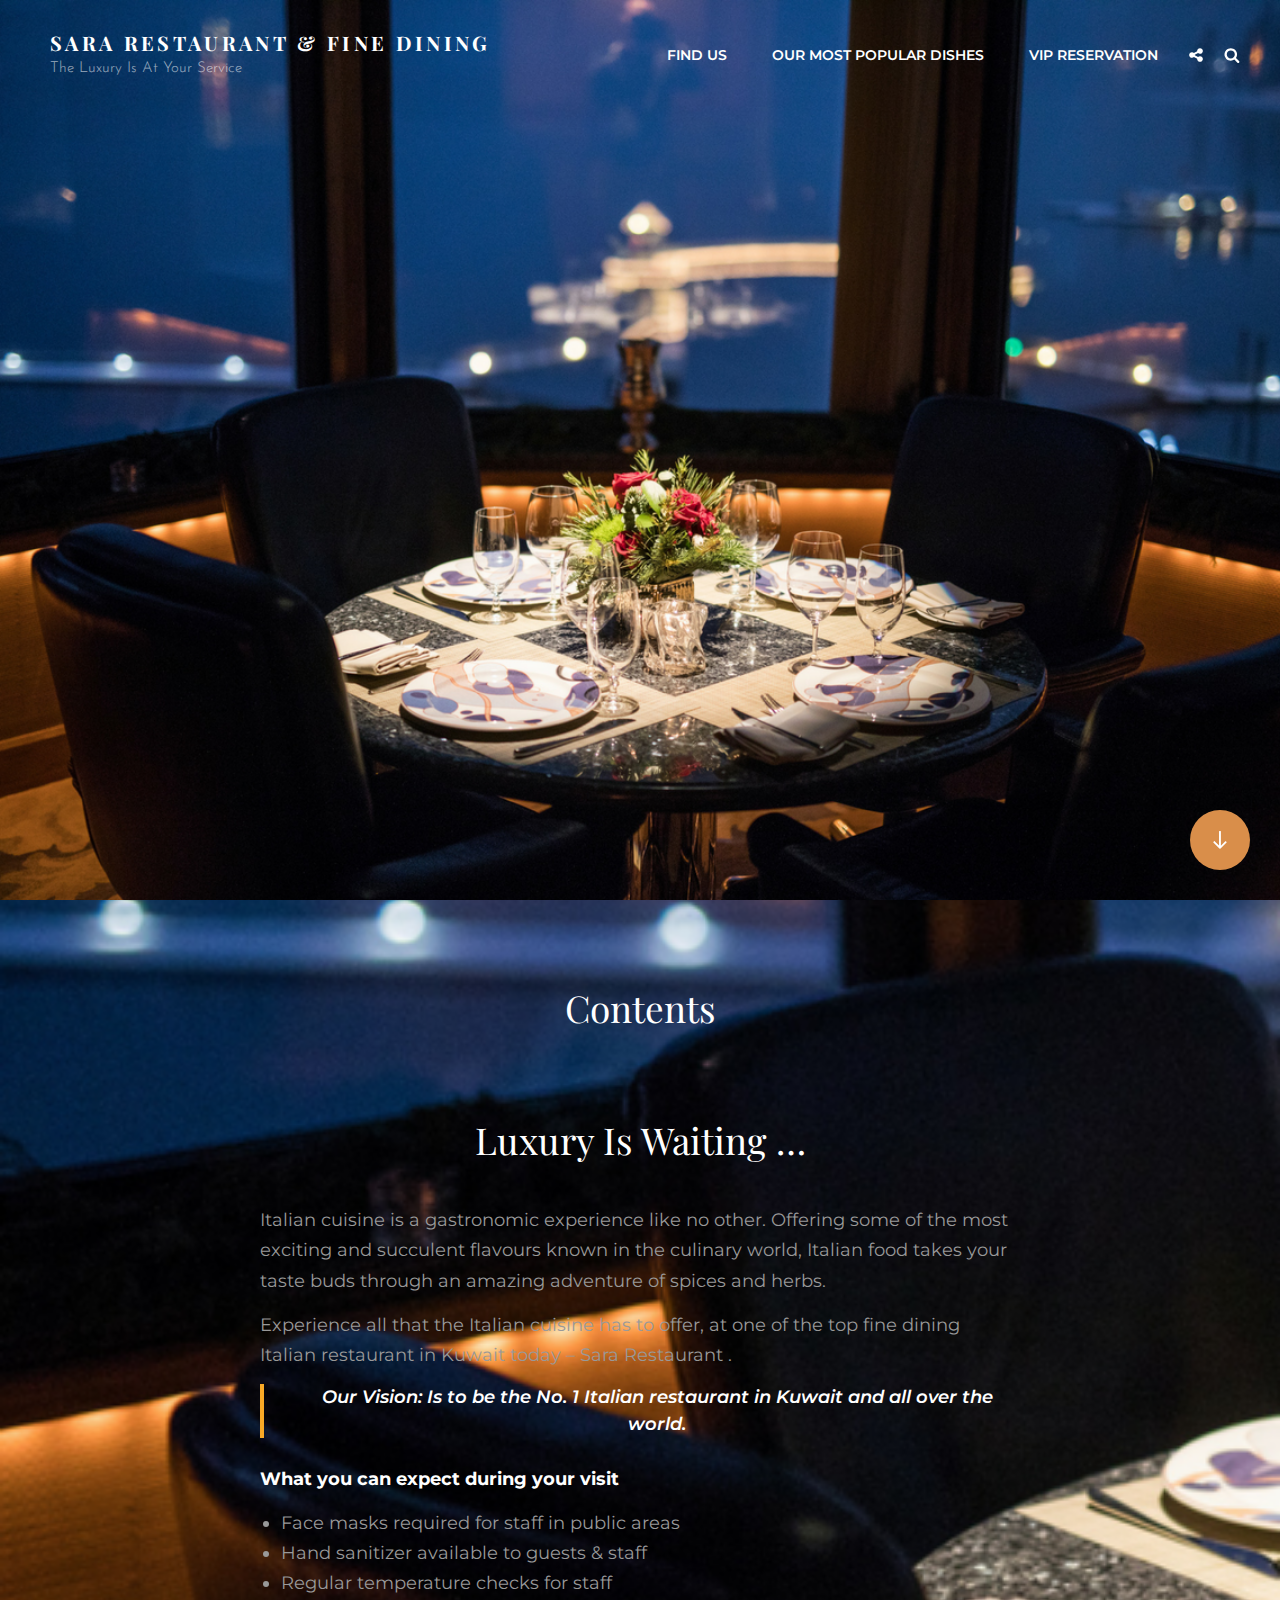
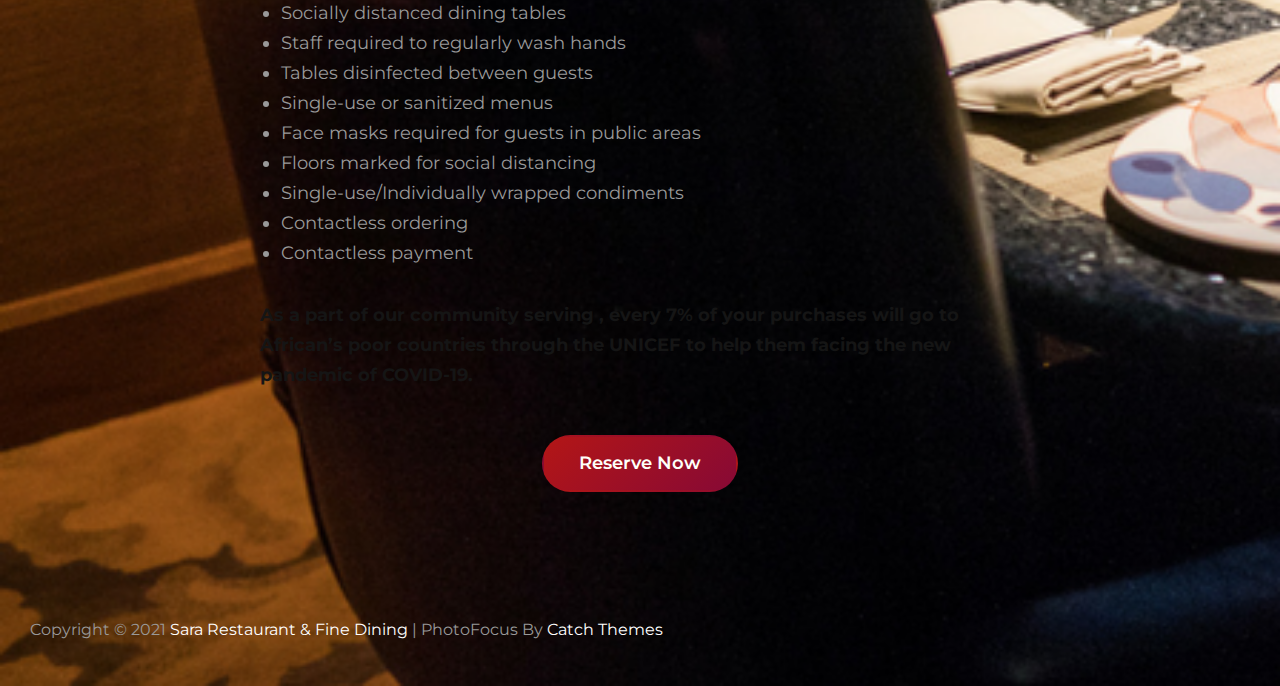
<file: index.html>
<!DOCTYPE html>
<html lang="en-US">
<head>
	<meta charset="UTF-8">
	<meta name="viewport" content="width=device-width, initial-scale=1">
	<link rel="profile" href="http://gmpg.org/xfn/11">
	<script>(function(html){html.className = html.className.replace(/\bno-js\b/,'js')})(document.documentElement);</script>
<title>Sara Restaurant &amp; Fine Dining &#8211; The Luxury is At Your Service</title>
<meta name="robots" content="max-image-preview:large">
<link rel="dns-prefetch" href="//fonts.googleapis.com">
<link rel="dns-prefetch" href="//s.w.org">
<link rel="alternate" type="application/rss+xml" title="Sara Restaurant &amp; Fine Dining &raquo; Feed" href="https://sararesturant.github.io/Sara-Restauarnt/feed/">
<link rel="alternate" type="application/rss+xml" title="Sara Restaurant &amp; Fine Dining &raquo; Comments Feed" href="https://sararesturant.github.io/Sara-Restauarnt/comments/feed/">
<link rel="alternate" type="application/rss+xml" title="Sara Restaurant &amp; Fine Dining &raquo; Luxury Is Waiting &#8230; Comments Feed" href="https://sararesturant.github.io/Sara-Restauarnt/sample-page/feed/">
		<script type="text/javascript">
			window._wpemojiSettings = {"baseUrl":"https:\/\/s.w.org\/images\/core\/emoji\/13.0.1\/72x72\/","ext":".png","svgUrl":"https:\/\/s.w.org\/images\/core\/emoji\/13.0.1\/svg\/","svgExt":".svg","source":{"concatemoji":"https:\/\/sararesturant.github.io\/Sara-Restauarnt\/wp-includes\/js\/wp-emoji-release.min.js?ver=5.7.1"}};
			!function(e,a,t){var n,r,o,i=a.createElement("canvas"),p=i.getContext&&i.getContext("2d");function s(e,t){var a=String.fromCharCode;p.clearRect(0,0,i.width,i.height),p.fillText(a.apply(this,e),0,0);e=i.toDataURL();return p.clearRect(0,0,i.width,i.height),p.fillText(a.apply(this,t),0,0),e===i.toDataURL()}function c(e){var t=a.createElement("script");t.src=e,t.defer=t.type="text/javascript",a.getElementsByTagName("head")[0].appendChild(t)}for(o=Array("flag","emoji"),t.supports={everything:!0,everythingExceptFlag:!0},r=0;r<o.length;r++)t.supports[o[r]]=function(e){if(!p||!p.fillText)return!1;switch(p.textBaseline="top",p.font="600 32px Arial",e){case"flag":return s([127987,65039,8205,9895,65039],[127987,65039,8203,9895,65039])?!1:!s([55356,56826,55356,56819],[55356,56826,8203,55356,56819])&&!s([55356,57332,56128,56423,56128,56418,56128,56421,56128,56430,56128,56423,56128,56447],[55356,57332,8203,56128,56423,8203,56128,56418,8203,56128,56421,8203,56128,56430,8203,56128,56423,8203,56128,56447]);case"emoji":return!s([55357,56424,8205,55356,57212],[55357,56424,8203,55356,57212])}return!1}(o[r]),t.supports.everything=t.supports.everything&&t.supports[o[r]],"flag"!==o[r]&&(t.supports.everythingExceptFlag=t.supports.everythingExceptFlag&&t.supports[o[r]]);t.supports.everythingExceptFlag=t.supports.everythingExceptFlag&&!t.supports.flag,t.DOMReady=!1,t.readyCallback=function(){t.DOMReady=!0},t.supports.everything||(n=function(){t.readyCallback()},a.addEventListener?(a.addEventListener("DOMContentLoaded",n,!1),e.addEventListener("load",n,!1)):(e.attachEvent("onload",n),a.attachEvent("onreadystatechange",function(){"complete"===a.readyState&&t.readyCallback()})),(n=t.source||{}).concatemoji?c(n.concatemoji):n.wpemoji&&n.twemoji&&(c(n.twemoji),c(n.wpemoji)))}(window,document,window._wpemojiSettings);
		</script>
		<style type="text/css">img.wp-smiley,
img.emoji {
	display: inline !important;
	border: none !important;
	box-shadow: none !important;
	height: 1em !important;
	width: 1em !important;
	margin: 0 .07em !important;
	vertical-align: -0.1em !important;
	background: none !important;
	padding: 0 !important;
}</style>
	<link rel="stylesheet" id="wp-block-library-css" href="https://sararesturant.github.io/Sara-Restauarnt/wp-includes/css/dist/block-library/style.min.css?ver=5.7.1" type="text/css" media="all">
<link rel="stylesheet" id="wp-block-library-theme-css" href="https://sararesturant.github.io/Sara-Restauarnt/wp-includes/css/dist/block-library/theme.min.css?ver=5.7.1" type="text/css" media="all">
<link rel="stylesheet" id="photofocus-fonts-css" href="https://fonts.googleapis.com/css?family=Montserrat%3A200%2C300%2C400%2C500%2C600%2C700%2C400italic%2C700italic%7CPlayfair+Display%3A200%2C300%2C400%2C500%2C600%2C700%2C400italic%2C700italic%7CJosefin+Sans%3A200%2C300%2C400%2C500%2C600%2C700%2C400italic%2C700italic&#038;subset=latin%2Clatin-ext" type="text/css" media="all">
<link rel="stylesheet" id="photofocus-style-css" href="https://sararesturant.github.io/Sara-Restauarnt/wp-content/themes/photofocus/style.css?ver=20210430-10313" type="text/css" media="all">
<link rel="stylesheet" id="photofocus-block-style-css" href="https://sararesturant.github.io/Sara-Restauarnt/wp-content/themes/photofocus/assets/css/blocks.css?ver=1.0" type="text/css" media="all">
<!--[if lt IE 9]>
<script type='text/javascript' src='https://sararesturant.github.io/Sara-Restauarnt/wp-content/themes/photofocus/assets/js/html5.min.js?ver=3.7.3' id='photofocus-html5-js'></script>
<![endif]-->
<script type="text/javascript" src="https://sararesturant.github.io/Sara-Restauarnt/wp-includes/js/jquery/jquery.min.js?ver=3.5.1" id="jquery-core-js"></script>
<script type="text/javascript" src="https://sararesturant.github.io/Sara-Restauarnt/wp-includes/js/jquery/jquery-migrate.min.js?ver=3.3.2" id="jquery-migrate-js"></script>
<link rel="https://api.w.org/" href="https://sararesturant.github.io/Sara-Restauarnt/wp-json/">
<link rel="alternate" type="application/json" href="https://sararesturant.github.io/Sara-Restauarnt/wp-json/wp/v2/pages/2">
<link rel="EditURI" type="application/rsd+xml" title="RSD" href="https://sararesturant.github.io/Sara-Restauarnt/xmlrpc.php?rsd">
<link rel="wlwmanifest" type="application/wlwmanifest+xml" href="https://sararesturant.github.io/Sara-Restauarnt/wp-includes/wlwmanifest.xml"> 
<meta name="generator" content="WordPress 5.7.1">
<link rel="canonical" href="https://sararesturant.github.io/Sara-Restauarnt/">
<link rel="shortlink" href="https://sararesturant.github.io/Sara-Restauarnt/">
<link rel="alternate" type="application/json+oembed" href="https://sararesturant.github.io/Sara-Restauarnt/wp-json/oembed/1.0/embed?url=https%3A%2F%2Fsararesturant.github.io%2FSara-Restauarnt%2F">
<link rel="alternate" type="text/xml+oembed" href="https://sararesturant.github.io/Sara-Restauarnt/wp-json/oembed/1.0/embed?url=https%3A%2F%2Fsararesturant.github.io%2FSara-Restauarnt%2F&#038;format=xml">
<link rel="pingback" href="https://sararesturant.github.io/Sara-Restauarnt/xmlrpc.php">	        <style type="text/css" rel="header-image">.custom-header .wrapper:before {
	                background-image: url( https://sararesturant.github.io/Sara-Restauarnt/wp-content/uploads/2021/04/Beverlys-at-The-Coeur-dAlene-Resort-in-Coeur-dAlene-ID-Owners-Dining-Room-DiRoNA-Awarded-Restaurant.png);
					background-position: center top;
					background-repeat: no-repeat;
					background-size: cover;
	            }</style>
	    <style type="text/css" id="custom-background-css">body.custom-background { background-image: url("https://sararesturant.github.io/Sara-Restauarnt/wp-content/uploads/2021/04/Beverlys-at-The-Coeur-dAlene-Resort-in-Coeur-dAlene-ID-Owners-Dining-Room-DiRoNA-Awarded-Restaurant.png"); background-position: left top; background-size: cover; background-repeat: no-repeat; background-attachment: scroll; }</style>
	</head>

<body class="home page-template-default page page-id-2 custom-background wp-embed-responsive ect-post custom-background-image page-template-front-page fluid-layout navigation-default no-sidebar content-width-layout excerpt has-header-media absolute-header has-header-image has-header-text">


<div id="page" class="site">
	<a class="skip-link screen-reader-text" href="#content">Skip to content</a>

	<header id="masthead" class="site-header featured-image">
		<div class="site-header-main">
			<div class="wrapper">
				
<div class="site-branding">
	
	<div class="site-identity">
					<p class="site-title"><a href="https://sararesturant.github.io/Sara-Restauarnt/" rel="home">Sara Restaurant &amp; Fine Dining</a></p>
					<p class="site-description">The Luxury is At Your Service</p>
			</div>
<!-- .site-branding-text-->
</div>
<!-- .site-branding -->

					<div id="site-header-menu" class="site-header-menu">
		<div id="primary-menu-wrapper" class="menu-wrapper">
			<div class="menu-toggle-wrapper">
				<button id="menu-toggle" class="menu-toggle" aria-controls="top-menu" aria-expanded="false"><svg class="icon icon-bars" aria-hidden="true" role="img"> <use href="#icon-bars" xlink:href="#icon-bars"></use> </svg><svg class="icon icon-close" aria-hidden="true" role="img"> <use href="#icon-close" xlink:href="#icon-close"></use> </svg><span class="menu-label">Menu</span></button>
			</div>
<!-- .menu-toggle-wrapper -->

			<div class="menu-inside-wrapper">
				
					<nav id="site-navigation" class="main-navigation" role="navigation" aria-label="Primary Menu">
						<ul id="primary-menu" class="menu nav-menu">
<li id="menu-item-71" class="menu-item menu-item-type-post_type menu-item-object-page menu-item-71"><a href="https://sararesturant.github.io/Sara-Restauarnt/find-us/">Find Us</a></li>
<li id="menu-item-72" class="menu-item menu-item-type-post_type menu-item-object-page menu-item-72"><a href="https://sararesturant.github.io/Sara-Restauarnt/vip-reservation/">Our most popular dishes</a></li>
<li id="menu-item-73" class="menu-item menu-item-type-post_type menu-item-object-page menu-item-73"><a href="https://sararesturant.github.io/Sara-Restauarnt/contact-us/">VIP Reservation</a></li>
</ul>
				
					</nav><!-- .main-navigation -->

				<div class="mobile-social-search">

					<div class="search-container">
						

<form role="search" method="get" class="search-form" action="https://sararesturant.github.io/Sara-Restauarnt/">
	<label for="search-form-608ca72d2a602">
		<span class="screen-reader-text">Search for:</span>
		<input type="search" id="search-form-608ca72d2a602" class="search-field" placeholder="Search" value="" name="s">
	</label>

	<button type="submit" class="search-submit"><svg class="icon icon-search" aria-hidden="true" role="img"> <use href="#icon-search" xlink:href="#icon-search"></use> </svg><span class="screen-reader-text">Search</span></button>
</form>
					</div>

											<div id="header-menu-social" class="menu-social">	<nav class="social-navigation" role="navigation" aria-label="Social Menu">
		<div class="menu-social-container"><ul id="menu-menu" class="social-links-menu">
<li class="menu-item menu-item-type-post_type menu-item-object-page menu-item-71"><a href="https://sararesturant.github.io/Sara-Restauarnt/find-us/"><span class="screen-reader-text">Find Us</span><svg class="icon icon-chain" aria-hidden="true" role="img"> <use href="#icon-chain" xlink:href="#icon-chain"></use> </svg></a></li>
<li class="menu-item menu-item-type-post_type menu-item-object-page menu-item-72"><a href="https://sararesturant.github.io/Sara-Restauarnt/vip-reservation/"><span class="screen-reader-text">Our most popular dishes</span><svg class="icon icon-chain" aria-hidden="true" role="img"> <use href="#icon-chain" xlink:href="#icon-chain"></use> </svg></a></li>
<li class="menu-item menu-item-type-post_type menu-item-object-page menu-item-73"><a href="https://sararesturant.github.io/Sara-Restauarnt/contact-us/"><span class="screen-reader-text">VIP Reservation</span><svg class="icon icon-chain" aria-hidden="true" role="img"> <use href="#icon-chain" xlink:href="#icon-chain"></use> </svg></a></li>
</ul></div>	</nav><!-- .social-navigation -->
</div>
					
				</div>
<!-- .mobile-social-search -->
			</div>
<!-- .menu-inside-wrapper -->
		</div>
<!-- #primary-menu-wrapper.menu-wrapper -->

				<div id="social-menu-wrapper" class="menu-wrapper">
			<div class="menu-toggle-wrapper">
				<button id="share-toggle" class="menu-toggle toggle-top share-toggle" aria-controls="top-menu" aria-expanded="false"><svg class="icon icon-share" aria-hidden="true" role="img"> <use href="#icon-share" xlink:href="#icon-share"></use> </svg><svg class="icon icon-close" aria-hidden="true" role="img"> <use href="#icon-close" xlink:href="#icon-close"></use> </svg><span class="share-label screen-reader-text">Social Share</span></button>

			</div>
<!-- .menu-toggle-wrapper -->

			<div class="menu-inside-wrapper">
					<nav class="social-navigation" role="navigation" aria-label="Social Menu">
		<div class="menu-social-container"><ul id="menu-menu-1" class="social-links-menu">
<li class="menu-item menu-item-type-post_type menu-item-object-page menu-item-71"><a href="https://sararesturant.github.io/Sara-Restauarnt/find-us/"><span class="screen-reader-text">Find Us</span><svg class="icon icon-chain" aria-hidden="true" role="img"> <use href="#icon-chain" xlink:href="#icon-chain"></use> </svg></a></li>
<li class="menu-item menu-item-type-post_type menu-item-object-page menu-item-72"><a href="https://sararesturant.github.io/Sara-Restauarnt/vip-reservation/"><span class="screen-reader-text">Our most popular dishes</span><svg class="icon icon-chain" aria-hidden="true" role="img"> <use href="#icon-chain" xlink:href="#icon-chain"></use> </svg></a></li>
<li class="menu-item menu-item-type-post_type menu-item-object-page menu-item-73"><a href="https://sararesturant.github.io/Sara-Restauarnt/contact-us/"><span class="screen-reader-text">VIP Reservation</span><svg class="icon icon-chain" aria-hidden="true" role="img"> <use href="#icon-chain" xlink:href="#icon-chain"></use> </svg></a></li>
</ul></div>	</nav><!-- .social-navigation -->
			</div>
<!-- .menu-inside-wrapper -->
		</div>
<!-- .menu-wrapper -->
		
		<div id="primary-search-wrapper" class="menu-wrapper">
			<div class="menu-toggle-wrapper">
				<button id="search-toggle" class="menu-toggle search-toggle"><svg class="icon icon-search" aria-hidden="true" role="img"> <use href="#icon-search" xlink:href="#icon-search"></use> </svg><svg class="icon icon-close" aria-hidden="true" role="img"> <use href="#icon-close" xlink:href="#icon-close"></use> </svg><span class="screen-reader-text">Search</span></button>
			</div>
<!-- .menu-toggle-wrapper -->

			<div class="menu-inside-wrapper">
				<div class="search-container">
					

<form role="search" method="get" class="search-form" action="https://sararesturant.github.io/Sara-Restauarnt/">
	<label for="search-form-608ca72d2c04b">
		<span class="screen-reader-text">Search for:</span>
		<input type="search" id="search-form-608ca72d2c04b" class="search-field" placeholder="Search" value="" name="s">
	</label>

	<button type="submit" class="search-submit"><svg class="icon icon-search" aria-hidden="true" role="img"> <use href="#icon-search" xlink:href="#icon-search"></use> </svg><span class="screen-reader-text">Search</span></button>
</form>
				</div>
			</div>
<!-- .menu-inside-wrapper -->
		</div>
<!-- #social-search-wrapper.menu-wrapper -->
	</div>
<!-- .site-header-menu -->
			</div>
<!-- .wrapper -->
		</div>
<!-- .site-header-main -->
	</header><!-- #masthead -->

	
	<div class="custom-header header-media">
	<div class="wrapper">
		<div class="custom-header-media">
			<div id="wp-custom-header" class="wp-custom-header"><img src="https://sararesturant.github.io/Sara-Restauarnt/wp-content/uploads/2021/04/Beverlys-at-The-Coeur-dAlene-Resort-in-Coeur-dAlene-ID-Owners-Dining-Room-DiRoNA-Awarded-Restaurant.png"></div>						<div class="custom-header-content sections header-media-section content-align-right text-align-left">
			<div class="custom-header-content-wrapper">
									<div class="section-subtitle">  </div>
				
				
				<div class="site-header-text"><p></p></div>
				
												</div>
<!-- .custom-header-content-wrapper -->
		</div>
<!-- .custom-header-content -->
		
								<div class="scroll-down">
						<span>Scroll</span>
						<svg class="icon icon-arrow-right" aria-hidden="true" role="img"> <use href="#icon-arrow-right" xlink:href="#icon-arrow-right"></use> </svg>					</div>
<!-- .scroll-down -->
			
		</div>
	</div>
<!-- .wrapper -->
	<div class="custom-header-overlay"></div>
<!-- .custom-header-overlay -->
</div>
<!-- .custom-header -->


<div id="featured-content-section" class="layout-three featured-content section ">
	<div class="wrapper">
					<div class="section-heading-wrapper featured-section-headline">
									<div class="section-title-wrapper">
						<h2 class="section-title">Contents</h2>
					</div>
<!-- .section-title-wrapper -->
				
							</div>
<!-- .section-heading-wrap -->
		
		<div class="section-content-wrapper featured-content-wrapper layout-three">
					</div>
<!-- .section-content-wrap -->
	</div>
<!-- .wrapper -->
</div>
<!-- #featured-content-section -->




	<div id="content" class="site-content section">
		<div class="wrapper">

	<div id="primary" class="content-area">
		<main id="main" class="site-main">
			
<article id="post-2" class="post-2 page type-page status-publish hentry">
			<header class="entry-header">
			<h1 class="entry-title section-title">Luxury Is Waiting &#8230;</h1>		</header><!-- .entry-header -->
		<!-- Page/Post Single Image Disabled or No Image set in Post Thumbnail -->
	<div class="entry-content">

		
<p>Italian cuisine is a gastronomic experience like no other. Offering some of the most exciting and succulent flavours known in the culinary world, Italian food takes your taste buds through an amazing adventure of spices and herbs.</p>



<p>Experience all that the Italian cuisine has to offer, at one of the top fine dining Italian restaurant in Kuwait today – Sara Restaurant .</p>



<blockquote class="wp-block-quote"><p>Our Vision: Is to be the No. 1 Italian restaurant in Kuwait and all over the world. </p></blockquote>



<p></p>



<p><strong><span class="has-inline-color has-white-color">What you can expect during your visit</span></strong></p>



<ul>
<li>Face masks required for staff in public areas</li>
<li>Hand sanitizer available to guests &amp; staff</li>
<li>Regular temperature checks for staff</li>
<li>Socially distanced dining tables</li>
<li>Staff required to regularly wash hands</li>
<li>Tables disinfected between guests</li>
<li>Single-use or sanitized menus</li>
<li>Face masks required for guests in public areas</li>
<li>Floors marked for social distancing</li>
<li>Single-use/Individually wrapped condiments</li>
<li>Contactless ordering</li>
<li>Contactless payment</li>
</ul>



<p><strong><span class="has-inline-color has-eighty-black-color">As a part of our community serving , every 7% of your purchases will go to African&#8217;s poor countries through the UNICEF to help them facing the new pandemic of COVID-19.</span></strong></p>



<div class="wp-block-columns alignfull are-vertically-aligned-bottom">
<div class="wp-block-column is-vertically-aligned-bottom" style="flex-basis:100%">
<div class="wp-block-group"><div class="wp-block-group__inner-container">
<div class="wp-block-buttons is-content-justification-center">
<div class="wp-block-button"><a class="wp-block-button__link has-text-color has-background" style="border-radius:50px;background:linear-gradient(317deg,rgb(135,9,53) 0%,rgb(179,22,22) 100%);color:#fffffa">Reserve Now</a></div>
</div>
</div></div>
</div>
</div>



<p></p>
	</div>
<!-- .entry-content -->

	</article><!-- #post-2 -->
		</main><!-- #main -->
	</div>
<!-- #primary -->

		</div>
<!-- .wrapper -->
	</div>
<!-- #content -->

	

	<footer id="colophon" class="site-footer">
		
		

		<div id="site-generator">
			
			
<div class="site-info">Copyright &copy; 2021 <a href="https://sararesturant.github.io/Sara-Restauarnt/">Sara Restaurant &amp; Fine Dining</a> <span class="sep"> | </span>PhotoFocus&nbsp;by&nbsp;<a target="_blank" href="https://catchthemes.com/">Catch Themes</a>
</div>
<!-- .site-info -->		</div>
<!-- #site-generator -->
	</footer><!-- #colophon -->
</div>
<!-- #page -->

<script type="text/javascript" src="https://sararesturant.github.io/Sara-Restauarnt/wp-content/themes/photofocus/assets/js/skip-link-focus-fix.min.js?ver=201800703" id="photofocus-skip-link-focus-fix-js"></script>
<script type="text/javascript" src="https://sararesturant.github.io/Sara-Restauarnt/wp-content/themes/photofocus/assets/js/jquery.matchHeight.min.js?ver=201800703" id="jquery-match-height-js"></script>
<script type="text/javascript" id="photofocus-script-js-extra">
/* <![CDATA[ */
var photoFocusOptions = {"screenReaderText":{"expand":"expand child menu","collapse":"collapse child menu","icon":"<svg class=\"icon icon-angle-down\" aria-hidden=\"true\" role=\"img\"> <use href=\"#icon-angle-down\" xlink:href=\"#icon-angle-down\"><\/use> <span class=\"svg-fallback icon-angle-down\"><\/span><\/svg>"},"iconNavPrev":"<svg class=\"icon icon-angle-left\" aria-hidden=\"true\" role=\"img\"> <use href=\"#icon-angle-left\" xlink:href=\"#icon-angle-left\"><\/use> <span class=\"svg-fallback icon-angle-left\"><\/span><\/svg>","iconNavNext":"<svg class=\"icon icon-angle-right\" aria-hidden=\"true\" role=\"img\"> <use href=\"#icon-angle-right\" xlink:href=\"#icon-angle-right\"><\/use> <span class=\"svg-fallback icon-angle-right\"><\/span><\/svg>","rtl":"","dropdownIcon":"<svg class=\"icon icon-angle-down\" aria-hidden=\"true\" role=\"img\"> <use href=\"#icon-angle-down\" xlink:href=\"#icon-angle-down\"><\/use> <span class=\"svg-fallback icon-angle-down\"><\/span><\/svg>"};
/* ]]> */
</script>
<script type="text/javascript" src="https://sararesturant.github.io/Sara-Restauarnt/wp-content/themes/photofocus/assets/js/functions.min.js?ver=201800703" id="photofocus-script-js"></script>
<script type="text/javascript" src="https://sararesturant.github.io/Sara-Restauarnt/wp-includes/js/wp-embed.min.js?ver=5.7.1" id="wp-embed-js"></script>
<svg style="position: absolute; width: 0; height: 0; overflow: hidden;" version="1.1" xmlns="http://www.w3.org/2000/svg" xmlns:xlink="http://www.w3.org/1999/xlink">
<defs>
<symbol id="icon-behance" viewbox="0 0 37 32">
<path class="path1" d="M33 6.054h-9.125v2.214h9.125v-2.214zM28.5 13.661q-1.607 0-2.607 0.938t-1.107 2.545h7.286q-0.321-3.482-3.571-3.482zM28.786 24.107q1.125 0 2.179-0.571t1.357-1.554h3.946q-1.786 5.482-7.625 5.482-3.821 0-6.080-2.357t-2.259-6.196q0-3.714 2.33-6.17t6.009-2.455q2.464 0 4.295 1.214t2.732 3.196 0.902 4.429q0 0.304-0.036 0.839h-11.75q0 1.982 1.027 3.063t2.973 1.080zM4.946 23.214h5.286q3.661 0 3.661-2.982 0-3.214-3.554-3.214h-5.393v6.196zM4.946 13.625h5.018q1.393 0 2.205-0.652t0.813-2.027q0-2.571-3.393-2.571h-4.643v5.25zM0 4.536h10.607q1.554 0 2.768 0.25t2.259 0.848 1.607 1.723 0.563 2.75q0 3.232-3.071 4.696 2.036 0.571 3.071 2.054t1.036 3.643q0 1.339-0.438 2.438t-1.179 1.848-1.759 1.268-2.161 0.75-2.393 0.232h-10.911v-22.5z"></path>
</symbol>
<symbol id="icon-deviantart" viewbox="0 0 18 32">
<path class="path1" d="M18.286 5.411l-5.411 10.393 0.429 0.554h4.982v7.411h-9.054l-0.786 0.536-2.536 4.875-0.536 0.536h-5.375v-5.411l5.411-10.411-0.429-0.536h-4.982v-7.411h9.054l0.786-0.536 2.536-4.875 0.536-0.536h5.375v5.411z"></path>
</symbol>
<symbol id="icon-medium" viewbox="0 0 32 32">
<path class="path1" d="M10.661 7.518v20.946q0 0.446-0.223 0.759t-0.652 0.313q-0.304 0-0.589-0.143l-8.304-4.161q-0.375-0.179-0.634-0.598t-0.259-0.83v-20.357q0-0.357 0.179-0.607t0.518-0.25q0.25 0 0.786 0.268l9.125 4.571q0.054 0.054 0.054 0.089zM11.804 9.321l9.536 15.464-9.536-4.75v-10.714zM32 9.643v18.821q0 0.446-0.25 0.723t-0.679 0.277-0.839-0.232l-7.875-3.929zM31.946 7.5q0 0.054-4.58 7.491t-5.366 8.705l-6.964-11.321 5.786-9.411q0.304-0.5 0.929-0.5 0.25 0 0.464 0.107l9.661 4.821q0.071 0.036 0.071 0.107z"></path>
</symbol>
<symbol id="icon-slideshare" viewbox="0 0 32 32">
<path class="path1" d="M15.589 13.214q0 1.482-1.134 2.545t-2.723 1.063-2.723-1.063-1.134-2.545q0-1.5 1.134-2.554t2.723-1.054 2.723 1.054 1.134 2.554zM24.554 13.214q0 1.482-1.125 2.545t-2.732 1.063q-1.589 0-2.723-1.063t-1.134-2.545q0-1.5 1.134-2.554t2.723-1.054q1.607 0 2.732 1.054t1.125 2.554zM28.571 16.429v-11.911q0-1.554-0.571-2.205t-1.982-0.652h-19.857q-1.482 0-2.009 0.607t-0.527 2.25v12.018q0.768 0.411 1.58 0.714t1.446 0.5 1.446 0.33 1.268 0.196 1.25 0.071 1.045 0.009 1.009-0.036 0.795-0.036q1.214-0.018 1.696 0.482 0.107 0.107 0.179 0.161 0.464 0.446 1.089 0.911 0.125-1.625 2.107-1.554 0.089 0 0.652 0.027t0.768 0.036 0.813 0.018 0.946-0.018 0.973-0.080 1.089-0.152 1.107-0.241 1.196-0.348 1.205-0.482 1.286-0.616zM31.482 16.339q-2.161 2.661-6.643 4.5 1.5 5.089-0.411 8.304-1.179 2.018-3.268 2.643-1.857 0.571-3.25-0.268-1.536-0.911-1.464-2.929l-0.018-5.821v-0.018q-0.143-0.036-0.438-0.107t-0.42-0.089l-0.018 6.036q0.071 2.036-1.482 2.929-1.411 0.839-3.268 0.268-2.089-0.643-3.25-2.679-1.875-3.214-0.393-8.268-4.482-1.839-6.643-4.5-0.446-0.661-0.071-1.125t1.071 0.018q0.054 0.036 0.196 0.125t0.196 0.143v-12.393q0-1.286 0.839-2.196t2.036-0.911h22.446q1.196 0 2.036 0.911t0.839 2.196v12.393l0.375-0.268q0.696-0.482 1.071-0.018t-0.071 1.125z"></path>
</symbol>
<symbol id="icon-snapchat-ghost" viewbox="0 0 30 32">
<path class="path1" d="M15.143 2.286q2.393-0.018 4.295 1.223t2.92 3.438q0.482 1.036 0.482 3.196 0 0.839-0.161 3.411 0.25 0.125 0.5 0.125 0.321 0 0.911-0.241t0.911-0.241q0.518 0 1 0.321t0.482 0.821q0 0.571-0.563 0.964t-1.232 0.563-1.232 0.518-0.563 0.848q0 0.268 0.214 0.768 0.661 1.464 1.83 2.679t2.58 1.804q0.5 0.214 1.429 0.411 0.5 0.107 0.5 0.625 0 1.25-3.911 1.839-0.125 0.196-0.196 0.696t-0.25 0.83-0.589 0.33q-0.357 0-1.107-0.116t-1.143-0.116q-0.661 0-1.107 0.089-0.571 0.089-1.125 0.402t-1.036 0.679-1.036 0.723-1.357 0.598-1.768 0.241q-0.929 0-1.723-0.241t-1.339-0.598-1.027-0.723-1.036-0.679-1.107-0.402q-0.464-0.089-1.125-0.089-0.429 0-1.17 0.134t-1.045 0.134q-0.446 0-0.625-0.33t-0.25-0.848-0.196-0.714q-3.911-0.589-3.911-1.839 0-0.518 0.5-0.625 0.929-0.196 1.429-0.411 1.393-0.571 2.58-1.804t1.83-2.679q0.214-0.5 0.214-0.768 0-0.5-0.563-0.848t-1.241-0.527-1.241-0.563-0.563-0.938q0-0.482 0.464-0.813t0.982-0.33q0.268 0 0.857 0.232t0.946 0.232q0.321 0 0.571-0.125-0.161-2.536-0.161-3.393 0-2.179 0.482-3.214 1.143-2.446 3.071-3.536t4.714-1.125z"></path>
</symbol>
<symbol id="icon-yelp" viewbox="0 0 27 32">
<path class="path1" d="M13.804 23.554v2.268q-0.018 5.214-0.107 5.446-0.214 0.571-0.911 0.714-0.964 0.161-3.241-0.679t-2.902-1.589q-0.232-0.268-0.304-0.643-0.018-0.214 0.071-0.464 0.071-0.179 0.607-0.839t3.232-3.857q0.018 0 1.071-1.25 0.268-0.339 0.705-0.438t0.884 0.063q0.429 0.179 0.67 0.518t0.223 0.75zM11.143 19.071q-0.054 0.982-0.929 1.25l-2.143 0.696q-4.911 1.571-5.214 1.571-0.625-0.036-0.964-0.643-0.214-0.446-0.304-1.339-0.143-1.357 0.018-2.973t0.536-2.223 1-0.571q0.232 0 3.607 1.375 1.25 0.518 2.054 0.839l1.5 0.607q0.411 0.161 0.634 0.545t0.205 0.866zM25.893 24.375q-0.125 0.964-1.634 2.875t-2.42 2.268q-0.661 0.25-1.125-0.125-0.25-0.179-3.286-5.125l-0.839-1.375q-0.25-0.375-0.205-0.821t0.348-0.821q0.625-0.768 1.482-0.464 0.018 0.018 2.125 0.714 3.625 1.179 4.321 1.42t0.839 0.366q0.5 0.393 0.393 1.089zM13.893 13.089q0.089 1.821-0.964 2.179-1.036 0.304-2.036-1.268l-6.75-10.679q-0.143-0.625 0.339-1.107 0.732-0.768 3.705-1.598t4.009-0.563q0.714 0.179 0.875 0.804 0.054 0.321 0.393 5.455t0.429 6.777zM25.714 15.018q0.054 0.696-0.464 1.054-0.268 0.179-5.875 1.536-1.196 0.268-1.625 0.411l0.018-0.036q-0.411 0.107-0.821-0.071t-0.661-0.571q-0.536-0.839 0-1.554 0.018-0.018 1.339-1.821 2.232-3.054 2.679-3.643t0.607-0.696q0.5-0.339 1.161-0.036 0.857 0.411 2.196 2.384t1.446 2.991v0.054z"></path>
</symbol>
<symbol id="icon-vine" viewbox="0 0 27 32">
<path class="path1" d="M26.732 14.768v3.536q-1.804 0.411-3.536 0.411-1.161 2.429-2.955 4.839t-3.241 3.848-2.286 1.902q-1.429 0.804-2.893-0.054-0.5-0.304-1.080-0.777t-1.518-1.491-1.83-2.295-1.92-3.286-1.884-4.357-1.634-5.616-1.259-6.964h5.054q0.464 3.893 1.25 7.116t1.866 5.661 2.17 4.205 2.5 3.482q3.018-3.018 5.125-7.25-2.536-1.286-3.982-3.929t-1.446-5.946q0-3.429 1.857-5.616t5.071-2.188q3.179 0 4.875 1.884t1.696 5.313q0 2.839-1.036 5.107-0.125 0.018-0.348 0.054t-0.821 0.036-1.125-0.107-1.107-0.455-0.902-0.92q0.554-1.839 0.554-3.286 0-1.554-0.518-2.357t-1.411-0.804q-0.946 0-1.518 0.884t-0.571 2.509q0 3.321 1.875 5.241t4.768 1.92q1.107 0 2.161-0.25z"></path>
</symbol>
<symbol id="icon-vk" viewbox="0 0 35 32">
<path class="path1" d="M34.232 9.286q0.411 1.143-2.679 5.25-0.429 0.571-1.161 1.518-1.393 1.786-1.607 2.339-0.304 0.732 0.25 1.446 0.304 0.375 1.446 1.464h0.018l0.071 0.071q2.518 2.339 3.411 3.946 0.054 0.089 0.116 0.223t0.125 0.473-0.009 0.607-0.446 0.491-1.054 0.223l-4.571 0.071q-0.429 0.089-1-0.089t-0.929-0.393l-0.357-0.214q-0.536-0.375-1.25-1.143t-1.223-1.384-1.089-1.036-1.009-0.277q-0.054 0.018-0.143 0.063t-0.304 0.259-0.384 0.527-0.304 0.929-0.116 1.384q0 0.268-0.063 0.491t-0.134 0.33l-0.071 0.089q-0.321 0.339-0.946 0.393h-2.054q-1.268 0.071-2.607-0.295t-2.348-0.946-1.839-1.179-1.259-1.027l-0.446-0.429q-0.179-0.179-0.491-0.536t-1.277-1.625-1.893-2.696-2.188-3.768-2.33-4.857q-0.107-0.286-0.107-0.482t0.054-0.286l0.071-0.107q0.268-0.339 1.018-0.339l4.893-0.036q0.214 0.036 0.411 0.116t0.286 0.152l0.089 0.054q0.286 0.196 0.429 0.571 0.357 0.893 0.821 1.848t0.732 1.455l0.286 0.518q0.518 1.071 1 1.857t0.866 1.223 0.741 0.688 0.607 0.25 0.482-0.089q0.036-0.018 0.089-0.089t0.214-0.393 0.241-0.839 0.17-1.446 0-2.232q-0.036-0.714-0.161-1.304t-0.25-0.821l-0.107-0.214q-0.446-0.607-1.518-0.768-0.232-0.036 0.089-0.429 0.304-0.339 0.679-0.536 0.946-0.464 4.268-0.429 1.464 0.018 2.411 0.232 0.357 0.089 0.598 0.241t0.366 0.429 0.188 0.571 0.063 0.813-0.018 0.982-0.045 1.259-0.027 1.473q0 0.196-0.018 0.75t-0.009 0.857 0.063 0.723 0.205 0.696 0.402 0.438q0.143 0.036 0.304 0.071t0.464-0.196 0.679-0.616 0.929-1.196 1.214-1.92q1.071-1.857 1.911-4.018 0.071-0.179 0.179-0.313t0.196-0.188l0.071-0.054 0.089-0.045t0.232-0.054 0.357-0.009l5.143-0.036q0.696-0.089 1.143 0.045t0.554 0.295z"></path>
</symbol>
<symbol id="icon-search" viewbox="0 0 30 32">
<path class="path1" d="M20.571 14.857q0-3.304-2.348-5.652t-5.652-2.348-5.652 2.348-2.348 5.652 2.348 5.652 5.652 2.348 5.652-2.348 2.348-5.652zM29.714 29.714q0 0.929-0.679 1.607t-1.607 0.679q-0.964 0-1.607-0.679l-6.125-6.107q-3.196 2.214-7.125 2.214-2.554 0-4.884-0.991t-4.018-2.679-2.679-4.018-0.991-4.884 0.991-4.884 2.679-4.018 4.018-2.679 4.884-0.991 4.884 0.991 4.018 2.679 2.679 4.018 0.991 4.884q0 3.929-2.214 7.125l6.125 6.125q0.661 0.661 0.661 1.607z"></path>
</symbol>
<symbol id="icon-envelope-o" viewbox="0 0 1792 1792">
<path d="M1664 1504v-768q-32 36-69 66-268 206-426 338-51 43-83 67t-86.5 48.5-102.5 24.5h-2q-48 0-102.5-24.5t-86.5-48.5-83-67q-158-132-426-338-37-30-69-66v768q0 13 9.5 22.5t22.5 9.5h1472q13 0 22.5-9.5t9.5-22.5zm0-1051v-24.5l-.5-13-3-12.5-5.5-9-9-7.5-14-2.5h-1472q-13 0-22.5 9.5t-9.5 22.5q0 168 147 284 193 152 401 317 6 5 35 29.5t46 37.5 44.5 31.5 50.5 27.5 43 9h2q20 0 43-9t50.5-27.5 44.5-31.5 46-37.5 35-29.5q208-165 401-317 54-43 100.5-115.5t46.5-131.5zm128-37v1088q0 66-47 113t-113 47h-1472q-66 0-113-47t-47-113v-1088q0-66 47-113t113-47h1472q66 0 113 47t47 113z"></path>
</symbol>
<symbol id="icon-close" viewbox="0 0 25 32">
<path class="path1" d="M23.179 23.607q0 0.714-0.5 1.214l-2.429 2.429q-0.5 0.5-1.214 0.5t-1.214-0.5l-5.25-5.25-5.25 5.25q-0.5 0.5-1.214 0.5t-1.214-0.5l-2.429-2.429q-0.5-0.5-0.5-1.214t0.5-1.214l5.25-5.25-5.25-5.25q-0.5-0.5-0.5-1.214t0.5-1.214l2.429-2.429q0.5-0.5 1.214-0.5t1.214 0.5l5.25 5.25 5.25-5.25q0.5-0.5 1.214-0.5t1.214 0.5l2.429 2.429q0.5 0.5 0.5 1.214t-0.5 1.214l-5.25 5.25 5.25 5.25q0.5 0.5 0.5 1.214z"></path>
</symbol>
<symbol id="icon-angle-left" viewbox="0 0 1792 1792">
<path class="path1" d="M1203 544q0 13-10 23l-393 393 393 393q10 10 10 23t-10 23l-50 50q-10 10-23 10t-23-10l-466-466q-10-10-10-23t10-23l466-466q10-10 23-10t23 10l50 50q10 10 10 23z"></path>
</symbol>
<symbol id="icon-angle-right" viewbox="0 0 1792 1792">
<path class="path1" d="M1171 960q0 13-10 23l-466 466q-10 10-23 10t-23-10l-50-50q-10-10-10-23t10-23l393-393-393-393q-10-10-10-23t10-23l50-50q10-10 23-10t23 10l466 466q10 10 10 23z"></path>
</symbol>
<symbol id="icon-angle-down" viewbox="0 0 21 32">
<path class="path1" d="M19.196 13.143q0 0.232-0.179 0.411l-8.321 8.321q-0.179 0.179-0.411 0.179t-0.411-0.179l-8.321-8.321q-0.179-0.179-0.179-0.411t0.179-0.411l0.893-0.893q0.179-0.179 0.411-0.179t0.411 0.179l7.018 7.018 7.018-7.018q0.179-0.179 0.411-0.179t0.411 0.179l0.893 0.893q0.179 0.179 0.179 0.411z"></path>
</symbol>
<symbol id="icon-folder-open" viewbox="0 0 34 32">
<path class="path1" d="M33.554 17q0 0.554-0.554 1.179l-6 7.071q-0.768 0.911-2.152 1.545t-2.563 0.634h-19.429q-0.607 0-1.080-0.232t-0.473-0.768q0-0.554 0.554-1.179l6-7.071q0.768-0.911 2.152-1.545t2.563-0.634h19.429q0.607 0 1.080 0.232t0.473 0.768zM27.429 10.857v2.857h-14.857q-1.679 0-3.518 0.848t-2.929 2.134l-6.107 7.179q0-0.071-0.009-0.223t-0.009-0.223v-17.143q0-1.643 1.179-2.821t2.821-1.179h5.714q1.643 0 2.821 1.179t1.179 2.821v0.571h9.714q1.643 0 2.821 1.179t1.179 2.821z"></path>
</symbol>
<symbol id="icon-twitter" viewbox="0 0 30 32">
<path class="path1" d="M28.929 7.286q-1.196 1.75-2.893 2.982 0.018 0.25 0.018 0.75 0 2.321-0.679 4.634t-2.063 4.437-3.295 3.759-4.607 2.607-5.768 0.973q-4.839 0-8.857-2.589 0.625 0.071 1.393 0.071 4.018 0 7.161-2.464-1.875-0.036-3.357-1.152t-2.036-2.848q0.589 0.089 1.089 0.089 0.768 0 1.518-0.196-2-0.411-3.313-1.991t-1.313-3.67v-0.071q1.214 0.679 2.607 0.732-1.179-0.786-1.875-2.054t-0.696-2.75q0-1.571 0.786-2.911 2.161 2.661 5.259 4.259t6.634 1.777q-0.143-0.679-0.143-1.321 0-2.393 1.688-4.080t4.080-1.688q2.5 0 4.214 1.821 1.946-0.375 3.661-1.393-0.661 2.054-2.536 3.179 1.661-0.179 3.321-0.893z"></path>
</symbol>
<symbol id="icon-facebook" viewbox="0 0 19 32">
<path class="path1" d="M17.125 0.214v4.714h-2.804q-1.536 0-2.071 0.643t-0.536 1.929v3.375h5.232l-0.696 5.286h-4.536v13.554h-5.464v-13.554h-4.554v-5.286h4.554v-3.893q0-3.321 1.857-5.152t4.946-1.83q2.625 0 4.071 0.214z"></path>
</symbol>
<symbol id="icon-github" viewbox="0 0 27 32">
<path class="path1" d="M13.714 2.286q3.732 0 6.884 1.839t4.991 4.991 1.839 6.884q0 4.482-2.616 8.063t-6.759 4.955q-0.482 0.089-0.714-0.125t-0.232-0.536q0-0.054 0.009-1.366t0.009-2.402q0-1.732-0.929-2.536 1.018-0.107 1.83-0.321t1.679-0.696 1.446-1.188 0.946-1.875 0.366-2.688q0-2.125-1.411-3.679 0.661-1.625-0.143-3.643-0.5-0.161-1.446 0.196t-1.643 0.786l-0.679 0.429q-1.661-0.464-3.429-0.464t-3.429 0.464q-0.286-0.196-0.759-0.482t-1.491-0.688-1.518-0.241q-0.804 2.018-0.143 3.643-1.411 1.554-1.411 3.679 0 1.518 0.366 2.679t0.938 1.875 1.438 1.196 1.679 0.696 1.83 0.321q-0.696 0.643-0.875 1.839-0.375 0.179-0.804 0.268t-1.018 0.089-1.17-0.384-0.991-1.116q-0.339-0.571-0.866-0.929t-0.884-0.429l-0.357-0.054q-0.375 0-0.518 0.080t-0.089 0.205 0.161 0.25 0.232 0.214l0.125 0.089q0.393 0.179 0.777 0.679t0.563 0.911l0.179 0.411q0.232 0.679 0.786 1.098t1.196 0.536 1.241 0.125 0.991-0.063l0.411-0.071q0 0.679 0.009 1.58t0.009 0.973q0 0.321-0.232 0.536t-0.714 0.125q-4.143-1.375-6.759-4.955t-2.616-8.063q0-3.732 1.839-6.884t4.991-4.991 6.884-1.839zM5.196 21.982q0.054-0.125-0.125-0.214-0.179-0.054-0.232 0.036-0.054 0.125 0.125 0.214 0.161 0.107 0.232-0.036zM5.75 22.589q0.125-0.089-0.036-0.286-0.179-0.161-0.286-0.054-0.125 0.089 0.036 0.286 0.179 0.179 0.286 0.054zM6.286 23.393q0.161-0.125 0-0.339-0.143-0.232-0.304-0.107-0.161 0.089 0 0.321t0.304 0.125zM7.036 24.143q0.143-0.143-0.071-0.339-0.214-0.214-0.357-0.054-0.161 0.143 0.071 0.339 0.214 0.214 0.357 0.054zM8.054 24.589q0.054-0.196-0.232-0.286-0.268-0.071-0.339 0.125t0.232 0.268q0.268 0.107 0.339-0.107zM9.179 24.679q0-0.232-0.304-0.196-0.286 0-0.286 0.196 0 0.232 0.304 0.196 0.286 0 0.286-0.196zM10.214 24.5q-0.036-0.196-0.321-0.161-0.286 0.054-0.25 0.268t0.321 0.143 0.25-0.25z"></path>
</symbol>
<symbol id="icon-bars" viewbox="0 0 27 32">
<path class="path1" d="M27.429 24v2.286q0 0.464-0.339 0.804t-0.804 0.339h-25.143q-0.464 0-0.804-0.339t-0.339-0.804v-2.286q0-0.464 0.339-0.804t0.804-0.339h25.143q0.464 0 0.804 0.339t0.339 0.804zM27.429 14.857v2.286q0 0.464-0.339 0.804t-0.804 0.339h-25.143q-0.464 0-0.804-0.339t-0.339-0.804v-2.286q0-0.464 0.339-0.804t0.804-0.339h25.143q0.464 0 0.804 0.339t0.339 0.804zM27.429 5.714v2.286q0 0.464-0.339 0.804t-0.804 0.339h-25.143q-0.464 0-0.804-0.339t-0.339-0.804v-2.286q0-0.464 0.339-0.804t0.804-0.339h25.143q0.464 0 0.804 0.339t0.339 0.804z"></path>
</symbol>
<symbol id="icon-google-plus" viewbox="0 0 41 32">
<path class="path1" d="M25.661 16.304q0 3.714-1.554 6.616t-4.429 4.536-6.589 1.634q-2.661 0-5.089-1.036t-4.179-2.786-2.786-4.179-1.036-5.089 1.036-5.089 2.786-4.179 4.179-2.786 5.089-1.036q5.107 0 8.768 3.429l-3.554 3.411q-2.089-2.018-5.214-2.018-2.196 0-4.063 1.107t-2.955 3.009-1.089 4.152 1.089 4.152 2.955 3.009 4.063 1.107q1.482 0 2.723-0.411t2.045-1.027 1.402-1.402 0.875-1.482 0.384-1.321h-7.429v-4.5h12.357q0.214 1.125 0.214 2.179zM41.143 14.125v3.75h-3.732v3.732h-3.75v-3.732h-3.732v-3.75h3.732v-3.732h3.75v3.732h3.732z"></path>
</symbol>
<symbol id="icon-linkedin" viewbox="0 0 27 32">
<path class="path1" d="M6.232 11.161v17.696h-5.893v-17.696h5.893zM6.607 5.696q0.018 1.304-0.902 2.179t-2.42 0.875h-0.036q-1.464 0-2.357-0.875t-0.893-2.179q0-1.321 0.92-2.188t2.402-0.866 2.375 0.866 0.911 2.188zM27.429 18.714v10.143h-5.875v-9.464q0-1.875-0.723-2.938t-2.259-1.063q-1.125 0-1.884 0.616t-1.134 1.527q-0.196 0.536-0.196 1.446v9.875h-5.875q0.036-7.125 0.036-11.554t-0.018-5.286l-0.018-0.857h5.875v2.571h-0.036q0.357-0.571 0.732-1t1.009-0.929 1.554-0.777 2.045-0.277q3.054 0 4.911 2.027t1.857 5.938z"></path>
</symbol>
<symbol id="icon-quote-right" viewbox="0 0 30 32">
<path class="path1" d="M13.714 5.714v12.571q0 1.857-0.723 3.545t-1.955 2.92-2.92 1.955-3.545 0.723h-1.143q-0.464 0-0.804-0.339t-0.339-0.804v-2.286q0-0.464 0.339-0.804t0.804-0.339h1.143q1.893 0 3.232-1.339t1.339-3.232v-0.571q0-0.714-0.5-1.214t-1.214-0.5h-4q-1.429 0-2.429-1t-1-2.429v-6.857q0-1.429 1-2.429t2.429-1h6.857q1.429 0 2.429 1t1 2.429zM29.714 5.714v12.571q0 1.857-0.723 3.545t-1.955 2.92-2.92 1.955-3.545 0.723h-1.143q-0.464 0-0.804-0.339t-0.339-0.804v-2.286q0-0.464 0.339-0.804t0.804-0.339h1.143q1.893 0 3.232-1.339t1.339-3.232v-0.571q0-0.714-0.5-1.214t-1.214-0.5h-4q-1.429 0-2.429-1t-1-2.429v-6.857q0-1.429 1-2.429t2.429-1h6.857q1.429 0 2.429 1t1 2.429z"></path>
</symbol>
<symbol id="icon-mail-reply" viewbox="0 0 32 32">
<path class="path1" d="M32 20q0 2.964-2.268 8.054-0.054 0.125-0.188 0.429t-0.241 0.536-0.232 0.393q-0.214 0.304-0.5 0.304-0.268 0-0.42-0.179t-0.152-0.446q0-0.161 0.045-0.473t0.045-0.42q0.089-1.214 0.089-2.196 0-1.804-0.313-3.232t-0.866-2.473-1.429-1.804-1.884-1.241-2.375-0.759-2.75-0.384-3.134-0.107h-4v4.571q0 0.464-0.339 0.804t-0.804 0.339-0.804-0.339l-9.143-9.143q-0.339-0.339-0.339-0.804t0.339-0.804l9.143-9.143q0.339-0.339 0.804-0.339t0.804 0.339 0.339 0.804v4.571h4q12.732 0 15.625 7.196 0.946 2.393 0.946 5.946z"></path>
</symbol>
<symbol id="icon-youtube" viewbox="0 0 27 32">
<path class="path1" d="M17.339 22.214v3.768q0 1.196-0.696 1.196-0.411 0-0.804-0.393v-5.375q0.393-0.393 0.804-0.393 0.696 0 0.696 1.196zM23.375 22.232v0.821h-1.607v-0.821q0-1.214 0.804-1.214t0.804 1.214zM6.125 18.339h1.911v-1.679h-5.571v1.679h1.875v10.161h1.786v-10.161zM11.268 28.5h1.589v-8.821h-1.589v6.75q-0.536 0.75-1.018 0.75-0.321 0-0.375-0.375-0.018-0.054-0.018-0.625v-6.5h-1.589v6.982q0 0.875 0.143 1.304 0.214 0.661 1.036 0.661 0.857 0 1.821-1.089v0.964zM18.929 25.857v-3.518q0-1.304-0.161-1.768-0.304-1-1.268-1-0.893 0-1.661 0.964v-3.875h-1.589v11.839h1.589v-0.857q0.804 0.982 1.661 0.982 0.964 0 1.268-0.982 0.161-0.482 0.161-1.786zM24.964 25.679v-0.232h-1.625q0 0.911-0.036 1.089-0.125 0.643-0.714 0.643-0.821 0-0.821-1.232v-1.554h3.196v-1.839q0-1.411-0.482-2.071-0.696-0.911-1.893-0.911-1.214 0-1.911 0.911-0.5 0.661-0.5 2.071v3.089q0 1.411 0.518 2.071 0.696 0.911 1.929 0.911 1.286 0 1.929-0.946 0.321-0.482 0.375-0.964 0.036-0.161 0.036-1.036zM14.107 9.375v-3.75q0-1.232-0.768-1.232t-0.768 1.232v3.75q0 1.25 0.768 1.25t0.768-1.25zM26.946 22.786q0 4.179-0.464 6.25-0.25 1.054-1.036 1.768t-1.821 0.821q-3.286 0.375-9.911 0.375t-9.911-0.375q-1.036-0.107-1.83-0.821t-1.027-1.768q-0.464-2-0.464-6.25 0-4.179 0.464-6.25 0.25-1.054 1.036-1.768t1.839-0.839q3.268-0.357 9.893-0.357t9.911 0.357q1.036 0.125 1.83 0.839t1.027 1.768q0.464 2 0.464 6.25zM9.125 0h1.821l-2.161 7.125v4.839h-1.786v-4.839q-0.25-1.321-1.089-3.786-0.661-1.839-1.161-3.339h1.893l1.268 4.696zM15.732 5.946v3.125q0 1.446-0.5 2.107-0.661 0.911-1.893 0.911-1.196 0-1.875-0.911-0.5-0.679-0.5-2.107v-3.125q0-1.429 0.5-2.089 0.679-0.911 1.875-0.911 1.232 0 1.893 0.911 0.5 0.661 0.5 2.089zM21.714 3.054v8.911h-1.625v-0.982q-0.946 1.107-1.839 1.107-0.821 0-1.054-0.661-0.143-0.429-0.143-1.339v-7.036h1.625v6.554q0 0.589 0.018 0.625 0.054 0.393 0.375 0.393 0.482 0 1.018-0.768v-6.804h1.625z"></path>
</symbol>
<symbol id="icon-dropbox" viewbox="0 0 32 32">
<path class="path1" d="M7.179 12.625l8.821 5.446-6.107 5.089-8.75-5.696zM24.786 22.536v1.929l-8.75 5.232v0.018l-0.018-0.018-0.018 0.018v-0.018l-8.732-5.232v-1.929l2.625 1.714 6.107-5.071v-0.036l0.018 0.018 0.018-0.018v0.036l6.125 5.071zM9.893 2.107l6.107 5.089-8.821 5.429-6.036-4.821zM24.821 12.625l6.036 4.839-8.732 5.696-6.125-5.089zM22.125 2.107l8.732 5.696-6.036 4.821-8.821-5.429z"></path>
</symbol>
<symbol id="icon-instagram" viewbox="0 0 27 32">
<path class="path1" d="M18.286 16q0-1.893-1.339-3.232t-3.232-1.339-3.232 1.339-1.339 3.232 1.339 3.232 3.232 1.339 3.232-1.339 1.339-3.232zM20.75 16q0 2.929-2.054 4.982t-4.982 2.054-4.982-2.054-2.054-4.982 2.054-4.982 4.982-2.054 4.982 2.054 2.054 4.982zM22.679 8.679q0 0.679-0.482 1.161t-1.161 0.482-1.161-0.482-0.482-1.161 0.482-1.161 1.161-0.482 1.161 0.482 0.482 1.161zM13.714 4.75q-0.125 0-1.366-0.009t-1.884 0-1.723 0.054-1.839 0.179-1.277 0.33q-0.893 0.357-1.571 1.036t-1.036 1.571q-0.196 0.518-0.33 1.277t-0.179 1.839-0.054 1.723 0 1.884 0.009 1.366-0.009 1.366 0 1.884 0.054 1.723 0.179 1.839 0.33 1.277q0.357 0.893 1.036 1.571t1.571 1.036q0.518 0.196 1.277 0.33t1.839 0.179 1.723 0.054 1.884 0 1.366-0.009 1.366 0.009 1.884 0 1.723-0.054 1.839-0.179 1.277-0.33q0.893-0.357 1.571-1.036t1.036-1.571q0.196-0.518 0.33-1.277t0.179-1.839 0.054-1.723 0-1.884-0.009-1.366 0.009-1.366 0-1.884-0.054-1.723-0.179-1.839-0.33-1.277q-0.357-0.893-1.036-1.571t-1.571-1.036q-0.518-0.196-1.277-0.33t-1.839-0.179-1.723-0.054-1.884 0-1.366 0.009zM27.429 16q0 4.089-0.089 5.661-0.179 3.714-2.214 5.75t-5.75 2.214q-1.571 0.089-5.661 0.089t-5.661-0.089q-3.714-0.179-5.75-2.214t-2.214-5.75q-0.089-1.571-0.089-5.661t0.089-5.661q0.179-3.714 2.214-5.75t5.75-2.214q1.571-0.089 5.661-0.089t5.661 0.089q3.714 0.179 5.75 2.214t2.214 5.75q0.089 1.571 0.089 5.661z"></path>
</symbol>
<symbol id="icon-flickr" viewbox="0 0 27 32">
<path class="path1" d="M22.286 2.286q2.125 0 3.634 1.509t1.509 3.634v17.143q0 2.125-1.509 3.634t-3.634 1.509h-17.143q-2.125 0-3.634-1.509t-1.509-3.634v-17.143q0-2.125 1.509-3.634t3.634-1.509h17.143zM12.464 16q0-1.571-1.107-2.679t-2.679-1.107-2.679 1.107-1.107 2.679 1.107 2.679 2.679 1.107 2.679-1.107 1.107-2.679zM22.536 16q0-1.571-1.107-2.679t-2.679-1.107-2.679 1.107-1.107 2.679 1.107 2.679 2.679 1.107 2.679-1.107 1.107-2.679z"></path>
</symbol>
<symbol id="icon-tumblr" viewbox="0 0 19 32">
<path class="path1" d="M16.857 23.732l1.429 4.232q-0.411 0.625-1.982 1.179t-3.161 0.571q-1.857 0.036-3.402-0.464t-2.545-1.321-1.696-1.893-0.991-2.143-0.295-2.107v-9.714h-3v-3.839q1.286-0.464 2.304-1.241t1.625-1.607 1.036-1.821 0.607-1.768 0.268-1.58q0.018-0.089 0.080-0.152t0.134-0.063h4.357v7.571h5.946v4.5h-5.964v9.25q0 0.536 0.116 1t0.402 0.938 0.884 0.741 1.455 0.25q1.393-0.036 2.393-0.518z"></path>
</symbol>
<symbol id="icon-dribbble" viewbox="0 0 27 32">
<path class="path1" d="M18.286 26.786q-0.75-4.304-2.5-8.893h-0.036l-0.036 0.018q-0.286 0.107-0.768 0.295t-1.804 0.875-2.446 1.464-2.339 2.045-1.839 2.643l-0.268-0.196q3.286 2.679 7.464 2.679 2.357 0 4.571-0.929zM14.982 15.946q-0.375-0.875-0.946-1.982-5.554 1.661-12.018 1.661-0.018 0.125-0.018 0.375 0 2.214 0.786 4.223t2.214 3.598q0.893-1.589 2.205-2.973t2.545-2.223 2.33-1.446 1.777-0.857l0.661-0.232q0.071-0.018 0.232-0.063t0.232-0.080zM13.071 12.161q-2.143-3.804-4.357-6.75-2.464 1.161-4.179 3.321t-2.286 4.857q5.393 0 10.821-1.429zM25.286 17.857q-3.75-1.071-7.304-0.518 1.554 4.268 2.286 8.375 1.982-1.339 3.304-3.384t1.714-4.473zM10.911 4.625q-0.018 0-0.036 0.018 0.018-0.018 0.036-0.018zM21.446 7.214q-3.304-2.929-7.732-2.929-1.357 0-2.768 0.339 2.339 3.036 4.393 6.821 1.232-0.464 2.321-1.080t1.723-1.098 1.17-1.018 0.67-0.723zM25.429 15.875q-0.054-4.143-2.661-7.321l-0.018 0.018q-0.161 0.214-0.339 0.438t-0.777 0.795-1.268 1.080-1.786 1.161-2.348 1.152q0.446 0.946 0.786 1.696 0.036 0.107 0.116 0.313t0.134 0.295q0.643-0.089 1.33-0.125t1.313-0.036 1.232 0.027 1.143 0.071 1.009 0.098 0.857 0.116 0.652 0.107 0.446 0.080zM27.429 16q0 3.732-1.839 6.884t-4.991 4.991-6.884 1.839-6.884-1.839-4.991-4.991-1.839-6.884 1.839-6.884 4.991-4.991 6.884-1.839 6.884 1.839 4.991 4.991 1.839 6.884z"></path>
</symbol>
<symbol id="icon-skype" viewbox="0 0 27 32">
<path class="path1" d="M20.946 18.982q0-0.893-0.348-1.634t-0.866-1.223-1.304-0.875-1.473-0.607-1.563-0.411l-1.857-0.429q-0.536-0.125-0.786-0.188t-0.625-0.205-0.536-0.286-0.295-0.375-0.134-0.536q0-1.375 2.571-1.375 0.768 0 1.375 0.214t0.964 0.509 0.679 0.598 0.714 0.518 0.857 0.214q0.839 0 1.348-0.571t0.509-1.375q0-0.982-1-1.777t-2.536-1.205-3.25-0.411q-1.214 0-2.357 0.277t-2.134 0.839-1.589 1.554-0.598 2.295q0 1.089 0.339 1.902t1 1.348 1.429 0.866 1.839 0.58l2.607 0.643q1.607 0.393 2 0.643 0.571 0.357 0.571 1.071 0 0.696-0.714 1.152t-1.875 0.455q-0.911 0-1.634-0.286t-1.161-0.688-0.813-0.804-0.821-0.688-0.964-0.286q-0.893 0-1.348 0.536t-0.455 1.339q0 1.643 2.179 2.813t5.196 1.17q1.304 0 2.5-0.33t2.188-0.955 1.58-1.67 0.589-2.348zM27.429 22.857q0 2.839-2.009 4.848t-4.848 2.009q-2.321 0-4.179-1.429-1.375 0.286-2.679 0.286-2.554 0-4.884-0.991t-4.018-2.679-2.679-4.018-0.991-4.884q0-1.304 0.286-2.679-1.429-1.857-1.429-4.179 0-2.839 2.009-4.848t4.848-2.009q2.321 0 4.179 1.429 1.375-0.286 2.679-0.286 2.554 0 4.884 0.991t4.018 2.679 2.679 4.018 0.991 4.884q0 1.304-0.286 2.679 1.429 1.857 1.429 4.179z"></path>
</symbol>
<symbol id="icon-foursquare" viewbox="0 0 23 32">
<path class="path1" d="M17.857 7.75l0.661-3.464q0.089-0.411-0.161-0.714t-0.625-0.304h-12.714q-0.411 0-0.688 0.304t-0.277 0.661v19.661q0 0.125 0.107 0.018l5.196-6.286q0.411-0.464 0.679-0.598t0.857-0.134h4.268q0.393 0 0.661-0.259t0.321-0.527q0.429-2.321 0.661-3.411 0.071-0.375-0.205-0.714t-0.652-0.339h-5.25q-0.518 0-0.857-0.339t-0.339-0.857v-0.75q0-0.518 0.339-0.848t0.857-0.33h6.179q0.321 0 0.625-0.241t0.357-0.527zM21.911 3.786q-0.268 1.304-0.955 4.759t-1.241 6.25-0.625 3.098q-0.107 0.393-0.161 0.58t-0.25 0.58-0.438 0.589-0.688 0.375-1.036 0.179h-4.839q-0.232 0-0.393 0.179-0.143 0.161-7.607 8.821-0.393 0.446-1.045 0.509t-0.866-0.098q-0.982-0.393-0.982-1.75v-25.179q0-0.982 0.679-1.83t2.143-0.848h15.857q1.696 0 2.268 0.946t0.179 2.839zM21.911 3.786l-2.821 14.107q0.071-0.304 0.625-3.098t1.241-6.25 0.955-4.759z"></path>
</symbol>
<symbol id="icon-wordpress" viewbox="0 0 32 32">
<path class="path1" d="M2.268 16q0-2.911 1.196-5.589l6.554 17.946q-3.5-1.696-5.625-5.018t-2.125-7.339zM25.268 15.304q0 0.339-0.045 0.688t-0.179 0.884-0.205 0.786-0.313 1.054-0.313 1.036l-1.357 4.571-4.964-14.75q0.821-0.054 1.571-0.143 0.339-0.036 0.464-0.33t-0.045-0.554-0.509-0.241l-3.661 0.179q-1.339-0.018-3.607-0.179-0.214-0.018-0.366 0.089t-0.205 0.268-0.027 0.33 0.161 0.295 0.348 0.143l1.429 0.143 2.143 5.857-3 9-5-14.857q0.821-0.054 1.571-0.143 0.339-0.036 0.464-0.33t-0.045-0.554-0.509-0.241l-3.661 0.179q-0.125 0-0.411-0.009t-0.464-0.009q1.875-2.857 4.902-4.527t6.563-1.67q2.625 0 5.009 0.946t4.259 2.661h-0.179q-0.982 0-1.643 0.723t-0.661 1.705q0 0.214 0.036 0.429t0.071 0.384 0.143 0.411 0.161 0.375 0.214 0.402 0.223 0.375 0.259 0.429 0.25 0.411q1.125 1.911 1.125 3.786zM16.232 17.196l4.232 11.554q0.018 0.107 0.089 0.196-2.25 0.786-4.554 0.786-2 0-3.875-0.571zM28.036 9.411q1.696 3.107 1.696 6.589 0 3.732-1.857 6.884t-4.982 4.973l4.196-12.107q1.054-3.018 1.054-4.929 0-0.75-0.107-1.411zM16 0q3.25 0 6.214 1.268t5.107 3.411 3.411 5.107 1.268 6.214-1.268 6.214-3.411 5.107-5.107 3.411-6.214 1.268-6.214-1.268-5.107-3.411-3.411-5.107-1.268-6.214 1.268-6.214 3.411-5.107 5.107-3.411 6.214-1.268zM16 31.268q3.089 0 5.92-1.214t4.875-3.259 3.259-4.875 1.214-5.92-1.214-5.92-3.259-4.875-4.875-3.259-5.92-1.214-5.92 1.214-4.875 3.259-3.259 4.875-1.214 5.92 1.214 5.92 3.259 4.875 4.875 3.259 5.92 1.214z"></path>
</symbol>
<symbol id="icon-stumbleupon" viewbox="0 0 34 32">
<path class="path1" d="M18.964 12.714v-2.107q0-0.75-0.536-1.286t-1.286-0.536-1.286 0.536-0.536 1.286v10.929q0 3.125-2.25 5.339t-5.411 2.214q-3.179 0-5.42-2.241t-2.241-5.42v-4.75h5.857v4.679q0 0.768 0.536 1.295t1.286 0.527 1.286-0.527 0.536-1.295v-11.071q0-3.054 2.259-5.214t5.384-2.161q3.143 0 5.393 2.179t2.25 5.25v2.429l-3.482 1.036zM28.429 16.679h5.857v4.75q0 3.179-2.241 5.42t-5.42 2.241q-3.161 0-5.411-2.223t-2.25-5.366v-4.786l2.339 1.089 3.482-1.036v4.821q0 0.75 0.536 1.277t1.286 0.527 1.286-0.527 0.536-1.277v-4.911z"></path>
</symbol>
<symbol id="icon-digg" viewbox="0 0 37 32">
<path class="path1" d="M5.857 5.036h3.643v17.554h-9.5v-12.446h5.857v-5.107zM5.857 19.661v-6.589h-2.196v6.589h2.196zM10.964 10.143v12.446h3.661v-12.446h-3.661zM10.964 5.036v3.643h3.661v-3.643h-3.661zM16.089 10.143h9.518v16.821h-9.518v-2.911h5.857v-1.464h-5.857v-12.446zM21.946 19.661v-6.589h-2.196v6.589h2.196zM27.071 10.143h9.5v16.821h-9.5v-2.911h5.839v-1.464h-5.839v-12.446zM32.911 19.661v-6.589h-2.196v6.589h2.196z"></path>
</symbol>
<symbol id="icon-spotify" viewbox="0 0 27 32">
<path class="path1" d="M20.125 21.607q0-0.571-0.536-0.911-3.446-2.054-7.982-2.054-2.375 0-5.125 0.607-0.75 0.161-0.75 0.929 0 0.357 0.241 0.616t0.634 0.259q0.089 0 0.661-0.143 2.357-0.482 4.339-0.482 4.036 0 7.089 1.839 0.339 0.196 0.589 0.196 0.339 0 0.589-0.241t0.25-0.616zM21.839 17.768q0-0.714-0.625-1.089-4.232-2.518-9.786-2.518-2.732 0-5.411 0.75-0.857 0.232-0.857 1.143 0 0.446 0.313 0.759t0.759 0.313q0.125 0 0.661-0.143 2.179-0.589 4.482-0.589 4.982 0 8.714 2.214 0.429 0.232 0.679 0.232 0.446 0 0.759-0.313t0.313-0.759zM23.768 13.339q0-0.839-0.714-1.25-2.25-1.304-5.232-1.973t-6.125-0.67q-3.643 0-6.5 0.839-0.411 0.125-0.688 0.455t-0.277 0.866q0 0.554 0.366 0.929t0.92 0.375q0.196 0 0.714-0.143 2.375-0.661 5.482-0.661 2.839 0 5.527 0.607t4.527 1.696q0.375 0.214 0.714 0.214 0.518 0 0.902-0.366t0.384-0.92zM27.429 16q0 3.732-1.839 6.884t-4.991 4.991-6.884 1.839-6.884-1.839-4.991-4.991-1.839-6.884 1.839-6.884 4.991-4.991 6.884-1.839 6.884 1.839 4.991 4.991 1.839 6.884z"></path>
</symbol>
<symbol id="icon-soundcloud" viewbox="0 0 41 32">
<path class="path1" d="M14 24.5l0.286-4.304-0.286-9.339q-0.018-0.179-0.134-0.304t-0.295-0.125q-0.161 0-0.286 0.125t-0.125 0.304l-0.25 9.339 0.25 4.304q0.018 0.179 0.134 0.295t0.277 0.116q0.393 0 0.429-0.411zM19.286 23.982l0.196-3.768-0.214-10.464q0-0.286-0.232-0.429-0.143-0.089-0.286-0.089t-0.286 0.089q-0.232 0.143-0.232 0.429l-0.018 0.107-0.179 10.339q0 0.018 0.196 4.214v0.018q0 0.179 0.107 0.304 0.161 0.196 0.411 0.196 0.196 0 0.357-0.161 0.161-0.125 0.161-0.357zM0.625 17.911l0.357 2.286-0.357 2.25q-0.036 0.161-0.161 0.161t-0.161-0.161l-0.304-2.25 0.304-2.286q0.036-0.161 0.161-0.161t0.161 0.161zM2.161 16.5l0.464 3.696-0.464 3.625q-0.036 0.161-0.179 0.161-0.161 0-0.161-0.179l-0.411-3.607 0.411-3.696q0-0.161 0.161-0.161 0.143 0 0.179 0.161zM3.804 15.821l0.446 4.375-0.446 4.232q0 0.196-0.196 0.196-0.179 0-0.214-0.196l-0.375-4.232 0.375-4.375q0.036-0.214 0.214-0.214 0.196 0 0.196 0.214zM5.482 15.696l0.411 4.5-0.411 4.357q-0.036 0.232-0.25 0.232-0.232 0-0.232-0.232l-0.375-4.357 0.375-4.5q0-0.232 0.232-0.232 0.214 0 0.25 0.232zM7.161 16.018l0.375 4.179-0.375 4.393q-0.036 0.286-0.286 0.286-0.107 0-0.188-0.080t-0.080-0.205l-0.357-4.393 0.357-4.179q0-0.107 0.080-0.188t0.188-0.080q0.25 0 0.286 0.268zM8.839 13.411l0.375 6.786-0.375 4.393q0 0.125-0.089 0.223t-0.214 0.098q-0.286 0-0.321-0.321l-0.321-4.393 0.321-6.786q0.036-0.321 0.321-0.321 0.125 0 0.214 0.098t0.089 0.223zM10.518 11.875l0.339 8.357-0.339 4.357q0 0.143-0.098 0.241t-0.241 0.098q-0.321 0-0.357-0.339l-0.286-4.357 0.286-8.357q0.036-0.339 0.357-0.339 0.143 0 0.241 0.098t0.098 0.241zM12.268 11.161l0.321 9.036-0.321 4.321q-0.036 0.375-0.393 0.375-0.339 0-0.375-0.375l-0.286-4.321 0.286-9.036q0-0.161 0.116-0.277t0.259-0.116q0.161 0 0.268 0.116t0.125 0.277zM19.268 24.411v0 0zM15.732 11.089l0.268 9.107-0.268 4.268q0 0.179-0.134 0.313t-0.313 0.134-0.304-0.125-0.143-0.321l-0.25-4.268 0.25-9.107q0-0.196 0.134-0.321t0.313-0.125 0.313 0.125 0.134 0.321zM17.5 11.429l0.25 8.786-0.25 4.214q0 0.196-0.143 0.339t-0.339 0.143-0.339-0.143-0.161-0.339l-0.214-4.214 0.214-8.786q0.018-0.214 0.161-0.357t0.339-0.143 0.33 0.143 0.152 0.357zM21.286 20.214l-0.25 4.125q0 0.232-0.161 0.393t-0.393 0.161-0.393-0.161-0.179-0.393l-0.107-2.036-0.107-2.089 0.214-11.357v-0.054q0.036-0.268 0.214-0.429 0.161-0.125 0.357-0.125 0.143 0 0.268 0.089 0.25 0.143 0.286 0.464zM41.143 19.875q0 2.089-1.482 3.563t-3.571 1.473h-14.036q-0.232-0.036-0.393-0.196t-0.161-0.393v-16.054q0-0.411 0.5-0.589 1.518-0.607 3.232-0.607 3.482 0 6.036 2.348t2.857 5.777q0.946-0.393 1.964-0.393 2.089 0 3.571 1.482t1.482 3.589z"></path>
</symbol>
<symbol id="icon-codepen" viewbox="0 0 32 32">
<path class="path1" d="M3.857 20.875l10.768 7.179v-6.411l-5.964-3.982zM2.75 18.304l3.446-2.304-3.446-2.304v4.607zM17.375 28.054l10.768-7.179-4.804-3.214-5.964 3.982v6.411zM16 19.25l4.857-3.25-4.857-3.25-4.857 3.25zM8.661 14.339l5.964-3.982v-6.411l-10.768 7.179zM25.804 16l3.446 2.304v-4.607zM23.339 14.339l4.804-3.214-10.768-7.179v6.411zM32 11.125v9.75q0 0.732-0.607 1.143l-14.625 9.75q-0.375 0.232-0.768 0.232t-0.768-0.232l-14.625-9.75q-0.607-0.411-0.607-1.143v-9.75q0-0.732 0.607-1.143l14.625-9.75q0.375-0.232 0.768-0.232t0.768 0.232l14.625 9.75q0.607 0.411 0.607 1.143z"></path>
</symbol>
<symbol id="icon-twitch" viewbox="0 0 32 32">
<path class="path1" d="M16 7.75v7.75h-2.589v-7.75h2.589zM23.107 7.75v7.75h-2.589v-7.75h2.589zM23.107 21.321l4.518-4.536v-14.196h-21.321v18.732h5.821v3.875l3.875-3.875h7.107zM30.214 0v18.089l-7.75 7.75h-5.821l-3.875 3.875h-3.875v-3.875h-7.107v-20.679l1.946-5.161h26.482z"></path>
</symbol>
<symbol id="icon-meanpath" viewbox="0 0 27 32">
<path class="path1" d="M23.411 15.036v2.036q0 0.429-0.241 0.679t-0.67 0.25h-3.607q-0.429 0-0.679-0.25t-0.25-0.679v-2.036q0-0.429 0.25-0.679t0.679-0.25h3.607q0.429 0 0.67 0.25t0.241 0.679zM14.661 19.143v-4.464q0-0.946-0.58-1.527t-1.527-0.58h-2.375q-1.214 0-1.714 0.929-0.5-0.929-1.714-0.929h-2.321q-0.946 0-1.527 0.58t-0.58 1.527v4.464q0 0.393 0.375 0.393h0.982q0.393 0 0.393-0.393v-4.107q0-0.429 0.241-0.679t0.688-0.25h1.679q0.429 0 0.679 0.25t0.25 0.679v4.107q0 0.393 0.375 0.393h0.964q0.393 0 0.393-0.393v-4.107q0-0.429 0.25-0.679t0.679-0.25h1.732q0.429 0 0.67 0.25t0.241 0.679v4.107q0 0.393 0.393 0.393h0.982q0.375 0 0.375-0.393zM25.179 17.429v-2.75q0-0.946-0.589-1.527t-1.536-0.58h-4.714q-0.946 0-1.536 0.58t-0.589 1.527v7.321q0 0.375 0.393 0.375h0.982q0.375 0 0.375-0.375v-3.214q0.554 0.75 1.679 0.75h3.411q0.946 0 1.536-0.58t0.589-1.527zM27.429 6.429v19.143q0 1.714-1.214 2.929t-2.929 1.214h-19.143q-1.714 0-2.929-1.214t-1.214-2.929v-19.143q0-1.714 1.214-2.929t2.929-1.214h19.143q1.714 0 2.929 1.214t1.214 2.929z"></path>
</symbol>
<symbol id="icon-pinterest-p" viewbox="0 0 23 32">
<path class="path1" d="M0 10.661q0-1.929 0.67-3.634t1.848-2.973 2.714-2.196 3.304-1.393 3.607-0.464q2.821 0 5.25 1.188t3.946 3.455 1.518 5.125q0 1.714-0.339 3.357t-1.071 3.161-1.786 2.67-2.589 1.839-3.375 0.688q-1.214 0-2.411-0.571t-1.714-1.571q-0.179 0.696-0.5 2.009t-0.42 1.696-0.366 1.268-0.464 1.268-0.571 1.116-0.821 1.384-1.107 1.545l-0.25 0.089-0.161-0.179q-0.268-2.804-0.268-3.357 0-1.643 0.384-3.688t1.188-5.134 0.929-3.625q-0.571-1.161-0.571-3.018 0-1.482 0.929-2.786t2.357-1.304q1.089 0 1.696 0.723t0.607 1.83q0 1.179-0.786 3.411t-0.786 3.339q0 1.125 0.804 1.866t1.946 0.741q0.982 0 1.821-0.446t1.402-1.214 1-1.696 0.679-1.973 0.357-1.982 0.116-1.777q0-3.089-1.955-4.813t-5.098-1.723q-3.571 0-5.964 2.313t-2.393 5.866q0 0.786 0.223 1.518t0.482 1.161 0.482 0.813 0.223 0.545q0 0.5-0.268 1.304t-0.661 0.804q-0.036 0-0.304-0.054-0.911-0.268-1.616-1t-1.089-1.688-0.58-1.929-0.196-1.902z"></path>
</symbol>
<symbol id="icon-get-pocket" viewbox="0 0 31 32">
<path class="path1" d="M27.946 2.286q1.161 0 1.964 0.813t0.804 1.973v9.268q0 3.143-1.214 6t-3.259 4.911-4.893 3.259-5.973 1.205q-3.143 0-5.991-1.205t-4.902-3.259-3.268-4.911-1.214-6v-9.268q0-1.143 0.821-1.964t1.964-0.821h25.161zM15.375 21.286q0.839 0 1.464-0.589l7.214-6.929q0.661-0.625 0.661-1.518 0-0.875-0.616-1.491t-1.491-0.616q-0.839 0-1.464 0.589l-5.768 5.536-5.768-5.536q-0.625-0.589-1.446-0.589-0.875 0-1.491 0.616t-0.616 1.491q0 0.911 0.643 1.518l7.232 6.929q0.589 0.589 1.446 0.589z"></path>
</symbol>
<symbol id="icon-vimeo" viewbox="0 0 32 32">
<path class="path1" d="M30.518 9.25q-0.179 4.214-5.929 11.625-5.946 7.696-10.036 7.696-2.536 0-4.286-4.696-0.786-2.857-2.357-8.607-1.286-4.679-2.804-4.679-0.321 0-2.268 1.357l-1.375-1.75q0.429-0.375 1.929-1.723t2.321-2.063q2.786-2.464 4.304-2.607 1.696-0.161 2.732 0.991t1.446 3.634q0.786 5.125 1.179 6.661 0.982 4.446 2.143 4.446 0.911 0 2.75-2.875 1.804-2.875 1.946-4.393 0.232-2.482-1.946-2.482-1.018 0-2.161 0.464 2.143-7.018 8.196-6.821 4.482 0.143 4.214 5.821z"></path>
</symbol>
<symbol id="icon-reddit-alien" viewbox="0 0 32 32">
<path class="path1" d="M32 15.107q0 1.036-0.527 1.884t-1.42 1.295q0.214 0.821 0.214 1.714 0 2.768-1.902 5.125t-5.188 3.723-7.143 1.366-7.134-1.366-5.179-3.723-1.902-5.125q0-0.839 0.196-1.679-0.911-0.446-1.464-1.313t-0.554-1.902q0-1.464 1.036-2.509t2.518-1.045q1.518 0 2.589 1.125 3.893-2.714 9.196-2.893l2.071-9.304q0.054-0.232 0.268-0.375t0.464-0.089l6.589 1.446q0.321-0.661 0.964-1.063t1.411-0.402q1.107 0 1.893 0.777t0.786 1.884-0.786 1.893-1.893 0.786-1.884-0.777-0.777-1.884l-5.964-1.321-1.857 8.429q5.357 0.161 9.268 2.857 1.036-1.089 2.554-1.089 1.482 0 2.518 1.045t1.036 2.509zM7.464 18.661q0 1.107 0.777 1.893t1.884 0.786 1.893-0.786 0.786-1.893-0.786-1.884-1.893-0.777q-1.089 0-1.875 0.786t-0.786 1.875zM21.929 25q0.196-0.196 0.196-0.464t-0.196-0.464q-0.179-0.179-0.446-0.179t-0.464 0.179q-0.732 0.75-2.161 1.107t-2.857 0.357-2.857-0.357-2.161-1.107q-0.196-0.179-0.464-0.179t-0.446 0.179q-0.196 0.179-0.196 0.455t0.196 0.473q0.768 0.768 2.116 1.214t2.188 0.527 1.625 0.080 1.625-0.080 2.188-0.527 2.116-1.214zM21.875 21.339q1.107 0 1.884-0.786t0.777-1.893q0-1.089-0.786-1.875t-1.875-0.786q-1.107 0-1.893 0.777t-0.786 1.884 0.786 1.893 1.893 0.786z"></path>
</symbol>
<symbol id="icon-hashtag" viewbox="0 0 32 32">
<path class="path1" d="M17.696 18.286l1.143-4.571h-4.536l-1.143 4.571h4.536zM31.411 9.286l-1 4q-0.125 0.429-0.554 0.429h-5.839l-1.143 4.571h5.554q0.268 0 0.446 0.214 0.179 0.25 0.107 0.5l-1 4q-0.089 0.429-0.554 0.429h-5.839l-1.446 5.857q-0.125 0.429-0.554 0.429h-4q-0.286 0-0.464-0.214-0.161-0.214-0.107-0.5l1.393-5.571h-4.536l-1.446 5.857q-0.125 0.429-0.554 0.429h-4.018q-0.268 0-0.446-0.214-0.161-0.214-0.107-0.5l1.393-5.571h-5.554q-0.268 0-0.446-0.214-0.161-0.214-0.107-0.5l1-4q0.125-0.429 0.554-0.429h5.839l1.143-4.571h-5.554q-0.268 0-0.446-0.214-0.179-0.25-0.107-0.5l1-4q0.089-0.429 0.554-0.429h5.839l1.446-5.857q0.125-0.429 0.571-0.429h4q0.268 0 0.446 0.214 0.161 0.214 0.107 0.5l-1.393 5.571h4.536l1.446-5.857q0.125-0.429 0.571-0.429h4q0.268 0 0.446 0.214 0.161 0.214 0.107 0.5l-1.393 5.571h5.554q0.268 0 0.446 0.214 0.161 0.214 0.107 0.5z"></path>
</symbol>
<symbol id="icon-chain" viewbox="0 0 30 32">
<path class="path1" d="M26 21.714q0-0.714-0.5-1.214l-3.714-3.714q-0.5-0.5-1.214-0.5-0.75 0-1.286 0.571 0.054 0.054 0.339 0.33t0.384 0.384 0.268 0.339 0.232 0.455 0.063 0.491q0 0.714-0.5 1.214t-1.214 0.5q-0.268 0-0.491-0.063t-0.455-0.232-0.339-0.268-0.384-0.384-0.33-0.339q-0.589 0.554-0.589 1.304 0 0.714 0.5 1.214l3.679 3.696q0.482 0.482 1.214 0.482 0.714 0 1.214-0.464l2.625-2.607q0.5-0.5 0.5-1.196zM13.446 9.125q0-0.714-0.5-1.214l-3.679-3.696q-0.5-0.5-1.214-0.5-0.696 0-1.214 0.482l-2.625 2.607q-0.5 0.5-0.5 1.196 0 0.714 0.5 1.214l3.714 3.714q0.482 0.482 1.214 0.482 0.75 0 1.286-0.554-0.054-0.054-0.339-0.33t-0.384-0.384-0.268-0.339-0.232-0.455-0.063-0.491q0-0.714 0.5-1.214t1.214-0.5q0.268 0 0.491 0.063t0.455 0.232 0.339 0.268 0.384 0.384 0.33 0.339q0.589-0.554 0.589-1.304zM29.429 21.714q0 2.143-1.518 3.625l-2.625 2.607q-1.482 1.482-3.625 1.482-2.161 0-3.643-1.518l-3.679-3.696q-1.482-1.482-1.482-3.625 0-2.196 1.571-3.732l-1.571-1.571q-1.536 1.571-3.714 1.571-2.143 0-3.643-1.5l-3.714-3.714q-1.5-1.5-1.5-3.643t1.518-3.625l2.625-2.607q1.482-1.482 3.625-1.482 2.161 0 3.643 1.518l3.679 3.696q1.482 1.482 1.482 3.625 0 2.196-1.571 3.732l1.571 1.571q1.536-1.571 3.714-1.571 2.143 0 3.643 1.5l3.714 3.714q1.5 1.5 1.5 3.643z"></path>
</symbol>
<symbol id="icon-thumb-tack" viewbox="0 0 21 32">
<path class="path1" d="M8.571 15.429v-8q0-0.25-0.161-0.411t-0.411-0.161-0.411 0.161-0.161 0.411v8q0 0.25 0.161 0.411t0.411 0.161 0.411-0.161 0.161-0.411zM20.571 21.714q0 0.464-0.339 0.804t-0.804 0.339h-7.661l-0.911 8.625q-0.036 0.214-0.188 0.366t-0.366 0.152h-0.018q-0.482 0-0.571-0.482l-1.357-8.661h-7.214q-0.464 0-0.804-0.339t-0.339-0.804q0-2.196 1.402-3.955t3.17-1.759v-9.143q-0.929 0-1.607-0.679t-0.679-1.607 0.679-1.607 1.607-0.679h11.429q0.929 0 1.607 0.679t0.679 1.607-0.679 1.607-1.607 0.679v9.143q1.768 0 3.17 1.759t1.402 3.955z"></path>
</symbol>
<symbol id="icon-arrow-left" viewbox="0 0 43 32">
<path class="path1" d="M42.311 14.044c-0.178-0.178-0.533-0.356-0.711-0.356h-33.778l10.311-10.489c0.178-0.178 0.356-0.533 0.356-0.711 0-0.356-0.178-0.533-0.356-0.711l-1.6-1.422c-0.356-0.178-0.533-0.356-0.889-0.356s-0.533 0.178-0.711 0.356l-14.578 14.933c-0.178 0.178-0.356 0.533-0.356 0.711s0.178 0.533 0.356 0.711l14.756 14.933c0 0.178 0.356 0.356 0.533 0.356s0.533-0.178 0.711-0.356l1.6-1.6c0.178-0.178 0.356-0.533 0.356-0.711s-0.178-0.533-0.356-0.711l-10.311-10.489h33.778c0.178 0 0.533-0.178 0.711-0.356 0.356-0.178 0.533-0.356 0.533-0.711v-2.133c0-0.356-0.178-0.711-0.356-0.889z"></path>
</symbol>
<symbol id="icon-arrow-right" viewbox="0 0 43 32">
<path class="path1" d="M0.356 17.956c0.178 0.178 0.533 0.356 0.711 0.356h33.778l-10.311 10.489c-0.178 0.178-0.356 0.533-0.356 0.711 0 0.356 0.178 0.533 0.356 0.711l1.6 1.6c0.178 0.178 0.533 0.356 0.711 0.356s0.533-0.178 0.711-0.356l14.756-14.933c0.178-0.356 0.356-0.711 0.356-0.889s-0.178-0.533-0.356-0.711l-14.756-14.933c0-0.178-0.356-0.356-0.533-0.356s-0.533 0.178-0.711 0.356l-1.6 1.6c-0.178 0.178-0.356 0.533-0.356 0.711s0.178 0.533 0.356 0.711l10.311 10.489h-33.778c-0.178 0-0.533 0.178-0.711 0.356-0.356 0.178-0.533 0.356-0.533 0.711v2.311c0 0.178 0.178 0.533 0.356 0.711z"></path>
</symbol>
<symbol id="icon-play" viewbox="0 0 22 28">
<path d="M21.625 14.484l-20.75 11.531c-0.484 0.266-0.875 0.031-0.875-0.516v-23c0-0.547 0.391-0.781 0.875-0.516l20.75 11.531c0.484 0.266 0.484 0.703 0 0.969z"></path>
</symbol>
<symbol id="icon-pause" viewbox="0 0 24 28">
<path d="M24 3v22c0 0.547-0.453 1-1 1h-8c-0.547 0-1-0.453-1-1v-22c0-0.547 0.453-1 1-1h8c0.547 0 1 0.453 1 1zM10 3v22c0 0.547-0.453 1-1 1h-8c-0.547 0-1-0.453-1-1v-22c0-0.547 0.453-1 1-1h8c0.547 0 1 0.453 1 1z"></path>
</symbol>
<symbol id="icon-phone" viewbox="0 0 1792 1792">
<path d="M1600 1240q0 27-10 70.5t-21 68.5q-21 50-122 106-94 51-186 51-27 0-53-3.5t-57.5-12.5-47-14.5-55.5-20.5-49-18q-98-35-175-83-127-79-264-216t-216-264q-48-77-83-175-3-9-18-49t-20.5-55.5-14.5-47-12.5-57.5-3.5-53q0-92 51-186 56-101 106-122 25-11 68.5-21t70.5-10q14 0 21 3 18 6 53 76 11 19 30 54t35 63.5 31 53.5q3 4 17.5 25t21.5 35.5 7 28.5q0 20-28.5 50t-62 55-62 53-28.5 46q0 9 5 22.5t8.5 20.5 14 24 11.5 19q76 137 174 235t235 174q2 1 19 11.5t24 14 20.5 8.5 22.5 5q18 0 46-28.5t53-62 55-62 50-28.5q14 0 28.5 7t35.5 21.5 25 17.5q25 15 53.5 31t63.5 35 54 30q70 35 76 53 3 7 3 21z"></path>
</symbol>
<symbol id="icon-address-book-o" viewbox="0 0 1792 1792">
<path d="M1092 644q0 107-76.5 183t-183.5 76-183.5-76-76.5-183q0-108 76.5-184t183.5-76 183.5 76 76.5 184zm-48 220q46 0 82.5 17t60 47.5 39.5 67 24 81 11.5 82.5 3.5 79q0 67-39.5 118.5t-105.5 51.5h-576q-66 0-105.5-51.5t-39.5-118.5q0-48 4.5-93.5t18.5-98.5 36.5-91.5 63-64.5 93.5-26h5q7 4 32 19.5t35.5 21 33 17 37 16 35 9 39.5 4.5 39.5-4.5 35-9 37-16 33-17 35.5-21 32-19.5zm684-256q0 13-9.5 22.5t-22.5 9.5h-96v128h96q13 0 22.5 9.5t9.5 22.5v192q0 13-9.5 22.5t-22.5 9.5h-96v128h96q13 0 22.5 9.5t9.5 22.5v192q0 13-9.5 22.5t-22.5 9.5h-96v224q0 66-47 113t-113 47h-1216q-66 0-113-47t-47-113v-1472q0-66 47-113t113-47h1216q66 0 113 47t47 113v224h96q13 0 22.5 9.5t9.5 22.5v192zm-256 1024v-1472q0-13-9.5-22.5t-22.5-9.5h-1216q-13 0-22.5 9.5t-9.5 22.5v1472q0 13 9.5 22.5t22.5 9.5h1216q13 0 22.5-9.5t9.5-22.5z"></path>
</symbol>
<symbol id="icon-calendar" viewbox="0 0 1792 1792">
<path d="M192 1664h288v-288h-288v288zm352 0h320v-288h-320v288zm-352-352h288v-320h-288v320zm352 0h320v-320h-320v320zm-352-384h288v-288h-288v288zm736 736h320v-288h-320v288zm-384-736h320v-288h-320v288zm768 736h288v-288h-288v288zm-384-352h320v-320h-320v320zm-352-864v-288q0-13-9.5-22.5t-22.5-9.5h-64q-13 0-22.5 9.5t-9.5 22.5v288q0 13 9.5 22.5t22.5 9.5h64q13 0 22.5-9.5t9.5-22.5zm736 864h288v-320h-288v320zm-384-384h320v-288h-320v288zm384 0h288v-288h-288v288zm32-480v-288q0-13-9.5-22.5t-22.5-9.5h-64q-13 0-22.5 9.5t-9.5 22.5v288q0 13 9.5 22.5t22.5 9.5h64q13 0 22.5-9.5t9.5-22.5zm384-64v1280q0 52-38 90t-90 38h-1408q-52 0-90-38t-38-90v-1280q0-52 38-90t90-38h128v-96q0-66 47-113t113-47h64q66 0 113 47t47 113v96h384v-96q0-66 47-113t113-47h64q66 0 113 47t47 113v96h128q52 0 90 38t38 90z"></path>
</symbol>
<symbol id="icon-quote-left" viewbox="0 0 1792 1792">
<path d="M832 960v384q0 80-56 136t-136 56h-384q-80 0-136-56t-56-136v-704q0-104 40.5-198.5t109.5-163.5 163.5-109.5 198.5-40.5h64q26 0 45 19t19 45v128q0 26-19 45t-45 19h-64q-106 0-181 75t-75 181v32q0 40 28 68t68 28h224q80 0 136 56t56 136zm896 0v384q0 80-56 136t-136 56h-384q-80 0-136-56t-56-136v-704q0-104 40.5-198.5t109.5-163.5 163.5-109.5 198.5-40.5h64q26 0 45 19t19 45v128q0 26-19 45t-45 19h-64q-106 0-181 75t-75 181v32q0 40 28 68t68 28h224q80 0 136 56t56 136z"></path>
</symbol>
<symbol id="icon-user" viewbox="0 0 1792 1792">
<path d="M1536 1399q0 109-62.5 187t-150.5 78h-854q-88 0-150.5-78t-62.5-187q0-85 8.5-160.5t31.5-152 58.5-131 94-89 134.5-34.5q131 128 313 128t313-128q76 0 134.5 34.5t94 89 58.5 131 31.5 152 8.5 160.5zm-256-887q0 159-112.5 271.5t-271.5 112.5-271.5-112.5-112.5-271.5 112.5-271.5 271.5-112.5 271.5 112.5 112.5 271.5z"></path>
</symbol>
<symbol id="icon-comment" viewbox="0 0 1792 1792">
<path d="M1792 896q0 174-120 321.5t-326 233-450 85.5q-70 0-145-8-198 175-460 242-49 14-114 22-17 2-30.5-9t-17.5-29v-1q-3-4-.5-12t2-10 4.5-9.5l6-9 7-8.5 8-9q7-8 31-34.5t34.5-38 31-39.5 32.5-51 27-59 26-76q-157-89-247.5-220t-90.5-281q0-130 71-248.5t191-204.5 286-136.5 348-50.5q244 0 450 85.5t326 233 120 321.5z"></path>
</symbol>
<symbol id="icon-folder" viewbox="0 0 1792 1792">
<path d="M1728 608v704q0 92-66 158t-158 66h-1216q-92 0-158-66t-66-158v-960q0-92 66-158t158-66h320q92 0 158 66t66 158v32h672q92 0 158 66t66 158z"></path>
</symbol>
<symbol id="icon-tag" viewbox="0 0 1792 1792">
<path d="M576 448q0-53-37.5-90.5t-90.5-37.5-90.5 37.5-37.5 90.5 37.5 90.5 90.5 37.5 90.5-37.5 37.5-90.5zm1067 576q0 53-37 90l-491 492q-39 37-91 37-53 0-90-37l-715-716q-38-37-64.5-101t-26.5-117v-416q0-52 38-90t90-38h416q53 0 117 26.5t102 64.5l715 714q37 39 37 91z"></path>
</symbol>
<symbol id="icon-clock-o" viewbox="0 0 1792 1792">
<path d="M1024 544v448q0 14-9 23t-23 9h-320q-14 0-23-9t-9-23v-64q0-14 9-23t23-9h224v-352q0-14 9-23t23-9h64q14 0 23 9t9 23zm416 352q0-148-73-273t-198-198-273-73-273 73-198 198-73 273 73 273 198 198 273 73 273-73 198-198 73-273zm224 0q0 209-103 385.5t-279.5 279.5-385.5 103-385.5-103-279.5-279.5-103-385.5 103-385.5 279.5-279.5 385.5-103 385.5 103 279.5 279.5 103 385.5z"></path>
</symbol>
<symbol id="icon-home" viewbox="0 0 1792 1792">
<path d="M1472 992v480q0 26-19 45t-45 19h-384v-384h-256v384h-384q-26 0-45-19t-19-45v-480q0-1 .5-3t.5-3l575-474 575 474q1 2 1 6zm223-69l-62 74q-8 9-21 11h-3q-13 0-21-7l-692-577-692 577q-12 8-24 7-13-2-21-11l-62-74q-8-10-7-23.5t11-21.5l719-599q32-26 76-26t76 26l244 204v-195q0-14 9-23t23-9h192q14 0 23 9t9 23v408l219 182q10 8 11 21.5t-7 23.5z"></path>
</symbol>
<symbol id="icon-image" viewbox="0 0 2048 1792">
<path d="M704 576q0 80-56 136t-136 56-136-56-56-136 56-136 136-56 136 56 56 136zm1024 384v448h-1408v-192l320-320 160 160 512-512zm96-704h-1600q-13 0-22.5 9.5t-9.5 22.5v1216q0 13 9.5 22.5t22.5 9.5h1600q13 0 22.5-9.5t9.5-22.5v-1216q0-13-9.5-22.5t-22.5-9.5zm160 32v1216q0 66-47 113t-113 47h-1600q-66 0-113-47t-47-113v-1216q0-66 47-113t113-47h1600q66 0 113 47t47 113z"></path>
</symbol>
<symbol id="icon-video" viewbox="0 0 576 512">
<path d="M336.2 64H47.8C21.4 64 0 85.4 0 111.8v288.4C0 426.6 21.4 448 47.8 448h288.4c26.4 0 47.8-21.4 47.8-47.8V111.8c0-26.4-21.4-47.8-47.8-47.8zm189.4 37.7L416 177.3v157.4l109.6 75.5c21.2 14.6 50.4-.3 50.4-25.8V127.5c0-25.4-29.1-40.4-50.4-25.8z"></path>
</symbol>
<symbol id="icon-chat" viewbox="0 0 1792 1792">
<path d="M1792 896q0 174-120 321.5t-326 233-450 85.5q-70 0-145-8-198 175-460 242-49 14-114 22-17 2-30.5-9t-17.5-29v-1q-3-4-.5-12t2-10 4.5-9.5l6-9 7-8.5 8-9q7-8 31-34.5t34.5-38 31-39.5 32.5-51 27-59 26-76q-157-89-247.5-220t-90.5-281q0-130 71-248.5t191-204.5 286-136.5 348-50.5q244 0 450 85.5t326 233 120 321.5z"></path>
</symbol>
<symbol id="icon-link" viewbox="0 0 1792 1792">
<path d="M1520 1216q0-40-28-68l-208-208q-28-28-68-28-42 0-72 32 3 3 19 18.5t21.5 21.5 15 19 13 25.5 3.5 27.5q0 40-28 68t-68 28q-15 0-27.5-3.5t-25.5-13-19-15-21.5-21.5-18.5-19q-33 31-33 73 0 40 28 68l206 207q27 27 68 27 40 0 68-26l147-146q28-28 28-67zm-703-705q0-40-28-68l-206-207q-28-28-68-28-39 0-68 27l-147 146q-28 28-28 67 0 40 28 68l208 208q27 27 68 27 42 0 72-31-3-3-19-18.5t-21.5-21.5-15-19-13-25.5-3.5-27.5q0-40 28-68t68-28q15 0 27.5 3.5t25.5 13 19 15 21.5 21.5 18.5 19q33-31 33-73zm895 705q0 120-85 203l-147 146q-83 83-203 83-121 0-204-85l-206-207q-83-83-83-203 0-123 88-209l-88-88q-86 88-208 88-120 0-204-84l-208-208q-84-84-84-204t85-203l147-146q83-83 203-83 121 0 204 85l206 207q83 83 83 203 0 123-88 209l88 88q86-88 208-88 120 0 204 84l208 208q84 84 84 204z"></path>
</symbol>
<symbol id="icon-quote" viewbox="0 0 1792 1792">
<path d="M832 960v384q0 80-56 136t-136 56h-384q-80 0-136-56t-56-136v-704q0-104 40.5-198.5t109.5-163.5 163.5-109.5 198.5-40.5h64q26 0 45 19t19 45v128q0 26-19 45t-45 19h-64q-106 0-181 75t-75 181v32q0 40 28 68t68 28h224q80 0 136 56t56 136zm896 0v384q0 80-56 136t-136 56h-384q-80 0-136-56t-56-136v-704q0-104 40.5-198.5t109.5-163.5 163.5-109.5 198.5-40.5h64q26 0 45 19t19 45v128q0 26-19 45t-45 19h-64q-106 0-181 75t-75 181v32q0 40 28 68t68 28h224q80 0 136 56t56 136z"></path>
</symbol>
<symbol id="icon-quote" viewbox="0 0 1792 1792">
<path d="M1596 380q28 28 48 76t20 88v1152q0 40-28 68t-68 28h-1344q-40 0-68-28t-28-68v-1600q0-40 28-68t68-28h896q40 0 88 20t76 48zm-444-244v376h376q-10-29-22-41l-313-313q-12-12-41-22zm384 1528v-1024h-416q-40 0-68-28t-28-68v-416h-768v1536h1280zm-788-814q20 8 20 30v544q0 22-20 30-8 2-12 2-12 0-23-9l-166-167h-131q-14 0-23-9t-9-23v-192q0-14 9-23t23-9h131l166-167q16-15 35-7zm417 689q31 0 50-24 129-159 129-363t-129-363q-16-21-43-24t-47 14q-21 17-23.5 43.5t14.5 47.5q100 123 100 282t-100 282q-17 21-14.5 47.5t23.5 42.5q18 15 40 15zm-211-148q27 0 47-20 87-93 87-219t-87-219q-18-19-45-20t-46 17-20 44.5 18 46.5q52 57 52 131t-52 131q-19 20-18 46.5t20 44.5q20 17 44 17z"></path>
</symbol>
<symbol id="icon-gallery" viewbox="0 0 2048 1792">
<path d="M704 576q0 80-56 136t-136 56-136-56-56-136 56-136 136-56 136 56 56 136zm1024 384v448h-1408v-192l320-320 160 160 512-512zm96-704h-1600q-13 0-22.5 9.5t-9.5 22.5v1216q0 13 9.5 22.5t22.5 9.5h1600q13 0 22.5-9.5t9.5-22.5v-1216q0-13-9.5-22.5t-22.5-9.5zm160 32v1216q0 66-47 113t-113 47h-1600q-66 0-113-47t-47-113v-1216q0-66 47-113t113-47h1600q66 0 113 47t47 113z"></path>
</symbol>
<symbol id="icon-status" viewbox="0 0 1792 1792">
<path d="M532 1108l152 152-52 52h-56v-96h-96v-56zm414-390q14 13-3 30l-291 291q-17 17-30 3-14-13 3-30l291-291q17-17 30-3zm-274 690l544-544-288-288-544 544v288h288zm608-608l92-92q28-28 28-68t-28-68l-152-152q-28-28-68-28t-68 28l-92 92zm384-384v960q0 119-84.5 203.5t-203.5 84.5h-960q-119 0-203.5-84.5t-84.5-203.5v-960q0-119 84.5-203.5t203.5-84.5h960q119 0 203.5 84.5t84.5 203.5z"></path>
</symbol>
<symbol id="icon-aside" viewbox="0 0 1792 1792">
<path d="M1344 960v-128q0-26-19-45t-45-19h-256v-256q0-26-19-45t-45-19h-128q-26 0-45 19t-19 45v256h-256q-26 0-45 19t-19 45v128q0 26 19 45t45 19h256v256q0 26 19 45t45 19h128q26 0 45-19t19-45v-256h256q26 0 45-19t19-45zm320-64q0 209-103 385.5t-279.5 279.5-385.5 103-385.5-103-279.5-279.5-103-385.5 103-385.5 279.5-279.5 385.5-103 385.5 103 279.5 279.5 103 385.5z"></path>
</symbol>
<symbol id="icon-audio" viewbox="0 0 1792 1792">
<path d="M832 352v1088q0 26-19 45t-45 19-45-19l-333-333h-262q-26 0-45-19t-19-45v-384q0-26 19-45t45-19h262l333-333q19-19 45-19t45 19 19 45zm384 544q0 76-42.5 141.5t-112.5 93.5q-10 5-25 5-26 0-45-18.5t-19-45.5q0-21 12-35.5t29-25 34-23 29-36 12-56.5-12-56.5-29-36-34-23-29-25-12-35.5q0-27 19-45.5t45-18.5q15 0 25 5 70 27 112.5 93t42.5 142zm256 0q0 153-85 282.5t-225 188.5q-13 5-25 5-27 0-46-19t-19-45q0-39 39-59 56-29 76-44 74-54 115.5-135.5t41.5-173.5-41.5-173.5-115.5-135.5q-20-15-76-44-39-20-39-59 0-26 19-45t45-19q13 0 26 5 140 59 225 188.5t85 282.5zm256 0q0 230-127 422.5t-338 283.5q-13 5-26 5-26 0-45-19t-19-45q0-36 39-59 7-4 22.5-10.5t22.5-10.5q46-25 82-51 123-91 192-227t69-289-69-289-192-227q-36-26-82-51-7-4-22.5-10.5t-22.5-10.5q-39-23-39-59 0-26 19-45t45-19q13 0 26 5 211 91 338 283.5t127 422.5z"></path>
</symbol>
<symbol id="icon-share" viewbox="0 0 1792 1792">
<path d="M1344 1024q133 0 226.5 93.5t93.5 226.5-93.5 226.5-226.5 93.5-226.5-93.5-93.5-226.5q0-12 2-34l-360-180q-92 86-218 86-133 0-226.5-93.5t-93.5-226.5 93.5-226.5 226.5-93.5q126 0 218 86l360-180q-2-22-2-34 0-133 93.5-226.5t226.5-93.5 226.5 93.5 93.5 226.5-93.5 226.5-226.5 93.5q-126 0-218-86l-360 180q2 22 2 34t-2 34l360 180q92-86 218-86z"></path>
</symbol>
<symbol id="icon-list" viewbox="0 0 1792 1792">
<path d="M384 1408q0 80-56 136t-136 56-136-56-56-136 56-136 136-56 136 56 56 136zm0-512q0 80-56 136t-136 56-136-56-56-136 56-136 136-56 136 56 56 136zm1408 416v192q0 13-9.5 22.5t-22.5 9.5h-1216q-13 0-22.5-9.5t-9.5-22.5v-192q0-13 9.5-22.5t22.5-9.5h1216q13 0 22.5 9.5t9.5 22.5zm-1408-928q0 80-56 136t-136 56-136-56-56-136 56-136 136-56 136 56 56 136zm1408 416v192q0 13-9.5 22.5t-22.5 9.5h-1216q-13 0-22.5-9.5t-9.5-22.5v-192q0-13 9.5-22.5t22.5-9.5h1216q13 0 22.5 9.5t9.5 22.5zm0-512v192q0 13-9.5 22.5t-22.5 9.5h-1216q-13 0-22.5-9.5t-9.5-22.5v-192q0-13 9.5-22.5t22.5-9.5h1216q13 0 22.5 9.5t9.5 22.5z"></path>
</symbol>
<symbol id="icon-scrollup" viewbox="0 0 31.479 31.479">
<path d="M26.477,10.274c0.444,0.444,0.444,1.143,0,1.587c-0.429,0.429-1.143,0.429-1.571,0l-8.047-8.047
v26.555c0,0.619-0.492,1.111-1.111,1.111c-0.619,0-1.127-0.492-1.127-1.111V3.813l-8.031,8.047c-0.444,0.429-1.159,0.429-1.587,0
c-0.444-0.444-0.444-1.143,0-1.587l9.952-9.952c0.429-0.429,1.143-0.429,1.571,0L26.477,10.274z"></path>
</symbol>
<symbol id="icon-mobile" viewbox="0 0 472.811 472.811">
	<path d="M358.75,0H114.061C97.555,0,84.128,13.428,84.128,29.934v412.944c0,16.505,13.428,29.934,29.934,29.934H358.75   c16.506,0,29.934-13.428,29.934-29.934V29.934C388.683,13.428,375.256,0,358.75,0z M99.128,75.236h274.556v312.687H99.128V75.236z    M114.061,15H358.75c8.234,0,14.934,6.699,14.934,14.934v35.302H99.128V29.934C99.128,21.699,105.827,15,114.061,15z    M358.75,457.811H114.061c-8.234,0-14.934-6.699-14.934-14.934v-44.955h274.556v44.955   C373.683,451.112,366.984,457.811,358.75,457.811z"></path>
	<path d="m236.406,404.552c-13.545,0-24.564,11.02-24.564,24.565s11.02,24.564 24.564,24.564 24.564-11.02 24.564-24.564-11.019-24.565-24.564-24.565zm0,39.129c-8.031,0-14.564-6.534-14.564-14.564 0-8.031 6.533-14.565 14.564-14.565s14.564,6.534 14.564,14.565c0,8.03-6.533,14.564-14.564,14.564z"></path>
	<path d="m202.406,47.645h68c2.762,0 5-2.239 5-5s-2.238-5-5-5h-68c-2.762,0-5,2.239-5,5s2.238,5 5,5z"></path>
	<path d="m184.409,47.645c1.31,0 2.6-0.53 3.53-1.46 0.93-0.94 1.47-2.22 1.47-3.54s-0.54-2.6-1.47-3.54c-0.931-0.93-2.221-1.46-3.53-1.46-1.32,0-2.601,0.53-3.54,1.46-0.93,0.93-1.46,2.22-1.46,3.54s0.53,2.6 1.46,3.54c0.93,0.93 2.22,1.46 3.54,1.46z"></path>
</symbol>
<symbol id="icon-email" viewbox="0 0 370.88 370.88">
<path d="M355.6,66.16H15.28C6.841,66.16,0,73.001,0,81.44v208c0,8.439,6.841,15.28,15.28,15.28H355.6
c8.439,0,15.28-6.841,15.28-15.28v-208C370.88,73.001,364.039,66.16,355.6,66.16z M15.28,78.16H355.6
c1.436,0.007,2.7,0.947,3.12,2.32L185.44,188.72L12.16,80.48C12.58,79.107,13.844,78.167,15.28,78.16z M12,94.16L136.64,172
L12,270.88V94.16z M358.88,289.36c0,1.812-1.469,3.28-3.28,3.28H15.28c-1.811,0-3.28-1.469-3.28-3.28v-3.2l135.44-107.04
l34.8,21.76c1.955,1.233,4.445,1.233,6.4,0l34.8-21.76l135.44,107.04V289.36z M358.88,270.88l-124.96-98.56l124.96-77.44V270.88z"></path>
</symbol>
<symbol id="icon-location" viewbox="0 0 54.757 54.757">
<path d="M27.557,12c-3.859,0-7,3.141-7,7s3.141,7,7,7s7-3.141,7-7S31.416,12,27.557,12z M27.557,24c-2.757,0-5-2.243-5-5
s2.243-5,5-5s5,2.243,5,5S30.314,24,27.557,24z"></path>
<path d="M40.94,5.617C37.318,1.995,32.502,0,27.38,0c-5.123,0-9.938,1.995-13.56,5.617c-6.703,6.702-7.536,19.312-1.804,26.952
L27.38,54.757L42.721,32.6C48.476,24.929,47.643,12.319,40.94,5.617z M41.099,31.431L27.38,51.243L13.639,31.4
C8.44,24.468,9.185,13.08,15.235,7.031C18.479,3.787,22.792,2,27.38,2s8.901,1.787,12.146,5.031
C45.576,13.08,46.321,24.468,41.099,31.431z"></path>
</symbol>
<symbol id="icon-next" viewbox="0 0 32 32">
<path d="M24 4v24h-4v-11l-10 10v-22l10 10v-11z"></path>
</symbol>
<symbol id="icon-prev" viewbox="0 0 32 32">
<path d="M8 28v-24h4v11l10-10v22l-10-10v11z"></path>
</symbol>
<symbol id="icon-playlist" viewbox="0 0 20 20">
<path d="M16 17c0 1.657-1.343 3-3 3v0h-2c-1.657 0-3-1.343-3-3s1.343-3 3-3v0h2c0.001 0 0.003 0 0.004 0 0.357 0 0.699 0.062 1.016 0.177l-0.021-0.007v-13.17l6-1v4l-4 0.67v12.33zM0 3h12v2h-12v-2zM0 7h12v2h-12v-2zM0 11h12v2h-12v-2zM0 15h6v2h-6v-2z"></path>
</symbol>
<symbol id="icon-fetlife" viewbox=".12664386 -3.71233998 15.75044407 19.71433998">
<path d="m15.06 7.812c0 3.38-4.04 5.176-7.06 8.19-3.02-3.014-7.06-4.81-7.06-8.19 0-.704.207-1.36.563-1.91a6.565 6.565 0 0 1 -.075-2.259 7.462 7.462 0 0 1 .577-1.985 8.386 8.386 0 0 1 .706-1.276c.089-.131.181-.26.279-.382-.018.155-.026.31-.03.464a7.546 7.546 0 0 0 .082 1.351 5.83 5.83 0 0 0 .473 1.609 4.119 4.119 0 0 0 .565.884c.128-.014.258-.021.389-.021 1.951 0 3.531 1.638 3.531 1.638s1.58-1.638 3.53-1.638c.132 0 .263.007.391.021.062-.072.122-.148.18-.227.143-.198.273-.418.386-.657a5.831 5.831 0 0 0 .473-1.609 7.57 7.57 0 0 0 .083-1.351 5.503 5.503 0 0 0 -.03-.464c.098.122.19.25.28.382a8.385 8.385 0 0 1 .706 1.276c.267.606.474 1.267.576 1.984.05.359.073.731.061 1.114a6.361 6.361 0 0 1 -.139 1.145c.356.55.563 1.207.563 1.91z" fill="#990100"></path>
</symbol>
<symbol id="icon-shopping-bag" viewbox="0 0 1792 1792">
<path d="M1757 1408l35 313q3 28-16 50-19 21-48 21h-1664q-29 0-48-21-19-22-16-50l35-313h1722zm-93-839l86 775h-1708l86-775q3-24 21-40.5t43-16.5h256v128q0 53 37.5 90.5t90.5 37.5 90.5-37.5 37.5-90.5v-128h384v128q0 53 37.5 90.5t90.5 37.5 90.5-37.5 37.5-90.5v-128h256q25 0 43 16.5t21 40.5zm-384-185v256q0 26-19 45t-45 19-45-19-19-45v-256q0-106-75-181t-181-75-181 75-75 181v256q0 26-19 45t-45 19-45-19-19-45v-256q0-159 112.5-271.5t271.5-112.5 271.5 112.5 112.5 271.5z"></path>
</symbol>
</defs>
</svg>

</body>
</html>
</file>
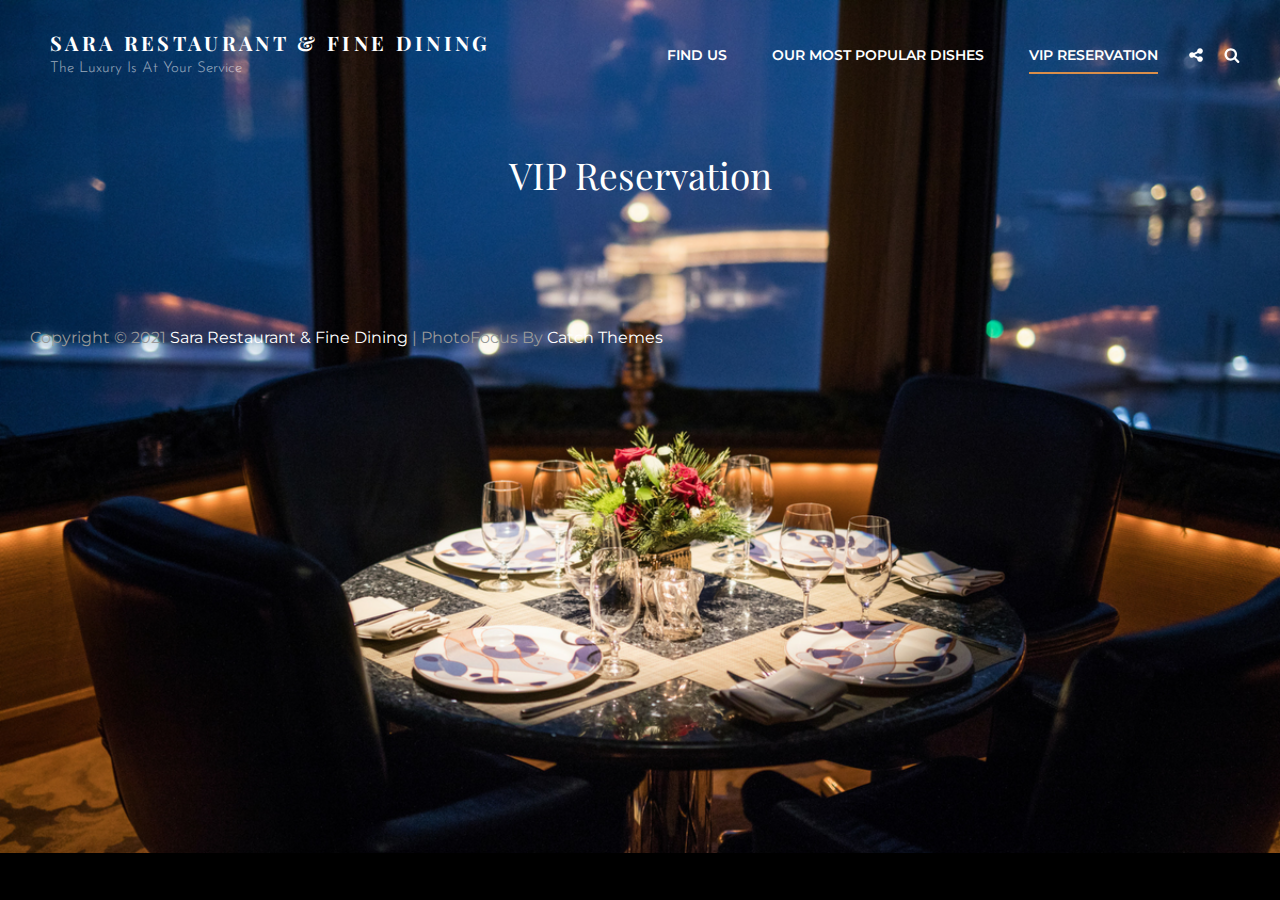
<file: contact-us/index.html>
<!DOCTYPE html>
<html lang="en-US">
<head>
	<meta charset="UTF-8">
	<meta name="viewport" content="width=device-width, initial-scale=1">
	<link rel="profile" href="http://gmpg.org/xfn/11">
	<script>(function(html){html.className = html.className.replace(/\bno-js\b/,'js')})(document.documentElement);</script>
<title>VIP Reservation &#8211; Sara Restaurant &amp; Fine Dining</title>
<meta name="robots" content="max-image-preview:large">
<link rel="dns-prefetch" href="//fonts.googleapis.com">
<link rel="dns-prefetch" href="//s.w.org">
<link rel="alternate" type="application/rss+xml" title="Sara Restaurant &amp; Fine Dining &raquo; Feed" href="https://sararesturant.github.io/Sara-Restauarnt/feed/">
<link rel="alternate" type="application/rss+xml" title="Sara Restaurant &amp; Fine Dining &raquo; Comments Feed" href="https://sararesturant.github.io/Sara-Restauarnt/comments/feed/">
		<script type="text/javascript">
			window._wpemojiSettings = {"baseUrl":"https:\/\/s.w.org\/images\/core\/emoji\/13.0.1\/72x72\/","ext":".png","svgUrl":"https:\/\/s.w.org\/images\/core\/emoji\/13.0.1\/svg\/","svgExt":".svg","source":{"concatemoji":"https:\/\/sararesturant.github.io\/Sara-Restauarnt\/wp-includes\/js\/wp-emoji-release.min.js?ver=5.7.1"}};
			!function(e,a,t){var n,r,o,i=a.createElement("canvas"),p=i.getContext&&i.getContext("2d");function s(e,t){var a=String.fromCharCode;p.clearRect(0,0,i.width,i.height),p.fillText(a.apply(this,e),0,0);e=i.toDataURL();return p.clearRect(0,0,i.width,i.height),p.fillText(a.apply(this,t),0,0),e===i.toDataURL()}function c(e){var t=a.createElement("script");t.src=e,t.defer=t.type="text/javascript",a.getElementsByTagName("head")[0].appendChild(t)}for(o=Array("flag","emoji"),t.supports={everything:!0,everythingExceptFlag:!0},r=0;r<o.length;r++)t.supports[o[r]]=function(e){if(!p||!p.fillText)return!1;switch(p.textBaseline="top",p.font="600 32px Arial",e){case"flag":return s([127987,65039,8205,9895,65039],[127987,65039,8203,9895,65039])?!1:!s([55356,56826,55356,56819],[55356,56826,8203,55356,56819])&&!s([55356,57332,56128,56423,56128,56418,56128,56421,56128,56430,56128,56423,56128,56447],[55356,57332,8203,56128,56423,8203,56128,56418,8203,56128,56421,8203,56128,56430,8203,56128,56423,8203,56128,56447]);case"emoji":return!s([55357,56424,8205,55356,57212],[55357,56424,8203,55356,57212])}return!1}(o[r]),t.supports.everything=t.supports.everything&&t.supports[o[r]],"flag"!==o[r]&&(t.supports.everythingExceptFlag=t.supports.everythingExceptFlag&&t.supports[o[r]]);t.supports.everythingExceptFlag=t.supports.everythingExceptFlag&&!t.supports.flag,t.DOMReady=!1,t.readyCallback=function(){t.DOMReady=!0},t.supports.everything||(n=function(){t.readyCallback()},a.addEventListener?(a.addEventListener("DOMContentLoaded",n,!1),e.addEventListener("load",n,!1)):(e.attachEvent("onload",n),a.attachEvent("onreadystatechange",function(){"complete"===a.readyState&&t.readyCallback()})),(n=t.source||{}).concatemoji?c(n.concatemoji):n.wpemoji&&n.twemoji&&(c(n.twemoji),c(n.wpemoji)))}(window,document,window._wpemojiSettings);
		</script>
		<style type="text/css">img.wp-smiley,
img.emoji {
	display: inline !important;
	border: none !important;
	box-shadow: none !important;
	height: 1em !important;
	width: 1em !important;
	margin: 0 .07em !important;
	vertical-align: -0.1em !important;
	background: none !important;
	padding: 0 !important;
}</style>
	<link rel="stylesheet" id="wp-block-library-css" href="https://sararesturant.github.io/Sara-Restauarnt/wp-includes/css/dist/block-library/style.min.css?ver=5.7.1" type="text/css" media="all">
<link rel="stylesheet" id="wp-block-library-theme-css" href="https://sararesturant.github.io/Sara-Restauarnt/wp-includes/css/dist/block-library/theme.min.css?ver=5.7.1" type="text/css" media="all">
<link rel="stylesheet" id="photofocus-fonts-css" href="https://fonts.googleapis.com/css?family=Montserrat%3A200%2C300%2C400%2C500%2C600%2C700%2C400italic%2C700italic%7CPlayfair+Display%3A200%2C300%2C400%2C500%2C600%2C700%2C400italic%2C700italic%7CJosefin+Sans%3A200%2C300%2C400%2C500%2C600%2C700%2C400italic%2C700italic&#038;subset=latin%2Clatin-ext" type="text/css" media="all">
<link rel="stylesheet" id="photofocus-style-css" href="https://sararesturant.github.io/Sara-Restauarnt/wp-content/themes/photofocus/style.css?ver=20210430-10313" type="text/css" media="all">
<link rel="stylesheet" id="photofocus-block-style-css" href="https://sararesturant.github.io/Sara-Restauarnt/wp-content/themes/photofocus/assets/css/blocks.css?ver=1.0" type="text/css" media="all">
<!--[if lt IE 9]>
<script type='text/javascript' src='https://sararesturant.github.io/Sara-Restauarnt/wp-content/themes/photofocus/assets/js/html5.min.js?ver=3.7.3' id='photofocus-html5-js'></script>
<![endif]-->
<script type="text/javascript" src="https://sararesturant.github.io/Sara-Restauarnt/wp-includes/js/jquery/jquery.min.js?ver=3.5.1" id="jquery-core-js"></script>
<script type="text/javascript" src="https://sararesturant.github.io/Sara-Restauarnt/wp-includes/js/jquery/jquery-migrate.min.js?ver=3.3.2" id="jquery-migrate-js"></script>
<link rel="https://api.w.org/" href="https://sararesturant.github.io/Sara-Restauarnt/wp-json/">
<link rel="alternate" type="application/json" href="https://sararesturant.github.io/Sara-Restauarnt/wp-json/wp/v2/pages/64">
<link rel="EditURI" type="application/rsd+xml" title="RSD" href="https://sararesturant.github.io/Sara-Restauarnt/xmlrpc.php?rsd">
<link rel="wlwmanifest" type="application/wlwmanifest+xml" href="https://sararesturant.github.io/Sara-Restauarnt/wp-includes/wlwmanifest.xml"> 
<meta name="generator" content="WordPress 5.7.1">
<link rel="canonical" href="https://sararesturant.github.io/Sara-Restauarnt/contact-us/">
<link rel="shortlink" href="https://sararesturant.github.io/Sara-Restauarnt/?p=64">
<link rel="alternate" type="application/json+oembed" href="https://sararesturant.github.io/Sara-Restauarnt/wp-json/oembed/1.0/embed?url=https%3A%2F%2Fsararesturant.github.io%2FSara-Restauarnt%2Fcontact-us%2F">
<link rel="alternate" type="text/xml+oembed" href="https://sararesturant.github.io/Sara-Restauarnt/wp-json/oembed/1.0/embed?url=https%3A%2F%2Fsararesturant.github.io%2FSara-Restauarnt%2Fcontact-us%2F&#038;format=xml">
<style type="text/css" id="custom-background-css">body.custom-background { background-image: url("https://sararesturant.github.io/Sara-Restauarnt/wp-content/uploads/2021/04/Beverlys-at-The-Coeur-dAlene-Resort-in-Coeur-dAlene-ID-Owners-Dining-Room-DiRoNA-Awarded-Restaurant.png"); background-position: left top; background-size: cover; background-repeat: no-repeat; background-attachment: scroll; }</style>
	</head>

<body class="page-template-default page page-id-64 custom-background wp-embed-responsive ect-post custom-background-image fluid-layout navigation-default no-sidebar content-width-layout excerpt has-header-image">


<div id="page" class="site">
	<a class="skip-link screen-reader-text" href="#content">Skip to content</a>

	<header id="masthead" class="site-header featured-image">
		<div class="site-header-main">
			<div class="wrapper">
				
<div class="site-branding">
	
	<div class="site-identity">
					<p class="site-title"><a href="https://sararesturant.github.io/Sara-Restauarnt/" rel="home">Sara Restaurant &amp; Fine Dining</a></p>
					<p class="site-description">The Luxury is At Your Service</p>
			</div>
<!-- .site-branding-text-->
</div>
<!-- .site-branding -->

					<div id="site-header-menu" class="site-header-menu">
		<div id="primary-menu-wrapper" class="menu-wrapper">
			<div class="menu-toggle-wrapper">
				<button id="menu-toggle" class="menu-toggle" aria-controls="top-menu" aria-expanded="false"><svg class="icon icon-bars" aria-hidden="true" role="img"> <use href="#icon-bars" xlink:href="#icon-bars"></use> </svg><svg class="icon icon-close" aria-hidden="true" role="img"> <use href="#icon-close" xlink:href="#icon-close"></use> </svg><span class="menu-label">Menu</span></button>
			</div>
<!-- .menu-toggle-wrapper -->

			<div class="menu-inside-wrapper">
				
					<nav id="site-navigation" class="main-navigation" role="navigation" aria-label="Primary Menu">
						<ul id="primary-menu" class="menu nav-menu">
<li id="menu-item-71" class="menu-item menu-item-type-post_type menu-item-object-page menu-item-71"><a href="https://sararesturant.github.io/Sara-Restauarnt/find-us/">Find Us</a></li>
<li id="menu-item-72" class="menu-item menu-item-type-post_type menu-item-object-page menu-item-72"><a href="https://sararesturant.github.io/Sara-Restauarnt/vip-reservation/">Our most popular dishes</a></li>
<li id="menu-item-73" class="menu-item menu-item-type-post_type menu-item-object-page current-menu-item page_item page-item-64 current_page_item menu-item-73"><a href="https://sararesturant.github.io/Sara-Restauarnt/contact-us/" aria-current="page">VIP Reservation</a></li>
</ul>
				
					</nav><!-- .main-navigation -->

				<div class="mobile-social-search">

					<div class="search-container">
						

<form role="search" method="get" class="search-form" action="https://sararesturant.github.io/Sara-Restauarnt/">
	<label for="search-form-608ca74402511">
		<span class="screen-reader-text">Search for:</span>
		<input type="search" id="search-form-608ca74402511" class="search-field" placeholder="Search" value="" name="s">
	</label>

	<button type="submit" class="search-submit"><svg class="icon icon-search" aria-hidden="true" role="img"> <use href="#icon-search" xlink:href="#icon-search"></use> </svg><span class="screen-reader-text">Search</span></button>
</form>
					</div>

											<div id="header-menu-social" class="menu-social">	<nav class="social-navigation" role="navigation" aria-label="Social Menu">
		<div class="menu-social-container"><ul id="menu-menu" class="social-links-menu">
<li class="menu-item menu-item-type-post_type menu-item-object-page menu-item-71"><a href="https://sararesturant.github.io/Sara-Restauarnt/find-us/"><span class="screen-reader-text">Find Us</span><svg class="icon icon-chain" aria-hidden="true" role="img"> <use href="#icon-chain" xlink:href="#icon-chain"></use> </svg></a></li>
<li class="menu-item menu-item-type-post_type menu-item-object-page menu-item-72"><a href="https://sararesturant.github.io/Sara-Restauarnt/vip-reservation/"><span class="screen-reader-text">Our most popular dishes</span><svg class="icon icon-chain" aria-hidden="true" role="img"> <use href="#icon-chain" xlink:href="#icon-chain"></use> </svg></a></li>
<li class="menu-item menu-item-type-post_type menu-item-object-page current-menu-item page_item page-item-64 current_page_item menu-item-73"><a href="https://sararesturant.github.io/Sara-Restauarnt/contact-us/" aria-current="page"><span class="screen-reader-text">VIP Reservation</span><svg class="icon icon-chain" aria-hidden="true" role="img"> <use href="#icon-chain" xlink:href="#icon-chain"></use> </svg></a></li>
</ul></div>	</nav><!-- .social-navigation -->
</div>
					
				</div>
<!-- .mobile-social-search -->
			</div>
<!-- .menu-inside-wrapper -->
		</div>
<!-- #primary-menu-wrapper.menu-wrapper -->

				<div id="social-menu-wrapper" class="menu-wrapper">
			<div class="menu-toggle-wrapper">
				<button id="share-toggle" class="menu-toggle toggle-top share-toggle" aria-controls="top-menu" aria-expanded="false"><svg class="icon icon-share" aria-hidden="true" role="img"> <use href="#icon-share" xlink:href="#icon-share"></use> </svg><svg class="icon icon-close" aria-hidden="true" role="img"> <use href="#icon-close" xlink:href="#icon-close"></use> </svg><span class="share-label screen-reader-text">Social Share</span></button>

			</div>
<!-- .menu-toggle-wrapper -->

			<div class="menu-inside-wrapper">
					<nav class="social-navigation" role="navigation" aria-label="Social Menu">
		<div class="menu-social-container"><ul id="menu-menu-1" class="social-links-menu">
<li class="menu-item menu-item-type-post_type menu-item-object-page menu-item-71"><a href="https://sararesturant.github.io/Sara-Restauarnt/find-us/"><span class="screen-reader-text">Find Us</span><svg class="icon icon-chain" aria-hidden="true" role="img"> <use href="#icon-chain" xlink:href="#icon-chain"></use> </svg></a></li>
<li class="menu-item menu-item-type-post_type menu-item-object-page menu-item-72"><a href="https://sararesturant.github.io/Sara-Restauarnt/vip-reservation/"><span class="screen-reader-text">Our most popular dishes</span><svg class="icon icon-chain" aria-hidden="true" role="img"> <use href="#icon-chain" xlink:href="#icon-chain"></use> </svg></a></li>
<li class="menu-item menu-item-type-post_type menu-item-object-page current-menu-item page_item page-item-64 current_page_item menu-item-73"><a href="https://sararesturant.github.io/Sara-Restauarnt/contact-us/" aria-current="page"><span class="screen-reader-text">VIP Reservation</span><svg class="icon icon-chain" aria-hidden="true" role="img"> <use href="#icon-chain" xlink:href="#icon-chain"></use> </svg></a></li>
</ul></div>	</nav><!-- .social-navigation -->
			</div>
<!-- .menu-inside-wrapper -->
		</div>
<!-- .menu-wrapper -->
		
		<div id="primary-search-wrapper" class="menu-wrapper">
			<div class="menu-toggle-wrapper">
				<button id="search-toggle" class="menu-toggle search-toggle"><svg class="icon icon-search" aria-hidden="true" role="img"> <use href="#icon-search" xlink:href="#icon-search"></use> </svg><svg class="icon icon-close" aria-hidden="true" role="img"> <use href="#icon-close" xlink:href="#icon-close"></use> </svg><span class="screen-reader-text">Search</span></button>
			</div>
<!-- .menu-toggle-wrapper -->

			<div class="menu-inside-wrapper">
				<div class="search-container">
					

<form role="search" method="get" class="search-form" action="https://sararesturant.github.io/Sara-Restauarnt/">
	<label for="search-form-608ca7440404b">
		<span class="screen-reader-text">Search for:</span>
		<input type="search" id="search-form-608ca7440404b" class="search-field" placeholder="Search" value="" name="s">
	</label>

	<button type="submit" class="search-submit"><svg class="icon icon-search" aria-hidden="true" role="img"> <use href="#icon-search" xlink:href="#icon-search"></use> </svg><span class="screen-reader-text">Search</span></button>
</form>
				</div>
			</div>
<!-- .menu-inside-wrapper -->
		</div>
<!-- #social-search-wrapper.menu-wrapper -->
	</div>
<!-- .site-header-menu -->
			</div>
<!-- .wrapper -->
		</div>
<!-- .site-header-main -->
	</header><!-- #masthead -->

	
	




	<div id="content" class="site-content section">
		<div class="wrapper">

	<div id="primary" class="content-area">
		<main id="main" class="site-main">
			
<article id="post-64" class="post-64 page type-page status-publish hentry">
			<header class="entry-header">
			<h1 class="entry-title section-title">VIP Reservation</h1>		</header><!-- .entry-header -->
		<!-- Page/Post Single Image Disabled or No Image set in Post Thumbnail -->
	<div class="entry-content">

			</div>
<!-- .entry-content -->

	</article><!-- #post-64 -->
		</main><!-- #main -->
	</div>
<!-- #primary -->

		</div>
<!-- .wrapper -->
	</div>
<!-- #content -->

	

	<footer id="colophon" class="site-footer">
		
		

		<div id="site-generator">
			
			
<div class="site-info">Copyright &copy; 2021 <a href="https://sararesturant.github.io/Sara-Restauarnt/">Sara Restaurant &amp; Fine Dining</a> <span class="sep"> | </span>PhotoFocus&nbsp;by&nbsp;<a target="_blank" href="https://catchthemes.com/">Catch Themes</a>
</div>
<!-- .site-info -->		</div>
<!-- #site-generator -->
	</footer><!-- #colophon -->
</div>
<!-- #page -->

<script type="text/javascript" src="https://sararesturant.github.io/Sara-Restauarnt/wp-content/themes/photofocus/assets/js/skip-link-focus-fix.min.js?ver=201800703" id="photofocus-skip-link-focus-fix-js"></script>
<script type="text/javascript" id="photofocus-script-js-extra">
/* <![CDATA[ */
var photoFocusOptions = {"screenReaderText":{"expand":"expand child menu","collapse":"collapse child menu","icon":"<svg class=\"icon icon-angle-down\" aria-hidden=\"true\" role=\"img\"> <use href=\"#icon-angle-down\" xlink:href=\"#icon-angle-down\"><\/use> <span class=\"svg-fallback icon-angle-down\"><\/span><\/svg>"},"iconNavPrev":"<svg class=\"icon icon-angle-left\" aria-hidden=\"true\" role=\"img\"> <use href=\"#icon-angle-left\" xlink:href=\"#icon-angle-left\"><\/use> <span class=\"svg-fallback icon-angle-left\"><\/span><\/svg>","iconNavNext":"<svg class=\"icon icon-angle-right\" aria-hidden=\"true\" role=\"img\"> <use href=\"#icon-angle-right\" xlink:href=\"#icon-angle-right\"><\/use> <span class=\"svg-fallback icon-angle-right\"><\/span><\/svg>","rtl":"","dropdownIcon":"<svg class=\"icon icon-angle-down\" aria-hidden=\"true\" role=\"img\"> <use href=\"#icon-angle-down\" xlink:href=\"#icon-angle-down\"><\/use> <span class=\"svg-fallback icon-angle-down\"><\/span><\/svg>"};
/* ]]> */
</script>
<script type="text/javascript" src="https://sararesturant.github.io/Sara-Restauarnt/wp-content/themes/photofocus/assets/js/functions.min.js?ver=201800703" id="photofocus-script-js"></script>
<script type="text/javascript" src="https://sararesturant.github.io/Sara-Restauarnt/wp-includes/js/wp-embed.min.js?ver=5.7.1" id="wp-embed-js"></script>
<svg style="position: absolute; width: 0; height: 0; overflow: hidden;" version="1.1" xmlns="http://www.w3.org/2000/svg" xmlns:xlink="http://www.w3.org/1999/xlink">
<defs>
<symbol id="icon-behance" viewbox="0 0 37 32">
<path class="path1" d="M33 6.054h-9.125v2.214h9.125v-2.214zM28.5 13.661q-1.607 0-2.607 0.938t-1.107 2.545h7.286q-0.321-3.482-3.571-3.482zM28.786 24.107q1.125 0 2.179-0.571t1.357-1.554h3.946q-1.786 5.482-7.625 5.482-3.821 0-6.080-2.357t-2.259-6.196q0-3.714 2.33-6.17t6.009-2.455q2.464 0 4.295 1.214t2.732 3.196 0.902 4.429q0 0.304-0.036 0.839h-11.75q0 1.982 1.027 3.063t2.973 1.080zM4.946 23.214h5.286q3.661 0 3.661-2.982 0-3.214-3.554-3.214h-5.393v6.196zM4.946 13.625h5.018q1.393 0 2.205-0.652t0.813-2.027q0-2.571-3.393-2.571h-4.643v5.25zM0 4.536h10.607q1.554 0 2.768 0.25t2.259 0.848 1.607 1.723 0.563 2.75q0 3.232-3.071 4.696 2.036 0.571 3.071 2.054t1.036 3.643q0 1.339-0.438 2.438t-1.179 1.848-1.759 1.268-2.161 0.75-2.393 0.232h-10.911v-22.5z"></path>
</symbol>
<symbol id="icon-deviantart" viewbox="0 0 18 32">
<path class="path1" d="M18.286 5.411l-5.411 10.393 0.429 0.554h4.982v7.411h-9.054l-0.786 0.536-2.536 4.875-0.536 0.536h-5.375v-5.411l5.411-10.411-0.429-0.536h-4.982v-7.411h9.054l0.786-0.536 2.536-4.875 0.536-0.536h5.375v5.411z"></path>
</symbol>
<symbol id="icon-medium" viewbox="0 0 32 32">
<path class="path1" d="M10.661 7.518v20.946q0 0.446-0.223 0.759t-0.652 0.313q-0.304 0-0.589-0.143l-8.304-4.161q-0.375-0.179-0.634-0.598t-0.259-0.83v-20.357q0-0.357 0.179-0.607t0.518-0.25q0.25 0 0.786 0.268l9.125 4.571q0.054 0.054 0.054 0.089zM11.804 9.321l9.536 15.464-9.536-4.75v-10.714zM32 9.643v18.821q0 0.446-0.25 0.723t-0.679 0.277-0.839-0.232l-7.875-3.929zM31.946 7.5q0 0.054-4.58 7.491t-5.366 8.705l-6.964-11.321 5.786-9.411q0.304-0.5 0.929-0.5 0.25 0 0.464 0.107l9.661 4.821q0.071 0.036 0.071 0.107z"></path>
</symbol>
<symbol id="icon-slideshare" viewbox="0 0 32 32">
<path class="path1" d="M15.589 13.214q0 1.482-1.134 2.545t-2.723 1.063-2.723-1.063-1.134-2.545q0-1.5 1.134-2.554t2.723-1.054 2.723 1.054 1.134 2.554zM24.554 13.214q0 1.482-1.125 2.545t-2.732 1.063q-1.589 0-2.723-1.063t-1.134-2.545q0-1.5 1.134-2.554t2.723-1.054q1.607 0 2.732 1.054t1.125 2.554zM28.571 16.429v-11.911q0-1.554-0.571-2.205t-1.982-0.652h-19.857q-1.482 0-2.009 0.607t-0.527 2.25v12.018q0.768 0.411 1.58 0.714t1.446 0.5 1.446 0.33 1.268 0.196 1.25 0.071 1.045 0.009 1.009-0.036 0.795-0.036q1.214-0.018 1.696 0.482 0.107 0.107 0.179 0.161 0.464 0.446 1.089 0.911 0.125-1.625 2.107-1.554 0.089 0 0.652 0.027t0.768 0.036 0.813 0.018 0.946-0.018 0.973-0.080 1.089-0.152 1.107-0.241 1.196-0.348 1.205-0.482 1.286-0.616zM31.482 16.339q-2.161 2.661-6.643 4.5 1.5 5.089-0.411 8.304-1.179 2.018-3.268 2.643-1.857 0.571-3.25-0.268-1.536-0.911-1.464-2.929l-0.018-5.821v-0.018q-0.143-0.036-0.438-0.107t-0.42-0.089l-0.018 6.036q0.071 2.036-1.482 2.929-1.411 0.839-3.268 0.268-2.089-0.643-3.25-2.679-1.875-3.214-0.393-8.268-4.482-1.839-6.643-4.5-0.446-0.661-0.071-1.125t1.071 0.018q0.054 0.036 0.196 0.125t0.196 0.143v-12.393q0-1.286 0.839-2.196t2.036-0.911h22.446q1.196 0 2.036 0.911t0.839 2.196v12.393l0.375-0.268q0.696-0.482 1.071-0.018t-0.071 1.125z"></path>
</symbol>
<symbol id="icon-snapchat-ghost" viewbox="0 0 30 32">
<path class="path1" d="M15.143 2.286q2.393-0.018 4.295 1.223t2.92 3.438q0.482 1.036 0.482 3.196 0 0.839-0.161 3.411 0.25 0.125 0.5 0.125 0.321 0 0.911-0.241t0.911-0.241q0.518 0 1 0.321t0.482 0.821q0 0.571-0.563 0.964t-1.232 0.563-1.232 0.518-0.563 0.848q0 0.268 0.214 0.768 0.661 1.464 1.83 2.679t2.58 1.804q0.5 0.214 1.429 0.411 0.5 0.107 0.5 0.625 0 1.25-3.911 1.839-0.125 0.196-0.196 0.696t-0.25 0.83-0.589 0.33q-0.357 0-1.107-0.116t-1.143-0.116q-0.661 0-1.107 0.089-0.571 0.089-1.125 0.402t-1.036 0.679-1.036 0.723-1.357 0.598-1.768 0.241q-0.929 0-1.723-0.241t-1.339-0.598-1.027-0.723-1.036-0.679-1.107-0.402q-0.464-0.089-1.125-0.089-0.429 0-1.17 0.134t-1.045 0.134q-0.446 0-0.625-0.33t-0.25-0.848-0.196-0.714q-3.911-0.589-3.911-1.839 0-0.518 0.5-0.625 0.929-0.196 1.429-0.411 1.393-0.571 2.58-1.804t1.83-2.679q0.214-0.5 0.214-0.768 0-0.5-0.563-0.848t-1.241-0.527-1.241-0.563-0.563-0.938q0-0.482 0.464-0.813t0.982-0.33q0.268 0 0.857 0.232t0.946 0.232q0.321 0 0.571-0.125-0.161-2.536-0.161-3.393 0-2.179 0.482-3.214 1.143-2.446 3.071-3.536t4.714-1.125z"></path>
</symbol>
<symbol id="icon-yelp" viewbox="0 0 27 32">
<path class="path1" d="M13.804 23.554v2.268q-0.018 5.214-0.107 5.446-0.214 0.571-0.911 0.714-0.964 0.161-3.241-0.679t-2.902-1.589q-0.232-0.268-0.304-0.643-0.018-0.214 0.071-0.464 0.071-0.179 0.607-0.839t3.232-3.857q0.018 0 1.071-1.25 0.268-0.339 0.705-0.438t0.884 0.063q0.429 0.179 0.67 0.518t0.223 0.75zM11.143 19.071q-0.054 0.982-0.929 1.25l-2.143 0.696q-4.911 1.571-5.214 1.571-0.625-0.036-0.964-0.643-0.214-0.446-0.304-1.339-0.143-1.357 0.018-2.973t0.536-2.223 1-0.571q0.232 0 3.607 1.375 1.25 0.518 2.054 0.839l1.5 0.607q0.411 0.161 0.634 0.545t0.205 0.866zM25.893 24.375q-0.125 0.964-1.634 2.875t-2.42 2.268q-0.661 0.25-1.125-0.125-0.25-0.179-3.286-5.125l-0.839-1.375q-0.25-0.375-0.205-0.821t0.348-0.821q0.625-0.768 1.482-0.464 0.018 0.018 2.125 0.714 3.625 1.179 4.321 1.42t0.839 0.366q0.5 0.393 0.393 1.089zM13.893 13.089q0.089 1.821-0.964 2.179-1.036 0.304-2.036-1.268l-6.75-10.679q-0.143-0.625 0.339-1.107 0.732-0.768 3.705-1.598t4.009-0.563q0.714 0.179 0.875 0.804 0.054 0.321 0.393 5.455t0.429 6.777zM25.714 15.018q0.054 0.696-0.464 1.054-0.268 0.179-5.875 1.536-1.196 0.268-1.625 0.411l0.018-0.036q-0.411 0.107-0.821-0.071t-0.661-0.571q-0.536-0.839 0-1.554 0.018-0.018 1.339-1.821 2.232-3.054 2.679-3.643t0.607-0.696q0.5-0.339 1.161-0.036 0.857 0.411 2.196 2.384t1.446 2.991v0.054z"></path>
</symbol>
<symbol id="icon-vine" viewbox="0 0 27 32">
<path class="path1" d="M26.732 14.768v3.536q-1.804 0.411-3.536 0.411-1.161 2.429-2.955 4.839t-3.241 3.848-2.286 1.902q-1.429 0.804-2.893-0.054-0.5-0.304-1.080-0.777t-1.518-1.491-1.83-2.295-1.92-3.286-1.884-4.357-1.634-5.616-1.259-6.964h5.054q0.464 3.893 1.25 7.116t1.866 5.661 2.17 4.205 2.5 3.482q3.018-3.018 5.125-7.25-2.536-1.286-3.982-3.929t-1.446-5.946q0-3.429 1.857-5.616t5.071-2.188q3.179 0 4.875 1.884t1.696 5.313q0 2.839-1.036 5.107-0.125 0.018-0.348 0.054t-0.821 0.036-1.125-0.107-1.107-0.455-0.902-0.92q0.554-1.839 0.554-3.286 0-1.554-0.518-2.357t-1.411-0.804q-0.946 0-1.518 0.884t-0.571 2.509q0 3.321 1.875 5.241t4.768 1.92q1.107 0 2.161-0.25z"></path>
</symbol>
<symbol id="icon-vk" viewbox="0 0 35 32">
<path class="path1" d="M34.232 9.286q0.411 1.143-2.679 5.25-0.429 0.571-1.161 1.518-1.393 1.786-1.607 2.339-0.304 0.732 0.25 1.446 0.304 0.375 1.446 1.464h0.018l0.071 0.071q2.518 2.339 3.411 3.946 0.054 0.089 0.116 0.223t0.125 0.473-0.009 0.607-0.446 0.491-1.054 0.223l-4.571 0.071q-0.429 0.089-1-0.089t-0.929-0.393l-0.357-0.214q-0.536-0.375-1.25-1.143t-1.223-1.384-1.089-1.036-1.009-0.277q-0.054 0.018-0.143 0.063t-0.304 0.259-0.384 0.527-0.304 0.929-0.116 1.384q0 0.268-0.063 0.491t-0.134 0.33l-0.071 0.089q-0.321 0.339-0.946 0.393h-2.054q-1.268 0.071-2.607-0.295t-2.348-0.946-1.839-1.179-1.259-1.027l-0.446-0.429q-0.179-0.179-0.491-0.536t-1.277-1.625-1.893-2.696-2.188-3.768-2.33-4.857q-0.107-0.286-0.107-0.482t0.054-0.286l0.071-0.107q0.268-0.339 1.018-0.339l4.893-0.036q0.214 0.036 0.411 0.116t0.286 0.152l0.089 0.054q0.286 0.196 0.429 0.571 0.357 0.893 0.821 1.848t0.732 1.455l0.286 0.518q0.518 1.071 1 1.857t0.866 1.223 0.741 0.688 0.607 0.25 0.482-0.089q0.036-0.018 0.089-0.089t0.214-0.393 0.241-0.839 0.17-1.446 0-2.232q-0.036-0.714-0.161-1.304t-0.25-0.821l-0.107-0.214q-0.446-0.607-1.518-0.768-0.232-0.036 0.089-0.429 0.304-0.339 0.679-0.536 0.946-0.464 4.268-0.429 1.464 0.018 2.411 0.232 0.357 0.089 0.598 0.241t0.366 0.429 0.188 0.571 0.063 0.813-0.018 0.982-0.045 1.259-0.027 1.473q0 0.196-0.018 0.75t-0.009 0.857 0.063 0.723 0.205 0.696 0.402 0.438q0.143 0.036 0.304 0.071t0.464-0.196 0.679-0.616 0.929-1.196 1.214-1.92q1.071-1.857 1.911-4.018 0.071-0.179 0.179-0.313t0.196-0.188l0.071-0.054 0.089-0.045t0.232-0.054 0.357-0.009l5.143-0.036q0.696-0.089 1.143 0.045t0.554 0.295z"></path>
</symbol>
<symbol id="icon-search" viewbox="0 0 30 32">
<path class="path1" d="M20.571 14.857q0-3.304-2.348-5.652t-5.652-2.348-5.652 2.348-2.348 5.652 2.348 5.652 5.652 2.348 5.652-2.348 2.348-5.652zM29.714 29.714q0 0.929-0.679 1.607t-1.607 0.679q-0.964 0-1.607-0.679l-6.125-6.107q-3.196 2.214-7.125 2.214-2.554 0-4.884-0.991t-4.018-2.679-2.679-4.018-0.991-4.884 0.991-4.884 2.679-4.018 4.018-2.679 4.884-0.991 4.884 0.991 4.018 2.679 2.679 4.018 0.991 4.884q0 3.929-2.214 7.125l6.125 6.125q0.661 0.661 0.661 1.607z"></path>
</symbol>
<symbol id="icon-envelope-o" viewbox="0 0 1792 1792">
<path d="M1664 1504v-768q-32 36-69 66-268 206-426 338-51 43-83 67t-86.5 48.5-102.5 24.5h-2q-48 0-102.5-24.5t-86.5-48.5-83-67q-158-132-426-338-37-30-69-66v768q0 13 9.5 22.5t22.5 9.5h1472q13 0 22.5-9.5t9.5-22.5zm0-1051v-24.5l-.5-13-3-12.5-5.5-9-9-7.5-14-2.5h-1472q-13 0-22.5 9.5t-9.5 22.5q0 168 147 284 193 152 401 317 6 5 35 29.5t46 37.5 44.5 31.5 50.5 27.5 43 9h2q20 0 43-9t50.5-27.5 44.5-31.5 46-37.5 35-29.5q208-165 401-317 54-43 100.5-115.5t46.5-131.5zm128-37v1088q0 66-47 113t-113 47h-1472q-66 0-113-47t-47-113v-1088q0-66 47-113t113-47h1472q66 0 113 47t47 113z"></path>
</symbol>
<symbol id="icon-close" viewbox="0 0 25 32">
<path class="path1" d="M23.179 23.607q0 0.714-0.5 1.214l-2.429 2.429q-0.5 0.5-1.214 0.5t-1.214-0.5l-5.25-5.25-5.25 5.25q-0.5 0.5-1.214 0.5t-1.214-0.5l-2.429-2.429q-0.5-0.5-0.5-1.214t0.5-1.214l5.25-5.25-5.25-5.25q-0.5-0.5-0.5-1.214t0.5-1.214l2.429-2.429q0.5-0.5 1.214-0.5t1.214 0.5l5.25 5.25 5.25-5.25q0.5-0.5 1.214-0.5t1.214 0.5l2.429 2.429q0.5 0.5 0.5 1.214t-0.5 1.214l-5.25 5.25 5.25 5.25q0.5 0.5 0.5 1.214z"></path>
</symbol>
<symbol id="icon-angle-left" viewbox="0 0 1792 1792">
<path class="path1" d="M1203 544q0 13-10 23l-393 393 393 393q10 10 10 23t-10 23l-50 50q-10 10-23 10t-23-10l-466-466q-10-10-10-23t10-23l466-466q10-10 23-10t23 10l50 50q10 10 10 23z"></path>
</symbol>
<symbol id="icon-angle-right" viewbox="0 0 1792 1792">
<path class="path1" d="M1171 960q0 13-10 23l-466 466q-10 10-23 10t-23-10l-50-50q-10-10-10-23t10-23l393-393-393-393q-10-10-10-23t10-23l50-50q10-10 23-10t23 10l466 466q10 10 10 23z"></path>
</symbol>
<symbol id="icon-angle-down" viewbox="0 0 21 32">
<path class="path1" d="M19.196 13.143q0 0.232-0.179 0.411l-8.321 8.321q-0.179 0.179-0.411 0.179t-0.411-0.179l-8.321-8.321q-0.179-0.179-0.179-0.411t0.179-0.411l0.893-0.893q0.179-0.179 0.411-0.179t0.411 0.179l7.018 7.018 7.018-7.018q0.179-0.179 0.411-0.179t0.411 0.179l0.893 0.893q0.179 0.179 0.179 0.411z"></path>
</symbol>
<symbol id="icon-folder-open" viewbox="0 0 34 32">
<path class="path1" d="M33.554 17q0 0.554-0.554 1.179l-6 7.071q-0.768 0.911-2.152 1.545t-2.563 0.634h-19.429q-0.607 0-1.080-0.232t-0.473-0.768q0-0.554 0.554-1.179l6-7.071q0.768-0.911 2.152-1.545t2.563-0.634h19.429q0.607 0 1.080 0.232t0.473 0.768zM27.429 10.857v2.857h-14.857q-1.679 0-3.518 0.848t-2.929 2.134l-6.107 7.179q0-0.071-0.009-0.223t-0.009-0.223v-17.143q0-1.643 1.179-2.821t2.821-1.179h5.714q1.643 0 2.821 1.179t1.179 2.821v0.571h9.714q1.643 0 2.821 1.179t1.179 2.821z"></path>
</symbol>
<symbol id="icon-twitter" viewbox="0 0 30 32">
<path class="path1" d="M28.929 7.286q-1.196 1.75-2.893 2.982 0.018 0.25 0.018 0.75 0 2.321-0.679 4.634t-2.063 4.437-3.295 3.759-4.607 2.607-5.768 0.973q-4.839 0-8.857-2.589 0.625 0.071 1.393 0.071 4.018 0 7.161-2.464-1.875-0.036-3.357-1.152t-2.036-2.848q0.589 0.089 1.089 0.089 0.768 0 1.518-0.196-2-0.411-3.313-1.991t-1.313-3.67v-0.071q1.214 0.679 2.607 0.732-1.179-0.786-1.875-2.054t-0.696-2.75q0-1.571 0.786-2.911 2.161 2.661 5.259 4.259t6.634 1.777q-0.143-0.679-0.143-1.321 0-2.393 1.688-4.080t4.080-1.688q2.5 0 4.214 1.821 1.946-0.375 3.661-1.393-0.661 2.054-2.536 3.179 1.661-0.179 3.321-0.893z"></path>
</symbol>
<symbol id="icon-facebook" viewbox="0 0 19 32">
<path class="path1" d="M17.125 0.214v4.714h-2.804q-1.536 0-2.071 0.643t-0.536 1.929v3.375h5.232l-0.696 5.286h-4.536v13.554h-5.464v-13.554h-4.554v-5.286h4.554v-3.893q0-3.321 1.857-5.152t4.946-1.83q2.625 0 4.071 0.214z"></path>
</symbol>
<symbol id="icon-github" viewbox="0 0 27 32">
<path class="path1" d="M13.714 2.286q3.732 0 6.884 1.839t4.991 4.991 1.839 6.884q0 4.482-2.616 8.063t-6.759 4.955q-0.482 0.089-0.714-0.125t-0.232-0.536q0-0.054 0.009-1.366t0.009-2.402q0-1.732-0.929-2.536 1.018-0.107 1.83-0.321t1.679-0.696 1.446-1.188 0.946-1.875 0.366-2.688q0-2.125-1.411-3.679 0.661-1.625-0.143-3.643-0.5-0.161-1.446 0.196t-1.643 0.786l-0.679 0.429q-1.661-0.464-3.429-0.464t-3.429 0.464q-0.286-0.196-0.759-0.482t-1.491-0.688-1.518-0.241q-0.804 2.018-0.143 3.643-1.411 1.554-1.411 3.679 0 1.518 0.366 2.679t0.938 1.875 1.438 1.196 1.679 0.696 1.83 0.321q-0.696 0.643-0.875 1.839-0.375 0.179-0.804 0.268t-1.018 0.089-1.17-0.384-0.991-1.116q-0.339-0.571-0.866-0.929t-0.884-0.429l-0.357-0.054q-0.375 0-0.518 0.080t-0.089 0.205 0.161 0.25 0.232 0.214l0.125 0.089q0.393 0.179 0.777 0.679t0.563 0.911l0.179 0.411q0.232 0.679 0.786 1.098t1.196 0.536 1.241 0.125 0.991-0.063l0.411-0.071q0 0.679 0.009 1.58t0.009 0.973q0 0.321-0.232 0.536t-0.714 0.125q-4.143-1.375-6.759-4.955t-2.616-8.063q0-3.732 1.839-6.884t4.991-4.991 6.884-1.839zM5.196 21.982q0.054-0.125-0.125-0.214-0.179-0.054-0.232 0.036-0.054 0.125 0.125 0.214 0.161 0.107 0.232-0.036zM5.75 22.589q0.125-0.089-0.036-0.286-0.179-0.161-0.286-0.054-0.125 0.089 0.036 0.286 0.179 0.179 0.286 0.054zM6.286 23.393q0.161-0.125 0-0.339-0.143-0.232-0.304-0.107-0.161 0.089 0 0.321t0.304 0.125zM7.036 24.143q0.143-0.143-0.071-0.339-0.214-0.214-0.357-0.054-0.161 0.143 0.071 0.339 0.214 0.214 0.357 0.054zM8.054 24.589q0.054-0.196-0.232-0.286-0.268-0.071-0.339 0.125t0.232 0.268q0.268 0.107 0.339-0.107zM9.179 24.679q0-0.232-0.304-0.196-0.286 0-0.286 0.196 0 0.232 0.304 0.196 0.286 0 0.286-0.196zM10.214 24.5q-0.036-0.196-0.321-0.161-0.286 0.054-0.25 0.268t0.321 0.143 0.25-0.25z"></path>
</symbol>
<symbol id="icon-bars" viewbox="0 0 27 32">
<path class="path1" d="M27.429 24v2.286q0 0.464-0.339 0.804t-0.804 0.339h-25.143q-0.464 0-0.804-0.339t-0.339-0.804v-2.286q0-0.464 0.339-0.804t0.804-0.339h25.143q0.464 0 0.804 0.339t0.339 0.804zM27.429 14.857v2.286q0 0.464-0.339 0.804t-0.804 0.339h-25.143q-0.464 0-0.804-0.339t-0.339-0.804v-2.286q0-0.464 0.339-0.804t0.804-0.339h25.143q0.464 0 0.804 0.339t0.339 0.804zM27.429 5.714v2.286q0 0.464-0.339 0.804t-0.804 0.339h-25.143q-0.464 0-0.804-0.339t-0.339-0.804v-2.286q0-0.464 0.339-0.804t0.804-0.339h25.143q0.464 0 0.804 0.339t0.339 0.804z"></path>
</symbol>
<symbol id="icon-google-plus" viewbox="0 0 41 32">
<path class="path1" d="M25.661 16.304q0 3.714-1.554 6.616t-4.429 4.536-6.589 1.634q-2.661 0-5.089-1.036t-4.179-2.786-2.786-4.179-1.036-5.089 1.036-5.089 2.786-4.179 4.179-2.786 5.089-1.036q5.107 0 8.768 3.429l-3.554 3.411q-2.089-2.018-5.214-2.018-2.196 0-4.063 1.107t-2.955 3.009-1.089 4.152 1.089 4.152 2.955 3.009 4.063 1.107q1.482 0 2.723-0.411t2.045-1.027 1.402-1.402 0.875-1.482 0.384-1.321h-7.429v-4.5h12.357q0.214 1.125 0.214 2.179zM41.143 14.125v3.75h-3.732v3.732h-3.75v-3.732h-3.732v-3.75h3.732v-3.732h3.75v3.732h3.732z"></path>
</symbol>
<symbol id="icon-linkedin" viewbox="0 0 27 32">
<path class="path1" d="M6.232 11.161v17.696h-5.893v-17.696h5.893zM6.607 5.696q0.018 1.304-0.902 2.179t-2.42 0.875h-0.036q-1.464 0-2.357-0.875t-0.893-2.179q0-1.321 0.92-2.188t2.402-0.866 2.375 0.866 0.911 2.188zM27.429 18.714v10.143h-5.875v-9.464q0-1.875-0.723-2.938t-2.259-1.063q-1.125 0-1.884 0.616t-1.134 1.527q-0.196 0.536-0.196 1.446v9.875h-5.875q0.036-7.125 0.036-11.554t-0.018-5.286l-0.018-0.857h5.875v2.571h-0.036q0.357-0.571 0.732-1t1.009-0.929 1.554-0.777 2.045-0.277q3.054 0 4.911 2.027t1.857 5.938z"></path>
</symbol>
<symbol id="icon-quote-right" viewbox="0 0 30 32">
<path class="path1" d="M13.714 5.714v12.571q0 1.857-0.723 3.545t-1.955 2.92-2.92 1.955-3.545 0.723h-1.143q-0.464 0-0.804-0.339t-0.339-0.804v-2.286q0-0.464 0.339-0.804t0.804-0.339h1.143q1.893 0 3.232-1.339t1.339-3.232v-0.571q0-0.714-0.5-1.214t-1.214-0.5h-4q-1.429 0-2.429-1t-1-2.429v-6.857q0-1.429 1-2.429t2.429-1h6.857q1.429 0 2.429 1t1 2.429zM29.714 5.714v12.571q0 1.857-0.723 3.545t-1.955 2.92-2.92 1.955-3.545 0.723h-1.143q-0.464 0-0.804-0.339t-0.339-0.804v-2.286q0-0.464 0.339-0.804t0.804-0.339h1.143q1.893 0 3.232-1.339t1.339-3.232v-0.571q0-0.714-0.5-1.214t-1.214-0.5h-4q-1.429 0-2.429-1t-1-2.429v-6.857q0-1.429 1-2.429t2.429-1h6.857q1.429 0 2.429 1t1 2.429z"></path>
</symbol>
<symbol id="icon-mail-reply" viewbox="0 0 32 32">
<path class="path1" d="M32 20q0 2.964-2.268 8.054-0.054 0.125-0.188 0.429t-0.241 0.536-0.232 0.393q-0.214 0.304-0.5 0.304-0.268 0-0.42-0.179t-0.152-0.446q0-0.161 0.045-0.473t0.045-0.42q0.089-1.214 0.089-2.196 0-1.804-0.313-3.232t-0.866-2.473-1.429-1.804-1.884-1.241-2.375-0.759-2.75-0.384-3.134-0.107h-4v4.571q0 0.464-0.339 0.804t-0.804 0.339-0.804-0.339l-9.143-9.143q-0.339-0.339-0.339-0.804t0.339-0.804l9.143-9.143q0.339-0.339 0.804-0.339t0.804 0.339 0.339 0.804v4.571h4q12.732 0 15.625 7.196 0.946 2.393 0.946 5.946z"></path>
</symbol>
<symbol id="icon-youtube" viewbox="0 0 27 32">
<path class="path1" d="M17.339 22.214v3.768q0 1.196-0.696 1.196-0.411 0-0.804-0.393v-5.375q0.393-0.393 0.804-0.393 0.696 0 0.696 1.196zM23.375 22.232v0.821h-1.607v-0.821q0-1.214 0.804-1.214t0.804 1.214zM6.125 18.339h1.911v-1.679h-5.571v1.679h1.875v10.161h1.786v-10.161zM11.268 28.5h1.589v-8.821h-1.589v6.75q-0.536 0.75-1.018 0.75-0.321 0-0.375-0.375-0.018-0.054-0.018-0.625v-6.5h-1.589v6.982q0 0.875 0.143 1.304 0.214 0.661 1.036 0.661 0.857 0 1.821-1.089v0.964zM18.929 25.857v-3.518q0-1.304-0.161-1.768-0.304-1-1.268-1-0.893 0-1.661 0.964v-3.875h-1.589v11.839h1.589v-0.857q0.804 0.982 1.661 0.982 0.964 0 1.268-0.982 0.161-0.482 0.161-1.786zM24.964 25.679v-0.232h-1.625q0 0.911-0.036 1.089-0.125 0.643-0.714 0.643-0.821 0-0.821-1.232v-1.554h3.196v-1.839q0-1.411-0.482-2.071-0.696-0.911-1.893-0.911-1.214 0-1.911 0.911-0.5 0.661-0.5 2.071v3.089q0 1.411 0.518 2.071 0.696 0.911 1.929 0.911 1.286 0 1.929-0.946 0.321-0.482 0.375-0.964 0.036-0.161 0.036-1.036zM14.107 9.375v-3.75q0-1.232-0.768-1.232t-0.768 1.232v3.75q0 1.25 0.768 1.25t0.768-1.25zM26.946 22.786q0 4.179-0.464 6.25-0.25 1.054-1.036 1.768t-1.821 0.821q-3.286 0.375-9.911 0.375t-9.911-0.375q-1.036-0.107-1.83-0.821t-1.027-1.768q-0.464-2-0.464-6.25 0-4.179 0.464-6.25 0.25-1.054 1.036-1.768t1.839-0.839q3.268-0.357 9.893-0.357t9.911 0.357q1.036 0.125 1.83 0.839t1.027 1.768q0.464 2 0.464 6.25zM9.125 0h1.821l-2.161 7.125v4.839h-1.786v-4.839q-0.25-1.321-1.089-3.786-0.661-1.839-1.161-3.339h1.893l1.268 4.696zM15.732 5.946v3.125q0 1.446-0.5 2.107-0.661 0.911-1.893 0.911-1.196 0-1.875-0.911-0.5-0.679-0.5-2.107v-3.125q0-1.429 0.5-2.089 0.679-0.911 1.875-0.911 1.232 0 1.893 0.911 0.5 0.661 0.5 2.089zM21.714 3.054v8.911h-1.625v-0.982q-0.946 1.107-1.839 1.107-0.821 0-1.054-0.661-0.143-0.429-0.143-1.339v-7.036h1.625v6.554q0 0.589 0.018 0.625 0.054 0.393 0.375 0.393 0.482 0 1.018-0.768v-6.804h1.625z"></path>
</symbol>
<symbol id="icon-dropbox" viewbox="0 0 32 32">
<path class="path1" d="M7.179 12.625l8.821 5.446-6.107 5.089-8.75-5.696zM24.786 22.536v1.929l-8.75 5.232v0.018l-0.018-0.018-0.018 0.018v-0.018l-8.732-5.232v-1.929l2.625 1.714 6.107-5.071v-0.036l0.018 0.018 0.018-0.018v0.036l6.125 5.071zM9.893 2.107l6.107 5.089-8.821 5.429-6.036-4.821zM24.821 12.625l6.036 4.839-8.732 5.696-6.125-5.089zM22.125 2.107l8.732 5.696-6.036 4.821-8.821-5.429z"></path>
</symbol>
<symbol id="icon-instagram" viewbox="0 0 27 32">
<path class="path1" d="M18.286 16q0-1.893-1.339-3.232t-3.232-1.339-3.232 1.339-1.339 3.232 1.339 3.232 3.232 1.339 3.232-1.339 1.339-3.232zM20.75 16q0 2.929-2.054 4.982t-4.982 2.054-4.982-2.054-2.054-4.982 2.054-4.982 4.982-2.054 4.982 2.054 2.054 4.982zM22.679 8.679q0 0.679-0.482 1.161t-1.161 0.482-1.161-0.482-0.482-1.161 0.482-1.161 1.161-0.482 1.161 0.482 0.482 1.161zM13.714 4.75q-0.125 0-1.366-0.009t-1.884 0-1.723 0.054-1.839 0.179-1.277 0.33q-0.893 0.357-1.571 1.036t-1.036 1.571q-0.196 0.518-0.33 1.277t-0.179 1.839-0.054 1.723 0 1.884 0.009 1.366-0.009 1.366 0 1.884 0.054 1.723 0.179 1.839 0.33 1.277q0.357 0.893 1.036 1.571t1.571 1.036q0.518 0.196 1.277 0.33t1.839 0.179 1.723 0.054 1.884 0 1.366-0.009 1.366 0.009 1.884 0 1.723-0.054 1.839-0.179 1.277-0.33q0.893-0.357 1.571-1.036t1.036-1.571q0.196-0.518 0.33-1.277t0.179-1.839 0.054-1.723 0-1.884-0.009-1.366 0.009-1.366 0-1.884-0.054-1.723-0.179-1.839-0.33-1.277q-0.357-0.893-1.036-1.571t-1.571-1.036q-0.518-0.196-1.277-0.33t-1.839-0.179-1.723-0.054-1.884 0-1.366 0.009zM27.429 16q0 4.089-0.089 5.661-0.179 3.714-2.214 5.75t-5.75 2.214q-1.571 0.089-5.661 0.089t-5.661-0.089q-3.714-0.179-5.75-2.214t-2.214-5.75q-0.089-1.571-0.089-5.661t0.089-5.661q0.179-3.714 2.214-5.75t5.75-2.214q1.571-0.089 5.661-0.089t5.661 0.089q3.714 0.179 5.75 2.214t2.214 5.75q0.089 1.571 0.089 5.661z"></path>
</symbol>
<symbol id="icon-flickr" viewbox="0 0 27 32">
<path class="path1" d="M22.286 2.286q2.125 0 3.634 1.509t1.509 3.634v17.143q0 2.125-1.509 3.634t-3.634 1.509h-17.143q-2.125 0-3.634-1.509t-1.509-3.634v-17.143q0-2.125 1.509-3.634t3.634-1.509h17.143zM12.464 16q0-1.571-1.107-2.679t-2.679-1.107-2.679 1.107-1.107 2.679 1.107 2.679 2.679 1.107 2.679-1.107 1.107-2.679zM22.536 16q0-1.571-1.107-2.679t-2.679-1.107-2.679 1.107-1.107 2.679 1.107 2.679 2.679 1.107 2.679-1.107 1.107-2.679z"></path>
</symbol>
<symbol id="icon-tumblr" viewbox="0 0 19 32">
<path class="path1" d="M16.857 23.732l1.429 4.232q-0.411 0.625-1.982 1.179t-3.161 0.571q-1.857 0.036-3.402-0.464t-2.545-1.321-1.696-1.893-0.991-2.143-0.295-2.107v-9.714h-3v-3.839q1.286-0.464 2.304-1.241t1.625-1.607 1.036-1.821 0.607-1.768 0.268-1.58q0.018-0.089 0.080-0.152t0.134-0.063h4.357v7.571h5.946v4.5h-5.964v9.25q0 0.536 0.116 1t0.402 0.938 0.884 0.741 1.455 0.25q1.393-0.036 2.393-0.518z"></path>
</symbol>
<symbol id="icon-dribbble" viewbox="0 0 27 32">
<path class="path1" d="M18.286 26.786q-0.75-4.304-2.5-8.893h-0.036l-0.036 0.018q-0.286 0.107-0.768 0.295t-1.804 0.875-2.446 1.464-2.339 2.045-1.839 2.643l-0.268-0.196q3.286 2.679 7.464 2.679 2.357 0 4.571-0.929zM14.982 15.946q-0.375-0.875-0.946-1.982-5.554 1.661-12.018 1.661-0.018 0.125-0.018 0.375 0 2.214 0.786 4.223t2.214 3.598q0.893-1.589 2.205-2.973t2.545-2.223 2.33-1.446 1.777-0.857l0.661-0.232q0.071-0.018 0.232-0.063t0.232-0.080zM13.071 12.161q-2.143-3.804-4.357-6.75-2.464 1.161-4.179 3.321t-2.286 4.857q5.393 0 10.821-1.429zM25.286 17.857q-3.75-1.071-7.304-0.518 1.554 4.268 2.286 8.375 1.982-1.339 3.304-3.384t1.714-4.473zM10.911 4.625q-0.018 0-0.036 0.018 0.018-0.018 0.036-0.018zM21.446 7.214q-3.304-2.929-7.732-2.929-1.357 0-2.768 0.339 2.339 3.036 4.393 6.821 1.232-0.464 2.321-1.080t1.723-1.098 1.17-1.018 0.67-0.723zM25.429 15.875q-0.054-4.143-2.661-7.321l-0.018 0.018q-0.161 0.214-0.339 0.438t-0.777 0.795-1.268 1.080-1.786 1.161-2.348 1.152q0.446 0.946 0.786 1.696 0.036 0.107 0.116 0.313t0.134 0.295q0.643-0.089 1.33-0.125t1.313-0.036 1.232 0.027 1.143 0.071 1.009 0.098 0.857 0.116 0.652 0.107 0.446 0.080zM27.429 16q0 3.732-1.839 6.884t-4.991 4.991-6.884 1.839-6.884-1.839-4.991-4.991-1.839-6.884 1.839-6.884 4.991-4.991 6.884-1.839 6.884 1.839 4.991 4.991 1.839 6.884z"></path>
</symbol>
<symbol id="icon-skype" viewbox="0 0 27 32">
<path class="path1" d="M20.946 18.982q0-0.893-0.348-1.634t-0.866-1.223-1.304-0.875-1.473-0.607-1.563-0.411l-1.857-0.429q-0.536-0.125-0.786-0.188t-0.625-0.205-0.536-0.286-0.295-0.375-0.134-0.536q0-1.375 2.571-1.375 0.768 0 1.375 0.214t0.964 0.509 0.679 0.598 0.714 0.518 0.857 0.214q0.839 0 1.348-0.571t0.509-1.375q0-0.982-1-1.777t-2.536-1.205-3.25-0.411q-1.214 0-2.357 0.277t-2.134 0.839-1.589 1.554-0.598 2.295q0 1.089 0.339 1.902t1 1.348 1.429 0.866 1.839 0.58l2.607 0.643q1.607 0.393 2 0.643 0.571 0.357 0.571 1.071 0 0.696-0.714 1.152t-1.875 0.455q-0.911 0-1.634-0.286t-1.161-0.688-0.813-0.804-0.821-0.688-0.964-0.286q-0.893 0-1.348 0.536t-0.455 1.339q0 1.643 2.179 2.813t5.196 1.17q1.304 0 2.5-0.33t2.188-0.955 1.58-1.67 0.589-2.348zM27.429 22.857q0 2.839-2.009 4.848t-4.848 2.009q-2.321 0-4.179-1.429-1.375 0.286-2.679 0.286-2.554 0-4.884-0.991t-4.018-2.679-2.679-4.018-0.991-4.884q0-1.304 0.286-2.679-1.429-1.857-1.429-4.179 0-2.839 2.009-4.848t4.848-2.009q2.321 0 4.179 1.429 1.375-0.286 2.679-0.286 2.554 0 4.884 0.991t4.018 2.679 2.679 4.018 0.991 4.884q0 1.304-0.286 2.679 1.429 1.857 1.429 4.179z"></path>
</symbol>
<symbol id="icon-foursquare" viewbox="0 0 23 32">
<path class="path1" d="M17.857 7.75l0.661-3.464q0.089-0.411-0.161-0.714t-0.625-0.304h-12.714q-0.411 0-0.688 0.304t-0.277 0.661v19.661q0 0.125 0.107 0.018l5.196-6.286q0.411-0.464 0.679-0.598t0.857-0.134h4.268q0.393 0 0.661-0.259t0.321-0.527q0.429-2.321 0.661-3.411 0.071-0.375-0.205-0.714t-0.652-0.339h-5.25q-0.518 0-0.857-0.339t-0.339-0.857v-0.75q0-0.518 0.339-0.848t0.857-0.33h6.179q0.321 0 0.625-0.241t0.357-0.527zM21.911 3.786q-0.268 1.304-0.955 4.759t-1.241 6.25-0.625 3.098q-0.107 0.393-0.161 0.58t-0.25 0.58-0.438 0.589-0.688 0.375-1.036 0.179h-4.839q-0.232 0-0.393 0.179-0.143 0.161-7.607 8.821-0.393 0.446-1.045 0.509t-0.866-0.098q-0.982-0.393-0.982-1.75v-25.179q0-0.982 0.679-1.83t2.143-0.848h15.857q1.696 0 2.268 0.946t0.179 2.839zM21.911 3.786l-2.821 14.107q0.071-0.304 0.625-3.098t1.241-6.25 0.955-4.759z"></path>
</symbol>
<symbol id="icon-wordpress" viewbox="0 0 32 32">
<path class="path1" d="M2.268 16q0-2.911 1.196-5.589l6.554 17.946q-3.5-1.696-5.625-5.018t-2.125-7.339zM25.268 15.304q0 0.339-0.045 0.688t-0.179 0.884-0.205 0.786-0.313 1.054-0.313 1.036l-1.357 4.571-4.964-14.75q0.821-0.054 1.571-0.143 0.339-0.036 0.464-0.33t-0.045-0.554-0.509-0.241l-3.661 0.179q-1.339-0.018-3.607-0.179-0.214-0.018-0.366 0.089t-0.205 0.268-0.027 0.33 0.161 0.295 0.348 0.143l1.429 0.143 2.143 5.857-3 9-5-14.857q0.821-0.054 1.571-0.143 0.339-0.036 0.464-0.33t-0.045-0.554-0.509-0.241l-3.661 0.179q-0.125 0-0.411-0.009t-0.464-0.009q1.875-2.857 4.902-4.527t6.563-1.67q2.625 0 5.009 0.946t4.259 2.661h-0.179q-0.982 0-1.643 0.723t-0.661 1.705q0 0.214 0.036 0.429t0.071 0.384 0.143 0.411 0.161 0.375 0.214 0.402 0.223 0.375 0.259 0.429 0.25 0.411q1.125 1.911 1.125 3.786zM16.232 17.196l4.232 11.554q0.018 0.107 0.089 0.196-2.25 0.786-4.554 0.786-2 0-3.875-0.571zM28.036 9.411q1.696 3.107 1.696 6.589 0 3.732-1.857 6.884t-4.982 4.973l4.196-12.107q1.054-3.018 1.054-4.929 0-0.75-0.107-1.411zM16 0q3.25 0 6.214 1.268t5.107 3.411 3.411 5.107 1.268 6.214-1.268 6.214-3.411 5.107-5.107 3.411-6.214 1.268-6.214-1.268-5.107-3.411-3.411-5.107-1.268-6.214 1.268-6.214 3.411-5.107 5.107-3.411 6.214-1.268zM16 31.268q3.089 0 5.92-1.214t4.875-3.259 3.259-4.875 1.214-5.92-1.214-5.92-3.259-4.875-4.875-3.259-5.92-1.214-5.92 1.214-4.875 3.259-3.259 4.875-1.214 5.92 1.214 5.92 3.259 4.875 4.875 3.259 5.92 1.214z"></path>
</symbol>
<symbol id="icon-stumbleupon" viewbox="0 0 34 32">
<path class="path1" d="M18.964 12.714v-2.107q0-0.75-0.536-1.286t-1.286-0.536-1.286 0.536-0.536 1.286v10.929q0 3.125-2.25 5.339t-5.411 2.214q-3.179 0-5.42-2.241t-2.241-5.42v-4.75h5.857v4.679q0 0.768 0.536 1.295t1.286 0.527 1.286-0.527 0.536-1.295v-11.071q0-3.054 2.259-5.214t5.384-2.161q3.143 0 5.393 2.179t2.25 5.25v2.429l-3.482 1.036zM28.429 16.679h5.857v4.75q0 3.179-2.241 5.42t-5.42 2.241q-3.161 0-5.411-2.223t-2.25-5.366v-4.786l2.339 1.089 3.482-1.036v4.821q0 0.75 0.536 1.277t1.286 0.527 1.286-0.527 0.536-1.277v-4.911z"></path>
</symbol>
<symbol id="icon-digg" viewbox="0 0 37 32">
<path class="path1" d="M5.857 5.036h3.643v17.554h-9.5v-12.446h5.857v-5.107zM5.857 19.661v-6.589h-2.196v6.589h2.196zM10.964 10.143v12.446h3.661v-12.446h-3.661zM10.964 5.036v3.643h3.661v-3.643h-3.661zM16.089 10.143h9.518v16.821h-9.518v-2.911h5.857v-1.464h-5.857v-12.446zM21.946 19.661v-6.589h-2.196v6.589h2.196zM27.071 10.143h9.5v16.821h-9.5v-2.911h5.839v-1.464h-5.839v-12.446zM32.911 19.661v-6.589h-2.196v6.589h2.196z"></path>
</symbol>
<symbol id="icon-spotify" viewbox="0 0 27 32">
<path class="path1" d="M20.125 21.607q0-0.571-0.536-0.911-3.446-2.054-7.982-2.054-2.375 0-5.125 0.607-0.75 0.161-0.75 0.929 0 0.357 0.241 0.616t0.634 0.259q0.089 0 0.661-0.143 2.357-0.482 4.339-0.482 4.036 0 7.089 1.839 0.339 0.196 0.589 0.196 0.339 0 0.589-0.241t0.25-0.616zM21.839 17.768q0-0.714-0.625-1.089-4.232-2.518-9.786-2.518-2.732 0-5.411 0.75-0.857 0.232-0.857 1.143 0 0.446 0.313 0.759t0.759 0.313q0.125 0 0.661-0.143 2.179-0.589 4.482-0.589 4.982 0 8.714 2.214 0.429 0.232 0.679 0.232 0.446 0 0.759-0.313t0.313-0.759zM23.768 13.339q0-0.839-0.714-1.25-2.25-1.304-5.232-1.973t-6.125-0.67q-3.643 0-6.5 0.839-0.411 0.125-0.688 0.455t-0.277 0.866q0 0.554 0.366 0.929t0.92 0.375q0.196 0 0.714-0.143 2.375-0.661 5.482-0.661 2.839 0 5.527 0.607t4.527 1.696q0.375 0.214 0.714 0.214 0.518 0 0.902-0.366t0.384-0.92zM27.429 16q0 3.732-1.839 6.884t-4.991 4.991-6.884 1.839-6.884-1.839-4.991-4.991-1.839-6.884 1.839-6.884 4.991-4.991 6.884-1.839 6.884 1.839 4.991 4.991 1.839 6.884z"></path>
</symbol>
<symbol id="icon-soundcloud" viewbox="0 0 41 32">
<path class="path1" d="M14 24.5l0.286-4.304-0.286-9.339q-0.018-0.179-0.134-0.304t-0.295-0.125q-0.161 0-0.286 0.125t-0.125 0.304l-0.25 9.339 0.25 4.304q0.018 0.179 0.134 0.295t0.277 0.116q0.393 0 0.429-0.411zM19.286 23.982l0.196-3.768-0.214-10.464q0-0.286-0.232-0.429-0.143-0.089-0.286-0.089t-0.286 0.089q-0.232 0.143-0.232 0.429l-0.018 0.107-0.179 10.339q0 0.018 0.196 4.214v0.018q0 0.179 0.107 0.304 0.161 0.196 0.411 0.196 0.196 0 0.357-0.161 0.161-0.125 0.161-0.357zM0.625 17.911l0.357 2.286-0.357 2.25q-0.036 0.161-0.161 0.161t-0.161-0.161l-0.304-2.25 0.304-2.286q0.036-0.161 0.161-0.161t0.161 0.161zM2.161 16.5l0.464 3.696-0.464 3.625q-0.036 0.161-0.179 0.161-0.161 0-0.161-0.179l-0.411-3.607 0.411-3.696q0-0.161 0.161-0.161 0.143 0 0.179 0.161zM3.804 15.821l0.446 4.375-0.446 4.232q0 0.196-0.196 0.196-0.179 0-0.214-0.196l-0.375-4.232 0.375-4.375q0.036-0.214 0.214-0.214 0.196 0 0.196 0.214zM5.482 15.696l0.411 4.5-0.411 4.357q-0.036 0.232-0.25 0.232-0.232 0-0.232-0.232l-0.375-4.357 0.375-4.5q0-0.232 0.232-0.232 0.214 0 0.25 0.232zM7.161 16.018l0.375 4.179-0.375 4.393q-0.036 0.286-0.286 0.286-0.107 0-0.188-0.080t-0.080-0.205l-0.357-4.393 0.357-4.179q0-0.107 0.080-0.188t0.188-0.080q0.25 0 0.286 0.268zM8.839 13.411l0.375 6.786-0.375 4.393q0 0.125-0.089 0.223t-0.214 0.098q-0.286 0-0.321-0.321l-0.321-4.393 0.321-6.786q0.036-0.321 0.321-0.321 0.125 0 0.214 0.098t0.089 0.223zM10.518 11.875l0.339 8.357-0.339 4.357q0 0.143-0.098 0.241t-0.241 0.098q-0.321 0-0.357-0.339l-0.286-4.357 0.286-8.357q0.036-0.339 0.357-0.339 0.143 0 0.241 0.098t0.098 0.241zM12.268 11.161l0.321 9.036-0.321 4.321q-0.036 0.375-0.393 0.375-0.339 0-0.375-0.375l-0.286-4.321 0.286-9.036q0-0.161 0.116-0.277t0.259-0.116q0.161 0 0.268 0.116t0.125 0.277zM19.268 24.411v0 0zM15.732 11.089l0.268 9.107-0.268 4.268q0 0.179-0.134 0.313t-0.313 0.134-0.304-0.125-0.143-0.321l-0.25-4.268 0.25-9.107q0-0.196 0.134-0.321t0.313-0.125 0.313 0.125 0.134 0.321zM17.5 11.429l0.25 8.786-0.25 4.214q0 0.196-0.143 0.339t-0.339 0.143-0.339-0.143-0.161-0.339l-0.214-4.214 0.214-8.786q0.018-0.214 0.161-0.357t0.339-0.143 0.33 0.143 0.152 0.357zM21.286 20.214l-0.25 4.125q0 0.232-0.161 0.393t-0.393 0.161-0.393-0.161-0.179-0.393l-0.107-2.036-0.107-2.089 0.214-11.357v-0.054q0.036-0.268 0.214-0.429 0.161-0.125 0.357-0.125 0.143 0 0.268 0.089 0.25 0.143 0.286 0.464zM41.143 19.875q0 2.089-1.482 3.563t-3.571 1.473h-14.036q-0.232-0.036-0.393-0.196t-0.161-0.393v-16.054q0-0.411 0.5-0.589 1.518-0.607 3.232-0.607 3.482 0 6.036 2.348t2.857 5.777q0.946-0.393 1.964-0.393 2.089 0 3.571 1.482t1.482 3.589z"></path>
</symbol>
<symbol id="icon-codepen" viewbox="0 0 32 32">
<path class="path1" d="M3.857 20.875l10.768 7.179v-6.411l-5.964-3.982zM2.75 18.304l3.446-2.304-3.446-2.304v4.607zM17.375 28.054l10.768-7.179-4.804-3.214-5.964 3.982v6.411zM16 19.25l4.857-3.25-4.857-3.25-4.857 3.25zM8.661 14.339l5.964-3.982v-6.411l-10.768 7.179zM25.804 16l3.446 2.304v-4.607zM23.339 14.339l4.804-3.214-10.768-7.179v6.411zM32 11.125v9.75q0 0.732-0.607 1.143l-14.625 9.75q-0.375 0.232-0.768 0.232t-0.768-0.232l-14.625-9.75q-0.607-0.411-0.607-1.143v-9.75q0-0.732 0.607-1.143l14.625-9.75q0.375-0.232 0.768-0.232t0.768 0.232l14.625 9.75q0.607 0.411 0.607 1.143z"></path>
</symbol>
<symbol id="icon-twitch" viewbox="0 0 32 32">
<path class="path1" d="M16 7.75v7.75h-2.589v-7.75h2.589zM23.107 7.75v7.75h-2.589v-7.75h2.589zM23.107 21.321l4.518-4.536v-14.196h-21.321v18.732h5.821v3.875l3.875-3.875h7.107zM30.214 0v18.089l-7.75 7.75h-5.821l-3.875 3.875h-3.875v-3.875h-7.107v-20.679l1.946-5.161h26.482z"></path>
</symbol>
<symbol id="icon-meanpath" viewbox="0 0 27 32">
<path class="path1" d="M23.411 15.036v2.036q0 0.429-0.241 0.679t-0.67 0.25h-3.607q-0.429 0-0.679-0.25t-0.25-0.679v-2.036q0-0.429 0.25-0.679t0.679-0.25h3.607q0.429 0 0.67 0.25t0.241 0.679zM14.661 19.143v-4.464q0-0.946-0.58-1.527t-1.527-0.58h-2.375q-1.214 0-1.714 0.929-0.5-0.929-1.714-0.929h-2.321q-0.946 0-1.527 0.58t-0.58 1.527v4.464q0 0.393 0.375 0.393h0.982q0.393 0 0.393-0.393v-4.107q0-0.429 0.241-0.679t0.688-0.25h1.679q0.429 0 0.679 0.25t0.25 0.679v4.107q0 0.393 0.375 0.393h0.964q0.393 0 0.393-0.393v-4.107q0-0.429 0.25-0.679t0.679-0.25h1.732q0.429 0 0.67 0.25t0.241 0.679v4.107q0 0.393 0.393 0.393h0.982q0.375 0 0.375-0.393zM25.179 17.429v-2.75q0-0.946-0.589-1.527t-1.536-0.58h-4.714q-0.946 0-1.536 0.58t-0.589 1.527v7.321q0 0.375 0.393 0.375h0.982q0.375 0 0.375-0.375v-3.214q0.554 0.75 1.679 0.75h3.411q0.946 0 1.536-0.58t0.589-1.527zM27.429 6.429v19.143q0 1.714-1.214 2.929t-2.929 1.214h-19.143q-1.714 0-2.929-1.214t-1.214-2.929v-19.143q0-1.714 1.214-2.929t2.929-1.214h19.143q1.714 0 2.929 1.214t1.214 2.929z"></path>
</symbol>
<symbol id="icon-pinterest-p" viewbox="0 0 23 32">
<path class="path1" d="M0 10.661q0-1.929 0.67-3.634t1.848-2.973 2.714-2.196 3.304-1.393 3.607-0.464q2.821 0 5.25 1.188t3.946 3.455 1.518 5.125q0 1.714-0.339 3.357t-1.071 3.161-1.786 2.67-2.589 1.839-3.375 0.688q-1.214 0-2.411-0.571t-1.714-1.571q-0.179 0.696-0.5 2.009t-0.42 1.696-0.366 1.268-0.464 1.268-0.571 1.116-0.821 1.384-1.107 1.545l-0.25 0.089-0.161-0.179q-0.268-2.804-0.268-3.357 0-1.643 0.384-3.688t1.188-5.134 0.929-3.625q-0.571-1.161-0.571-3.018 0-1.482 0.929-2.786t2.357-1.304q1.089 0 1.696 0.723t0.607 1.83q0 1.179-0.786 3.411t-0.786 3.339q0 1.125 0.804 1.866t1.946 0.741q0.982 0 1.821-0.446t1.402-1.214 1-1.696 0.679-1.973 0.357-1.982 0.116-1.777q0-3.089-1.955-4.813t-5.098-1.723q-3.571 0-5.964 2.313t-2.393 5.866q0 0.786 0.223 1.518t0.482 1.161 0.482 0.813 0.223 0.545q0 0.5-0.268 1.304t-0.661 0.804q-0.036 0-0.304-0.054-0.911-0.268-1.616-1t-1.089-1.688-0.58-1.929-0.196-1.902z"></path>
</symbol>
<symbol id="icon-get-pocket" viewbox="0 0 31 32">
<path class="path1" d="M27.946 2.286q1.161 0 1.964 0.813t0.804 1.973v9.268q0 3.143-1.214 6t-3.259 4.911-4.893 3.259-5.973 1.205q-3.143 0-5.991-1.205t-4.902-3.259-3.268-4.911-1.214-6v-9.268q0-1.143 0.821-1.964t1.964-0.821h25.161zM15.375 21.286q0.839 0 1.464-0.589l7.214-6.929q0.661-0.625 0.661-1.518 0-0.875-0.616-1.491t-1.491-0.616q-0.839 0-1.464 0.589l-5.768 5.536-5.768-5.536q-0.625-0.589-1.446-0.589-0.875 0-1.491 0.616t-0.616 1.491q0 0.911 0.643 1.518l7.232 6.929q0.589 0.589 1.446 0.589z"></path>
</symbol>
<symbol id="icon-vimeo" viewbox="0 0 32 32">
<path class="path1" d="M30.518 9.25q-0.179 4.214-5.929 11.625-5.946 7.696-10.036 7.696-2.536 0-4.286-4.696-0.786-2.857-2.357-8.607-1.286-4.679-2.804-4.679-0.321 0-2.268 1.357l-1.375-1.75q0.429-0.375 1.929-1.723t2.321-2.063q2.786-2.464 4.304-2.607 1.696-0.161 2.732 0.991t1.446 3.634q0.786 5.125 1.179 6.661 0.982 4.446 2.143 4.446 0.911 0 2.75-2.875 1.804-2.875 1.946-4.393 0.232-2.482-1.946-2.482-1.018 0-2.161 0.464 2.143-7.018 8.196-6.821 4.482 0.143 4.214 5.821z"></path>
</symbol>
<symbol id="icon-reddit-alien" viewbox="0 0 32 32">
<path class="path1" d="M32 15.107q0 1.036-0.527 1.884t-1.42 1.295q0.214 0.821 0.214 1.714 0 2.768-1.902 5.125t-5.188 3.723-7.143 1.366-7.134-1.366-5.179-3.723-1.902-5.125q0-0.839 0.196-1.679-0.911-0.446-1.464-1.313t-0.554-1.902q0-1.464 1.036-2.509t2.518-1.045q1.518 0 2.589 1.125 3.893-2.714 9.196-2.893l2.071-9.304q0.054-0.232 0.268-0.375t0.464-0.089l6.589 1.446q0.321-0.661 0.964-1.063t1.411-0.402q1.107 0 1.893 0.777t0.786 1.884-0.786 1.893-1.893 0.786-1.884-0.777-0.777-1.884l-5.964-1.321-1.857 8.429q5.357 0.161 9.268 2.857 1.036-1.089 2.554-1.089 1.482 0 2.518 1.045t1.036 2.509zM7.464 18.661q0 1.107 0.777 1.893t1.884 0.786 1.893-0.786 0.786-1.893-0.786-1.884-1.893-0.777q-1.089 0-1.875 0.786t-0.786 1.875zM21.929 25q0.196-0.196 0.196-0.464t-0.196-0.464q-0.179-0.179-0.446-0.179t-0.464 0.179q-0.732 0.75-2.161 1.107t-2.857 0.357-2.857-0.357-2.161-1.107q-0.196-0.179-0.464-0.179t-0.446 0.179q-0.196 0.179-0.196 0.455t0.196 0.473q0.768 0.768 2.116 1.214t2.188 0.527 1.625 0.080 1.625-0.080 2.188-0.527 2.116-1.214zM21.875 21.339q1.107 0 1.884-0.786t0.777-1.893q0-1.089-0.786-1.875t-1.875-0.786q-1.107 0-1.893 0.777t-0.786 1.884 0.786 1.893 1.893 0.786z"></path>
</symbol>
<symbol id="icon-hashtag" viewbox="0 0 32 32">
<path class="path1" d="M17.696 18.286l1.143-4.571h-4.536l-1.143 4.571h4.536zM31.411 9.286l-1 4q-0.125 0.429-0.554 0.429h-5.839l-1.143 4.571h5.554q0.268 0 0.446 0.214 0.179 0.25 0.107 0.5l-1 4q-0.089 0.429-0.554 0.429h-5.839l-1.446 5.857q-0.125 0.429-0.554 0.429h-4q-0.286 0-0.464-0.214-0.161-0.214-0.107-0.5l1.393-5.571h-4.536l-1.446 5.857q-0.125 0.429-0.554 0.429h-4.018q-0.268 0-0.446-0.214-0.161-0.214-0.107-0.5l1.393-5.571h-5.554q-0.268 0-0.446-0.214-0.161-0.214-0.107-0.5l1-4q0.125-0.429 0.554-0.429h5.839l1.143-4.571h-5.554q-0.268 0-0.446-0.214-0.179-0.25-0.107-0.5l1-4q0.089-0.429 0.554-0.429h5.839l1.446-5.857q0.125-0.429 0.571-0.429h4q0.268 0 0.446 0.214 0.161 0.214 0.107 0.5l-1.393 5.571h4.536l1.446-5.857q0.125-0.429 0.571-0.429h4q0.268 0 0.446 0.214 0.161 0.214 0.107 0.5l-1.393 5.571h5.554q0.268 0 0.446 0.214 0.161 0.214 0.107 0.5z"></path>
</symbol>
<symbol id="icon-chain" viewbox="0 0 30 32">
<path class="path1" d="M26 21.714q0-0.714-0.5-1.214l-3.714-3.714q-0.5-0.5-1.214-0.5-0.75 0-1.286 0.571 0.054 0.054 0.339 0.33t0.384 0.384 0.268 0.339 0.232 0.455 0.063 0.491q0 0.714-0.5 1.214t-1.214 0.5q-0.268 0-0.491-0.063t-0.455-0.232-0.339-0.268-0.384-0.384-0.33-0.339q-0.589 0.554-0.589 1.304 0 0.714 0.5 1.214l3.679 3.696q0.482 0.482 1.214 0.482 0.714 0 1.214-0.464l2.625-2.607q0.5-0.5 0.5-1.196zM13.446 9.125q0-0.714-0.5-1.214l-3.679-3.696q-0.5-0.5-1.214-0.5-0.696 0-1.214 0.482l-2.625 2.607q-0.5 0.5-0.5 1.196 0 0.714 0.5 1.214l3.714 3.714q0.482 0.482 1.214 0.482 0.75 0 1.286-0.554-0.054-0.054-0.339-0.33t-0.384-0.384-0.268-0.339-0.232-0.455-0.063-0.491q0-0.714 0.5-1.214t1.214-0.5q0.268 0 0.491 0.063t0.455 0.232 0.339 0.268 0.384 0.384 0.33 0.339q0.589-0.554 0.589-1.304zM29.429 21.714q0 2.143-1.518 3.625l-2.625 2.607q-1.482 1.482-3.625 1.482-2.161 0-3.643-1.518l-3.679-3.696q-1.482-1.482-1.482-3.625 0-2.196 1.571-3.732l-1.571-1.571q-1.536 1.571-3.714 1.571-2.143 0-3.643-1.5l-3.714-3.714q-1.5-1.5-1.5-3.643t1.518-3.625l2.625-2.607q1.482-1.482 3.625-1.482 2.161 0 3.643 1.518l3.679 3.696q1.482 1.482 1.482 3.625 0 2.196-1.571 3.732l1.571 1.571q1.536-1.571 3.714-1.571 2.143 0 3.643 1.5l3.714 3.714q1.5 1.5 1.5 3.643z"></path>
</symbol>
<symbol id="icon-thumb-tack" viewbox="0 0 21 32">
<path class="path1" d="M8.571 15.429v-8q0-0.25-0.161-0.411t-0.411-0.161-0.411 0.161-0.161 0.411v8q0 0.25 0.161 0.411t0.411 0.161 0.411-0.161 0.161-0.411zM20.571 21.714q0 0.464-0.339 0.804t-0.804 0.339h-7.661l-0.911 8.625q-0.036 0.214-0.188 0.366t-0.366 0.152h-0.018q-0.482 0-0.571-0.482l-1.357-8.661h-7.214q-0.464 0-0.804-0.339t-0.339-0.804q0-2.196 1.402-3.955t3.17-1.759v-9.143q-0.929 0-1.607-0.679t-0.679-1.607 0.679-1.607 1.607-0.679h11.429q0.929 0 1.607 0.679t0.679 1.607-0.679 1.607-1.607 0.679v9.143q1.768 0 3.17 1.759t1.402 3.955z"></path>
</symbol>
<symbol id="icon-arrow-left" viewbox="0 0 43 32">
<path class="path1" d="M42.311 14.044c-0.178-0.178-0.533-0.356-0.711-0.356h-33.778l10.311-10.489c0.178-0.178 0.356-0.533 0.356-0.711 0-0.356-0.178-0.533-0.356-0.711l-1.6-1.422c-0.356-0.178-0.533-0.356-0.889-0.356s-0.533 0.178-0.711 0.356l-14.578 14.933c-0.178 0.178-0.356 0.533-0.356 0.711s0.178 0.533 0.356 0.711l14.756 14.933c0 0.178 0.356 0.356 0.533 0.356s0.533-0.178 0.711-0.356l1.6-1.6c0.178-0.178 0.356-0.533 0.356-0.711s-0.178-0.533-0.356-0.711l-10.311-10.489h33.778c0.178 0 0.533-0.178 0.711-0.356 0.356-0.178 0.533-0.356 0.533-0.711v-2.133c0-0.356-0.178-0.711-0.356-0.889z"></path>
</symbol>
<symbol id="icon-arrow-right" viewbox="0 0 43 32">
<path class="path1" d="M0.356 17.956c0.178 0.178 0.533 0.356 0.711 0.356h33.778l-10.311 10.489c-0.178 0.178-0.356 0.533-0.356 0.711 0 0.356 0.178 0.533 0.356 0.711l1.6 1.6c0.178 0.178 0.533 0.356 0.711 0.356s0.533-0.178 0.711-0.356l14.756-14.933c0.178-0.356 0.356-0.711 0.356-0.889s-0.178-0.533-0.356-0.711l-14.756-14.933c0-0.178-0.356-0.356-0.533-0.356s-0.533 0.178-0.711 0.356l-1.6 1.6c-0.178 0.178-0.356 0.533-0.356 0.711s0.178 0.533 0.356 0.711l10.311 10.489h-33.778c-0.178 0-0.533 0.178-0.711 0.356-0.356 0.178-0.533 0.356-0.533 0.711v2.311c0 0.178 0.178 0.533 0.356 0.711z"></path>
</symbol>
<symbol id="icon-play" viewbox="0 0 22 28">
<path d="M21.625 14.484l-20.75 11.531c-0.484 0.266-0.875 0.031-0.875-0.516v-23c0-0.547 0.391-0.781 0.875-0.516l20.75 11.531c0.484 0.266 0.484 0.703 0 0.969z"></path>
</symbol>
<symbol id="icon-pause" viewbox="0 0 24 28">
<path d="M24 3v22c0 0.547-0.453 1-1 1h-8c-0.547 0-1-0.453-1-1v-22c0-0.547 0.453-1 1-1h8c0.547 0 1 0.453 1 1zM10 3v22c0 0.547-0.453 1-1 1h-8c-0.547 0-1-0.453-1-1v-22c0-0.547 0.453-1 1-1h8c0.547 0 1 0.453 1 1z"></path>
</symbol>
<symbol id="icon-phone" viewbox="0 0 1792 1792">
<path d="M1600 1240q0 27-10 70.5t-21 68.5q-21 50-122 106-94 51-186 51-27 0-53-3.5t-57.5-12.5-47-14.5-55.5-20.5-49-18q-98-35-175-83-127-79-264-216t-216-264q-48-77-83-175-3-9-18-49t-20.5-55.5-14.5-47-12.5-57.5-3.5-53q0-92 51-186 56-101 106-122 25-11 68.5-21t70.5-10q14 0 21 3 18 6 53 76 11 19 30 54t35 63.5 31 53.5q3 4 17.5 25t21.5 35.5 7 28.5q0 20-28.5 50t-62 55-62 53-28.5 46q0 9 5 22.5t8.5 20.5 14 24 11.5 19q76 137 174 235t235 174q2 1 19 11.5t24 14 20.5 8.5 22.5 5q18 0 46-28.5t53-62 55-62 50-28.5q14 0 28.5 7t35.5 21.5 25 17.5q25 15 53.5 31t63.5 35 54 30q70 35 76 53 3 7 3 21z"></path>
</symbol>
<symbol id="icon-address-book-o" viewbox="0 0 1792 1792">
<path d="M1092 644q0 107-76.5 183t-183.5 76-183.5-76-76.5-183q0-108 76.5-184t183.5-76 183.5 76 76.5 184zm-48 220q46 0 82.5 17t60 47.5 39.5 67 24 81 11.5 82.5 3.5 79q0 67-39.5 118.5t-105.5 51.5h-576q-66 0-105.5-51.5t-39.5-118.5q0-48 4.5-93.5t18.5-98.5 36.5-91.5 63-64.5 93.5-26h5q7 4 32 19.5t35.5 21 33 17 37 16 35 9 39.5 4.5 39.5-4.5 35-9 37-16 33-17 35.5-21 32-19.5zm684-256q0 13-9.5 22.5t-22.5 9.5h-96v128h96q13 0 22.5 9.5t9.5 22.5v192q0 13-9.5 22.5t-22.5 9.5h-96v128h96q13 0 22.5 9.5t9.5 22.5v192q0 13-9.5 22.5t-22.5 9.5h-96v224q0 66-47 113t-113 47h-1216q-66 0-113-47t-47-113v-1472q0-66 47-113t113-47h1216q66 0 113 47t47 113v224h96q13 0 22.5 9.5t9.5 22.5v192zm-256 1024v-1472q0-13-9.5-22.5t-22.5-9.5h-1216q-13 0-22.5 9.5t-9.5 22.5v1472q0 13 9.5 22.5t22.5 9.5h1216q13 0 22.5-9.5t9.5-22.5z"></path>
</symbol>
<symbol id="icon-calendar" viewbox="0 0 1792 1792">
<path d="M192 1664h288v-288h-288v288zm352 0h320v-288h-320v288zm-352-352h288v-320h-288v320zm352 0h320v-320h-320v320zm-352-384h288v-288h-288v288zm736 736h320v-288h-320v288zm-384-736h320v-288h-320v288zm768 736h288v-288h-288v288zm-384-352h320v-320h-320v320zm-352-864v-288q0-13-9.5-22.5t-22.5-9.5h-64q-13 0-22.5 9.5t-9.5 22.5v288q0 13 9.5 22.5t22.5 9.5h64q13 0 22.5-9.5t9.5-22.5zm736 864h288v-320h-288v320zm-384-384h320v-288h-320v288zm384 0h288v-288h-288v288zm32-480v-288q0-13-9.5-22.5t-22.5-9.5h-64q-13 0-22.5 9.5t-9.5 22.5v288q0 13 9.5 22.5t22.5 9.5h64q13 0 22.5-9.5t9.5-22.5zm384-64v1280q0 52-38 90t-90 38h-1408q-52 0-90-38t-38-90v-1280q0-52 38-90t90-38h128v-96q0-66 47-113t113-47h64q66 0 113 47t47 113v96h384v-96q0-66 47-113t113-47h64q66 0 113 47t47 113v96h128q52 0 90 38t38 90z"></path>
</symbol>
<symbol id="icon-quote-left" viewbox="0 0 1792 1792">
<path d="M832 960v384q0 80-56 136t-136 56h-384q-80 0-136-56t-56-136v-704q0-104 40.5-198.5t109.5-163.5 163.5-109.5 198.5-40.5h64q26 0 45 19t19 45v128q0 26-19 45t-45 19h-64q-106 0-181 75t-75 181v32q0 40 28 68t68 28h224q80 0 136 56t56 136zm896 0v384q0 80-56 136t-136 56h-384q-80 0-136-56t-56-136v-704q0-104 40.5-198.5t109.5-163.5 163.5-109.5 198.5-40.5h64q26 0 45 19t19 45v128q0 26-19 45t-45 19h-64q-106 0-181 75t-75 181v32q0 40 28 68t68 28h224q80 0 136 56t56 136z"></path>
</symbol>
<symbol id="icon-user" viewbox="0 0 1792 1792">
<path d="M1536 1399q0 109-62.5 187t-150.5 78h-854q-88 0-150.5-78t-62.5-187q0-85 8.5-160.5t31.5-152 58.5-131 94-89 134.5-34.5q131 128 313 128t313-128q76 0 134.5 34.5t94 89 58.5 131 31.5 152 8.5 160.5zm-256-887q0 159-112.5 271.5t-271.5 112.5-271.5-112.5-112.5-271.5 112.5-271.5 271.5-112.5 271.5 112.5 112.5 271.5z"></path>
</symbol>
<symbol id="icon-comment" viewbox="0 0 1792 1792">
<path d="M1792 896q0 174-120 321.5t-326 233-450 85.5q-70 0-145-8-198 175-460 242-49 14-114 22-17 2-30.5-9t-17.5-29v-1q-3-4-.5-12t2-10 4.5-9.5l6-9 7-8.5 8-9q7-8 31-34.5t34.5-38 31-39.5 32.5-51 27-59 26-76q-157-89-247.5-220t-90.5-281q0-130 71-248.5t191-204.5 286-136.5 348-50.5q244 0 450 85.5t326 233 120 321.5z"></path>
</symbol>
<symbol id="icon-folder" viewbox="0 0 1792 1792">
<path d="M1728 608v704q0 92-66 158t-158 66h-1216q-92 0-158-66t-66-158v-960q0-92 66-158t158-66h320q92 0 158 66t66 158v32h672q92 0 158 66t66 158z"></path>
</symbol>
<symbol id="icon-tag" viewbox="0 0 1792 1792">
<path d="M576 448q0-53-37.5-90.5t-90.5-37.5-90.5 37.5-37.5 90.5 37.5 90.5 90.5 37.5 90.5-37.5 37.5-90.5zm1067 576q0 53-37 90l-491 492q-39 37-91 37-53 0-90-37l-715-716q-38-37-64.5-101t-26.5-117v-416q0-52 38-90t90-38h416q53 0 117 26.5t102 64.5l715 714q37 39 37 91z"></path>
</symbol>
<symbol id="icon-clock-o" viewbox="0 0 1792 1792">
<path d="M1024 544v448q0 14-9 23t-23 9h-320q-14 0-23-9t-9-23v-64q0-14 9-23t23-9h224v-352q0-14 9-23t23-9h64q14 0 23 9t9 23zm416 352q0-148-73-273t-198-198-273-73-273 73-198 198-73 273 73 273 198 198 273 73 273-73 198-198 73-273zm224 0q0 209-103 385.5t-279.5 279.5-385.5 103-385.5-103-279.5-279.5-103-385.5 103-385.5 279.5-279.5 385.5-103 385.5 103 279.5 279.5 103 385.5z"></path>
</symbol>
<symbol id="icon-home" viewbox="0 0 1792 1792">
<path d="M1472 992v480q0 26-19 45t-45 19h-384v-384h-256v384h-384q-26 0-45-19t-19-45v-480q0-1 .5-3t.5-3l575-474 575 474q1 2 1 6zm223-69l-62 74q-8 9-21 11h-3q-13 0-21-7l-692-577-692 577q-12 8-24 7-13-2-21-11l-62-74q-8-10-7-23.5t11-21.5l719-599q32-26 76-26t76 26l244 204v-195q0-14 9-23t23-9h192q14 0 23 9t9 23v408l219 182q10 8 11 21.5t-7 23.5z"></path>
</symbol>
<symbol id="icon-image" viewbox="0 0 2048 1792">
<path d="M704 576q0 80-56 136t-136 56-136-56-56-136 56-136 136-56 136 56 56 136zm1024 384v448h-1408v-192l320-320 160 160 512-512zm96-704h-1600q-13 0-22.5 9.5t-9.5 22.5v1216q0 13 9.5 22.5t22.5 9.5h1600q13 0 22.5-9.5t9.5-22.5v-1216q0-13-9.5-22.5t-22.5-9.5zm160 32v1216q0 66-47 113t-113 47h-1600q-66 0-113-47t-47-113v-1216q0-66 47-113t113-47h1600q66 0 113 47t47 113z"></path>
</symbol>
<symbol id="icon-video" viewbox="0 0 576 512">
<path d="M336.2 64H47.8C21.4 64 0 85.4 0 111.8v288.4C0 426.6 21.4 448 47.8 448h288.4c26.4 0 47.8-21.4 47.8-47.8V111.8c0-26.4-21.4-47.8-47.8-47.8zm189.4 37.7L416 177.3v157.4l109.6 75.5c21.2 14.6 50.4-.3 50.4-25.8V127.5c0-25.4-29.1-40.4-50.4-25.8z"></path>
</symbol>
<symbol id="icon-chat" viewbox="0 0 1792 1792">
<path d="M1792 896q0 174-120 321.5t-326 233-450 85.5q-70 0-145-8-198 175-460 242-49 14-114 22-17 2-30.5-9t-17.5-29v-1q-3-4-.5-12t2-10 4.5-9.5l6-9 7-8.5 8-9q7-8 31-34.5t34.5-38 31-39.5 32.5-51 27-59 26-76q-157-89-247.5-220t-90.5-281q0-130 71-248.5t191-204.5 286-136.5 348-50.5q244 0 450 85.5t326 233 120 321.5z"></path>
</symbol>
<symbol id="icon-link" viewbox="0 0 1792 1792">
<path d="M1520 1216q0-40-28-68l-208-208q-28-28-68-28-42 0-72 32 3 3 19 18.5t21.5 21.5 15 19 13 25.5 3.5 27.5q0 40-28 68t-68 28q-15 0-27.5-3.5t-25.5-13-19-15-21.5-21.5-18.5-19q-33 31-33 73 0 40 28 68l206 207q27 27 68 27 40 0 68-26l147-146q28-28 28-67zm-703-705q0-40-28-68l-206-207q-28-28-68-28-39 0-68 27l-147 146q-28 28-28 67 0 40 28 68l208 208q27 27 68 27 42 0 72-31-3-3-19-18.5t-21.5-21.5-15-19-13-25.5-3.5-27.5q0-40 28-68t68-28q15 0 27.5 3.5t25.5 13 19 15 21.5 21.5 18.5 19q33-31 33-73zm895 705q0 120-85 203l-147 146q-83 83-203 83-121 0-204-85l-206-207q-83-83-83-203 0-123 88-209l-88-88q-86 88-208 88-120 0-204-84l-208-208q-84-84-84-204t85-203l147-146q83-83 203-83 121 0 204 85l206 207q83 83 83 203 0 123-88 209l88 88q86-88 208-88 120 0 204 84l208 208q84 84 84 204z"></path>
</symbol>
<symbol id="icon-quote" viewbox="0 0 1792 1792">
<path d="M832 960v384q0 80-56 136t-136 56h-384q-80 0-136-56t-56-136v-704q0-104 40.5-198.5t109.5-163.5 163.5-109.5 198.5-40.5h64q26 0 45 19t19 45v128q0 26-19 45t-45 19h-64q-106 0-181 75t-75 181v32q0 40 28 68t68 28h224q80 0 136 56t56 136zm896 0v384q0 80-56 136t-136 56h-384q-80 0-136-56t-56-136v-704q0-104 40.5-198.5t109.5-163.5 163.5-109.5 198.5-40.5h64q26 0 45 19t19 45v128q0 26-19 45t-45 19h-64q-106 0-181 75t-75 181v32q0 40 28 68t68 28h224q80 0 136 56t56 136z"></path>
</symbol>
<symbol id="icon-quote" viewbox="0 0 1792 1792">
<path d="M1596 380q28 28 48 76t20 88v1152q0 40-28 68t-68 28h-1344q-40 0-68-28t-28-68v-1600q0-40 28-68t68-28h896q40 0 88 20t76 48zm-444-244v376h376q-10-29-22-41l-313-313q-12-12-41-22zm384 1528v-1024h-416q-40 0-68-28t-28-68v-416h-768v1536h1280zm-788-814q20 8 20 30v544q0 22-20 30-8 2-12 2-12 0-23-9l-166-167h-131q-14 0-23-9t-9-23v-192q0-14 9-23t23-9h131l166-167q16-15 35-7zm417 689q31 0 50-24 129-159 129-363t-129-363q-16-21-43-24t-47 14q-21 17-23.5 43.5t14.5 47.5q100 123 100 282t-100 282q-17 21-14.5 47.5t23.5 42.5q18 15 40 15zm-211-148q27 0 47-20 87-93 87-219t-87-219q-18-19-45-20t-46 17-20 44.5 18 46.5q52 57 52 131t-52 131q-19 20-18 46.5t20 44.5q20 17 44 17z"></path>
</symbol>
<symbol id="icon-gallery" viewbox="0 0 2048 1792">
<path d="M704 576q0 80-56 136t-136 56-136-56-56-136 56-136 136-56 136 56 56 136zm1024 384v448h-1408v-192l320-320 160 160 512-512zm96-704h-1600q-13 0-22.5 9.5t-9.5 22.5v1216q0 13 9.5 22.5t22.5 9.5h1600q13 0 22.5-9.5t9.5-22.5v-1216q0-13-9.5-22.5t-22.5-9.5zm160 32v1216q0 66-47 113t-113 47h-1600q-66 0-113-47t-47-113v-1216q0-66 47-113t113-47h1600q66 0 113 47t47 113z"></path>
</symbol>
<symbol id="icon-status" viewbox="0 0 1792 1792">
<path d="M532 1108l152 152-52 52h-56v-96h-96v-56zm414-390q14 13-3 30l-291 291q-17 17-30 3-14-13 3-30l291-291q17-17 30-3zm-274 690l544-544-288-288-544 544v288h288zm608-608l92-92q28-28 28-68t-28-68l-152-152q-28-28-68-28t-68 28l-92 92zm384-384v960q0 119-84.5 203.5t-203.5 84.5h-960q-119 0-203.5-84.5t-84.5-203.5v-960q0-119 84.5-203.5t203.5-84.5h960q119 0 203.5 84.5t84.5 203.5z"></path>
</symbol>
<symbol id="icon-aside" viewbox="0 0 1792 1792">
<path d="M1344 960v-128q0-26-19-45t-45-19h-256v-256q0-26-19-45t-45-19h-128q-26 0-45 19t-19 45v256h-256q-26 0-45 19t-19 45v128q0 26 19 45t45 19h256v256q0 26 19 45t45 19h128q26 0 45-19t19-45v-256h256q26 0 45-19t19-45zm320-64q0 209-103 385.5t-279.5 279.5-385.5 103-385.5-103-279.5-279.5-103-385.5 103-385.5 279.5-279.5 385.5-103 385.5 103 279.5 279.5 103 385.5z"></path>
</symbol>
<symbol id="icon-audio" viewbox="0 0 1792 1792">
<path d="M832 352v1088q0 26-19 45t-45 19-45-19l-333-333h-262q-26 0-45-19t-19-45v-384q0-26 19-45t45-19h262l333-333q19-19 45-19t45 19 19 45zm384 544q0 76-42.5 141.5t-112.5 93.5q-10 5-25 5-26 0-45-18.5t-19-45.5q0-21 12-35.5t29-25 34-23 29-36 12-56.5-12-56.5-29-36-34-23-29-25-12-35.5q0-27 19-45.5t45-18.5q15 0 25 5 70 27 112.5 93t42.5 142zm256 0q0 153-85 282.5t-225 188.5q-13 5-25 5-27 0-46-19t-19-45q0-39 39-59 56-29 76-44 74-54 115.5-135.5t41.5-173.5-41.5-173.5-115.5-135.5q-20-15-76-44-39-20-39-59 0-26 19-45t45-19q13 0 26 5 140 59 225 188.5t85 282.5zm256 0q0 230-127 422.5t-338 283.5q-13 5-26 5-26 0-45-19t-19-45q0-36 39-59 7-4 22.5-10.5t22.5-10.5q46-25 82-51 123-91 192-227t69-289-69-289-192-227q-36-26-82-51-7-4-22.5-10.5t-22.5-10.5q-39-23-39-59 0-26 19-45t45-19q13 0 26 5 211 91 338 283.5t127 422.5z"></path>
</symbol>
<symbol id="icon-share" viewbox="0 0 1792 1792">
<path d="M1344 1024q133 0 226.5 93.5t93.5 226.5-93.5 226.5-226.5 93.5-226.5-93.5-93.5-226.5q0-12 2-34l-360-180q-92 86-218 86-133 0-226.5-93.5t-93.5-226.5 93.5-226.5 226.5-93.5q126 0 218 86l360-180q-2-22-2-34 0-133 93.5-226.5t226.5-93.5 226.5 93.5 93.5 226.5-93.5 226.5-226.5 93.5q-126 0-218-86l-360 180q2 22 2 34t-2 34l360 180q92-86 218-86z"></path>
</symbol>
<symbol id="icon-list" viewbox="0 0 1792 1792">
<path d="M384 1408q0 80-56 136t-136 56-136-56-56-136 56-136 136-56 136 56 56 136zm0-512q0 80-56 136t-136 56-136-56-56-136 56-136 136-56 136 56 56 136zm1408 416v192q0 13-9.5 22.5t-22.5 9.5h-1216q-13 0-22.5-9.5t-9.5-22.5v-192q0-13 9.5-22.5t22.5-9.5h1216q13 0 22.5 9.5t9.5 22.5zm-1408-928q0 80-56 136t-136 56-136-56-56-136 56-136 136-56 136 56 56 136zm1408 416v192q0 13-9.5 22.5t-22.5 9.5h-1216q-13 0-22.5-9.5t-9.5-22.5v-192q0-13 9.5-22.5t22.5-9.5h1216q13 0 22.5 9.5t9.5 22.5zm0-512v192q0 13-9.5 22.5t-22.5 9.5h-1216q-13 0-22.5-9.5t-9.5-22.5v-192q0-13 9.5-22.5t22.5-9.5h1216q13 0 22.5 9.5t9.5 22.5z"></path>
</symbol>
<symbol id="icon-scrollup" viewbox="0 0 31.479 31.479">
<path d="M26.477,10.274c0.444,0.444,0.444,1.143,0,1.587c-0.429,0.429-1.143,0.429-1.571,0l-8.047-8.047
v26.555c0,0.619-0.492,1.111-1.111,1.111c-0.619,0-1.127-0.492-1.127-1.111V3.813l-8.031,8.047c-0.444,0.429-1.159,0.429-1.587,0
c-0.444-0.444-0.444-1.143,0-1.587l9.952-9.952c0.429-0.429,1.143-0.429,1.571,0L26.477,10.274z"></path>
</symbol>
<symbol id="icon-mobile" viewbox="0 0 472.811 472.811">
	<path d="M358.75,0H114.061C97.555,0,84.128,13.428,84.128,29.934v412.944c0,16.505,13.428,29.934,29.934,29.934H358.75   c16.506,0,29.934-13.428,29.934-29.934V29.934C388.683,13.428,375.256,0,358.75,0z M99.128,75.236h274.556v312.687H99.128V75.236z    M114.061,15H358.75c8.234,0,14.934,6.699,14.934,14.934v35.302H99.128V29.934C99.128,21.699,105.827,15,114.061,15z    M358.75,457.811H114.061c-8.234,0-14.934-6.699-14.934-14.934v-44.955h274.556v44.955   C373.683,451.112,366.984,457.811,358.75,457.811z"></path>
	<path d="m236.406,404.552c-13.545,0-24.564,11.02-24.564,24.565s11.02,24.564 24.564,24.564 24.564-11.02 24.564-24.564-11.019-24.565-24.564-24.565zm0,39.129c-8.031,0-14.564-6.534-14.564-14.564 0-8.031 6.533-14.565 14.564-14.565s14.564,6.534 14.564,14.565c0,8.03-6.533,14.564-14.564,14.564z"></path>
	<path d="m202.406,47.645h68c2.762,0 5-2.239 5-5s-2.238-5-5-5h-68c-2.762,0-5,2.239-5,5s2.238,5 5,5z"></path>
	<path d="m184.409,47.645c1.31,0 2.6-0.53 3.53-1.46 0.93-0.94 1.47-2.22 1.47-3.54s-0.54-2.6-1.47-3.54c-0.931-0.93-2.221-1.46-3.53-1.46-1.32,0-2.601,0.53-3.54,1.46-0.93,0.93-1.46,2.22-1.46,3.54s0.53,2.6 1.46,3.54c0.93,0.93 2.22,1.46 3.54,1.46z"></path>
</symbol>
<symbol id="icon-email" viewbox="0 0 370.88 370.88">
<path d="M355.6,66.16H15.28C6.841,66.16,0,73.001,0,81.44v208c0,8.439,6.841,15.28,15.28,15.28H355.6
c8.439,0,15.28-6.841,15.28-15.28v-208C370.88,73.001,364.039,66.16,355.6,66.16z M15.28,78.16H355.6
c1.436,0.007,2.7,0.947,3.12,2.32L185.44,188.72L12.16,80.48C12.58,79.107,13.844,78.167,15.28,78.16z M12,94.16L136.64,172
L12,270.88V94.16z M358.88,289.36c0,1.812-1.469,3.28-3.28,3.28H15.28c-1.811,0-3.28-1.469-3.28-3.28v-3.2l135.44-107.04
l34.8,21.76c1.955,1.233,4.445,1.233,6.4,0l34.8-21.76l135.44,107.04V289.36z M358.88,270.88l-124.96-98.56l124.96-77.44V270.88z"></path>
</symbol>
<symbol id="icon-location" viewbox="0 0 54.757 54.757">
<path d="M27.557,12c-3.859,0-7,3.141-7,7s3.141,7,7,7s7-3.141,7-7S31.416,12,27.557,12z M27.557,24c-2.757,0-5-2.243-5-5
s2.243-5,5-5s5,2.243,5,5S30.314,24,27.557,24z"></path>
<path d="M40.94,5.617C37.318,1.995,32.502,0,27.38,0c-5.123,0-9.938,1.995-13.56,5.617c-6.703,6.702-7.536,19.312-1.804,26.952
L27.38,54.757L42.721,32.6C48.476,24.929,47.643,12.319,40.94,5.617z M41.099,31.431L27.38,51.243L13.639,31.4
C8.44,24.468,9.185,13.08,15.235,7.031C18.479,3.787,22.792,2,27.38,2s8.901,1.787,12.146,5.031
C45.576,13.08,46.321,24.468,41.099,31.431z"></path>
</symbol>
<symbol id="icon-next" viewbox="0 0 32 32">
<path d="M24 4v24h-4v-11l-10 10v-22l10 10v-11z"></path>
</symbol>
<symbol id="icon-prev" viewbox="0 0 32 32">
<path d="M8 28v-24h4v11l10-10v22l-10-10v11z"></path>
</symbol>
<symbol id="icon-playlist" viewbox="0 0 20 20">
<path d="M16 17c0 1.657-1.343 3-3 3v0h-2c-1.657 0-3-1.343-3-3s1.343-3 3-3v0h2c0.001 0 0.003 0 0.004 0 0.357 0 0.699 0.062 1.016 0.177l-0.021-0.007v-13.17l6-1v4l-4 0.67v12.33zM0 3h12v2h-12v-2zM0 7h12v2h-12v-2zM0 11h12v2h-12v-2zM0 15h6v2h-6v-2z"></path>
</symbol>
<symbol id="icon-fetlife" viewbox=".12664386 -3.71233998 15.75044407 19.71433998">
<path d="m15.06 7.812c0 3.38-4.04 5.176-7.06 8.19-3.02-3.014-7.06-4.81-7.06-8.19 0-.704.207-1.36.563-1.91a6.565 6.565 0 0 1 -.075-2.259 7.462 7.462 0 0 1 .577-1.985 8.386 8.386 0 0 1 .706-1.276c.089-.131.181-.26.279-.382-.018.155-.026.31-.03.464a7.546 7.546 0 0 0 .082 1.351 5.83 5.83 0 0 0 .473 1.609 4.119 4.119 0 0 0 .565.884c.128-.014.258-.021.389-.021 1.951 0 3.531 1.638 3.531 1.638s1.58-1.638 3.53-1.638c.132 0 .263.007.391.021.062-.072.122-.148.18-.227.143-.198.273-.418.386-.657a5.831 5.831 0 0 0 .473-1.609 7.57 7.57 0 0 0 .083-1.351 5.503 5.503 0 0 0 -.03-.464c.098.122.19.25.28.382a8.385 8.385 0 0 1 .706 1.276c.267.606.474 1.267.576 1.984.05.359.073.731.061 1.114a6.361 6.361 0 0 1 -.139 1.145c.356.55.563 1.207.563 1.91z" fill="#990100"></path>
</symbol>
<symbol id="icon-shopping-bag" viewbox="0 0 1792 1792">
<path d="M1757 1408l35 313q3 28-16 50-19 21-48 21h-1664q-29 0-48-21-19-22-16-50l35-313h1722zm-93-839l86 775h-1708l86-775q3-24 21-40.5t43-16.5h256v128q0 53 37.5 90.5t90.5 37.5 90.5-37.5 37.5-90.5v-128h384v128q0 53 37.5 90.5t90.5 37.5 90.5-37.5 37.5-90.5v-128h256q25 0 43 16.5t21 40.5zm-384-185v256q0 26-19 45t-45 19-45-19-19-45v-256q0-106-75-181t-181-75-181 75-75 181v256q0 26-19 45t-45 19-45-19-19-45v-256q0-159 112.5-271.5t271.5-112.5 271.5 112.5 112.5 271.5z"></path>
</symbol>
</defs>
</svg>

</body>
</html>
</file>
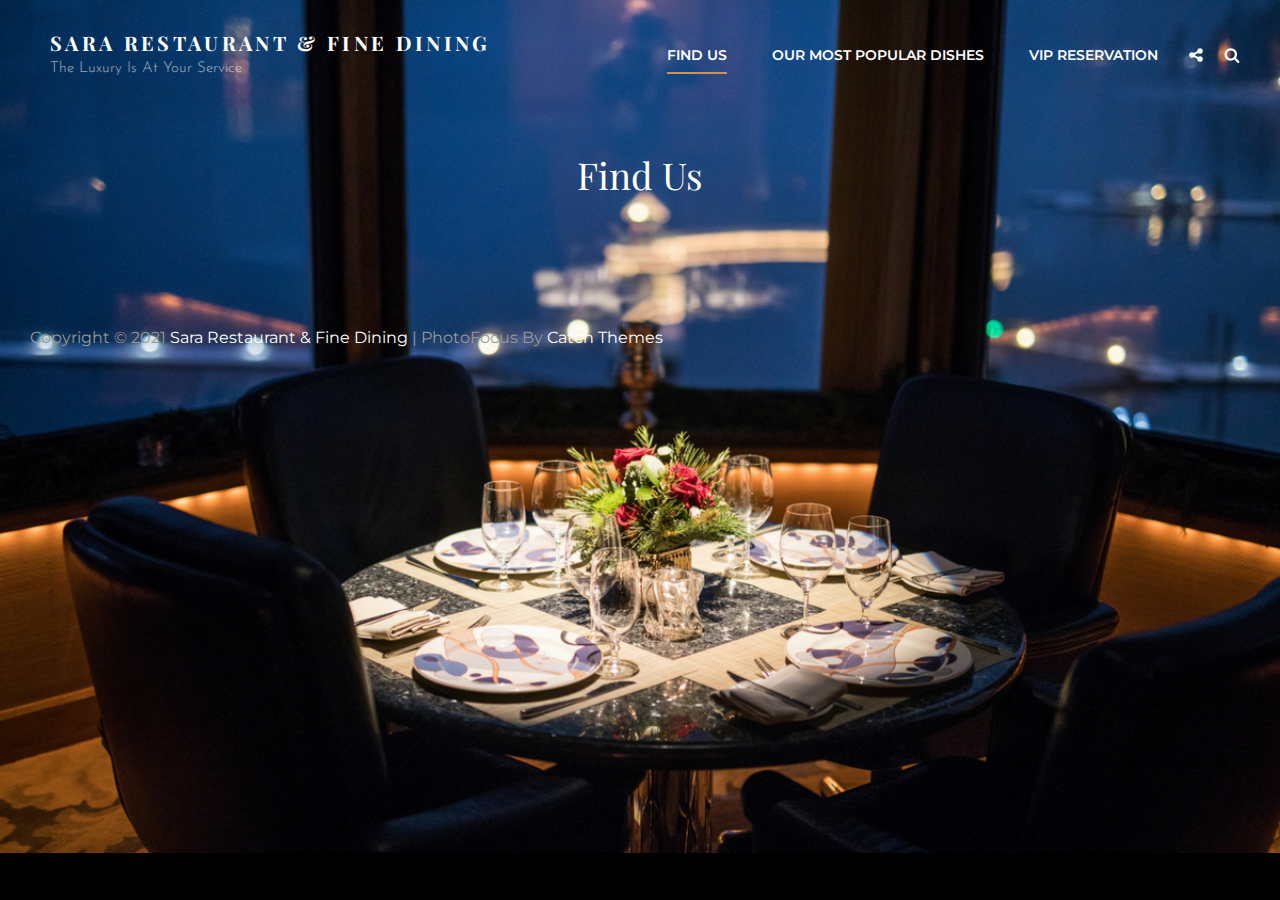
<file: find-us/index.html>
<!DOCTYPE html>
<html lang="en-US">
<head>
	<meta charset="UTF-8">
	<meta name="viewport" content="width=device-width, initial-scale=1">
	<link rel="profile" href="http://gmpg.org/xfn/11">
	<script>(function(html){html.className = html.className.replace(/\bno-js\b/,'js')})(document.documentElement);</script>
<title>Find Us &#8211; Sara Restaurant &amp; Fine Dining</title>
<meta name="robots" content="max-image-preview:large">
<link rel="dns-prefetch" href="//fonts.googleapis.com">
<link rel="dns-prefetch" href="//s.w.org">
<link rel="alternate" type="application/rss+xml" title="Sara Restaurant &amp; Fine Dining &raquo; Feed" href="https://sararesturant.github.io/Sara-Restauarnt/feed/">
<link rel="alternate" type="application/rss+xml" title="Sara Restaurant &amp; Fine Dining &raquo; Comments Feed" href="https://sararesturant.github.io/Sara-Restauarnt/comments/feed/">
		<script type="text/javascript">
			window._wpemojiSettings = {"baseUrl":"https:\/\/s.w.org\/images\/core\/emoji\/13.0.1\/72x72\/","ext":".png","svgUrl":"https:\/\/s.w.org\/images\/core\/emoji\/13.0.1\/svg\/","svgExt":".svg","source":{"concatemoji":"https:\/\/sararesturant.github.io\/Sara-Restauarnt\/wp-includes\/js\/wp-emoji-release.min.js?ver=5.7.1"}};
			!function(e,a,t){var n,r,o,i=a.createElement("canvas"),p=i.getContext&&i.getContext("2d");function s(e,t){var a=String.fromCharCode;p.clearRect(0,0,i.width,i.height),p.fillText(a.apply(this,e),0,0);e=i.toDataURL();return p.clearRect(0,0,i.width,i.height),p.fillText(a.apply(this,t),0,0),e===i.toDataURL()}function c(e){var t=a.createElement("script");t.src=e,t.defer=t.type="text/javascript",a.getElementsByTagName("head")[0].appendChild(t)}for(o=Array("flag","emoji"),t.supports={everything:!0,everythingExceptFlag:!0},r=0;r<o.length;r++)t.supports[o[r]]=function(e){if(!p||!p.fillText)return!1;switch(p.textBaseline="top",p.font="600 32px Arial",e){case"flag":return s([127987,65039,8205,9895,65039],[127987,65039,8203,9895,65039])?!1:!s([55356,56826,55356,56819],[55356,56826,8203,55356,56819])&&!s([55356,57332,56128,56423,56128,56418,56128,56421,56128,56430,56128,56423,56128,56447],[55356,57332,8203,56128,56423,8203,56128,56418,8203,56128,56421,8203,56128,56430,8203,56128,56423,8203,56128,56447]);case"emoji":return!s([55357,56424,8205,55356,57212],[55357,56424,8203,55356,57212])}return!1}(o[r]),t.supports.everything=t.supports.everything&&t.supports[o[r]],"flag"!==o[r]&&(t.supports.everythingExceptFlag=t.supports.everythingExceptFlag&&t.supports[o[r]]);t.supports.everythingExceptFlag=t.supports.everythingExceptFlag&&!t.supports.flag,t.DOMReady=!1,t.readyCallback=function(){t.DOMReady=!0},t.supports.everything||(n=function(){t.readyCallback()},a.addEventListener?(a.addEventListener("DOMContentLoaded",n,!1),e.addEventListener("load",n,!1)):(e.attachEvent("onload",n),a.attachEvent("onreadystatechange",function(){"complete"===a.readyState&&t.readyCallback()})),(n=t.source||{}).concatemoji?c(n.concatemoji):n.wpemoji&&n.twemoji&&(c(n.twemoji),c(n.wpemoji)))}(window,document,window._wpemojiSettings);
		</script>
		<style type="text/css">img.wp-smiley,
img.emoji {
	display: inline !important;
	border: none !important;
	box-shadow: none !important;
	height: 1em !important;
	width: 1em !important;
	margin: 0 .07em !important;
	vertical-align: -0.1em !important;
	background: none !important;
	padding: 0 !important;
}</style>
	<link rel="stylesheet" id="wp-block-library-css" href="https://sararesturant.github.io/Sara-Restauarnt/wp-includes/css/dist/block-library/style.min.css?ver=5.7.1" type="text/css" media="all">
<link rel="stylesheet" id="wp-block-library-theme-css" href="https://sararesturant.github.io/Sara-Restauarnt/wp-includes/css/dist/block-library/theme.min.css?ver=5.7.1" type="text/css" media="all">
<link rel="stylesheet" id="photofocus-fonts-css" href="https://fonts.googleapis.com/css?family=Montserrat%3A200%2C300%2C400%2C500%2C600%2C700%2C400italic%2C700italic%7CPlayfair+Display%3A200%2C300%2C400%2C500%2C600%2C700%2C400italic%2C700italic%7CJosefin+Sans%3A200%2C300%2C400%2C500%2C600%2C700%2C400italic%2C700italic&#038;subset=latin%2Clatin-ext" type="text/css" media="all">
<link rel="stylesheet" id="photofocus-style-css" href="https://sararesturant.github.io/Sara-Restauarnt/wp-content/themes/photofocus/style.css?ver=20210430-10313" type="text/css" media="all">
<link rel="stylesheet" id="photofocus-block-style-css" href="https://sararesturant.github.io/Sara-Restauarnt/wp-content/themes/photofocus/assets/css/blocks.css?ver=1.0" type="text/css" media="all">
<!--[if lt IE 9]>
<script type='text/javascript' src='https://sararesturant.github.io/Sara-Restauarnt/wp-content/themes/photofocus/assets/js/html5.min.js?ver=3.7.3' id='photofocus-html5-js'></script>
<![endif]-->
<script type="text/javascript" src="https://sararesturant.github.io/Sara-Restauarnt/wp-includes/js/jquery/jquery.min.js?ver=3.5.1" id="jquery-core-js"></script>
<script type="text/javascript" src="https://sararesturant.github.io/Sara-Restauarnt/wp-includes/js/jquery/jquery-migrate.min.js?ver=3.3.2" id="jquery-migrate-js"></script>
<link rel="https://api.w.org/" href="https://sararesturant.github.io/Sara-Restauarnt/wp-json/">
<link rel="alternate" type="application/json" href="https://sararesturant.github.io/Sara-Restauarnt/wp-json/wp/v2/pages/62">
<link rel="EditURI" type="application/rsd+xml" title="RSD" href="https://sararesturant.github.io/Sara-Restauarnt/xmlrpc.php?rsd">
<link rel="wlwmanifest" type="application/wlwmanifest+xml" href="https://sararesturant.github.io/Sara-Restauarnt/wp-includes/wlwmanifest.xml"> 
<meta name="generator" content="WordPress 5.7.1">
<link rel="canonical" href="https://sararesturant.github.io/Sara-Restauarnt/find-us/">
<link rel="shortlink" href="https://sararesturant.github.io/Sara-Restauarnt/?p=62">
<link rel="alternate" type="application/json+oembed" href="https://sararesturant.github.io/Sara-Restauarnt/wp-json/oembed/1.0/embed?url=https%3A%2F%2Fsararesturant.github.io%2FSara-Restauarnt%2Ffind-us%2F">
<link rel="alternate" type="text/xml+oembed" href="https://sararesturant.github.io/Sara-Restauarnt/wp-json/oembed/1.0/embed?url=https%3A%2F%2Fsararesturant.github.io%2FSara-Restauarnt%2Ffind-us%2F&#038;format=xml">
<style type="text/css" id="custom-background-css">body.custom-background { background-image: url("https://sararesturant.github.io/Sara-Restauarnt/wp-content/uploads/2021/04/Beverlys-at-The-Coeur-dAlene-Resort-in-Coeur-dAlene-ID-Owners-Dining-Room-DiRoNA-Awarded-Restaurant.png"); background-position: left top; background-size: cover; background-repeat: no-repeat; background-attachment: scroll; }</style>
	</head>

<body class="page-template-default page page-id-62 custom-background wp-embed-responsive ect-post custom-background-image fluid-layout navigation-default no-sidebar content-width-layout excerpt has-header-image">


<div id="page" class="site">
	<a class="skip-link screen-reader-text" href="#content">Skip to content</a>

	<header id="masthead" class="site-header featured-image">
		<div class="site-header-main">
			<div class="wrapper">
				
<div class="site-branding">
	
	<div class="site-identity">
					<p class="site-title"><a href="https://sararesturant.github.io/Sara-Restauarnt/" rel="home">Sara Restaurant &amp; Fine Dining</a></p>
					<p class="site-description">The Luxury is At Your Service</p>
			</div>
<!-- .site-branding-text-->
</div>
<!-- .site-branding -->

					<div id="site-header-menu" class="site-header-menu">
		<div id="primary-menu-wrapper" class="menu-wrapper">
			<div class="menu-toggle-wrapper">
				<button id="menu-toggle" class="menu-toggle" aria-controls="top-menu" aria-expanded="false"><svg class="icon icon-bars" aria-hidden="true" role="img"> <use href="#icon-bars" xlink:href="#icon-bars"></use> </svg><svg class="icon icon-close" aria-hidden="true" role="img"> <use href="#icon-close" xlink:href="#icon-close"></use> </svg><span class="menu-label">Menu</span></button>
			</div>
<!-- .menu-toggle-wrapper -->

			<div class="menu-inside-wrapper">
				
					<nav id="site-navigation" class="main-navigation" role="navigation" aria-label="Primary Menu">
						<ul id="primary-menu" class="menu nav-menu">
<li id="menu-item-71" class="menu-item menu-item-type-post_type menu-item-object-page current-menu-item page_item page-item-62 current_page_item menu-item-71"><a href="https://sararesturant.github.io/Sara-Restauarnt/find-us/" aria-current="page">Find Us</a></li>
<li id="menu-item-72" class="menu-item menu-item-type-post_type menu-item-object-page menu-item-72"><a href="https://sararesturant.github.io/Sara-Restauarnt/vip-reservation/">Our most popular dishes</a></li>
<li id="menu-item-73" class="menu-item menu-item-type-post_type menu-item-object-page menu-item-73"><a href="https://sararesturant.github.io/Sara-Restauarnt/contact-us/">VIP Reservation</a></li>
</ul>
				
					</nav><!-- .main-navigation -->

				<div class="mobile-social-search">

					<div class="search-container">
						

<form role="search" method="get" class="search-form" action="https://sararesturant.github.io/Sara-Restauarnt/">
	<label for="search-form-608ca739c212a">
		<span class="screen-reader-text">Search for:</span>
		<input type="search" id="search-form-608ca739c212a" class="search-field" placeholder="Search" value="" name="s">
	</label>

	<button type="submit" class="search-submit"><svg class="icon icon-search" aria-hidden="true" role="img"> <use href="#icon-search" xlink:href="#icon-search"></use> </svg><span class="screen-reader-text">Search</span></button>
</form>
					</div>

											<div id="header-menu-social" class="menu-social">	<nav class="social-navigation" role="navigation" aria-label="Social Menu">
		<div class="menu-social-container"><ul id="menu-menu" class="social-links-menu">
<li class="menu-item menu-item-type-post_type menu-item-object-page current-menu-item page_item page-item-62 current_page_item menu-item-71"><a href="https://sararesturant.github.io/Sara-Restauarnt/find-us/" aria-current="page"><span class="screen-reader-text">Find Us</span><svg class="icon icon-chain" aria-hidden="true" role="img"> <use href="#icon-chain" xlink:href="#icon-chain"></use> </svg></a></li>
<li class="menu-item menu-item-type-post_type menu-item-object-page menu-item-72"><a href="https://sararesturant.github.io/Sara-Restauarnt/vip-reservation/"><span class="screen-reader-text">Our most popular dishes</span><svg class="icon icon-chain" aria-hidden="true" role="img"> <use href="#icon-chain" xlink:href="#icon-chain"></use> </svg></a></li>
<li class="menu-item menu-item-type-post_type menu-item-object-page menu-item-73"><a href="https://sararesturant.github.io/Sara-Restauarnt/contact-us/"><span class="screen-reader-text">VIP Reservation</span><svg class="icon icon-chain" aria-hidden="true" role="img"> <use href="#icon-chain" xlink:href="#icon-chain"></use> </svg></a></li>
</ul></div>	</nav><!-- .social-navigation -->
</div>
					
				</div>
<!-- .mobile-social-search -->
			</div>
<!-- .menu-inside-wrapper -->
		</div>
<!-- #primary-menu-wrapper.menu-wrapper -->

				<div id="social-menu-wrapper" class="menu-wrapper">
			<div class="menu-toggle-wrapper">
				<button id="share-toggle" class="menu-toggle toggle-top share-toggle" aria-controls="top-menu" aria-expanded="false"><svg class="icon icon-share" aria-hidden="true" role="img"> <use href="#icon-share" xlink:href="#icon-share"></use> </svg><svg class="icon icon-close" aria-hidden="true" role="img"> <use href="#icon-close" xlink:href="#icon-close"></use> </svg><span class="share-label screen-reader-text">Social Share</span></button>

			</div>
<!-- .menu-toggle-wrapper -->

			<div class="menu-inside-wrapper">
					<nav class="social-navigation" role="navigation" aria-label="Social Menu">
		<div class="menu-social-container"><ul id="menu-menu-1" class="social-links-menu">
<li class="menu-item menu-item-type-post_type menu-item-object-page current-menu-item page_item page-item-62 current_page_item menu-item-71"><a href="https://sararesturant.github.io/Sara-Restauarnt/find-us/" aria-current="page"><span class="screen-reader-text">Find Us</span><svg class="icon icon-chain" aria-hidden="true" role="img"> <use href="#icon-chain" xlink:href="#icon-chain"></use> </svg></a></li>
<li class="menu-item menu-item-type-post_type menu-item-object-page menu-item-72"><a href="https://sararesturant.github.io/Sara-Restauarnt/vip-reservation/"><span class="screen-reader-text">Our most popular dishes</span><svg class="icon icon-chain" aria-hidden="true" role="img"> <use href="#icon-chain" xlink:href="#icon-chain"></use> </svg></a></li>
<li class="menu-item menu-item-type-post_type menu-item-object-page menu-item-73"><a href="https://sararesturant.github.io/Sara-Restauarnt/contact-us/"><span class="screen-reader-text">VIP Reservation</span><svg class="icon icon-chain" aria-hidden="true" role="img"> <use href="#icon-chain" xlink:href="#icon-chain"></use> </svg></a></li>
</ul></div>	</nav><!-- .social-navigation -->
			</div>
<!-- .menu-inside-wrapper -->
		</div>
<!-- .menu-wrapper -->
		
		<div id="primary-search-wrapper" class="menu-wrapper">
			<div class="menu-toggle-wrapper">
				<button id="search-toggle" class="menu-toggle search-toggle"><svg class="icon icon-search" aria-hidden="true" role="img"> <use href="#icon-search" xlink:href="#icon-search"></use> </svg><svg class="icon icon-close" aria-hidden="true" role="img"> <use href="#icon-close" xlink:href="#icon-close"></use> </svg><span class="screen-reader-text">Search</span></button>
			</div>
<!-- .menu-toggle-wrapper -->

			<div class="menu-inside-wrapper">
				<div class="search-container">
					

<form role="search" method="get" class="search-form" action="https://sararesturant.github.io/Sara-Restauarnt/">
	<label for="search-form-608ca739c3c8a">
		<span class="screen-reader-text">Search for:</span>
		<input type="search" id="search-form-608ca739c3c8a" class="search-field" placeholder="Search" value="" name="s">
	</label>

	<button type="submit" class="search-submit"><svg class="icon icon-search" aria-hidden="true" role="img"> <use href="#icon-search" xlink:href="#icon-search"></use> </svg><span class="screen-reader-text">Search</span></button>
</form>
				</div>
			</div>
<!-- .menu-inside-wrapper -->
		</div>
<!-- #social-search-wrapper.menu-wrapper -->
	</div>
<!-- .site-header-menu -->
			</div>
<!-- .wrapper -->
		</div>
<!-- .site-header-main -->
	</header><!-- #masthead -->

	
	




	<div id="content" class="site-content section">
		<div class="wrapper">

	<div id="primary" class="content-area">
		<main id="main" class="site-main">
			
<article id="post-62" class="post-62 page type-page status-publish hentry">
			<header class="entry-header">
			<h1 class="entry-title section-title">Find Us</h1>		</header><!-- .entry-header -->
		<!-- Page/Post Single Image Disabled or No Image set in Post Thumbnail -->
	<div class="entry-content">

			</div>
<!-- .entry-content -->

	</article><!-- #post-62 -->
		</main><!-- #main -->
	</div>
<!-- #primary -->

		</div>
<!-- .wrapper -->
	</div>
<!-- #content -->

	

	<footer id="colophon" class="site-footer">
		
		

		<div id="site-generator">
			
			
<div class="site-info">Copyright &copy; 2021 <a href="https://sararesturant.github.io/Sara-Restauarnt/">Sara Restaurant &amp; Fine Dining</a> <span class="sep"> | </span>PhotoFocus&nbsp;by&nbsp;<a target="_blank" href="https://catchthemes.com/">Catch Themes</a>
</div>
<!-- .site-info -->		</div>
<!-- #site-generator -->
	</footer><!-- #colophon -->
</div>
<!-- #page -->

<script type="text/javascript" src="https://sararesturant.github.io/Sara-Restauarnt/wp-content/themes/photofocus/assets/js/skip-link-focus-fix.min.js?ver=201800703" id="photofocus-skip-link-focus-fix-js"></script>
<script type="text/javascript" id="photofocus-script-js-extra">
/* <![CDATA[ */
var photoFocusOptions = {"screenReaderText":{"expand":"expand child menu","collapse":"collapse child menu","icon":"<svg class=\"icon icon-angle-down\" aria-hidden=\"true\" role=\"img\"> <use href=\"#icon-angle-down\" xlink:href=\"#icon-angle-down\"><\/use> <span class=\"svg-fallback icon-angle-down\"><\/span><\/svg>"},"iconNavPrev":"<svg class=\"icon icon-angle-left\" aria-hidden=\"true\" role=\"img\"> <use href=\"#icon-angle-left\" xlink:href=\"#icon-angle-left\"><\/use> <span class=\"svg-fallback icon-angle-left\"><\/span><\/svg>","iconNavNext":"<svg class=\"icon icon-angle-right\" aria-hidden=\"true\" role=\"img\"> <use href=\"#icon-angle-right\" xlink:href=\"#icon-angle-right\"><\/use> <span class=\"svg-fallback icon-angle-right\"><\/span><\/svg>","rtl":"","dropdownIcon":"<svg class=\"icon icon-angle-down\" aria-hidden=\"true\" role=\"img\"> <use href=\"#icon-angle-down\" xlink:href=\"#icon-angle-down\"><\/use> <span class=\"svg-fallback icon-angle-down\"><\/span><\/svg>"};
/* ]]> */
</script>
<script type="text/javascript" src="https://sararesturant.github.io/Sara-Restauarnt/wp-content/themes/photofocus/assets/js/functions.min.js?ver=201800703" id="photofocus-script-js"></script>
<script type="text/javascript" src="https://sararesturant.github.io/Sara-Restauarnt/wp-includes/js/wp-embed.min.js?ver=5.7.1" id="wp-embed-js"></script>
<svg style="position: absolute; width: 0; height: 0; overflow: hidden;" version="1.1" xmlns="http://www.w3.org/2000/svg" xmlns:xlink="http://www.w3.org/1999/xlink">
<defs>
<symbol id="icon-behance" viewbox="0 0 37 32">
<path class="path1" d="M33 6.054h-9.125v2.214h9.125v-2.214zM28.5 13.661q-1.607 0-2.607 0.938t-1.107 2.545h7.286q-0.321-3.482-3.571-3.482zM28.786 24.107q1.125 0 2.179-0.571t1.357-1.554h3.946q-1.786 5.482-7.625 5.482-3.821 0-6.080-2.357t-2.259-6.196q0-3.714 2.33-6.17t6.009-2.455q2.464 0 4.295 1.214t2.732 3.196 0.902 4.429q0 0.304-0.036 0.839h-11.75q0 1.982 1.027 3.063t2.973 1.080zM4.946 23.214h5.286q3.661 0 3.661-2.982 0-3.214-3.554-3.214h-5.393v6.196zM4.946 13.625h5.018q1.393 0 2.205-0.652t0.813-2.027q0-2.571-3.393-2.571h-4.643v5.25zM0 4.536h10.607q1.554 0 2.768 0.25t2.259 0.848 1.607 1.723 0.563 2.75q0 3.232-3.071 4.696 2.036 0.571 3.071 2.054t1.036 3.643q0 1.339-0.438 2.438t-1.179 1.848-1.759 1.268-2.161 0.75-2.393 0.232h-10.911v-22.5z"></path>
</symbol>
<symbol id="icon-deviantart" viewbox="0 0 18 32">
<path class="path1" d="M18.286 5.411l-5.411 10.393 0.429 0.554h4.982v7.411h-9.054l-0.786 0.536-2.536 4.875-0.536 0.536h-5.375v-5.411l5.411-10.411-0.429-0.536h-4.982v-7.411h9.054l0.786-0.536 2.536-4.875 0.536-0.536h5.375v5.411z"></path>
</symbol>
<symbol id="icon-medium" viewbox="0 0 32 32">
<path class="path1" d="M10.661 7.518v20.946q0 0.446-0.223 0.759t-0.652 0.313q-0.304 0-0.589-0.143l-8.304-4.161q-0.375-0.179-0.634-0.598t-0.259-0.83v-20.357q0-0.357 0.179-0.607t0.518-0.25q0.25 0 0.786 0.268l9.125 4.571q0.054 0.054 0.054 0.089zM11.804 9.321l9.536 15.464-9.536-4.75v-10.714zM32 9.643v18.821q0 0.446-0.25 0.723t-0.679 0.277-0.839-0.232l-7.875-3.929zM31.946 7.5q0 0.054-4.58 7.491t-5.366 8.705l-6.964-11.321 5.786-9.411q0.304-0.5 0.929-0.5 0.25 0 0.464 0.107l9.661 4.821q0.071 0.036 0.071 0.107z"></path>
</symbol>
<symbol id="icon-slideshare" viewbox="0 0 32 32">
<path class="path1" d="M15.589 13.214q0 1.482-1.134 2.545t-2.723 1.063-2.723-1.063-1.134-2.545q0-1.5 1.134-2.554t2.723-1.054 2.723 1.054 1.134 2.554zM24.554 13.214q0 1.482-1.125 2.545t-2.732 1.063q-1.589 0-2.723-1.063t-1.134-2.545q0-1.5 1.134-2.554t2.723-1.054q1.607 0 2.732 1.054t1.125 2.554zM28.571 16.429v-11.911q0-1.554-0.571-2.205t-1.982-0.652h-19.857q-1.482 0-2.009 0.607t-0.527 2.25v12.018q0.768 0.411 1.58 0.714t1.446 0.5 1.446 0.33 1.268 0.196 1.25 0.071 1.045 0.009 1.009-0.036 0.795-0.036q1.214-0.018 1.696 0.482 0.107 0.107 0.179 0.161 0.464 0.446 1.089 0.911 0.125-1.625 2.107-1.554 0.089 0 0.652 0.027t0.768 0.036 0.813 0.018 0.946-0.018 0.973-0.080 1.089-0.152 1.107-0.241 1.196-0.348 1.205-0.482 1.286-0.616zM31.482 16.339q-2.161 2.661-6.643 4.5 1.5 5.089-0.411 8.304-1.179 2.018-3.268 2.643-1.857 0.571-3.25-0.268-1.536-0.911-1.464-2.929l-0.018-5.821v-0.018q-0.143-0.036-0.438-0.107t-0.42-0.089l-0.018 6.036q0.071 2.036-1.482 2.929-1.411 0.839-3.268 0.268-2.089-0.643-3.25-2.679-1.875-3.214-0.393-8.268-4.482-1.839-6.643-4.5-0.446-0.661-0.071-1.125t1.071 0.018q0.054 0.036 0.196 0.125t0.196 0.143v-12.393q0-1.286 0.839-2.196t2.036-0.911h22.446q1.196 0 2.036 0.911t0.839 2.196v12.393l0.375-0.268q0.696-0.482 1.071-0.018t-0.071 1.125z"></path>
</symbol>
<symbol id="icon-snapchat-ghost" viewbox="0 0 30 32">
<path class="path1" d="M15.143 2.286q2.393-0.018 4.295 1.223t2.92 3.438q0.482 1.036 0.482 3.196 0 0.839-0.161 3.411 0.25 0.125 0.5 0.125 0.321 0 0.911-0.241t0.911-0.241q0.518 0 1 0.321t0.482 0.821q0 0.571-0.563 0.964t-1.232 0.563-1.232 0.518-0.563 0.848q0 0.268 0.214 0.768 0.661 1.464 1.83 2.679t2.58 1.804q0.5 0.214 1.429 0.411 0.5 0.107 0.5 0.625 0 1.25-3.911 1.839-0.125 0.196-0.196 0.696t-0.25 0.83-0.589 0.33q-0.357 0-1.107-0.116t-1.143-0.116q-0.661 0-1.107 0.089-0.571 0.089-1.125 0.402t-1.036 0.679-1.036 0.723-1.357 0.598-1.768 0.241q-0.929 0-1.723-0.241t-1.339-0.598-1.027-0.723-1.036-0.679-1.107-0.402q-0.464-0.089-1.125-0.089-0.429 0-1.17 0.134t-1.045 0.134q-0.446 0-0.625-0.33t-0.25-0.848-0.196-0.714q-3.911-0.589-3.911-1.839 0-0.518 0.5-0.625 0.929-0.196 1.429-0.411 1.393-0.571 2.58-1.804t1.83-2.679q0.214-0.5 0.214-0.768 0-0.5-0.563-0.848t-1.241-0.527-1.241-0.563-0.563-0.938q0-0.482 0.464-0.813t0.982-0.33q0.268 0 0.857 0.232t0.946 0.232q0.321 0 0.571-0.125-0.161-2.536-0.161-3.393 0-2.179 0.482-3.214 1.143-2.446 3.071-3.536t4.714-1.125z"></path>
</symbol>
<symbol id="icon-yelp" viewbox="0 0 27 32">
<path class="path1" d="M13.804 23.554v2.268q-0.018 5.214-0.107 5.446-0.214 0.571-0.911 0.714-0.964 0.161-3.241-0.679t-2.902-1.589q-0.232-0.268-0.304-0.643-0.018-0.214 0.071-0.464 0.071-0.179 0.607-0.839t3.232-3.857q0.018 0 1.071-1.25 0.268-0.339 0.705-0.438t0.884 0.063q0.429 0.179 0.67 0.518t0.223 0.75zM11.143 19.071q-0.054 0.982-0.929 1.25l-2.143 0.696q-4.911 1.571-5.214 1.571-0.625-0.036-0.964-0.643-0.214-0.446-0.304-1.339-0.143-1.357 0.018-2.973t0.536-2.223 1-0.571q0.232 0 3.607 1.375 1.25 0.518 2.054 0.839l1.5 0.607q0.411 0.161 0.634 0.545t0.205 0.866zM25.893 24.375q-0.125 0.964-1.634 2.875t-2.42 2.268q-0.661 0.25-1.125-0.125-0.25-0.179-3.286-5.125l-0.839-1.375q-0.25-0.375-0.205-0.821t0.348-0.821q0.625-0.768 1.482-0.464 0.018 0.018 2.125 0.714 3.625 1.179 4.321 1.42t0.839 0.366q0.5 0.393 0.393 1.089zM13.893 13.089q0.089 1.821-0.964 2.179-1.036 0.304-2.036-1.268l-6.75-10.679q-0.143-0.625 0.339-1.107 0.732-0.768 3.705-1.598t4.009-0.563q0.714 0.179 0.875 0.804 0.054 0.321 0.393 5.455t0.429 6.777zM25.714 15.018q0.054 0.696-0.464 1.054-0.268 0.179-5.875 1.536-1.196 0.268-1.625 0.411l0.018-0.036q-0.411 0.107-0.821-0.071t-0.661-0.571q-0.536-0.839 0-1.554 0.018-0.018 1.339-1.821 2.232-3.054 2.679-3.643t0.607-0.696q0.5-0.339 1.161-0.036 0.857 0.411 2.196 2.384t1.446 2.991v0.054z"></path>
</symbol>
<symbol id="icon-vine" viewbox="0 0 27 32">
<path class="path1" d="M26.732 14.768v3.536q-1.804 0.411-3.536 0.411-1.161 2.429-2.955 4.839t-3.241 3.848-2.286 1.902q-1.429 0.804-2.893-0.054-0.5-0.304-1.080-0.777t-1.518-1.491-1.83-2.295-1.92-3.286-1.884-4.357-1.634-5.616-1.259-6.964h5.054q0.464 3.893 1.25 7.116t1.866 5.661 2.17 4.205 2.5 3.482q3.018-3.018 5.125-7.25-2.536-1.286-3.982-3.929t-1.446-5.946q0-3.429 1.857-5.616t5.071-2.188q3.179 0 4.875 1.884t1.696 5.313q0 2.839-1.036 5.107-0.125 0.018-0.348 0.054t-0.821 0.036-1.125-0.107-1.107-0.455-0.902-0.92q0.554-1.839 0.554-3.286 0-1.554-0.518-2.357t-1.411-0.804q-0.946 0-1.518 0.884t-0.571 2.509q0 3.321 1.875 5.241t4.768 1.92q1.107 0 2.161-0.25z"></path>
</symbol>
<symbol id="icon-vk" viewbox="0 0 35 32">
<path class="path1" d="M34.232 9.286q0.411 1.143-2.679 5.25-0.429 0.571-1.161 1.518-1.393 1.786-1.607 2.339-0.304 0.732 0.25 1.446 0.304 0.375 1.446 1.464h0.018l0.071 0.071q2.518 2.339 3.411 3.946 0.054 0.089 0.116 0.223t0.125 0.473-0.009 0.607-0.446 0.491-1.054 0.223l-4.571 0.071q-0.429 0.089-1-0.089t-0.929-0.393l-0.357-0.214q-0.536-0.375-1.25-1.143t-1.223-1.384-1.089-1.036-1.009-0.277q-0.054 0.018-0.143 0.063t-0.304 0.259-0.384 0.527-0.304 0.929-0.116 1.384q0 0.268-0.063 0.491t-0.134 0.33l-0.071 0.089q-0.321 0.339-0.946 0.393h-2.054q-1.268 0.071-2.607-0.295t-2.348-0.946-1.839-1.179-1.259-1.027l-0.446-0.429q-0.179-0.179-0.491-0.536t-1.277-1.625-1.893-2.696-2.188-3.768-2.33-4.857q-0.107-0.286-0.107-0.482t0.054-0.286l0.071-0.107q0.268-0.339 1.018-0.339l4.893-0.036q0.214 0.036 0.411 0.116t0.286 0.152l0.089 0.054q0.286 0.196 0.429 0.571 0.357 0.893 0.821 1.848t0.732 1.455l0.286 0.518q0.518 1.071 1 1.857t0.866 1.223 0.741 0.688 0.607 0.25 0.482-0.089q0.036-0.018 0.089-0.089t0.214-0.393 0.241-0.839 0.17-1.446 0-2.232q-0.036-0.714-0.161-1.304t-0.25-0.821l-0.107-0.214q-0.446-0.607-1.518-0.768-0.232-0.036 0.089-0.429 0.304-0.339 0.679-0.536 0.946-0.464 4.268-0.429 1.464 0.018 2.411 0.232 0.357 0.089 0.598 0.241t0.366 0.429 0.188 0.571 0.063 0.813-0.018 0.982-0.045 1.259-0.027 1.473q0 0.196-0.018 0.75t-0.009 0.857 0.063 0.723 0.205 0.696 0.402 0.438q0.143 0.036 0.304 0.071t0.464-0.196 0.679-0.616 0.929-1.196 1.214-1.92q1.071-1.857 1.911-4.018 0.071-0.179 0.179-0.313t0.196-0.188l0.071-0.054 0.089-0.045t0.232-0.054 0.357-0.009l5.143-0.036q0.696-0.089 1.143 0.045t0.554 0.295z"></path>
</symbol>
<symbol id="icon-search" viewbox="0 0 30 32">
<path class="path1" d="M20.571 14.857q0-3.304-2.348-5.652t-5.652-2.348-5.652 2.348-2.348 5.652 2.348 5.652 5.652 2.348 5.652-2.348 2.348-5.652zM29.714 29.714q0 0.929-0.679 1.607t-1.607 0.679q-0.964 0-1.607-0.679l-6.125-6.107q-3.196 2.214-7.125 2.214-2.554 0-4.884-0.991t-4.018-2.679-2.679-4.018-0.991-4.884 0.991-4.884 2.679-4.018 4.018-2.679 4.884-0.991 4.884 0.991 4.018 2.679 2.679 4.018 0.991 4.884q0 3.929-2.214 7.125l6.125 6.125q0.661 0.661 0.661 1.607z"></path>
</symbol>
<symbol id="icon-envelope-o" viewbox="0 0 1792 1792">
<path d="M1664 1504v-768q-32 36-69 66-268 206-426 338-51 43-83 67t-86.5 48.5-102.5 24.5h-2q-48 0-102.5-24.5t-86.5-48.5-83-67q-158-132-426-338-37-30-69-66v768q0 13 9.5 22.5t22.5 9.5h1472q13 0 22.5-9.5t9.5-22.5zm0-1051v-24.5l-.5-13-3-12.5-5.5-9-9-7.5-14-2.5h-1472q-13 0-22.5 9.5t-9.5 22.5q0 168 147 284 193 152 401 317 6 5 35 29.5t46 37.5 44.5 31.5 50.5 27.5 43 9h2q20 0 43-9t50.5-27.5 44.5-31.5 46-37.5 35-29.5q208-165 401-317 54-43 100.5-115.5t46.5-131.5zm128-37v1088q0 66-47 113t-113 47h-1472q-66 0-113-47t-47-113v-1088q0-66 47-113t113-47h1472q66 0 113 47t47 113z"></path>
</symbol>
<symbol id="icon-close" viewbox="0 0 25 32">
<path class="path1" d="M23.179 23.607q0 0.714-0.5 1.214l-2.429 2.429q-0.5 0.5-1.214 0.5t-1.214-0.5l-5.25-5.25-5.25 5.25q-0.5 0.5-1.214 0.5t-1.214-0.5l-2.429-2.429q-0.5-0.5-0.5-1.214t0.5-1.214l5.25-5.25-5.25-5.25q-0.5-0.5-0.5-1.214t0.5-1.214l2.429-2.429q0.5-0.5 1.214-0.5t1.214 0.5l5.25 5.25 5.25-5.25q0.5-0.5 1.214-0.5t1.214 0.5l2.429 2.429q0.5 0.5 0.5 1.214t-0.5 1.214l-5.25 5.25 5.25 5.25q0.5 0.5 0.5 1.214z"></path>
</symbol>
<symbol id="icon-angle-left" viewbox="0 0 1792 1792">
<path class="path1" d="M1203 544q0 13-10 23l-393 393 393 393q10 10 10 23t-10 23l-50 50q-10 10-23 10t-23-10l-466-466q-10-10-10-23t10-23l466-466q10-10 23-10t23 10l50 50q10 10 10 23z"></path>
</symbol>
<symbol id="icon-angle-right" viewbox="0 0 1792 1792">
<path class="path1" d="M1171 960q0 13-10 23l-466 466q-10 10-23 10t-23-10l-50-50q-10-10-10-23t10-23l393-393-393-393q-10-10-10-23t10-23l50-50q10-10 23-10t23 10l466 466q10 10 10 23z"></path>
</symbol>
<symbol id="icon-angle-down" viewbox="0 0 21 32">
<path class="path1" d="M19.196 13.143q0 0.232-0.179 0.411l-8.321 8.321q-0.179 0.179-0.411 0.179t-0.411-0.179l-8.321-8.321q-0.179-0.179-0.179-0.411t0.179-0.411l0.893-0.893q0.179-0.179 0.411-0.179t0.411 0.179l7.018 7.018 7.018-7.018q0.179-0.179 0.411-0.179t0.411 0.179l0.893 0.893q0.179 0.179 0.179 0.411z"></path>
</symbol>
<symbol id="icon-folder-open" viewbox="0 0 34 32">
<path class="path1" d="M33.554 17q0 0.554-0.554 1.179l-6 7.071q-0.768 0.911-2.152 1.545t-2.563 0.634h-19.429q-0.607 0-1.080-0.232t-0.473-0.768q0-0.554 0.554-1.179l6-7.071q0.768-0.911 2.152-1.545t2.563-0.634h19.429q0.607 0 1.080 0.232t0.473 0.768zM27.429 10.857v2.857h-14.857q-1.679 0-3.518 0.848t-2.929 2.134l-6.107 7.179q0-0.071-0.009-0.223t-0.009-0.223v-17.143q0-1.643 1.179-2.821t2.821-1.179h5.714q1.643 0 2.821 1.179t1.179 2.821v0.571h9.714q1.643 0 2.821 1.179t1.179 2.821z"></path>
</symbol>
<symbol id="icon-twitter" viewbox="0 0 30 32">
<path class="path1" d="M28.929 7.286q-1.196 1.75-2.893 2.982 0.018 0.25 0.018 0.75 0 2.321-0.679 4.634t-2.063 4.437-3.295 3.759-4.607 2.607-5.768 0.973q-4.839 0-8.857-2.589 0.625 0.071 1.393 0.071 4.018 0 7.161-2.464-1.875-0.036-3.357-1.152t-2.036-2.848q0.589 0.089 1.089 0.089 0.768 0 1.518-0.196-2-0.411-3.313-1.991t-1.313-3.67v-0.071q1.214 0.679 2.607 0.732-1.179-0.786-1.875-2.054t-0.696-2.75q0-1.571 0.786-2.911 2.161 2.661 5.259 4.259t6.634 1.777q-0.143-0.679-0.143-1.321 0-2.393 1.688-4.080t4.080-1.688q2.5 0 4.214 1.821 1.946-0.375 3.661-1.393-0.661 2.054-2.536 3.179 1.661-0.179 3.321-0.893z"></path>
</symbol>
<symbol id="icon-facebook" viewbox="0 0 19 32">
<path class="path1" d="M17.125 0.214v4.714h-2.804q-1.536 0-2.071 0.643t-0.536 1.929v3.375h5.232l-0.696 5.286h-4.536v13.554h-5.464v-13.554h-4.554v-5.286h4.554v-3.893q0-3.321 1.857-5.152t4.946-1.83q2.625 0 4.071 0.214z"></path>
</symbol>
<symbol id="icon-github" viewbox="0 0 27 32">
<path class="path1" d="M13.714 2.286q3.732 0 6.884 1.839t4.991 4.991 1.839 6.884q0 4.482-2.616 8.063t-6.759 4.955q-0.482 0.089-0.714-0.125t-0.232-0.536q0-0.054 0.009-1.366t0.009-2.402q0-1.732-0.929-2.536 1.018-0.107 1.83-0.321t1.679-0.696 1.446-1.188 0.946-1.875 0.366-2.688q0-2.125-1.411-3.679 0.661-1.625-0.143-3.643-0.5-0.161-1.446 0.196t-1.643 0.786l-0.679 0.429q-1.661-0.464-3.429-0.464t-3.429 0.464q-0.286-0.196-0.759-0.482t-1.491-0.688-1.518-0.241q-0.804 2.018-0.143 3.643-1.411 1.554-1.411 3.679 0 1.518 0.366 2.679t0.938 1.875 1.438 1.196 1.679 0.696 1.83 0.321q-0.696 0.643-0.875 1.839-0.375 0.179-0.804 0.268t-1.018 0.089-1.17-0.384-0.991-1.116q-0.339-0.571-0.866-0.929t-0.884-0.429l-0.357-0.054q-0.375 0-0.518 0.080t-0.089 0.205 0.161 0.25 0.232 0.214l0.125 0.089q0.393 0.179 0.777 0.679t0.563 0.911l0.179 0.411q0.232 0.679 0.786 1.098t1.196 0.536 1.241 0.125 0.991-0.063l0.411-0.071q0 0.679 0.009 1.58t0.009 0.973q0 0.321-0.232 0.536t-0.714 0.125q-4.143-1.375-6.759-4.955t-2.616-8.063q0-3.732 1.839-6.884t4.991-4.991 6.884-1.839zM5.196 21.982q0.054-0.125-0.125-0.214-0.179-0.054-0.232 0.036-0.054 0.125 0.125 0.214 0.161 0.107 0.232-0.036zM5.75 22.589q0.125-0.089-0.036-0.286-0.179-0.161-0.286-0.054-0.125 0.089 0.036 0.286 0.179 0.179 0.286 0.054zM6.286 23.393q0.161-0.125 0-0.339-0.143-0.232-0.304-0.107-0.161 0.089 0 0.321t0.304 0.125zM7.036 24.143q0.143-0.143-0.071-0.339-0.214-0.214-0.357-0.054-0.161 0.143 0.071 0.339 0.214 0.214 0.357 0.054zM8.054 24.589q0.054-0.196-0.232-0.286-0.268-0.071-0.339 0.125t0.232 0.268q0.268 0.107 0.339-0.107zM9.179 24.679q0-0.232-0.304-0.196-0.286 0-0.286 0.196 0 0.232 0.304 0.196 0.286 0 0.286-0.196zM10.214 24.5q-0.036-0.196-0.321-0.161-0.286 0.054-0.25 0.268t0.321 0.143 0.25-0.25z"></path>
</symbol>
<symbol id="icon-bars" viewbox="0 0 27 32">
<path class="path1" d="M27.429 24v2.286q0 0.464-0.339 0.804t-0.804 0.339h-25.143q-0.464 0-0.804-0.339t-0.339-0.804v-2.286q0-0.464 0.339-0.804t0.804-0.339h25.143q0.464 0 0.804 0.339t0.339 0.804zM27.429 14.857v2.286q0 0.464-0.339 0.804t-0.804 0.339h-25.143q-0.464 0-0.804-0.339t-0.339-0.804v-2.286q0-0.464 0.339-0.804t0.804-0.339h25.143q0.464 0 0.804 0.339t0.339 0.804zM27.429 5.714v2.286q0 0.464-0.339 0.804t-0.804 0.339h-25.143q-0.464 0-0.804-0.339t-0.339-0.804v-2.286q0-0.464 0.339-0.804t0.804-0.339h25.143q0.464 0 0.804 0.339t0.339 0.804z"></path>
</symbol>
<symbol id="icon-google-plus" viewbox="0 0 41 32">
<path class="path1" d="M25.661 16.304q0 3.714-1.554 6.616t-4.429 4.536-6.589 1.634q-2.661 0-5.089-1.036t-4.179-2.786-2.786-4.179-1.036-5.089 1.036-5.089 2.786-4.179 4.179-2.786 5.089-1.036q5.107 0 8.768 3.429l-3.554 3.411q-2.089-2.018-5.214-2.018-2.196 0-4.063 1.107t-2.955 3.009-1.089 4.152 1.089 4.152 2.955 3.009 4.063 1.107q1.482 0 2.723-0.411t2.045-1.027 1.402-1.402 0.875-1.482 0.384-1.321h-7.429v-4.5h12.357q0.214 1.125 0.214 2.179zM41.143 14.125v3.75h-3.732v3.732h-3.75v-3.732h-3.732v-3.75h3.732v-3.732h3.75v3.732h3.732z"></path>
</symbol>
<symbol id="icon-linkedin" viewbox="0 0 27 32">
<path class="path1" d="M6.232 11.161v17.696h-5.893v-17.696h5.893zM6.607 5.696q0.018 1.304-0.902 2.179t-2.42 0.875h-0.036q-1.464 0-2.357-0.875t-0.893-2.179q0-1.321 0.92-2.188t2.402-0.866 2.375 0.866 0.911 2.188zM27.429 18.714v10.143h-5.875v-9.464q0-1.875-0.723-2.938t-2.259-1.063q-1.125 0-1.884 0.616t-1.134 1.527q-0.196 0.536-0.196 1.446v9.875h-5.875q0.036-7.125 0.036-11.554t-0.018-5.286l-0.018-0.857h5.875v2.571h-0.036q0.357-0.571 0.732-1t1.009-0.929 1.554-0.777 2.045-0.277q3.054 0 4.911 2.027t1.857 5.938z"></path>
</symbol>
<symbol id="icon-quote-right" viewbox="0 0 30 32">
<path class="path1" d="M13.714 5.714v12.571q0 1.857-0.723 3.545t-1.955 2.92-2.92 1.955-3.545 0.723h-1.143q-0.464 0-0.804-0.339t-0.339-0.804v-2.286q0-0.464 0.339-0.804t0.804-0.339h1.143q1.893 0 3.232-1.339t1.339-3.232v-0.571q0-0.714-0.5-1.214t-1.214-0.5h-4q-1.429 0-2.429-1t-1-2.429v-6.857q0-1.429 1-2.429t2.429-1h6.857q1.429 0 2.429 1t1 2.429zM29.714 5.714v12.571q0 1.857-0.723 3.545t-1.955 2.92-2.92 1.955-3.545 0.723h-1.143q-0.464 0-0.804-0.339t-0.339-0.804v-2.286q0-0.464 0.339-0.804t0.804-0.339h1.143q1.893 0 3.232-1.339t1.339-3.232v-0.571q0-0.714-0.5-1.214t-1.214-0.5h-4q-1.429 0-2.429-1t-1-2.429v-6.857q0-1.429 1-2.429t2.429-1h6.857q1.429 0 2.429 1t1 2.429z"></path>
</symbol>
<symbol id="icon-mail-reply" viewbox="0 0 32 32">
<path class="path1" d="M32 20q0 2.964-2.268 8.054-0.054 0.125-0.188 0.429t-0.241 0.536-0.232 0.393q-0.214 0.304-0.5 0.304-0.268 0-0.42-0.179t-0.152-0.446q0-0.161 0.045-0.473t0.045-0.42q0.089-1.214 0.089-2.196 0-1.804-0.313-3.232t-0.866-2.473-1.429-1.804-1.884-1.241-2.375-0.759-2.75-0.384-3.134-0.107h-4v4.571q0 0.464-0.339 0.804t-0.804 0.339-0.804-0.339l-9.143-9.143q-0.339-0.339-0.339-0.804t0.339-0.804l9.143-9.143q0.339-0.339 0.804-0.339t0.804 0.339 0.339 0.804v4.571h4q12.732 0 15.625 7.196 0.946 2.393 0.946 5.946z"></path>
</symbol>
<symbol id="icon-youtube" viewbox="0 0 27 32">
<path class="path1" d="M17.339 22.214v3.768q0 1.196-0.696 1.196-0.411 0-0.804-0.393v-5.375q0.393-0.393 0.804-0.393 0.696 0 0.696 1.196zM23.375 22.232v0.821h-1.607v-0.821q0-1.214 0.804-1.214t0.804 1.214zM6.125 18.339h1.911v-1.679h-5.571v1.679h1.875v10.161h1.786v-10.161zM11.268 28.5h1.589v-8.821h-1.589v6.75q-0.536 0.75-1.018 0.75-0.321 0-0.375-0.375-0.018-0.054-0.018-0.625v-6.5h-1.589v6.982q0 0.875 0.143 1.304 0.214 0.661 1.036 0.661 0.857 0 1.821-1.089v0.964zM18.929 25.857v-3.518q0-1.304-0.161-1.768-0.304-1-1.268-1-0.893 0-1.661 0.964v-3.875h-1.589v11.839h1.589v-0.857q0.804 0.982 1.661 0.982 0.964 0 1.268-0.982 0.161-0.482 0.161-1.786zM24.964 25.679v-0.232h-1.625q0 0.911-0.036 1.089-0.125 0.643-0.714 0.643-0.821 0-0.821-1.232v-1.554h3.196v-1.839q0-1.411-0.482-2.071-0.696-0.911-1.893-0.911-1.214 0-1.911 0.911-0.5 0.661-0.5 2.071v3.089q0 1.411 0.518 2.071 0.696 0.911 1.929 0.911 1.286 0 1.929-0.946 0.321-0.482 0.375-0.964 0.036-0.161 0.036-1.036zM14.107 9.375v-3.75q0-1.232-0.768-1.232t-0.768 1.232v3.75q0 1.25 0.768 1.25t0.768-1.25zM26.946 22.786q0 4.179-0.464 6.25-0.25 1.054-1.036 1.768t-1.821 0.821q-3.286 0.375-9.911 0.375t-9.911-0.375q-1.036-0.107-1.83-0.821t-1.027-1.768q-0.464-2-0.464-6.25 0-4.179 0.464-6.25 0.25-1.054 1.036-1.768t1.839-0.839q3.268-0.357 9.893-0.357t9.911 0.357q1.036 0.125 1.83 0.839t1.027 1.768q0.464 2 0.464 6.25zM9.125 0h1.821l-2.161 7.125v4.839h-1.786v-4.839q-0.25-1.321-1.089-3.786-0.661-1.839-1.161-3.339h1.893l1.268 4.696zM15.732 5.946v3.125q0 1.446-0.5 2.107-0.661 0.911-1.893 0.911-1.196 0-1.875-0.911-0.5-0.679-0.5-2.107v-3.125q0-1.429 0.5-2.089 0.679-0.911 1.875-0.911 1.232 0 1.893 0.911 0.5 0.661 0.5 2.089zM21.714 3.054v8.911h-1.625v-0.982q-0.946 1.107-1.839 1.107-0.821 0-1.054-0.661-0.143-0.429-0.143-1.339v-7.036h1.625v6.554q0 0.589 0.018 0.625 0.054 0.393 0.375 0.393 0.482 0 1.018-0.768v-6.804h1.625z"></path>
</symbol>
<symbol id="icon-dropbox" viewbox="0 0 32 32">
<path class="path1" d="M7.179 12.625l8.821 5.446-6.107 5.089-8.75-5.696zM24.786 22.536v1.929l-8.75 5.232v0.018l-0.018-0.018-0.018 0.018v-0.018l-8.732-5.232v-1.929l2.625 1.714 6.107-5.071v-0.036l0.018 0.018 0.018-0.018v0.036l6.125 5.071zM9.893 2.107l6.107 5.089-8.821 5.429-6.036-4.821zM24.821 12.625l6.036 4.839-8.732 5.696-6.125-5.089zM22.125 2.107l8.732 5.696-6.036 4.821-8.821-5.429z"></path>
</symbol>
<symbol id="icon-instagram" viewbox="0 0 27 32">
<path class="path1" d="M18.286 16q0-1.893-1.339-3.232t-3.232-1.339-3.232 1.339-1.339 3.232 1.339 3.232 3.232 1.339 3.232-1.339 1.339-3.232zM20.75 16q0 2.929-2.054 4.982t-4.982 2.054-4.982-2.054-2.054-4.982 2.054-4.982 4.982-2.054 4.982 2.054 2.054 4.982zM22.679 8.679q0 0.679-0.482 1.161t-1.161 0.482-1.161-0.482-0.482-1.161 0.482-1.161 1.161-0.482 1.161 0.482 0.482 1.161zM13.714 4.75q-0.125 0-1.366-0.009t-1.884 0-1.723 0.054-1.839 0.179-1.277 0.33q-0.893 0.357-1.571 1.036t-1.036 1.571q-0.196 0.518-0.33 1.277t-0.179 1.839-0.054 1.723 0 1.884 0.009 1.366-0.009 1.366 0 1.884 0.054 1.723 0.179 1.839 0.33 1.277q0.357 0.893 1.036 1.571t1.571 1.036q0.518 0.196 1.277 0.33t1.839 0.179 1.723 0.054 1.884 0 1.366-0.009 1.366 0.009 1.884 0 1.723-0.054 1.839-0.179 1.277-0.33q0.893-0.357 1.571-1.036t1.036-1.571q0.196-0.518 0.33-1.277t0.179-1.839 0.054-1.723 0-1.884-0.009-1.366 0.009-1.366 0-1.884-0.054-1.723-0.179-1.839-0.33-1.277q-0.357-0.893-1.036-1.571t-1.571-1.036q-0.518-0.196-1.277-0.33t-1.839-0.179-1.723-0.054-1.884 0-1.366 0.009zM27.429 16q0 4.089-0.089 5.661-0.179 3.714-2.214 5.75t-5.75 2.214q-1.571 0.089-5.661 0.089t-5.661-0.089q-3.714-0.179-5.75-2.214t-2.214-5.75q-0.089-1.571-0.089-5.661t0.089-5.661q0.179-3.714 2.214-5.75t5.75-2.214q1.571-0.089 5.661-0.089t5.661 0.089q3.714 0.179 5.75 2.214t2.214 5.75q0.089 1.571 0.089 5.661z"></path>
</symbol>
<symbol id="icon-flickr" viewbox="0 0 27 32">
<path class="path1" d="M22.286 2.286q2.125 0 3.634 1.509t1.509 3.634v17.143q0 2.125-1.509 3.634t-3.634 1.509h-17.143q-2.125 0-3.634-1.509t-1.509-3.634v-17.143q0-2.125 1.509-3.634t3.634-1.509h17.143zM12.464 16q0-1.571-1.107-2.679t-2.679-1.107-2.679 1.107-1.107 2.679 1.107 2.679 2.679 1.107 2.679-1.107 1.107-2.679zM22.536 16q0-1.571-1.107-2.679t-2.679-1.107-2.679 1.107-1.107 2.679 1.107 2.679 2.679 1.107 2.679-1.107 1.107-2.679z"></path>
</symbol>
<symbol id="icon-tumblr" viewbox="0 0 19 32">
<path class="path1" d="M16.857 23.732l1.429 4.232q-0.411 0.625-1.982 1.179t-3.161 0.571q-1.857 0.036-3.402-0.464t-2.545-1.321-1.696-1.893-0.991-2.143-0.295-2.107v-9.714h-3v-3.839q1.286-0.464 2.304-1.241t1.625-1.607 1.036-1.821 0.607-1.768 0.268-1.58q0.018-0.089 0.080-0.152t0.134-0.063h4.357v7.571h5.946v4.5h-5.964v9.25q0 0.536 0.116 1t0.402 0.938 0.884 0.741 1.455 0.25q1.393-0.036 2.393-0.518z"></path>
</symbol>
<symbol id="icon-dribbble" viewbox="0 0 27 32">
<path class="path1" d="M18.286 26.786q-0.75-4.304-2.5-8.893h-0.036l-0.036 0.018q-0.286 0.107-0.768 0.295t-1.804 0.875-2.446 1.464-2.339 2.045-1.839 2.643l-0.268-0.196q3.286 2.679 7.464 2.679 2.357 0 4.571-0.929zM14.982 15.946q-0.375-0.875-0.946-1.982-5.554 1.661-12.018 1.661-0.018 0.125-0.018 0.375 0 2.214 0.786 4.223t2.214 3.598q0.893-1.589 2.205-2.973t2.545-2.223 2.33-1.446 1.777-0.857l0.661-0.232q0.071-0.018 0.232-0.063t0.232-0.080zM13.071 12.161q-2.143-3.804-4.357-6.75-2.464 1.161-4.179 3.321t-2.286 4.857q5.393 0 10.821-1.429zM25.286 17.857q-3.75-1.071-7.304-0.518 1.554 4.268 2.286 8.375 1.982-1.339 3.304-3.384t1.714-4.473zM10.911 4.625q-0.018 0-0.036 0.018 0.018-0.018 0.036-0.018zM21.446 7.214q-3.304-2.929-7.732-2.929-1.357 0-2.768 0.339 2.339 3.036 4.393 6.821 1.232-0.464 2.321-1.080t1.723-1.098 1.17-1.018 0.67-0.723zM25.429 15.875q-0.054-4.143-2.661-7.321l-0.018 0.018q-0.161 0.214-0.339 0.438t-0.777 0.795-1.268 1.080-1.786 1.161-2.348 1.152q0.446 0.946 0.786 1.696 0.036 0.107 0.116 0.313t0.134 0.295q0.643-0.089 1.33-0.125t1.313-0.036 1.232 0.027 1.143 0.071 1.009 0.098 0.857 0.116 0.652 0.107 0.446 0.080zM27.429 16q0 3.732-1.839 6.884t-4.991 4.991-6.884 1.839-6.884-1.839-4.991-4.991-1.839-6.884 1.839-6.884 4.991-4.991 6.884-1.839 6.884 1.839 4.991 4.991 1.839 6.884z"></path>
</symbol>
<symbol id="icon-skype" viewbox="0 0 27 32">
<path class="path1" d="M20.946 18.982q0-0.893-0.348-1.634t-0.866-1.223-1.304-0.875-1.473-0.607-1.563-0.411l-1.857-0.429q-0.536-0.125-0.786-0.188t-0.625-0.205-0.536-0.286-0.295-0.375-0.134-0.536q0-1.375 2.571-1.375 0.768 0 1.375 0.214t0.964 0.509 0.679 0.598 0.714 0.518 0.857 0.214q0.839 0 1.348-0.571t0.509-1.375q0-0.982-1-1.777t-2.536-1.205-3.25-0.411q-1.214 0-2.357 0.277t-2.134 0.839-1.589 1.554-0.598 2.295q0 1.089 0.339 1.902t1 1.348 1.429 0.866 1.839 0.58l2.607 0.643q1.607 0.393 2 0.643 0.571 0.357 0.571 1.071 0 0.696-0.714 1.152t-1.875 0.455q-0.911 0-1.634-0.286t-1.161-0.688-0.813-0.804-0.821-0.688-0.964-0.286q-0.893 0-1.348 0.536t-0.455 1.339q0 1.643 2.179 2.813t5.196 1.17q1.304 0 2.5-0.33t2.188-0.955 1.58-1.67 0.589-2.348zM27.429 22.857q0 2.839-2.009 4.848t-4.848 2.009q-2.321 0-4.179-1.429-1.375 0.286-2.679 0.286-2.554 0-4.884-0.991t-4.018-2.679-2.679-4.018-0.991-4.884q0-1.304 0.286-2.679-1.429-1.857-1.429-4.179 0-2.839 2.009-4.848t4.848-2.009q2.321 0 4.179 1.429 1.375-0.286 2.679-0.286 2.554 0 4.884 0.991t4.018 2.679 2.679 4.018 0.991 4.884q0 1.304-0.286 2.679 1.429 1.857 1.429 4.179z"></path>
</symbol>
<symbol id="icon-foursquare" viewbox="0 0 23 32">
<path class="path1" d="M17.857 7.75l0.661-3.464q0.089-0.411-0.161-0.714t-0.625-0.304h-12.714q-0.411 0-0.688 0.304t-0.277 0.661v19.661q0 0.125 0.107 0.018l5.196-6.286q0.411-0.464 0.679-0.598t0.857-0.134h4.268q0.393 0 0.661-0.259t0.321-0.527q0.429-2.321 0.661-3.411 0.071-0.375-0.205-0.714t-0.652-0.339h-5.25q-0.518 0-0.857-0.339t-0.339-0.857v-0.75q0-0.518 0.339-0.848t0.857-0.33h6.179q0.321 0 0.625-0.241t0.357-0.527zM21.911 3.786q-0.268 1.304-0.955 4.759t-1.241 6.25-0.625 3.098q-0.107 0.393-0.161 0.58t-0.25 0.58-0.438 0.589-0.688 0.375-1.036 0.179h-4.839q-0.232 0-0.393 0.179-0.143 0.161-7.607 8.821-0.393 0.446-1.045 0.509t-0.866-0.098q-0.982-0.393-0.982-1.75v-25.179q0-0.982 0.679-1.83t2.143-0.848h15.857q1.696 0 2.268 0.946t0.179 2.839zM21.911 3.786l-2.821 14.107q0.071-0.304 0.625-3.098t1.241-6.25 0.955-4.759z"></path>
</symbol>
<symbol id="icon-wordpress" viewbox="0 0 32 32">
<path class="path1" d="M2.268 16q0-2.911 1.196-5.589l6.554 17.946q-3.5-1.696-5.625-5.018t-2.125-7.339zM25.268 15.304q0 0.339-0.045 0.688t-0.179 0.884-0.205 0.786-0.313 1.054-0.313 1.036l-1.357 4.571-4.964-14.75q0.821-0.054 1.571-0.143 0.339-0.036 0.464-0.33t-0.045-0.554-0.509-0.241l-3.661 0.179q-1.339-0.018-3.607-0.179-0.214-0.018-0.366 0.089t-0.205 0.268-0.027 0.33 0.161 0.295 0.348 0.143l1.429 0.143 2.143 5.857-3 9-5-14.857q0.821-0.054 1.571-0.143 0.339-0.036 0.464-0.33t-0.045-0.554-0.509-0.241l-3.661 0.179q-0.125 0-0.411-0.009t-0.464-0.009q1.875-2.857 4.902-4.527t6.563-1.67q2.625 0 5.009 0.946t4.259 2.661h-0.179q-0.982 0-1.643 0.723t-0.661 1.705q0 0.214 0.036 0.429t0.071 0.384 0.143 0.411 0.161 0.375 0.214 0.402 0.223 0.375 0.259 0.429 0.25 0.411q1.125 1.911 1.125 3.786zM16.232 17.196l4.232 11.554q0.018 0.107 0.089 0.196-2.25 0.786-4.554 0.786-2 0-3.875-0.571zM28.036 9.411q1.696 3.107 1.696 6.589 0 3.732-1.857 6.884t-4.982 4.973l4.196-12.107q1.054-3.018 1.054-4.929 0-0.75-0.107-1.411zM16 0q3.25 0 6.214 1.268t5.107 3.411 3.411 5.107 1.268 6.214-1.268 6.214-3.411 5.107-5.107 3.411-6.214 1.268-6.214-1.268-5.107-3.411-3.411-5.107-1.268-6.214 1.268-6.214 3.411-5.107 5.107-3.411 6.214-1.268zM16 31.268q3.089 0 5.92-1.214t4.875-3.259 3.259-4.875 1.214-5.92-1.214-5.92-3.259-4.875-4.875-3.259-5.92-1.214-5.92 1.214-4.875 3.259-3.259 4.875-1.214 5.92 1.214 5.92 3.259 4.875 4.875 3.259 5.92 1.214z"></path>
</symbol>
<symbol id="icon-stumbleupon" viewbox="0 0 34 32">
<path class="path1" d="M18.964 12.714v-2.107q0-0.75-0.536-1.286t-1.286-0.536-1.286 0.536-0.536 1.286v10.929q0 3.125-2.25 5.339t-5.411 2.214q-3.179 0-5.42-2.241t-2.241-5.42v-4.75h5.857v4.679q0 0.768 0.536 1.295t1.286 0.527 1.286-0.527 0.536-1.295v-11.071q0-3.054 2.259-5.214t5.384-2.161q3.143 0 5.393 2.179t2.25 5.25v2.429l-3.482 1.036zM28.429 16.679h5.857v4.75q0 3.179-2.241 5.42t-5.42 2.241q-3.161 0-5.411-2.223t-2.25-5.366v-4.786l2.339 1.089 3.482-1.036v4.821q0 0.75 0.536 1.277t1.286 0.527 1.286-0.527 0.536-1.277v-4.911z"></path>
</symbol>
<symbol id="icon-digg" viewbox="0 0 37 32">
<path class="path1" d="M5.857 5.036h3.643v17.554h-9.5v-12.446h5.857v-5.107zM5.857 19.661v-6.589h-2.196v6.589h2.196zM10.964 10.143v12.446h3.661v-12.446h-3.661zM10.964 5.036v3.643h3.661v-3.643h-3.661zM16.089 10.143h9.518v16.821h-9.518v-2.911h5.857v-1.464h-5.857v-12.446zM21.946 19.661v-6.589h-2.196v6.589h2.196zM27.071 10.143h9.5v16.821h-9.5v-2.911h5.839v-1.464h-5.839v-12.446zM32.911 19.661v-6.589h-2.196v6.589h2.196z"></path>
</symbol>
<symbol id="icon-spotify" viewbox="0 0 27 32">
<path class="path1" d="M20.125 21.607q0-0.571-0.536-0.911-3.446-2.054-7.982-2.054-2.375 0-5.125 0.607-0.75 0.161-0.75 0.929 0 0.357 0.241 0.616t0.634 0.259q0.089 0 0.661-0.143 2.357-0.482 4.339-0.482 4.036 0 7.089 1.839 0.339 0.196 0.589 0.196 0.339 0 0.589-0.241t0.25-0.616zM21.839 17.768q0-0.714-0.625-1.089-4.232-2.518-9.786-2.518-2.732 0-5.411 0.75-0.857 0.232-0.857 1.143 0 0.446 0.313 0.759t0.759 0.313q0.125 0 0.661-0.143 2.179-0.589 4.482-0.589 4.982 0 8.714 2.214 0.429 0.232 0.679 0.232 0.446 0 0.759-0.313t0.313-0.759zM23.768 13.339q0-0.839-0.714-1.25-2.25-1.304-5.232-1.973t-6.125-0.67q-3.643 0-6.5 0.839-0.411 0.125-0.688 0.455t-0.277 0.866q0 0.554 0.366 0.929t0.92 0.375q0.196 0 0.714-0.143 2.375-0.661 5.482-0.661 2.839 0 5.527 0.607t4.527 1.696q0.375 0.214 0.714 0.214 0.518 0 0.902-0.366t0.384-0.92zM27.429 16q0 3.732-1.839 6.884t-4.991 4.991-6.884 1.839-6.884-1.839-4.991-4.991-1.839-6.884 1.839-6.884 4.991-4.991 6.884-1.839 6.884 1.839 4.991 4.991 1.839 6.884z"></path>
</symbol>
<symbol id="icon-soundcloud" viewbox="0 0 41 32">
<path class="path1" d="M14 24.5l0.286-4.304-0.286-9.339q-0.018-0.179-0.134-0.304t-0.295-0.125q-0.161 0-0.286 0.125t-0.125 0.304l-0.25 9.339 0.25 4.304q0.018 0.179 0.134 0.295t0.277 0.116q0.393 0 0.429-0.411zM19.286 23.982l0.196-3.768-0.214-10.464q0-0.286-0.232-0.429-0.143-0.089-0.286-0.089t-0.286 0.089q-0.232 0.143-0.232 0.429l-0.018 0.107-0.179 10.339q0 0.018 0.196 4.214v0.018q0 0.179 0.107 0.304 0.161 0.196 0.411 0.196 0.196 0 0.357-0.161 0.161-0.125 0.161-0.357zM0.625 17.911l0.357 2.286-0.357 2.25q-0.036 0.161-0.161 0.161t-0.161-0.161l-0.304-2.25 0.304-2.286q0.036-0.161 0.161-0.161t0.161 0.161zM2.161 16.5l0.464 3.696-0.464 3.625q-0.036 0.161-0.179 0.161-0.161 0-0.161-0.179l-0.411-3.607 0.411-3.696q0-0.161 0.161-0.161 0.143 0 0.179 0.161zM3.804 15.821l0.446 4.375-0.446 4.232q0 0.196-0.196 0.196-0.179 0-0.214-0.196l-0.375-4.232 0.375-4.375q0.036-0.214 0.214-0.214 0.196 0 0.196 0.214zM5.482 15.696l0.411 4.5-0.411 4.357q-0.036 0.232-0.25 0.232-0.232 0-0.232-0.232l-0.375-4.357 0.375-4.5q0-0.232 0.232-0.232 0.214 0 0.25 0.232zM7.161 16.018l0.375 4.179-0.375 4.393q-0.036 0.286-0.286 0.286-0.107 0-0.188-0.080t-0.080-0.205l-0.357-4.393 0.357-4.179q0-0.107 0.080-0.188t0.188-0.080q0.25 0 0.286 0.268zM8.839 13.411l0.375 6.786-0.375 4.393q0 0.125-0.089 0.223t-0.214 0.098q-0.286 0-0.321-0.321l-0.321-4.393 0.321-6.786q0.036-0.321 0.321-0.321 0.125 0 0.214 0.098t0.089 0.223zM10.518 11.875l0.339 8.357-0.339 4.357q0 0.143-0.098 0.241t-0.241 0.098q-0.321 0-0.357-0.339l-0.286-4.357 0.286-8.357q0.036-0.339 0.357-0.339 0.143 0 0.241 0.098t0.098 0.241zM12.268 11.161l0.321 9.036-0.321 4.321q-0.036 0.375-0.393 0.375-0.339 0-0.375-0.375l-0.286-4.321 0.286-9.036q0-0.161 0.116-0.277t0.259-0.116q0.161 0 0.268 0.116t0.125 0.277zM19.268 24.411v0 0zM15.732 11.089l0.268 9.107-0.268 4.268q0 0.179-0.134 0.313t-0.313 0.134-0.304-0.125-0.143-0.321l-0.25-4.268 0.25-9.107q0-0.196 0.134-0.321t0.313-0.125 0.313 0.125 0.134 0.321zM17.5 11.429l0.25 8.786-0.25 4.214q0 0.196-0.143 0.339t-0.339 0.143-0.339-0.143-0.161-0.339l-0.214-4.214 0.214-8.786q0.018-0.214 0.161-0.357t0.339-0.143 0.33 0.143 0.152 0.357zM21.286 20.214l-0.25 4.125q0 0.232-0.161 0.393t-0.393 0.161-0.393-0.161-0.179-0.393l-0.107-2.036-0.107-2.089 0.214-11.357v-0.054q0.036-0.268 0.214-0.429 0.161-0.125 0.357-0.125 0.143 0 0.268 0.089 0.25 0.143 0.286 0.464zM41.143 19.875q0 2.089-1.482 3.563t-3.571 1.473h-14.036q-0.232-0.036-0.393-0.196t-0.161-0.393v-16.054q0-0.411 0.5-0.589 1.518-0.607 3.232-0.607 3.482 0 6.036 2.348t2.857 5.777q0.946-0.393 1.964-0.393 2.089 0 3.571 1.482t1.482 3.589z"></path>
</symbol>
<symbol id="icon-codepen" viewbox="0 0 32 32">
<path class="path1" d="M3.857 20.875l10.768 7.179v-6.411l-5.964-3.982zM2.75 18.304l3.446-2.304-3.446-2.304v4.607zM17.375 28.054l10.768-7.179-4.804-3.214-5.964 3.982v6.411zM16 19.25l4.857-3.25-4.857-3.25-4.857 3.25zM8.661 14.339l5.964-3.982v-6.411l-10.768 7.179zM25.804 16l3.446 2.304v-4.607zM23.339 14.339l4.804-3.214-10.768-7.179v6.411zM32 11.125v9.75q0 0.732-0.607 1.143l-14.625 9.75q-0.375 0.232-0.768 0.232t-0.768-0.232l-14.625-9.75q-0.607-0.411-0.607-1.143v-9.75q0-0.732 0.607-1.143l14.625-9.75q0.375-0.232 0.768-0.232t0.768 0.232l14.625 9.75q0.607 0.411 0.607 1.143z"></path>
</symbol>
<symbol id="icon-twitch" viewbox="0 0 32 32">
<path class="path1" d="M16 7.75v7.75h-2.589v-7.75h2.589zM23.107 7.75v7.75h-2.589v-7.75h2.589zM23.107 21.321l4.518-4.536v-14.196h-21.321v18.732h5.821v3.875l3.875-3.875h7.107zM30.214 0v18.089l-7.75 7.75h-5.821l-3.875 3.875h-3.875v-3.875h-7.107v-20.679l1.946-5.161h26.482z"></path>
</symbol>
<symbol id="icon-meanpath" viewbox="0 0 27 32">
<path class="path1" d="M23.411 15.036v2.036q0 0.429-0.241 0.679t-0.67 0.25h-3.607q-0.429 0-0.679-0.25t-0.25-0.679v-2.036q0-0.429 0.25-0.679t0.679-0.25h3.607q0.429 0 0.67 0.25t0.241 0.679zM14.661 19.143v-4.464q0-0.946-0.58-1.527t-1.527-0.58h-2.375q-1.214 0-1.714 0.929-0.5-0.929-1.714-0.929h-2.321q-0.946 0-1.527 0.58t-0.58 1.527v4.464q0 0.393 0.375 0.393h0.982q0.393 0 0.393-0.393v-4.107q0-0.429 0.241-0.679t0.688-0.25h1.679q0.429 0 0.679 0.25t0.25 0.679v4.107q0 0.393 0.375 0.393h0.964q0.393 0 0.393-0.393v-4.107q0-0.429 0.25-0.679t0.679-0.25h1.732q0.429 0 0.67 0.25t0.241 0.679v4.107q0 0.393 0.393 0.393h0.982q0.375 0 0.375-0.393zM25.179 17.429v-2.75q0-0.946-0.589-1.527t-1.536-0.58h-4.714q-0.946 0-1.536 0.58t-0.589 1.527v7.321q0 0.375 0.393 0.375h0.982q0.375 0 0.375-0.375v-3.214q0.554 0.75 1.679 0.75h3.411q0.946 0 1.536-0.58t0.589-1.527zM27.429 6.429v19.143q0 1.714-1.214 2.929t-2.929 1.214h-19.143q-1.714 0-2.929-1.214t-1.214-2.929v-19.143q0-1.714 1.214-2.929t2.929-1.214h19.143q1.714 0 2.929 1.214t1.214 2.929z"></path>
</symbol>
<symbol id="icon-pinterest-p" viewbox="0 0 23 32">
<path class="path1" d="M0 10.661q0-1.929 0.67-3.634t1.848-2.973 2.714-2.196 3.304-1.393 3.607-0.464q2.821 0 5.25 1.188t3.946 3.455 1.518 5.125q0 1.714-0.339 3.357t-1.071 3.161-1.786 2.67-2.589 1.839-3.375 0.688q-1.214 0-2.411-0.571t-1.714-1.571q-0.179 0.696-0.5 2.009t-0.42 1.696-0.366 1.268-0.464 1.268-0.571 1.116-0.821 1.384-1.107 1.545l-0.25 0.089-0.161-0.179q-0.268-2.804-0.268-3.357 0-1.643 0.384-3.688t1.188-5.134 0.929-3.625q-0.571-1.161-0.571-3.018 0-1.482 0.929-2.786t2.357-1.304q1.089 0 1.696 0.723t0.607 1.83q0 1.179-0.786 3.411t-0.786 3.339q0 1.125 0.804 1.866t1.946 0.741q0.982 0 1.821-0.446t1.402-1.214 1-1.696 0.679-1.973 0.357-1.982 0.116-1.777q0-3.089-1.955-4.813t-5.098-1.723q-3.571 0-5.964 2.313t-2.393 5.866q0 0.786 0.223 1.518t0.482 1.161 0.482 0.813 0.223 0.545q0 0.5-0.268 1.304t-0.661 0.804q-0.036 0-0.304-0.054-0.911-0.268-1.616-1t-1.089-1.688-0.58-1.929-0.196-1.902z"></path>
</symbol>
<symbol id="icon-get-pocket" viewbox="0 0 31 32">
<path class="path1" d="M27.946 2.286q1.161 0 1.964 0.813t0.804 1.973v9.268q0 3.143-1.214 6t-3.259 4.911-4.893 3.259-5.973 1.205q-3.143 0-5.991-1.205t-4.902-3.259-3.268-4.911-1.214-6v-9.268q0-1.143 0.821-1.964t1.964-0.821h25.161zM15.375 21.286q0.839 0 1.464-0.589l7.214-6.929q0.661-0.625 0.661-1.518 0-0.875-0.616-1.491t-1.491-0.616q-0.839 0-1.464 0.589l-5.768 5.536-5.768-5.536q-0.625-0.589-1.446-0.589-0.875 0-1.491 0.616t-0.616 1.491q0 0.911 0.643 1.518l7.232 6.929q0.589 0.589 1.446 0.589z"></path>
</symbol>
<symbol id="icon-vimeo" viewbox="0 0 32 32">
<path class="path1" d="M30.518 9.25q-0.179 4.214-5.929 11.625-5.946 7.696-10.036 7.696-2.536 0-4.286-4.696-0.786-2.857-2.357-8.607-1.286-4.679-2.804-4.679-0.321 0-2.268 1.357l-1.375-1.75q0.429-0.375 1.929-1.723t2.321-2.063q2.786-2.464 4.304-2.607 1.696-0.161 2.732 0.991t1.446 3.634q0.786 5.125 1.179 6.661 0.982 4.446 2.143 4.446 0.911 0 2.75-2.875 1.804-2.875 1.946-4.393 0.232-2.482-1.946-2.482-1.018 0-2.161 0.464 2.143-7.018 8.196-6.821 4.482 0.143 4.214 5.821z"></path>
</symbol>
<symbol id="icon-reddit-alien" viewbox="0 0 32 32">
<path class="path1" d="M32 15.107q0 1.036-0.527 1.884t-1.42 1.295q0.214 0.821 0.214 1.714 0 2.768-1.902 5.125t-5.188 3.723-7.143 1.366-7.134-1.366-5.179-3.723-1.902-5.125q0-0.839 0.196-1.679-0.911-0.446-1.464-1.313t-0.554-1.902q0-1.464 1.036-2.509t2.518-1.045q1.518 0 2.589 1.125 3.893-2.714 9.196-2.893l2.071-9.304q0.054-0.232 0.268-0.375t0.464-0.089l6.589 1.446q0.321-0.661 0.964-1.063t1.411-0.402q1.107 0 1.893 0.777t0.786 1.884-0.786 1.893-1.893 0.786-1.884-0.777-0.777-1.884l-5.964-1.321-1.857 8.429q5.357 0.161 9.268 2.857 1.036-1.089 2.554-1.089 1.482 0 2.518 1.045t1.036 2.509zM7.464 18.661q0 1.107 0.777 1.893t1.884 0.786 1.893-0.786 0.786-1.893-0.786-1.884-1.893-0.777q-1.089 0-1.875 0.786t-0.786 1.875zM21.929 25q0.196-0.196 0.196-0.464t-0.196-0.464q-0.179-0.179-0.446-0.179t-0.464 0.179q-0.732 0.75-2.161 1.107t-2.857 0.357-2.857-0.357-2.161-1.107q-0.196-0.179-0.464-0.179t-0.446 0.179q-0.196 0.179-0.196 0.455t0.196 0.473q0.768 0.768 2.116 1.214t2.188 0.527 1.625 0.080 1.625-0.080 2.188-0.527 2.116-1.214zM21.875 21.339q1.107 0 1.884-0.786t0.777-1.893q0-1.089-0.786-1.875t-1.875-0.786q-1.107 0-1.893 0.777t-0.786 1.884 0.786 1.893 1.893 0.786z"></path>
</symbol>
<symbol id="icon-hashtag" viewbox="0 0 32 32">
<path class="path1" d="M17.696 18.286l1.143-4.571h-4.536l-1.143 4.571h4.536zM31.411 9.286l-1 4q-0.125 0.429-0.554 0.429h-5.839l-1.143 4.571h5.554q0.268 0 0.446 0.214 0.179 0.25 0.107 0.5l-1 4q-0.089 0.429-0.554 0.429h-5.839l-1.446 5.857q-0.125 0.429-0.554 0.429h-4q-0.286 0-0.464-0.214-0.161-0.214-0.107-0.5l1.393-5.571h-4.536l-1.446 5.857q-0.125 0.429-0.554 0.429h-4.018q-0.268 0-0.446-0.214-0.161-0.214-0.107-0.5l1.393-5.571h-5.554q-0.268 0-0.446-0.214-0.161-0.214-0.107-0.5l1-4q0.125-0.429 0.554-0.429h5.839l1.143-4.571h-5.554q-0.268 0-0.446-0.214-0.179-0.25-0.107-0.5l1-4q0.089-0.429 0.554-0.429h5.839l1.446-5.857q0.125-0.429 0.571-0.429h4q0.268 0 0.446 0.214 0.161 0.214 0.107 0.5l-1.393 5.571h4.536l1.446-5.857q0.125-0.429 0.571-0.429h4q0.268 0 0.446 0.214 0.161 0.214 0.107 0.5l-1.393 5.571h5.554q0.268 0 0.446 0.214 0.161 0.214 0.107 0.5z"></path>
</symbol>
<symbol id="icon-chain" viewbox="0 0 30 32">
<path class="path1" d="M26 21.714q0-0.714-0.5-1.214l-3.714-3.714q-0.5-0.5-1.214-0.5-0.75 0-1.286 0.571 0.054 0.054 0.339 0.33t0.384 0.384 0.268 0.339 0.232 0.455 0.063 0.491q0 0.714-0.5 1.214t-1.214 0.5q-0.268 0-0.491-0.063t-0.455-0.232-0.339-0.268-0.384-0.384-0.33-0.339q-0.589 0.554-0.589 1.304 0 0.714 0.5 1.214l3.679 3.696q0.482 0.482 1.214 0.482 0.714 0 1.214-0.464l2.625-2.607q0.5-0.5 0.5-1.196zM13.446 9.125q0-0.714-0.5-1.214l-3.679-3.696q-0.5-0.5-1.214-0.5-0.696 0-1.214 0.482l-2.625 2.607q-0.5 0.5-0.5 1.196 0 0.714 0.5 1.214l3.714 3.714q0.482 0.482 1.214 0.482 0.75 0 1.286-0.554-0.054-0.054-0.339-0.33t-0.384-0.384-0.268-0.339-0.232-0.455-0.063-0.491q0-0.714 0.5-1.214t1.214-0.5q0.268 0 0.491 0.063t0.455 0.232 0.339 0.268 0.384 0.384 0.33 0.339q0.589-0.554 0.589-1.304zM29.429 21.714q0 2.143-1.518 3.625l-2.625 2.607q-1.482 1.482-3.625 1.482-2.161 0-3.643-1.518l-3.679-3.696q-1.482-1.482-1.482-3.625 0-2.196 1.571-3.732l-1.571-1.571q-1.536 1.571-3.714 1.571-2.143 0-3.643-1.5l-3.714-3.714q-1.5-1.5-1.5-3.643t1.518-3.625l2.625-2.607q1.482-1.482 3.625-1.482 2.161 0 3.643 1.518l3.679 3.696q1.482 1.482 1.482 3.625 0 2.196-1.571 3.732l1.571 1.571q1.536-1.571 3.714-1.571 2.143 0 3.643 1.5l3.714 3.714q1.5 1.5 1.5 3.643z"></path>
</symbol>
<symbol id="icon-thumb-tack" viewbox="0 0 21 32">
<path class="path1" d="M8.571 15.429v-8q0-0.25-0.161-0.411t-0.411-0.161-0.411 0.161-0.161 0.411v8q0 0.25 0.161 0.411t0.411 0.161 0.411-0.161 0.161-0.411zM20.571 21.714q0 0.464-0.339 0.804t-0.804 0.339h-7.661l-0.911 8.625q-0.036 0.214-0.188 0.366t-0.366 0.152h-0.018q-0.482 0-0.571-0.482l-1.357-8.661h-7.214q-0.464 0-0.804-0.339t-0.339-0.804q0-2.196 1.402-3.955t3.17-1.759v-9.143q-0.929 0-1.607-0.679t-0.679-1.607 0.679-1.607 1.607-0.679h11.429q0.929 0 1.607 0.679t0.679 1.607-0.679 1.607-1.607 0.679v9.143q1.768 0 3.17 1.759t1.402 3.955z"></path>
</symbol>
<symbol id="icon-arrow-left" viewbox="0 0 43 32">
<path class="path1" d="M42.311 14.044c-0.178-0.178-0.533-0.356-0.711-0.356h-33.778l10.311-10.489c0.178-0.178 0.356-0.533 0.356-0.711 0-0.356-0.178-0.533-0.356-0.711l-1.6-1.422c-0.356-0.178-0.533-0.356-0.889-0.356s-0.533 0.178-0.711 0.356l-14.578 14.933c-0.178 0.178-0.356 0.533-0.356 0.711s0.178 0.533 0.356 0.711l14.756 14.933c0 0.178 0.356 0.356 0.533 0.356s0.533-0.178 0.711-0.356l1.6-1.6c0.178-0.178 0.356-0.533 0.356-0.711s-0.178-0.533-0.356-0.711l-10.311-10.489h33.778c0.178 0 0.533-0.178 0.711-0.356 0.356-0.178 0.533-0.356 0.533-0.711v-2.133c0-0.356-0.178-0.711-0.356-0.889z"></path>
</symbol>
<symbol id="icon-arrow-right" viewbox="0 0 43 32">
<path class="path1" d="M0.356 17.956c0.178 0.178 0.533 0.356 0.711 0.356h33.778l-10.311 10.489c-0.178 0.178-0.356 0.533-0.356 0.711 0 0.356 0.178 0.533 0.356 0.711l1.6 1.6c0.178 0.178 0.533 0.356 0.711 0.356s0.533-0.178 0.711-0.356l14.756-14.933c0.178-0.356 0.356-0.711 0.356-0.889s-0.178-0.533-0.356-0.711l-14.756-14.933c0-0.178-0.356-0.356-0.533-0.356s-0.533 0.178-0.711 0.356l-1.6 1.6c-0.178 0.178-0.356 0.533-0.356 0.711s0.178 0.533 0.356 0.711l10.311 10.489h-33.778c-0.178 0-0.533 0.178-0.711 0.356-0.356 0.178-0.533 0.356-0.533 0.711v2.311c0 0.178 0.178 0.533 0.356 0.711z"></path>
</symbol>
<symbol id="icon-play" viewbox="0 0 22 28">
<path d="M21.625 14.484l-20.75 11.531c-0.484 0.266-0.875 0.031-0.875-0.516v-23c0-0.547 0.391-0.781 0.875-0.516l20.75 11.531c0.484 0.266 0.484 0.703 0 0.969z"></path>
</symbol>
<symbol id="icon-pause" viewbox="0 0 24 28">
<path d="M24 3v22c0 0.547-0.453 1-1 1h-8c-0.547 0-1-0.453-1-1v-22c0-0.547 0.453-1 1-1h8c0.547 0 1 0.453 1 1zM10 3v22c0 0.547-0.453 1-1 1h-8c-0.547 0-1-0.453-1-1v-22c0-0.547 0.453-1 1-1h8c0.547 0 1 0.453 1 1z"></path>
</symbol>
<symbol id="icon-phone" viewbox="0 0 1792 1792">
<path d="M1600 1240q0 27-10 70.5t-21 68.5q-21 50-122 106-94 51-186 51-27 0-53-3.5t-57.5-12.5-47-14.5-55.5-20.5-49-18q-98-35-175-83-127-79-264-216t-216-264q-48-77-83-175-3-9-18-49t-20.5-55.5-14.5-47-12.5-57.5-3.5-53q0-92 51-186 56-101 106-122 25-11 68.5-21t70.5-10q14 0 21 3 18 6 53 76 11 19 30 54t35 63.5 31 53.5q3 4 17.5 25t21.5 35.5 7 28.5q0 20-28.5 50t-62 55-62 53-28.5 46q0 9 5 22.5t8.5 20.5 14 24 11.5 19q76 137 174 235t235 174q2 1 19 11.5t24 14 20.5 8.5 22.5 5q18 0 46-28.5t53-62 55-62 50-28.5q14 0 28.5 7t35.5 21.5 25 17.5q25 15 53.5 31t63.5 35 54 30q70 35 76 53 3 7 3 21z"></path>
</symbol>
<symbol id="icon-address-book-o" viewbox="0 0 1792 1792">
<path d="M1092 644q0 107-76.5 183t-183.5 76-183.5-76-76.5-183q0-108 76.5-184t183.5-76 183.5 76 76.5 184zm-48 220q46 0 82.5 17t60 47.5 39.5 67 24 81 11.5 82.5 3.5 79q0 67-39.5 118.5t-105.5 51.5h-576q-66 0-105.5-51.5t-39.5-118.5q0-48 4.5-93.5t18.5-98.5 36.5-91.5 63-64.5 93.5-26h5q7 4 32 19.5t35.5 21 33 17 37 16 35 9 39.5 4.5 39.5-4.5 35-9 37-16 33-17 35.5-21 32-19.5zm684-256q0 13-9.5 22.5t-22.5 9.5h-96v128h96q13 0 22.5 9.5t9.5 22.5v192q0 13-9.5 22.5t-22.5 9.5h-96v128h96q13 0 22.5 9.5t9.5 22.5v192q0 13-9.5 22.5t-22.5 9.5h-96v224q0 66-47 113t-113 47h-1216q-66 0-113-47t-47-113v-1472q0-66 47-113t113-47h1216q66 0 113 47t47 113v224h96q13 0 22.5 9.5t9.5 22.5v192zm-256 1024v-1472q0-13-9.5-22.5t-22.5-9.5h-1216q-13 0-22.5 9.5t-9.5 22.5v1472q0 13 9.5 22.5t22.5 9.5h1216q13 0 22.5-9.5t9.5-22.5z"></path>
</symbol>
<symbol id="icon-calendar" viewbox="0 0 1792 1792">
<path d="M192 1664h288v-288h-288v288zm352 0h320v-288h-320v288zm-352-352h288v-320h-288v320zm352 0h320v-320h-320v320zm-352-384h288v-288h-288v288zm736 736h320v-288h-320v288zm-384-736h320v-288h-320v288zm768 736h288v-288h-288v288zm-384-352h320v-320h-320v320zm-352-864v-288q0-13-9.5-22.5t-22.5-9.5h-64q-13 0-22.5 9.5t-9.5 22.5v288q0 13 9.5 22.5t22.5 9.5h64q13 0 22.5-9.5t9.5-22.5zm736 864h288v-320h-288v320zm-384-384h320v-288h-320v288zm384 0h288v-288h-288v288zm32-480v-288q0-13-9.5-22.5t-22.5-9.5h-64q-13 0-22.5 9.5t-9.5 22.5v288q0 13 9.5 22.5t22.5 9.5h64q13 0 22.5-9.5t9.5-22.5zm384-64v1280q0 52-38 90t-90 38h-1408q-52 0-90-38t-38-90v-1280q0-52 38-90t90-38h128v-96q0-66 47-113t113-47h64q66 0 113 47t47 113v96h384v-96q0-66 47-113t113-47h64q66 0 113 47t47 113v96h128q52 0 90 38t38 90z"></path>
</symbol>
<symbol id="icon-quote-left" viewbox="0 0 1792 1792">
<path d="M832 960v384q0 80-56 136t-136 56h-384q-80 0-136-56t-56-136v-704q0-104 40.5-198.5t109.5-163.5 163.5-109.5 198.5-40.5h64q26 0 45 19t19 45v128q0 26-19 45t-45 19h-64q-106 0-181 75t-75 181v32q0 40 28 68t68 28h224q80 0 136 56t56 136zm896 0v384q0 80-56 136t-136 56h-384q-80 0-136-56t-56-136v-704q0-104 40.5-198.5t109.5-163.5 163.5-109.5 198.5-40.5h64q26 0 45 19t19 45v128q0 26-19 45t-45 19h-64q-106 0-181 75t-75 181v32q0 40 28 68t68 28h224q80 0 136 56t56 136z"></path>
</symbol>
<symbol id="icon-user" viewbox="0 0 1792 1792">
<path d="M1536 1399q0 109-62.5 187t-150.5 78h-854q-88 0-150.5-78t-62.5-187q0-85 8.5-160.5t31.5-152 58.5-131 94-89 134.5-34.5q131 128 313 128t313-128q76 0 134.5 34.5t94 89 58.5 131 31.5 152 8.5 160.5zm-256-887q0 159-112.5 271.5t-271.5 112.5-271.5-112.5-112.5-271.5 112.5-271.5 271.5-112.5 271.5 112.5 112.5 271.5z"></path>
</symbol>
<symbol id="icon-comment" viewbox="0 0 1792 1792">
<path d="M1792 896q0 174-120 321.5t-326 233-450 85.5q-70 0-145-8-198 175-460 242-49 14-114 22-17 2-30.5-9t-17.5-29v-1q-3-4-.5-12t2-10 4.5-9.5l6-9 7-8.5 8-9q7-8 31-34.5t34.5-38 31-39.5 32.5-51 27-59 26-76q-157-89-247.5-220t-90.5-281q0-130 71-248.5t191-204.5 286-136.5 348-50.5q244 0 450 85.5t326 233 120 321.5z"></path>
</symbol>
<symbol id="icon-folder" viewbox="0 0 1792 1792">
<path d="M1728 608v704q0 92-66 158t-158 66h-1216q-92 0-158-66t-66-158v-960q0-92 66-158t158-66h320q92 0 158 66t66 158v32h672q92 0 158 66t66 158z"></path>
</symbol>
<symbol id="icon-tag" viewbox="0 0 1792 1792">
<path d="M576 448q0-53-37.5-90.5t-90.5-37.5-90.5 37.5-37.5 90.5 37.5 90.5 90.5 37.5 90.5-37.5 37.5-90.5zm1067 576q0 53-37 90l-491 492q-39 37-91 37-53 0-90-37l-715-716q-38-37-64.5-101t-26.5-117v-416q0-52 38-90t90-38h416q53 0 117 26.5t102 64.5l715 714q37 39 37 91z"></path>
</symbol>
<symbol id="icon-clock-o" viewbox="0 0 1792 1792">
<path d="M1024 544v448q0 14-9 23t-23 9h-320q-14 0-23-9t-9-23v-64q0-14 9-23t23-9h224v-352q0-14 9-23t23-9h64q14 0 23 9t9 23zm416 352q0-148-73-273t-198-198-273-73-273 73-198 198-73 273 73 273 198 198 273 73 273-73 198-198 73-273zm224 0q0 209-103 385.5t-279.5 279.5-385.5 103-385.5-103-279.5-279.5-103-385.5 103-385.5 279.5-279.5 385.5-103 385.5 103 279.5 279.5 103 385.5z"></path>
</symbol>
<symbol id="icon-home" viewbox="0 0 1792 1792">
<path d="M1472 992v480q0 26-19 45t-45 19h-384v-384h-256v384h-384q-26 0-45-19t-19-45v-480q0-1 .5-3t.5-3l575-474 575 474q1 2 1 6zm223-69l-62 74q-8 9-21 11h-3q-13 0-21-7l-692-577-692 577q-12 8-24 7-13-2-21-11l-62-74q-8-10-7-23.5t11-21.5l719-599q32-26 76-26t76 26l244 204v-195q0-14 9-23t23-9h192q14 0 23 9t9 23v408l219 182q10 8 11 21.5t-7 23.5z"></path>
</symbol>
<symbol id="icon-image" viewbox="0 0 2048 1792">
<path d="M704 576q0 80-56 136t-136 56-136-56-56-136 56-136 136-56 136 56 56 136zm1024 384v448h-1408v-192l320-320 160 160 512-512zm96-704h-1600q-13 0-22.5 9.5t-9.5 22.5v1216q0 13 9.5 22.5t22.5 9.5h1600q13 0 22.5-9.5t9.5-22.5v-1216q0-13-9.5-22.5t-22.5-9.5zm160 32v1216q0 66-47 113t-113 47h-1600q-66 0-113-47t-47-113v-1216q0-66 47-113t113-47h1600q66 0 113 47t47 113z"></path>
</symbol>
<symbol id="icon-video" viewbox="0 0 576 512">
<path d="M336.2 64H47.8C21.4 64 0 85.4 0 111.8v288.4C0 426.6 21.4 448 47.8 448h288.4c26.4 0 47.8-21.4 47.8-47.8V111.8c0-26.4-21.4-47.8-47.8-47.8zm189.4 37.7L416 177.3v157.4l109.6 75.5c21.2 14.6 50.4-.3 50.4-25.8V127.5c0-25.4-29.1-40.4-50.4-25.8z"></path>
</symbol>
<symbol id="icon-chat" viewbox="0 0 1792 1792">
<path d="M1792 896q0 174-120 321.5t-326 233-450 85.5q-70 0-145-8-198 175-460 242-49 14-114 22-17 2-30.5-9t-17.5-29v-1q-3-4-.5-12t2-10 4.5-9.5l6-9 7-8.5 8-9q7-8 31-34.5t34.5-38 31-39.5 32.5-51 27-59 26-76q-157-89-247.5-220t-90.5-281q0-130 71-248.5t191-204.5 286-136.5 348-50.5q244 0 450 85.5t326 233 120 321.5z"></path>
</symbol>
<symbol id="icon-link" viewbox="0 0 1792 1792">
<path d="M1520 1216q0-40-28-68l-208-208q-28-28-68-28-42 0-72 32 3 3 19 18.5t21.5 21.5 15 19 13 25.5 3.5 27.5q0 40-28 68t-68 28q-15 0-27.5-3.5t-25.5-13-19-15-21.5-21.5-18.5-19q-33 31-33 73 0 40 28 68l206 207q27 27 68 27 40 0 68-26l147-146q28-28 28-67zm-703-705q0-40-28-68l-206-207q-28-28-68-28-39 0-68 27l-147 146q-28 28-28 67 0 40 28 68l208 208q27 27 68 27 42 0 72-31-3-3-19-18.5t-21.5-21.5-15-19-13-25.5-3.5-27.5q0-40 28-68t68-28q15 0 27.5 3.5t25.5 13 19 15 21.5 21.5 18.5 19q33-31 33-73zm895 705q0 120-85 203l-147 146q-83 83-203 83-121 0-204-85l-206-207q-83-83-83-203 0-123 88-209l-88-88q-86 88-208 88-120 0-204-84l-208-208q-84-84-84-204t85-203l147-146q83-83 203-83 121 0 204 85l206 207q83 83 83 203 0 123-88 209l88 88q86-88 208-88 120 0 204 84l208 208q84 84 84 204z"></path>
</symbol>
<symbol id="icon-quote" viewbox="0 0 1792 1792">
<path d="M832 960v384q0 80-56 136t-136 56h-384q-80 0-136-56t-56-136v-704q0-104 40.5-198.5t109.5-163.5 163.5-109.5 198.5-40.5h64q26 0 45 19t19 45v128q0 26-19 45t-45 19h-64q-106 0-181 75t-75 181v32q0 40 28 68t68 28h224q80 0 136 56t56 136zm896 0v384q0 80-56 136t-136 56h-384q-80 0-136-56t-56-136v-704q0-104 40.5-198.5t109.5-163.5 163.5-109.5 198.5-40.5h64q26 0 45 19t19 45v128q0 26-19 45t-45 19h-64q-106 0-181 75t-75 181v32q0 40 28 68t68 28h224q80 0 136 56t56 136z"></path>
</symbol>
<symbol id="icon-quote" viewbox="0 0 1792 1792">
<path d="M1596 380q28 28 48 76t20 88v1152q0 40-28 68t-68 28h-1344q-40 0-68-28t-28-68v-1600q0-40 28-68t68-28h896q40 0 88 20t76 48zm-444-244v376h376q-10-29-22-41l-313-313q-12-12-41-22zm384 1528v-1024h-416q-40 0-68-28t-28-68v-416h-768v1536h1280zm-788-814q20 8 20 30v544q0 22-20 30-8 2-12 2-12 0-23-9l-166-167h-131q-14 0-23-9t-9-23v-192q0-14 9-23t23-9h131l166-167q16-15 35-7zm417 689q31 0 50-24 129-159 129-363t-129-363q-16-21-43-24t-47 14q-21 17-23.5 43.5t14.5 47.5q100 123 100 282t-100 282q-17 21-14.5 47.5t23.5 42.5q18 15 40 15zm-211-148q27 0 47-20 87-93 87-219t-87-219q-18-19-45-20t-46 17-20 44.5 18 46.5q52 57 52 131t-52 131q-19 20-18 46.5t20 44.5q20 17 44 17z"></path>
</symbol>
<symbol id="icon-gallery" viewbox="0 0 2048 1792">
<path d="M704 576q0 80-56 136t-136 56-136-56-56-136 56-136 136-56 136 56 56 136zm1024 384v448h-1408v-192l320-320 160 160 512-512zm96-704h-1600q-13 0-22.5 9.5t-9.5 22.5v1216q0 13 9.5 22.5t22.5 9.5h1600q13 0 22.5-9.5t9.5-22.5v-1216q0-13-9.5-22.5t-22.5-9.5zm160 32v1216q0 66-47 113t-113 47h-1600q-66 0-113-47t-47-113v-1216q0-66 47-113t113-47h1600q66 0 113 47t47 113z"></path>
</symbol>
<symbol id="icon-status" viewbox="0 0 1792 1792">
<path d="M532 1108l152 152-52 52h-56v-96h-96v-56zm414-390q14 13-3 30l-291 291q-17 17-30 3-14-13 3-30l291-291q17-17 30-3zm-274 690l544-544-288-288-544 544v288h288zm608-608l92-92q28-28 28-68t-28-68l-152-152q-28-28-68-28t-68 28l-92 92zm384-384v960q0 119-84.5 203.5t-203.5 84.5h-960q-119 0-203.5-84.5t-84.5-203.5v-960q0-119 84.5-203.5t203.5-84.5h960q119 0 203.5 84.5t84.5 203.5z"></path>
</symbol>
<symbol id="icon-aside" viewbox="0 0 1792 1792">
<path d="M1344 960v-128q0-26-19-45t-45-19h-256v-256q0-26-19-45t-45-19h-128q-26 0-45 19t-19 45v256h-256q-26 0-45 19t-19 45v128q0 26 19 45t45 19h256v256q0 26 19 45t45 19h128q26 0 45-19t19-45v-256h256q26 0 45-19t19-45zm320-64q0 209-103 385.5t-279.5 279.5-385.5 103-385.5-103-279.5-279.5-103-385.5 103-385.5 279.5-279.5 385.5-103 385.5 103 279.5 279.5 103 385.5z"></path>
</symbol>
<symbol id="icon-audio" viewbox="0 0 1792 1792">
<path d="M832 352v1088q0 26-19 45t-45 19-45-19l-333-333h-262q-26 0-45-19t-19-45v-384q0-26 19-45t45-19h262l333-333q19-19 45-19t45 19 19 45zm384 544q0 76-42.5 141.5t-112.5 93.5q-10 5-25 5-26 0-45-18.5t-19-45.5q0-21 12-35.5t29-25 34-23 29-36 12-56.5-12-56.5-29-36-34-23-29-25-12-35.5q0-27 19-45.5t45-18.5q15 0 25 5 70 27 112.5 93t42.5 142zm256 0q0 153-85 282.5t-225 188.5q-13 5-25 5-27 0-46-19t-19-45q0-39 39-59 56-29 76-44 74-54 115.5-135.5t41.5-173.5-41.5-173.5-115.5-135.5q-20-15-76-44-39-20-39-59 0-26 19-45t45-19q13 0 26 5 140 59 225 188.5t85 282.5zm256 0q0 230-127 422.5t-338 283.5q-13 5-26 5-26 0-45-19t-19-45q0-36 39-59 7-4 22.5-10.5t22.5-10.5q46-25 82-51 123-91 192-227t69-289-69-289-192-227q-36-26-82-51-7-4-22.5-10.5t-22.5-10.5q-39-23-39-59 0-26 19-45t45-19q13 0 26 5 211 91 338 283.5t127 422.5z"></path>
</symbol>
<symbol id="icon-share" viewbox="0 0 1792 1792">
<path d="M1344 1024q133 0 226.5 93.5t93.5 226.5-93.5 226.5-226.5 93.5-226.5-93.5-93.5-226.5q0-12 2-34l-360-180q-92 86-218 86-133 0-226.5-93.5t-93.5-226.5 93.5-226.5 226.5-93.5q126 0 218 86l360-180q-2-22-2-34 0-133 93.5-226.5t226.5-93.5 226.5 93.5 93.5 226.5-93.5 226.5-226.5 93.5q-126 0-218-86l-360 180q2 22 2 34t-2 34l360 180q92-86 218-86z"></path>
</symbol>
<symbol id="icon-list" viewbox="0 0 1792 1792">
<path d="M384 1408q0 80-56 136t-136 56-136-56-56-136 56-136 136-56 136 56 56 136zm0-512q0 80-56 136t-136 56-136-56-56-136 56-136 136-56 136 56 56 136zm1408 416v192q0 13-9.5 22.5t-22.5 9.5h-1216q-13 0-22.5-9.5t-9.5-22.5v-192q0-13 9.5-22.5t22.5-9.5h1216q13 0 22.5 9.5t9.5 22.5zm-1408-928q0 80-56 136t-136 56-136-56-56-136 56-136 136-56 136 56 56 136zm1408 416v192q0 13-9.5 22.5t-22.5 9.5h-1216q-13 0-22.5-9.5t-9.5-22.5v-192q0-13 9.5-22.5t22.5-9.5h1216q13 0 22.5 9.5t9.5 22.5zm0-512v192q0 13-9.5 22.5t-22.5 9.5h-1216q-13 0-22.5-9.5t-9.5-22.5v-192q0-13 9.5-22.5t22.5-9.5h1216q13 0 22.5 9.5t9.5 22.5z"></path>
</symbol>
<symbol id="icon-scrollup" viewbox="0 0 31.479 31.479">
<path d="M26.477,10.274c0.444,0.444,0.444,1.143,0,1.587c-0.429,0.429-1.143,0.429-1.571,0l-8.047-8.047
v26.555c0,0.619-0.492,1.111-1.111,1.111c-0.619,0-1.127-0.492-1.127-1.111V3.813l-8.031,8.047c-0.444,0.429-1.159,0.429-1.587,0
c-0.444-0.444-0.444-1.143,0-1.587l9.952-9.952c0.429-0.429,1.143-0.429,1.571,0L26.477,10.274z"></path>
</symbol>
<symbol id="icon-mobile" viewbox="0 0 472.811 472.811">
	<path d="M358.75,0H114.061C97.555,0,84.128,13.428,84.128,29.934v412.944c0,16.505,13.428,29.934,29.934,29.934H358.75   c16.506,0,29.934-13.428,29.934-29.934V29.934C388.683,13.428,375.256,0,358.75,0z M99.128,75.236h274.556v312.687H99.128V75.236z    M114.061,15H358.75c8.234,0,14.934,6.699,14.934,14.934v35.302H99.128V29.934C99.128,21.699,105.827,15,114.061,15z    M358.75,457.811H114.061c-8.234,0-14.934-6.699-14.934-14.934v-44.955h274.556v44.955   C373.683,451.112,366.984,457.811,358.75,457.811z"></path>
	<path d="m236.406,404.552c-13.545,0-24.564,11.02-24.564,24.565s11.02,24.564 24.564,24.564 24.564-11.02 24.564-24.564-11.019-24.565-24.564-24.565zm0,39.129c-8.031,0-14.564-6.534-14.564-14.564 0-8.031 6.533-14.565 14.564-14.565s14.564,6.534 14.564,14.565c0,8.03-6.533,14.564-14.564,14.564z"></path>
	<path d="m202.406,47.645h68c2.762,0 5-2.239 5-5s-2.238-5-5-5h-68c-2.762,0-5,2.239-5,5s2.238,5 5,5z"></path>
	<path d="m184.409,47.645c1.31,0 2.6-0.53 3.53-1.46 0.93-0.94 1.47-2.22 1.47-3.54s-0.54-2.6-1.47-3.54c-0.931-0.93-2.221-1.46-3.53-1.46-1.32,0-2.601,0.53-3.54,1.46-0.93,0.93-1.46,2.22-1.46,3.54s0.53,2.6 1.46,3.54c0.93,0.93 2.22,1.46 3.54,1.46z"></path>
</symbol>
<symbol id="icon-email" viewbox="0 0 370.88 370.88">
<path d="M355.6,66.16H15.28C6.841,66.16,0,73.001,0,81.44v208c0,8.439,6.841,15.28,15.28,15.28H355.6
c8.439,0,15.28-6.841,15.28-15.28v-208C370.88,73.001,364.039,66.16,355.6,66.16z M15.28,78.16H355.6
c1.436,0.007,2.7,0.947,3.12,2.32L185.44,188.72L12.16,80.48C12.58,79.107,13.844,78.167,15.28,78.16z M12,94.16L136.64,172
L12,270.88V94.16z M358.88,289.36c0,1.812-1.469,3.28-3.28,3.28H15.28c-1.811,0-3.28-1.469-3.28-3.28v-3.2l135.44-107.04
l34.8,21.76c1.955,1.233,4.445,1.233,6.4,0l34.8-21.76l135.44,107.04V289.36z M358.88,270.88l-124.96-98.56l124.96-77.44V270.88z"></path>
</symbol>
<symbol id="icon-location" viewbox="0 0 54.757 54.757">
<path d="M27.557,12c-3.859,0-7,3.141-7,7s3.141,7,7,7s7-3.141,7-7S31.416,12,27.557,12z M27.557,24c-2.757,0-5-2.243-5-5
s2.243-5,5-5s5,2.243,5,5S30.314,24,27.557,24z"></path>
<path d="M40.94,5.617C37.318,1.995,32.502,0,27.38,0c-5.123,0-9.938,1.995-13.56,5.617c-6.703,6.702-7.536,19.312-1.804,26.952
L27.38,54.757L42.721,32.6C48.476,24.929,47.643,12.319,40.94,5.617z M41.099,31.431L27.38,51.243L13.639,31.4
C8.44,24.468,9.185,13.08,15.235,7.031C18.479,3.787,22.792,2,27.38,2s8.901,1.787,12.146,5.031
C45.576,13.08,46.321,24.468,41.099,31.431z"></path>
</symbol>
<symbol id="icon-next" viewbox="0 0 32 32">
<path d="M24 4v24h-4v-11l-10 10v-22l10 10v-11z"></path>
</symbol>
<symbol id="icon-prev" viewbox="0 0 32 32">
<path d="M8 28v-24h4v11l10-10v22l-10-10v11z"></path>
</symbol>
<symbol id="icon-playlist" viewbox="0 0 20 20">
<path d="M16 17c0 1.657-1.343 3-3 3v0h-2c-1.657 0-3-1.343-3-3s1.343-3 3-3v0h2c0.001 0 0.003 0 0.004 0 0.357 0 0.699 0.062 1.016 0.177l-0.021-0.007v-13.17l6-1v4l-4 0.67v12.33zM0 3h12v2h-12v-2zM0 7h12v2h-12v-2zM0 11h12v2h-12v-2zM0 15h6v2h-6v-2z"></path>
</symbol>
<symbol id="icon-fetlife" viewbox=".12664386 -3.71233998 15.75044407 19.71433998">
<path d="m15.06 7.812c0 3.38-4.04 5.176-7.06 8.19-3.02-3.014-7.06-4.81-7.06-8.19 0-.704.207-1.36.563-1.91a6.565 6.565 0 0 1 -.075-2.259 7.462 7.462 0 0 1 .577-1.985 8.386 8.386 0 0 1 .706-1.276c.089-.131.181-.26.279-.382-.018.155-.026.31-.03.464a7.546 7.546 0 0 0 .082 1.351 5.83 5.83 0 0 0 .473 1.609 4.119 4.119 0 0 0 .565.884c.128-.014.258-.021.389-.021 1.951 0 3.531 1.638 3.531 1.638s1.58-1.638 3.53-1.638c.132 0 .263.007.391.021.062-.072.122-.148.18-.227.143-.198.273-.418.386-.657a5.831 5.831 0 0 0 .473-1.609 7.57 7.57 0 0 0 .083-1.351 5.503 5.503 0 0 0 -.03-.464c.098.122.19.25.28.382a8.385 8.385 0 0 1 .706 1.276c.267.606.474 1.267.576 1.984.05.359.073.731.061 1.114a6.361 6.361 0 0 1 -.139 1.145c.356.55.563 1.207.563 1.91z" fill="#990100"></path>
</symbol>
<symbol id="icon-shopping-bag" viewbox="0 0 1792 1792">
<path d="M1757 1408l35 313q3 28-16 50-19 21-48 21h-1664q-29 0-48-21-19-22-16-50l35-313h1722zm-93-839l86 775h-1708l86-775q3-24 21-40.5t43-16.5h256v128q0 53 37.5 90.5t90.5 37.5 90.5-37.5 37.5-90.5v-128h384v128q0 53 37.5 90.5t90.5 37.5 90.5-37.5 37.5-90.5v-128h256q25 0 43 16.5t21 40.5zm-384-185v256q0 26-19 45t-45 19-45-19-19-45v-256q0-106-75-181t-181-75-181 75-75 181v256q0 26-19 45t-45 19-45-19-19-45v-256q0-159 112.5-271.5t271.5-112.5 271.5 112.5 112.5 271.5z"></path>
</symbol>
</defs>
</svg>

</body>
</html>
</file>
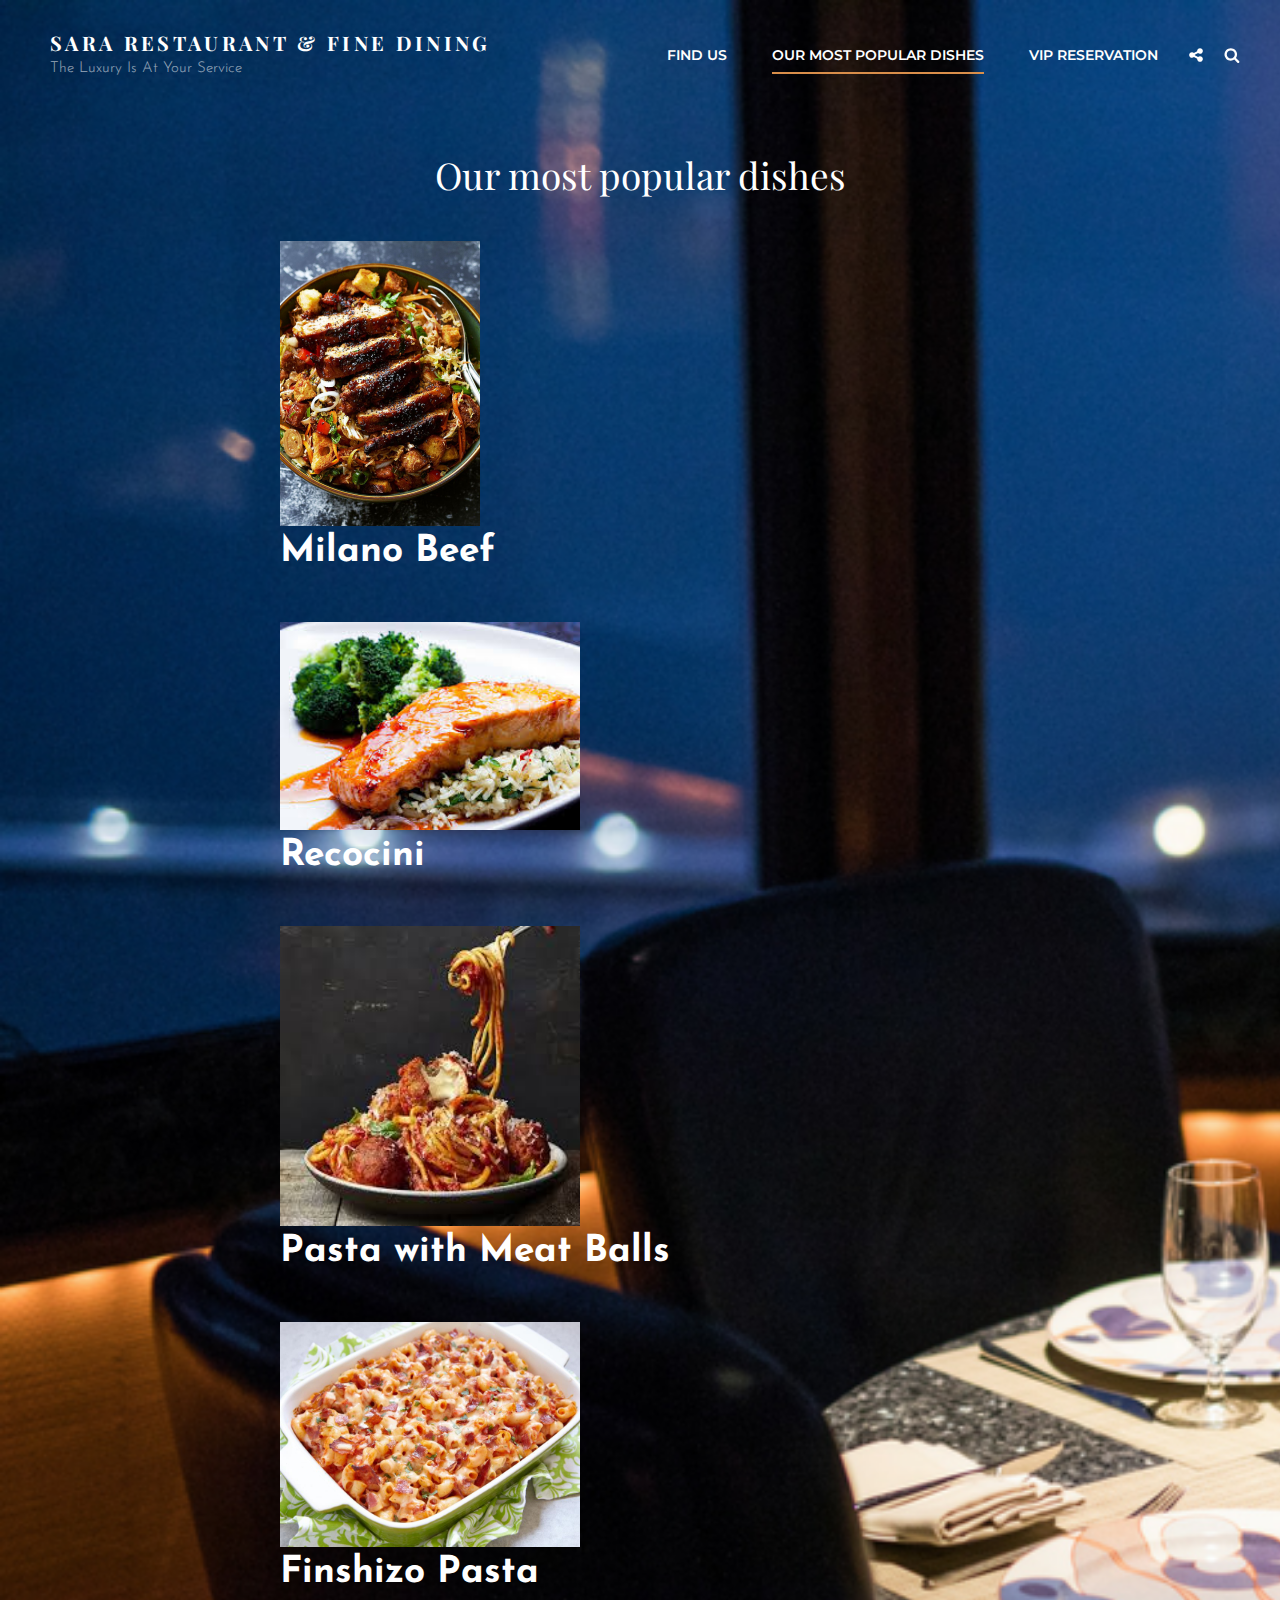
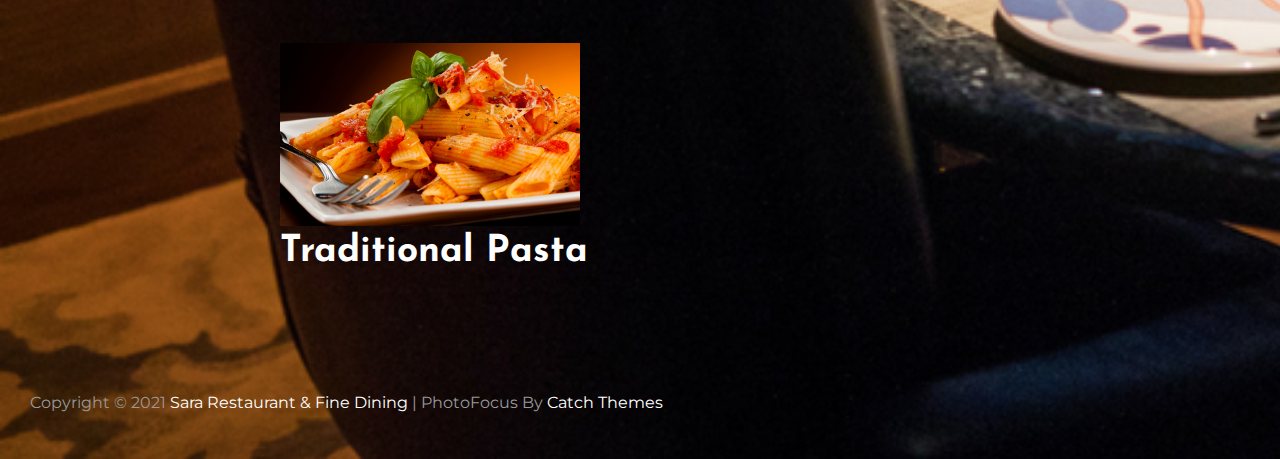
<file: vip-reservation/index.html>
<!DOCTYPE html>
<html lang="en-US">
<head>
	<meta charset="UTF-8">
	<meta name="viewport" content="width=device-width, initial-scale=1">
	<link rel="profile" href="http://gmpg.org/xfn/11">
	<script>(function(html){html.className = html.className.replace(/\bno-js\b/,'js')})(document.documentElement);</script>
<title>Our most popular dishes &#8211; Sara Restaurant &amp; Fine Dining</title>
<meta name="robots" content="max-image-preview:large">
<link rel="dns-prefetch" href="//fonts.googleapis.com">
<link rel="dns-prefetch" href="//s.w.org">
<link rel="alternate" type="application/rss+xml" title="Sara Restaurant &amp; Fine Dining &raquo; Feed" href="https://sararesturant.github.io/Sara-Restauarnt/feed/">
<link rel="alternate" type="application/rss+xml" title="Sara Restaurant &amp; Fine Dining &raquo; Comments Feed" href="https://sararesturant.github.io/Sara-Restauarnt/comments/feed/">
		<script type="text/javascript">
			window._wpemojiSettings = {"baseUrl":"https:\/\/s.w.org\/images\/core\/emoji\/13.0.1\/72x72\/","ext":".png","svgUrl":"https:\/\/s.w.org\/images\/core\/emoji\/13.0.1\/svg\/","svgExt":".svg","source":{"concatemoji":"https:\/\/sararesturant.github.io\/Sara-Restauarnt\/wp-includes\/js\/wp-emoji-release.min.js?ver=5.7.1"}};
			!function(e,a,t){var n,r,o,i=a.createElement("canvas"),p=i.getContext&&i.getContext("2d");function s(e,t){var a=String.fromCharCode;p.clearRect(0,0,i.width,i.height),p.fillText(a.apply(this,e),0,0);e=i.toDataURL();return p.clearRect(0,0,i.width,i.height),p.fillText(a.apply(this,t),0,0),e===i.toDataURL()}function c(e){var t=a.createElement("script");t.src=e,t.defer=t.type="text/javascript",a.getElementsByTagName("head")[0].appendChild(t)}for(o=Array("flag","emoji"),t.supports={everything:!0,everythingExceptFlag:!0},r=0;r<o.length;r++)t.supports[o[r]]=function(e){if(!p||!p.fillText)return!1;switch(p.textBaseline="top",p.font="600 32px Arial",e){case"flag":return s([127987,65039,8205,9895,65039],[127987,65039,8203,9895,65039])?!1:!s([55356,56826,55356,56819],[55356,56826,8203,55356,56819])&&!s([55356,57332,56128,56423,56128,56418,56128,56421,56128,56430,56128,56423,56128,56447],[55356,57332,8203,56128,56423,8203,56128,56418,8203,56128,56421,8203,56128,56430,8203,56128,56423,8203,56128,56447]);case"emoji":return!s([55357,56424,8205,55356,57212],[55357,56424,8203,55356,57212])}return!1}(o[r]),t.supports.everything=t.supports.everything&&t.supports[o[r]],"flag"!==o[r]&&(t.supports.everythingExceptFlag=t.supports.everythingExceptFlag&&t.supports[o[r]]);t.supports.everythingExceptFlag=t.supports.everythingExceptFlag&&!t.supports.flag,t.DOMReady=!1,t.readyCallback=function(){t.DOMReady=!0},t.supports.everything||(n=function(){t.readyCallback()},a.addEventListener?(a.addEventListener("DOMContentLoaded",n,!1),e.addEventListener("load",n,!1)):(e.attachEvent("onload",n),a.attachEvent("onreadystatechange",function(){"complete"===a.readyState&&t.readyCallback()})),(n=t.source||{}).concatemoji?c(n.concatemoji):n.wpemoji&&n.twemoji&&(c(n.twemoji),c(n.wpemoji)))}(window,document,window._wpemojiSettings);
		</script>
		<style type="text/css">img.wp-smiley,
img.emoji {
	display: inline !important;
	border: none !important;
	box-shadow: none !important;
	height: 1em !important;
	width: 1em !important;
	margin: 0 .07em !important;
	vertical-align: -0.1em !important;
	background: none !important;
	padding: 0 !important;
}</style>
	<link rel="stylesheet" id="wp-block-library-css" href="https://sararesturant.github.io/Sara-Restauarnt/wp-includes/css/dist/block-library/style.min.css?ver=5.7.1" type="text/css" media="all">
<link rel="stylesheet" id="wp-block-library-theme-css" href="https://sararesturant.github.io/Sara-Restauarnt/wp-includes/css/dist/block-library/theme.min.css?ver=5.7.1" type="text/css" media="all">
<link rel="stylesheet" id="photofocus-fonts-css" href="https://fonts.googleapis.com/css?family=Montserrat%3A200%2C300%2C400%2C500%2C600%2C700%2C400italic%2C700italic%7CPlayfair+Display%3A200%2C300%2C400%2C500%2C600%2C700%2C400italic%2C700italic%7CJosefin+Sans%3A200%2C300%2C400%2C500%2C600%2C700%2C400italic%2C700italic&#038;subset=latin%2Clatin-ext" type="text/css" media="all">
<link rel="stylesheet" id="photofocus-style-css" href="https://sararesturant.github.io/Sara-Restauarnt/wp-content/themes/photofocus/style.css?ver=20210430-10313" type="text/css" media="all">
<link rel="stylesheet" id="photofocus-block-style-css" href="https://sararesturant.github.io/Sara-Restauarnt/wp-content/themes/photofocus/assets/css/blocks.css?ver=1.0" type="text/css" media="all">
<!--[if lt IE 9]>
<script type='text/javascript' src='https://sararesturant.github.io/Sara-Restauarnt/wp-content/themes/photofocus/assets/js/html5.min.js?ver=3.7.3' id='photofocus-html5-js'></script>
<![endif]-->
<script type="text/javascript" src="https://sararesturant.github.io/Sara-Restauarnt/wp-includes/js/jquery/jquery.min.js?ver=3.5.1" id="jquery-core-js"></script>
<script type="text/javascript" src="https://sararesturant.github.io/Sara-Restauarnt/wp-includes/js/jquery/jquery-migrate.min.js?ver=3.3.2" id="jquery-migrate-js"></script>
<link rel="https://api.w.org/" href="https://sararesturant.github.io/Sara-Restauarnt/wp-json/">
<link rel="alternate" type="application/json" href="https://sararesturant.github.io/Sara-Restauarnt/wp-json/wp/v2/pages/63">
<link rel="EditURI" type="application/rsd+xml" title="RSD" href="https://sararesturant.github.io/Sara-Restauarnt/xmlrpc.php?rsd">
<link rel="wlwmanifest" type="application/wlwmanifest+xml" href="https://sararesturant.github.io/Sara-Restauarnt/wp-includes/wlwmanifest.xml"> 
<meta name="generator" content="WordPress 5.7.1">
<link rel="canonical" href="https://sararesturant.github.io/Sara-Restauarnt/vip-reservation/">
<link rel="shortlink" href="https://sararesturant.github.io/Sara-Restauarnt/?p=63">
<link rel="alternate" type="application/json+oembed" href="https://sararesturant.github.io/Sara-Restauarnt/wp-json/oembed/1.0/embed?url=https%3A%2F%2Fsararesturant.github.io%2FSara-Restauarnt%2Fvip-reservation%2F">
<link rel="alternate" type="text/xml+oembed" href="https://sararesturant.github.io/Sara-Restauarnt/wp-json/oembed/1.0/embed?url=https%3A%2F%2Fsararesturant.github.io%2FSara-Restauarnt%2Fvip-reservation%2F&#038;format=xml">
<style type="text/css" id="custom-background-css">body.custom-background { background-image: url("https://sararesturant.github.io/Sara-Restauarnt/wp-content/uploads/2021/04/Beverlys-at-The-Coeur-dAlene-Resort-in-Coeur-dAlene-ID-Owners-Dining-Room-DiRoNA-Awarded-Restaurant.png"); background-position: left top; background-size: cover; background-repeat: no-repeat; background-attachment: scroll; }</style>
	</head>

<body class="page-template-default page page-id-63 custom-background wp-embed-responsive ect-post custom-background-image fluid-layout navigation-default no-sidebar content-width-layout excerpt has-header-image">


<div id="page" class="site">
	<a class="skip-link screen-reader-text" href="#content">Skip to content</a>

	<header id="masthead" class="site-header featured-image">
		<div class="site-header-main">
			<div class="wrapper">
				
<div class="site-branding">
	
	<div class="site-identity">
					<p class="site-title"><a href="https://sararesturant.github.io/Sara-Restauarnt/" rel="home">Sara Restaurant &amp; Fine Dining</a></p>
					<p class="site-description">The Luxury is At Your Service</p>
			</div>
<!-- .site-branding-text-->
</div>
<!-- .site-branding -->

					<div id="site-header-menu" class="site-header-menu">
		<div id="primary-menu-wrapper" class="menu-wrapper">
			<div class="menu-toggle-wrapper">
				<button id="menu-toggle" class="menu-toggle" aria-controls="top-menu" aria-expanded="false"><svg class="icon icon-bars" aria-hidden="true" role="img"> <use href="#icon-bars" xlink:href="#icon-bars"></use> </svg><svg class="icon icon-close" aria-hidden="true" role="img"> <use href="#icon-close" xlink:href="#icon-close"></use> </svg><span class="menu-label">Menu</span></button>
			</div>
<!-- .menu-toggle-wrapper -->

			<div class="menu-inside-wrapper">
				
					<nav id="site-navigation" class="main-navigation" role="navigation" aria-label="Primary Menu">
						<ul id="primary-menu" class="menu nav-menu">
<li id="menu-item-71" class="menu-item menu-item-type-post_type menu-item-object-page menu-item-71"><a href="https://sararesturant.github.io/Sara-Restauarnt/find-us/">Find Us</a></li>
<li id="menu-item-72" class="menu-item menu-item-type-post_type menu-item-object-page current-menu-item page_item page-item-63 current_page_item menu-item-72"><a href="https://sararesturant.github.io/Sara-Restauarnt/vip-reservation/" aria-current="page">Our most popular dishes</a></li>
<li id="menu-item-73" class="menu-item menu-item-type-post_type menu-item-object-page menu-item-73"><a href="https://sararesturant.github.io/Sara-Restauarnt/contact-us/">VIP Reservation</a></li>
</ul>
				
					</nav><!-- .main-navigation -->

				<div class="mobile-social-search">

					<div class="search-container">
						

<form role="search" method="get" class="search-form" action="https://sararesturant.github.io/Sara-Restauarnt/">
	<label for="search-form-608ca73bf0381">
		<span class="screen-reader-text">Search for:</span>
		<input type="search" id="search-form-608ca73bf0381" class="search-field" placeholder="Search" value="" name="s">
	</label>

	<button type="submit" class="search-submit"><svg class="icon icon-search" aria-hidden="true" role="img"> <use href="#icon-search" xlink:href="#icon-search"></use> </svg><span class="screen-reader-text">Search</span></button>
</form>
					</div>

											<div id="header-menu-social" class="menu-social">	<nav class="social-navigation" role="navigation" aria-label="Social Menu">
		<div class="menu-social-container"><ul id="menu-menu" class="social-links-menu">
<li class="menu-item menu-item-type-post_type menu-item-object-page menu-item-71"><a href="https://sararesturant.github.io/Sara-Restauarnt/find-us/"><span class="screen-reader-text">Find Us</span><svg class="icon icon-chain" aria-hidden="true" role="img"> <use href="#icon-chain" xlink:href="#icon-chain"></use> </svg></a></li>
<li class="menu-item menu-item-type-post_type menu-item-object-page current-menu-item page_item page-item-63 current_page_item menu-item-72"><a href="https://sararesturant.github.io/Sara-Restauarnt/vip-reservation/" aria-current="page"><span class="screen-reader-text">Our most popular dishes</span><svg class="icon icon-chain" aria-hidden="true" role="img"> <use href="#icon-chain" xlink:href="#icon-chain"></use> </svg></a></li>
<li class="menu-item menu-item-type-post_type menu-item-object-page menu-item-73"><a href="https://sararesturant.github.io/Sara-Restauarnt/contact-us/"><span class="screen-reader-text">VIP Reservation</span><svg class="icon icon-chain" aria-hidden="true" role="img"> <use href="#icon-chain" xlink:href="#icon-chain"></use> </svg></a></li>
</ul></div>	</nav><!-- .social-navigation -->
</div>
					
				</div>
<!-- .mobile-social-search -->
			</div>
<!-- .menu-inside-wrapper -->
		</div>
<!-- #primary-menu-wrapper.menu-wrapper -->

				<div id="social-menu-wrapper" class="menu-wrapper">
			<div class="menu-toggle-wrapper">
				<button id="share-toggle" class="menu-toggle toggle-top share-toggle" aria-controls="top-menu" aria-expanded="false"><svg class="icon icon-share" aria-hidden="true" role="img"> <use href="#icon-share" xlink:href="#icon-share"></use> </svg><svg class="icon icon-close" aria-hidden="true" role="img"> <use href="#icon-close" xlink:href="#icon-close"></use> </svg><span class="share-label screen-reader-text">Social Share</span></button>

			</div>
<!-- .menu-toggle-wrapper -->

			<div class="menu-inside-wrapper">
					<nav class="social-navigation" role="navigation" aria-label="Social Menu">
		<div class="menu-social-container"><ul id="menu-menu-1" class="social-links-menu">
<li class="menu-item menu-item-type-post_type menu-item-object-page menu-item-71"><a href="https://sararesturant.github.io/Sara-Restauarnt/find-us/"><span class="screen-reader-text">Find Us</span><svg class="icon icon-chain" aria-hidden="true" role="img"> <use href="#icon-chain" xlink:href="#icon-chain"></use> </svg></a></li>
<li class="menu-item menu-item-type-post_type menu-item-object-page current-menu-item page_item page-item-63 current_page_item menu-item-72"><a href="https://sararesturant.github.io/Sara-Restauarnt/vip-reservation/" aria-current="page"><span class="screen-reader-text">Our most popular dishes</span><svg class="icon icon-chain" aria-hidden="true" role="img"> <use href="#icon-chain" xlink:href="#icon-chain"></use> </svg></a></li>
<li class="menu-item menu-item-type-post_type menu-item-object-page menu-item-73"><a href="https://sararesturant.github.io/Sara-Restauarnt/contact-us/"><span class="screen-reader-text">VIP Reservation</span><svg class="icon icon-chain" aria-hidden="true" role="img"> <use href="#icon-chain" xlink:href="#icon-chain"></use> </svg></a></li>
</ul></div>	</nav><!-- .social-navigation -->
			</div>
<!-- .menu-inside-wrapper -->
		</div>
<!-- .menu-wrapper -->
		
		<div id="primary-search-wrapper" class="menu-wrapper">
			<div class="menu-toggle-wrapper">
				<button id="search-toggle" class="menu-toggle search-toggle"><svg class="icon icon-search" aria-hidden="true" role="img"> <use href="#icon-search" xlink:href="#icon-search"></use> </svg><svg class="icon icon-close" aria-hidden="true" role="img"> <use href="#icon-close" xlink:href="#icon-close"></use> </svg><span class="screen-reader-text">Search</span></button>
			</div>
<!-- .menu-toggle-wrapper -->

			<div class="menu-inside-wrapper">
				<div class="search-container">
					

<form role="search" method="get" class="search-form" action="https://sararesturant.github.io/Sara-Restauarnt/">
	<label for="search-form-608ca73bf200c">
		<span class="screen-reader-text">Search for:</span>
		<input type="search" id="search-form-608ca73bf200c" class="search-field" placeholder="Search" value="" name="s">
	</label>

	<button type="submit" class="search-submit"><svg class="icon icon-search" aria-hidden="true" role="img"> <use href="#icon-search" xlink:href="#icon-search"></use> </svg><span class="screen-reader-text">Search</span></button>
</form>
				</div>
			</div>
<!-- .menu-inside-wrapper -->
		</div>
<!-- #social-search-wrapper.menu-wrapper -->
	</div>
<!-- .site-header-menu -->
			</div>
<!-- .wrapper -->
		</div>
<!-- .site-header-main -->
	</header><!-- #masthead -->

	
	




	<div id="content" class="site-content section">
		<div class="wrapper">

	<div id="primary" class="content-area">
		<main id="main" class="site-main">
			
<article id="post-63" class="post-63 page type-page status-publish hentry">
			<header class="entry-header">
			<h1 class="entry-title section-title">Our most popular dishes</h1>		</header><!-- .entry-header -->
		<!-- Page/Post Single Image Disabled or No Image set in Post Thumbnail -->
	<div class="entry-content">

		
<h2>
<img loading="lazy" width="800" height="1140" class="wp-image-92" style="width: 200px;" src="https://sararesturant.github.io/Sara-Restauarnt/wp-content/uploads/2021/05/best-Grilled-Chicken-Salad-.jpg" alt="" srcset="https://sararesturant.github.io/Sara-Restauarnt/wp-content/uploads/2021/05/best-Grilled-Chicken-Salad-.jpg 800w, https://sararesturant.github.io/Sara-Restauarnt/wp-content/uploads/2021/05/best-Grilled-Chicken-Salad--211x300.jpg 211w, https://sararesturant.github.io/Sara-Restauarnt/wp-content/uploads/2021/05/best-Grilled-Chicken-Salad--719x1024.jpg 719w, https://sararesturant.github.io/Sara-Restauarnt/wp-content/uploads/2021/05/best-Grilled-Chicken-Salad--768x1094.jpg 768w" sizes="(max-width: 800px) 100vw, 800px">   Milano Beef </h2>



<h2>
<img loading="lazy" width="270" height="187" class="wp-image-90" style="width: 300px;" src="https://sararesturant.github.io/Sara-Restauarnt/wp-content/uploads/2021/05/images.jpeg" alt=""> Recocini </h2>



<h2>
<img loading="lazy" width="225" height="225" class="wp-image-89" style="width: 300px;" src="https://sararesturant.github.io/Sara-Restauarnt/wp-content/uploads/2021/05/images-1.jpeg" alt="" srcset="https://sararesturant.github.io/Sara-Restauarnt/wp-content/uploads/2021/05/images-1.jpeg 225w, https://sararesturant.github.io/Sara-Restauarnt/wp-content/uploads/2021/05/images-1-150x150.jpeg 150w, https://sararesturant.github.io/Sara-Restauarnt/wp-content/uploads/2021/05/images-1-140x140.jpeg 140w, https://sararesturant.github.io/Sara-Restauarnt/wp-content/uploads/2021/05/images-1-50x50.jpeg 50w, https://sararesturant.github.io/Sara-Restauarnt/wp-content/uploads/2021/05/images-1-80x80.jpeg 80w" sizes="(max-width: 225px) 100vw, 225px"> Pasta with Meat Balls</h2>



<h2>
<img loading="lazy" width="800" height="600" class="wp-image-88" style="width: 300px;" src="https://sararesturant.github.io/Sara-Restauarnt/wp-content/uploads/2021/05/istock-602301816.jpg" alt="" srcset="https://sararesturant.github.io/Sara-Restauarnt/wp-content/uploads/2021/05/istock-602301816.jpg 800w, https://sararesturant.github.io/Sara-Restauarnt/wp-content/uploads/2021/05/istock-602301816-300x225.jpg 300w, https://sararesturant.github.io/Sara-Restauarnt/wp-content/uploads/2021/05/istock-602301816-768x576.jpg 768w, https://sararesturant.github.io/Sara-Restauarnt/wp-content/uploads/2021/05/istock-602301816-124x93.jpg 124w" sizes="(max-width: 800px) 100vw, 800px"> Finshizo Pasta</h2>



<h2>
<img loading="lazy" width="900" height="550" class="wp-image-91" style="width: 300px;" src="https://sararesturant.github.io/Sara-Restauarnt/wp-content/uploads/2021/05/default-pasta.jpg" alt="" srcset="https://sararesturant.github.io/Sara-Restauarnt/wp-content/uploads/2021/05/default-pasta.jpg 900w, https://sararesturant.github.io/Sara-Restauarnt/wp-content/uploads/2021/05/default-pasta-300x183.jpg 300w, https://sararesturant.github.io/Sara-Restauarnt/wp-content/uploads/2021/05/default-pasta-768x469.jpg 768w" sizes="(max-width: 900px) 100vw, 900px"> Traditional Pasta</h2>



<p></p>
	</div>
<!-- .entry-content -->

	</article><!-- #post-63 -->
		</main><!-- #main -->
	</div>
<!-- #primary -->

		</div>
<!-- .wrapper -->
	</div>
<!-- #content -->

	

	<footer id="colophon" class="site-footer">
		
		

		<div id="site-generator">
			
			
<div class="site-info">Copyright &copy; 2021 <a href="https://sararesturant.github.io/Sara-Restauarnt/">Sara Restaurant &amp; Fine Dining</a> <span class="sep"> | </span>PhotoFocus&nbsp;by&nbsp;<a target="_blank" href="https://catchthemes.com/">Catch Themes</a>
</div>
<!-- .site-info -->		</div>
<!-- #site-generator -->
	</footer><!-- #colophon -->
</div>
<!-- #page -->

<script type="text/javascript" src="https://sararesturant.github.io/Sara-Restauarnt/wp-content/themes/photofocus/assets/js/skip-link-focus-fix.min.js?ver=201800703" id="photofocus-skip-link-focus-fix-js"></script>
<script type="text/javascript" id="photofocus-script-js-extra">
/* <![CDATA[ */
var photoFocusOptions = {"screenReaderText":{"expand":"expand child menu","collapse":"collapse child menu","icon":"<svg class=\"icon icon-angle-down\" aria-hidden=\"true\" role=\"img\"> <use href=\"#icon-angle-down\" xlink:href=\"#icon-angle-down\"><\/use> <span class=\"svg-fallback icon-angle-down\"><\/span><\/svg>"},"iconNavPrev":"<svg class=\"icon icon-angle-left\" aria-hidden=\"true\" role=\"img\"> <use href=\"#icon-angle-left\" xlink:href=\"#icon-angle-left\"><\/use> <span class=\"svg-fallback icon-angle-left\"><\/span><\/svg>","iconNavNext":"<svg class=\"icon icon-angle-right\" aria-hidden=\"true\" role=\"img\"> <use href=\"#icon-angle-right\" xlink:href=\"#icon-angle-right\"><\/use> <span class=\"svg-fallback icon-angle-right\"><\/span><\/svg>","rtl":"","dropdownIcon":"<svg class=\"icon icon-angle-down\" aria-hidden=\"true\" role=\"img\"> <use href=\"#icon-angle-down\" xlink:href=\"#icon-angle-down\"><\/use> <span class=\"svg-fallback icon-angle-down\"><\/span><\/svg>"};
/* ]]> */
</script>
<script type="text/javascript" src="https://sararesturant.github.io/Sara-Restauarnt/wp-content/themes/photofocus/assets/js/functions.min.js?ver=201800703" id="photofocus-script-js"></script>
<script type="text/javascript" src="https://sararesturant.github.io/Sara-Restauarnt/wp-includes/js/wp-embed.min.js?ver=5.7.1" id="wp-embed-js"></script>
<svg style="position: absolute; width: 0; height: 0; overflow: hidden;" version="1.1" xmlns="http://www.w3.org/2000/svg" xmlns:xlink="http://www.w3.org/1999/xlink">
<defs>
<symbol id="icon-behance" viewbox="0 0 37 32">
<path class="path1" d="M33 6.054h-9.125v2.214h9.125v-2.214zM28.5 13.661q-1.607 0-2.607 0.938t-1.107 2.545h7.286q-0.321-3.482-3.571-3.482zM28.786 24.107q1.125 0 2.179-0.571t1.357-1.554h3.946q-1.786 5.482-7.625 5.482-3.821 0-6.080-2.357t-2.259-6.196q0-3.714 2.33-6.17t6.009-2.455q2.464 0 4.295 1.214t2.732 3.196 0.902 4.429q0 0.304-0.036 0.839h-11.75q0 1.982 1.027 3.063t2.973 1.080zM4.946 23.214h5.286q3.661 0 3.661-2.982 0-3.214-3.554-3.214h-5.393v6.196zM4.946 13.625h5.018q1.393 0 2.205-0.652t0.813-2.027q0-2.571-3.393-2.571h-4.643v5.25zM0 4.536h10.607q1.554 0 2.768 0.25t2.259 0.848 1.607 1.723 0.563 2.75q0 3.232-3.071 4.696 2.036 0.571 3.071 2.054t1.036 3.643q0 1.339-0.438 2.438t-1.179 1.848-1.759 1.268-2.161 0.75-2.393 0.232h-10.911v-22.5z"></path>
</symbol>
<symbol id="icon-deviantart" viewbox="0 0 18 32">
<path class="path1" d="M18.286 5.411l-5.411 10.393 0.429 0.554h4.982v7.411h-9.054l-0.786 0.536-2.536 4.875-0.536 0.536h-5.375v-5.411l5.411-10.411-0.429-0.536h-4.982v-7.411h9.054l0.786-0.536 2.536-4.875 0.536-0.536h5.375v5.411z"></path>
</symbol>
<symbol id="icon-medium" viewbox="0 0 32 32">
<path class="path1" d="M10.661 7.518v20.946q0 0.446-0.223 0.759t-0.652 0.313q-0.304 0-0.589-0.143l-8.304-4.161q-0.375-0.179-0.634-0.598t-0.259-0.83v-20.357q0-0.357 0.179-0.607t0.518-0.25q0.25 0 0.786 0.268l9.125 4.571q0.054 0.054 0.054 0.089zM11.804 9.321l9.536 15.464-9.536-4.75v-10.714zM32 9.643v18.821q0 0.446-0.25 0.723t-0.679 0.277-0.839-0.232l-7.875-3.929zM31.946 7.5q0 0.054-4.58 7.491t-5.366 8.705l-6.964-11.321 5.786-9.411q0.304-0.5 0.929-0.5 0.25 0 0.464 0.107l9.661 4.821q0.071 0.036 0.071 0.107z"></path>
</symbol>
<symbol id="icon-slideshare" viewbox="0 0 32 32">
<path class="path1" d="M15.589 13.214q0 1.482-1.134 2.545t-2.723 1.063-2.723-1.063-1.134-2.545q0-1.5 1.134-2.554t2.723-1.054 2.723 1.054 1.134 2.554zM24.554 13.214q0 1.482-1.125 2.545t-2.732 1.063q-1.589 0-2.723-1.063t-1.134-2.545q0-1.5 1.134-2.554t2.723-1.054q1.607 0 2.732 1.054t1.125 2.554zM28.571 16.429v-11.911q0-1.554-0.571-2.205t-1.982-0.652h-19.857q-1.482 0-2.009 0.607t-0.527 2.25v12.018q0.768 0.411 1.58 0.714t1.446 0.5 1.446 0.33 1.268 0.196 1.25 0.071 1.045 0.009 1.009-0.036 0.795-0.036q1.214-0.018 1.696 0.482 0.107 0.107 0.179 0.161 0.464 0.446 1.089 0.911 0.125-1.625 2.107-1.554 0.089 0 0.652 0.027t0.768 0.036 0.813 0.018 0.946-0.018 0.973-0.080 1.089-0.152 1.107-0.241 1.196-0.348 1.205-0.482 1.286-0.616zM31.482 16.339q-2.161 2.661-6.643 4.5 1.5 5.089-0.411 8.304-1.179 2.018-3.268 2.643-1.857 0.571-3.25-0.268-1.536-0.911-1.464-2.929l-0.018-5.821v-0.018q-0.143-0.036-0.438-0.107t-0.42-0.089l-0.018 6.036q0.071 2.036-1.482 2.929-1.411 0.839-3.268 0.268-2.089-0.643-3.25-2.679-1.875-3.214-0.393-8.268-4.482-1.839-6.643-4.5-0.446-0.661-0.071-1.125t1.071 0.018q0.054 0.036 0.196 0.125t0.196 0.143v-12.393q0-1.286 0.839-2.196t2.036-0.911h22.446q1.196 0 2.036 0.911t0.839 2.196v12.393l0.375-0.268q0.696-0.482 1.071-0.018t-0.071 1.125z"></path>
</symbol>
<symbol id="icon-snapchat-ghost" viewbox="0 0 30 32">
<path class="path1" d="M15.143 2.286q2.393-0.018 4.295 1.223t2.92 3.438q0.482 1.036 0.482 3.196 0 0.839-0.161 3.411 0.25 0.125 0.5 0.125 0.321 0 0.911-0.241t0.911-0.241q0.518 0 1 0.321t0.482 0.821q0 0.571-0.563 0.964t-1.232 0.563-1.232 0.518-0.563 0.848q0 0.268 0.214 0.768 0.661 1.464 1.83 2.679t2.58 1.804q0.5 0.214 1.429 0.411 0.5 0.107 0.5 0.625 0 1.25-3.911 1.839-0.125 0.196-0.196 0.696t-0.25 0.83-0.589 0.33q-0.357 0-1.107-0.116t-1.143-0.116q-0.661 0-1.107 0.089-0.571 0.089-1.125 0.402t-1.036 0.679-1.036 0.723-1.357 0.598-1.768 0.241q-0.929 0-1.723-0.241t-1.339-0.598-1.027-0.723-1.036-0.679-1.107-0.402q-0.464-0.089-1.125-0.089-0.429 0-1.17 0.134t-1.045 0.134q-0.446 0-0.625-0.33t-0.25-0.848-0.196-0.714q-3.911-0.589-3.911-1.839 0-0.518 0.5-0.625 0.929-0.196 1.429-0.411 1.393-0.571 2.58-1.804t1.83-2.679q0.214-0.5 0.214-0.768 0-0.5-0.563-0.848t-1.241-0.527-1.241-0.563-0.563-0.938q0-0.482 0.464-0.813t0.982-0.33q0.268 0 0.857 0.232t0.946 0.232q0.321 0 0.571-0.125-0.161-2.536-0.161-3.393 0-2.179 0.482-3.214 1.143-2.446 3.071-3.536t4.714-1.125z"></path>
</symbol>
<symbol id="icon-yelp" viewbox="0 0 27 32">
<path class="path1" d="M13.804 23.554v2.268q-0.018 5.214-0.107 5.446-0.214 0.571-0.911 0.714-0.964 0.161-3.241-0.679t-2.902-1.589q-0.232-0.268-0.304-0.643-0.018-0.214 0.071-0.464 0.071-0.179 0.607-0.839t3.232-3.857q0.018 0 1.071-1.25 0.268-0.339 0.705-0.438t0.884 0.063q0.429 0.179 0.67 0.518t0.223 0.75zM11.143 19.071q-0.054 0.982-0.929 1.25l-2.143 0.696q-4.911 1.571-5.214 1.571-0.625-0.036-0.964-0.643-0.214-0.446-0.304-1.339-0.143-1.357 0.018-2.973t0.536-2.223 1-0.571q0.232 0 3.607 1.375 1.25 0.518 2.054 0.839l1.5 0.607q0.411 0.161 0.634 0.545t0.205 0.866zM25.893 24.375q-0.125 0.964-1.634 2.875t-2.42 2.268q-0.661 0.25-1.125-0.125-0.25-0.179-3.286-5.125l-0.839-1.375q-0.25-0.375-0.205-0.821t0.348-0.821q0.625-0.768 1.482-0.464 0.018 0.018 2.125 0.714 3.625 1.179 4.321 1.42t0.839 0.366q0.5 0.393 0.393 1.089zM13.893 13.089q0.089 1.821-0.964 2.179-1.036 0.304-2.036-1.268l-6.75-10.679q-0.143-0.625 0.339-1.107 0.732-0.768 3.705-1.598t4.009-0.563q0.714 0.179 0.875 0.804 0.054 0.321 0.393 5.455t0.429 6.777zM25.714 15.018q0.054 0.696-0.464 1.054-0.268 0.179-5.875 1.536-1.196 0.268-1.625 0.411l0.018-0.036q-0.411 0.107-0.821-0.071t-0.661-0.571q-0.536-0.839 0-1.554 0.018-0.018 1.339-1.821 2.232-3.054 2.679-3.643t0.607-0.696q0.5-0.339 1.161-0.036 0.857 0.411 2.196 2.384t1.446 2.991v0.054z"></path>
</symbol>
<symbol id="icon-vine" viewbox="0 0 27 32">
<path class="path1" d="M26.732 14.768v3.536q-1.804 0.411-3.536 0.411-1.161 2.429-2.955 4.839t-3.241 3.848-2.286 1.902q-1.429 0.804-2.893-0.054-0.5-0.304-1.080-0.777t-1.518-1.491-1.83-2.295-1.92-3.286-1.884-4.357-1.634-5.616-1.259-6.964h5.054q0.464 3.893 1.25 7.116t1.866 5.661 2.17 4.205 2.5 3.482q3.018-3.018 5.125-7.25-2.536-1.286-3.982-3.929t-1.446-5.946q0-3.429 1.857-5.616t5.071-2.188q3.179 0 4.875 1.884t1.696 5.313q0 2.839-1.036 5.107-0.125 0.018-0.348 0.054t-0.821 0.036-1.125-0.107-1.107-0.455-0.902-0.92q0.554-1.839 0.554-3.286 0-1.554-0.518-2.357t-1.411-0.804q-0.946 0-1.518 0.884t-0.571 2.509q0 3.321 1.875 5.241t4.768 1.92q1.107 0 2.161-0.25z"></path>
</symbol>
<symbol id="icon-vk" viewbox="0 0 35 32">
<path class="path1" d="M34.232 9.286q0.411 1.143-2.679 5.25-0.429 0.571-1.161 1.518-1.393 1.786-1.607 2.339-0.304 0.732 0.25 1.446 0.304 0.375 1.446 1.464h0.018l0.071 0.071q2.518 2.339 3.411 3.946 0.054 0.089 0.116 0.223t0.125 0.473-0.009 0.607-0.446 0.491-1.054 0.223l-4.571 0.071q-0.429 0.089-1-0.089t-0.929-0.393l-0.357-0.214q-0.536-0.375-1.25-1.143t-1.223-1.384-1.089-1.036-1.009-0.277q-0.054 0.018-0.143 0.063t-0.304 0.259-0.384 0.527-0.304 0.929-0.116 1.384q0 0.268-0.063 0.491t-0.134 0.33l-0.071 0.089q-0.321 0.339-0.946 0.393h-2.054q-1.268 0.071-2.607-0.295t-2.348-0.946-1.839-1.179-1.259-1.027l-0.446-0.429q-0.179-0.179-0.491-0.536t-1.277-1.625-1.893-2.696-2.188-3.768-2.33-4.857q-0.107-0.286-0.107-0.482t0.054-0.286l0.071-0.107q0.268-0.339 1.018-0.339l4.893-0.036q0.214 0.036 0.411 0.116t0.286 0.152l0.089 0.054q0.286 0.196 0.429 0.571 0.357 0.893 0.821 1.848t0.732 1.455l0.286 0.518q0.518 1.071 1 1.857t0.866 1.223 0.741 0.688 0.607 0.25 0.482-0.089q0.036-0.018 0.089-0.089t0.214-0.393 0.241-0.839 0.17-1.446 0-2.232q-0.036-0.714-0.161-1.304t-0.25-0.821l-0.107-0.214q-0.446-0.607-1.518-0.768-0.232-0.036 0.089-0.429 0.304-0.339 0.679-0.536 0.946-0.464 4.268-0.429 1.464 0.018 2.411 0.232 0.357 0.089 0.598 0.241t0.366 0.429 0.188 0.571 0.063 0.813-0.018 0.982-0.045 1.259-0.027 1.473q0 0.196-0.018 0.75t-0.009 0.857 0.063 0.723 0.205 0.696 0.402 0.438q0.143 0.036 0.304 0.071t0.464-0.196 0.679-0.616 0.929-1.196 1.214-1.92q1.071-1.857 1.911-4.018 0.071-0.179 0.179-0.313t0.196-0.188l0.071-0.054 0.089-0.045t0.232-0.054 0.357-0.009l5.143-0.036q0.696-0.089 1.143 0.045t0.554 0.295z"></path>
</symbol>
<symbol id="icon-search" viewbox="0 0 30 32">
<path class="path1" d="M20.571 14.857q0-3.304-2.348-5.652t-5.652-2.348-5.652 2.348-2.348 5.652 2.348 5.652 5.652 2.348 5.652-2.348 2.348-5.652zM29.714 29.714q0 0.929-0.679 1.607t-1.607 0.679q-0.964 0-1.607-0.679l-6.125-6.107q-3.196 2.214-7.125 2.214-2.554 0-4.884-0.991t-4.018-2.679-2.679-4.018-0.991-4.884 0.991-4.884 2.679-4.018 4.018-2.679 4.884-0.991 4.884 0.991 4.018 2.679 2.679 4.018 0.991 4.884q0 3.929-2.214 7.125l6.125 6.125q0.661 0.661 0.661 1.607z"></path>
</symbol>
<symbol id="icon-envelope-o" viewbox="0 0 1792 1792">
<path d="M1664 1504v-768q-32 36-69 66-268 206-426 338-51 43-83 67t-86.5 48.5-102.5 24.5h-2q-48 0-102.5-24.5t-86.5-48.5-83-67q-158-132-426-338-37-30-69-66v768q0 13 9.5 22.5t22.5 9.5h1472q13 0 22.5-9.5t9.5-22.5zm0-1051v-24.5l-.5-13-3-12.5-5.5-9-9-7.5-14-2.5h-1472q-13 0-22.5 9.5t-9.5 22.5q0 168 147 284 193 152 401 317 6 5 35 29.5t46 37.5 44.5 31.5 50.5 27.5 43 9h2q20 0 43-9t50.5-27.5 44.5-31.5 46-37.5 35-29.5q208-165 401-317 54-43 100.5-115.5t46.5-131.5zm128-37v1088q0 66-47 113t-113 47h-1472q-66 0-113-47t-47-113v-1088q0-66 47-113t113-47h1472q66 0 113 47t47 113z"></path>
</symbol>
<symbol id="icon-close" viewbox="0 0 25 32">
<path class="path1" d="M23.179 23.607q0 0.714-0.5 1.214l-2.429 2.429q-0.5 0.5-1.214 0.5t-1.214-0.5l-5.25-5.25-5.25 5.25q-0.5 0.5-1.214 0.5t-1.214-0.5l-2.429-2.429q-0.5-0.5-0.5-1.214t0.5-1.214l5.25-5.25-5.25-5.25q-0.5-0.5-0.5-1.214t0.5-1.214l2.429-2.429q0.5-0.5 1.214-0.5t1.214 0.5l5.25 5.25 5.25-5.25q0.5-0.5 1.214-0.5t1.214 0.5l2.429 2.429q0.5 0.5 0.5 1.214t-0.5 1.214l-5.25 5.25 5.25 5.25q0.5 0.5 0.5 1.214z"></path>
</symbol>
<symbol id="icon-angle-left" viewbox="0 0 1792 1792">
<path class="path1" d="M1203 544q0 13-10 23l-393 393 393 393q10 10 10 23t-10 23l-50 50q-10 10-23 10t-23-10l-466-466q-10-10-10-23t10-23l466-466q10-10 23-10t23 10l50 50q10 10 10 23z"></path>
</symbol>
<symbol id="icon-angle-right" viewbox="0 0 1792 1792">
<path class="path1" d="M1171 960q0 13-10 23l-466 466q-10 10-23 10t-23-10l-50-50q-10-10-10-23t10-23l393-393-393-393q-10-10-10-23t10-23l50-50q10-10 23-10t23 10l466 466q10 10 10 23z"></path>
</symbol>
<symbol id="icon-angle-down" viewbox="0 0 21 32">
<path class="path1" d="M19.196 13.143q0 0.232-0.179 0.411l-8.321 8.321q-0.179 0.179-0.411 0.179t-0.411-0.179l-8.321-8.321q-0.179-0.179-0.179-0.411t0.179-0.411l0.893-0.893q0.179-0.179 0.411-0.179t0.411 0.179l7.018 7.018 7.018-7.018q0.179-0.179 0.411-0.179t0.411 0.179l0.893 0.893q0.179 0.179 0.179 0.411z"></path>
</symbol>
<symbol id="icon-folder-open" viewbox="0 0 34 32">
<path class="path1" d="M33.554 17q0 0.554-0.554 1.179l-6 7.071q-0.768 0.911-2.152 1.545t-2.563 0.634h-19.429q-0.607 0-1.080-0.232t-0.473-0.768q0-0.554 0.554-1.179l6-7.071q0.768-0.911 2.152-1.545t2.563-0.634h19.429q0.607 0 1.080 0.232t0.473 0.768zM27.429 10.857v2.857h-14.857q-1.679 0-3.518 0.848t-2.929 2.134l-6.107 7.179q0-0.071-0.009-0.223t-0.009-0.223v-17.143q0-1.643 1.179-2.821t2.821-1.179h5.714q1.643 0 2.821 1.179t1.179 2.821v0.571h9.714q1.643 0 2.821 1.179t1.179 2.821z"></path>
</symbol>
<symbol id="icon-twitter" viewbox="0 0 30 32">
<path class="path1" d="M28.929 7.286q-1.196 1.75-2.893 2.982 0.018 0.25 0.018 0.75 0 2.321-0.679 4.634t-2.063 4.437-3.295 3.759-4.607 2.607-5.768 0.973q-4.839 0-8.857-2.589 0.625 0.071 1.393 0.071 4.018 0 7.161-2.464-1.875-0.036-3.357-1.152t-2.036-2.848q0.589 0.089 1.089 0.089 0.768 0 1.518-0.196-2-0.411-3.313-1.991t-1.313-3.67v-0.071q1.214 0.679 2.607 0.732-1.179-0.786-1.875-2.054t-0.696-2.75q0-1.571 0.786-2.911 2.161 2.661 5.259 4.259t6.634 1.777q-0.143-0.679-0.143-1.321 0-2.393 1.688-4.080t4.080-1.688q2.5 0 4.214 1.821 1.946-0.375 3.661-1.393-0.661 2.054-2.536 3.179 1.661-0.179 3.321-0.893z"></path>
</symbol>
<symbol id="icon-facebook" viewbox="0 0 19 32">
<path class="path1" d="M17.125 0.214v4.714h-2.804q-1.536 0-2.071 0.643t-0.536 1.929v3.375h5.232l-0.696 5.286h-4.536v13.554h-5.464v-13.554h-4.554v-5.286h4.554v-3.893q0-3.321 1.857-5.152t4.946-1.83q2.625 0 4.071 0.214z"></path>
</symbol>
<symbol id="icon-github" viewbox="0 0 27 32">
<path class="path1" d="M13.714 2.286q3.732 0 6.884 1.839t4.991 4.991 1.839 6.884q0 4.482-2.616 8.063t-6.759 4.955q-0.482 0.089-0.714-0.125t-0.232-0.536q0-0.054 0.009-1.366t0.009-2.402q0-1.732-0.929-2.536 1.018-0.107 1.83-0.321t1.679-0.696 1.446-1.188 0.946-1.875 0.366-2.688q0-2.125-1.411-3.679 0.661-1.625-0.143-3.643-0.5-0.161-1.446 0.196t-1.643 0.786l-0.679 0.429q-1.661-0.464-3.429-0.464t-3.429 0.464q-0.286-0.196-0.759-0.482t-1.491-0.688-1.518-0.241q-0.804 2.018-0.143 3.643-1.411 1.554-1.411 3.679 0 1.518 0.366 2.679t0.938 1.875 1.438 1.196 1.679 0.696 1.83 0.321q-0.696 0.643-0.875 1.839-0.375 0.179-0.804 0.268t-1.018 0.089-1.17-0.384-0.991-1.116q-0.339-0.571-0.866-0.929t-0.884-0.429l-0.357-0.054q-0.375 0-0.518 0.080t-0.089 0.205 0.161 0.25 0.232 0.214l0.125 0.089q0.393 0.179 0.777 0.679t0.563 0.911l0.179 0.411q0.232 0.679 0.786 1.098t1.196 0.536 1.241 0.125 0.991-0.063l0.411-0.071q0 0.679 0.009 1.58t0.009 0.973q0 0.321-0.232 0.536t-0.714 0.125q-4.143-1.375-6.759-4.955t-2.616-8.063q0-3.732 1.839-6.884t4.991-4.991 6.884-1.839zM5.196 21.982q0.054-0.125-0.125-0.214-0.179-0.054-0.232 0.036-0.054 0.125 0.125 0.214 0.161 0.107 0.232-0.036zM5.75 22.589q0.125-0.089-0.036-0.286-0.179-0.161-0.286-0.054-0.125 0.089 0.036 0.286 0.179 0.179 0.286 0.054zM6.286 23.393q0.161-0.125 0-0.339-0.143-0.232-0.304-0.107-0.161 0.089 0 0.321t0.304 0.125zM7.036 24.143q0.143-0.143-0.071-0.339-0.214-0.214-0.357-0.054-0.161 0.143 0.071 0.339 0.214 0.214 0.357 0.054zM8.054 24.589q0.054-0.196-0.232-0.286-0.268-0.071-0.339 0.125t0.232 0.268q0.268 0.107 0.339-0.107zM9.179 24.679q0-0.232-0.304-0.196-0.286 0-0.286 0.196 0 0.232 0.304 0.196 0.286 0 0.286-0.196zM10.214 24.5q-0.036-0.196-0.321-0.161-0.286 0.054-0.25 0.268t0.321 0.143 0.25-0.25z"></path>
</symbol>
<symbol id="icon-bars" viewbox="0 0 27 32">
<path class="path1" d="M27.429 24v2.286q0 0.464-0.339 0.804t-0.804 0.339h-25.143q-0.464 0-0.804-0.339t-0.339-0.804v-2.286q0-0.464 0.339-0.804t0.804-0.339h25.143q0.464 0 0.804 0.339t0.339 0.804zM27.429 14.857v2.286q0 0.464-0.339 0.804t-0.804 0.339h-25.143q-0.464 0-0.804-0.339t-0.339-0.804v-2.286q0-0.464 0.339-0.804t0.804-0.339h25.143q0.464 0 0.804 0.339t0.339 0.804zM27.429 5.714v2.286q0 0.464-0.339 0.804t-0.804 0.339h-25.143q-0.464 0-0.804-0.339t-0.339-0.804v-2.286q0-0.464 0.339-0.804t0.804-0.339h25.143q0.464 0 0.804 0.339t0.339 0.804z"></path>
</symbol>
<symbol id="icon-google-plus" viewbox="0 0 41 32">
<path class="path1" d="M25.661 16.304q0 3.714-1.554 6.616t-4.429 4.536-6.589 1.634q-2.661 0-5.089-1.036t-4.179-2.786-2.786-4.179-1.036-5.089 1.036-5.089 2.786-4.179 4.179-2.786 5.089-1.036q5.107 0 8.768 3.429l-3.554 3.411q-2.089-2.018-5.214-2.018-2.196 0-4.063 1.107t-2.955 3.009-1.089 4.152 1.089 4.152 2.955 3.009 4.063 1.107q1.482 0 2.723-0.411t2.045-1.027 1.402-1.402 0.875-1.482 0.384-1.321h-7.429v-4.5h12.357q0.214 1.125 0.214 2.179zM41.143 14.125v3.75h-3.732v3.732h-3.75v-3.732h-3.732v-3.75h3.732v-3.732h3.75v3.732h3.732z"></path>
</symbol>
<symbol id="icon-linkedin" viewbox="0 0 27 32">
<path class="path1" d="M6.232 11.161v17.696h-5.893v-17.696h5.893zM6.607 5.696q0.018 1.304-0.902 2.179t-2.42 0.875h-0.036q-1.464 0-2.357-0.875t-0.893-2.179q0-1.321 0.92-2.188t2.402-0.866 2.375 0.866 0.911 2.188zM27.429 18.714v10.143h-5.875v-9.464q0-1.875-0.723-2.938t-2.259-1.063q-1.125 0-1.884 0.616t-1.134 1.527q-0.196 0.536-0.196 1.446v9.875h-5.875q0.036-7.125 0.036-11.554t-0.018-5.286l-0.018-0.857h5.875v2.571h-0.036q0.357-0.571 0.732-1t1.009-0.929 1.554-0.777 2.045-0.277q3.054 0 4.911 2.027t1.857 5.938z"></path>
</symbol>
<symbol id="icon-quote-right" viewbox="0 0 30 32">
<path class="path1" d="M13.714 5.714v12.571q0 1.857-0.723 3.545t-1.955 2.92-2.92 1.955-3.545 0.723h-1.143q-0.464 0-0.804-0.339t-0.339-0.804v-2.286q0-0.464 0.339-0.804t0.804-0.339h1.143q1.893 0 3.232-1.339t1.339-3.232v-0.571q0-0.714-0.5-1.214t-1.214-0.5h-4q-1.429 0-2.429-1t-1-2.429v-6.857q0-1.429 1-2.429t2.429-1h6.857q1.429 0 2.429 1t1 2.429zM29.714 5.714v12.571q0 1.857-0.723 3.545t-1.955 2.92-2.92 1.955-3.545 0.723h-1.143q-0.464 0-0.804-0.339t-0.339-0.804v-2.286q0-0.464 0.339-0.804t0.804-0.339h1.143q1.893 0 3.232-1.339t1.339-3.232v-0.571q0-0.714-0.5-1.214t-1.214-0.5h-4q-1.429 0-2.429-1t-1-2.429v-6.857q0-1.429 1-2.429t2.429-1h6.857q1.429 0 2.429 1t1 2.429z"></path>
</symbol>
<symbol id="icon-mail-reply" viewbox="0 0 32 32">
<path class="path1" d="M32 20q0 2.964-2.268 8.054-0.054 0.125-0.188 0.429t-0.241 0.536-0.232 0.393q-0.214 0.304-0.5 0.304-0.268 0-0.42-0.179t-0.152-0.446q0-0.161 0.045-0.473t0.045-0.42q0.089-1.214 0.089-2.196 0-1.804-0.313-3.232t-0.866-2.473-1.429-1.804-1.884-1.241-2.375-0.759-2.75-0.384-3.134-0.107h-4v4.571q0 0.464-0.339 0.804t-0.804 0.339-0.804-0.339l-9.143-9.143q-0.339-0.339-0.339-0.804t0.339-0.804l9.143-9.143q0.339-0.339 0.804-0.339t0.804 0.339 0.339 0.804v4.571h4q12.732 0 15.625 7.196 0.946 2.393 0.946 5.946z"></path>
</symbol>
<symbol id="icon-youtube" viewbox="0 0 27 32">
<path class="path1" d="M17.339 22.214v3.768q0 1.196-0.696 1.196-0.411 0-0.804-0.393v-5.375q0.393-0.393 0.804-0.393 0.696 0 0.696 1.196zM23.375 22.232v0.821h-1.607v-0.821q0-1.214 0.804-1.214t0.804 1.214zM6.125 18.339h1.911v-1.679h-5.571v1.679h1.875v10.161h1.786v-10.161zM11.268 28.5h1.589v-8.821h-1.589v6.75q-0.536 0.75-1.018 0.75-0.321 0-0.375-0.375-0.018-0.054-0.018-0.625v-6.5h-1.589v6.982q0 0.875 0.143 1.304 0.214 0.661 1.036 0.661 0.857 0 1.821-1.089v0.964zM18.929 25.857v-3.518q0-1.304-0.161-1.768-0.304-1-1.268-1-0.893 0-1.661 0.964v-3.875h-1.589v11.839h1.589v-0.857q0.804 0.982 1.661 0.982 0.964 0 1.268-0.982 0.161-0.482 0.161-1.786zM24.964 25.679v-0.232h-1.625q0 0.911-0.036 1.089-0.125 0.643-0.714 0.643-0.821 0-0.821-1.232v-1.554h3.196v-1.839q0-1.411-0.482-2.071-0.696-0.911-1.893-0.911-1.214 0-1.911 0.911-0.5 0.661-0.5 2.071v3.089q0 1.411 0.518 2.071 0.696 0.911 1.929 0.911 1.286 0 1.929-0.946 0.321-0.482 0.375-0.964 0.036-0.161 0.036-1.036zM14.107 9.375v-3.75q0-1.232-0.768-1.232t-0.768 1.232v3.75q0 1.25 0.768 1.25t0.768-1.25zM26.946 22.786q0 4.179-0.464 6.25-0.25 1.054-1.036 1.768t-1.821 0.821q-3.286 0.375-9.911 0.375t-9.911-0.375q-1.036-0.107-1.83-0.821t-1.027-1.768q-0.464-2-0.464-6.25 0-4.179 0.464-6.25 0.25-1.054 1.036-1.768t1.839-0.839q3.268-0.357 9.893-0.357t9.911 0.357q1.036 0.125 1.83 0.839t1.027 1.768q0.464 2 0.464 6.25zM9.125 0h1.821l-2.161 7.125v4.839h-1.786v-4.839q-0.25-1.321-1.089-3.786-0.661-1.839-1.161-3.339h1.893l1.268 4.696zM15.732 5.946v3.125q0 1.446-0.5 2.107-0.661 0.911-1.893 0.911-1.196 0-1.875-0.911-0.5-0.679-0.5-2.107v-3.125q0-1.429 0.5-2.089 0.679-0.911 1.875-0.911 1.232 0 1.893 0.911 0.5 0.661 0.5 2.089zM21.714 3.054v8.911h-1.625v-0.982q-0.946 1.107-1.839 1.107-0.821 0-1.054-0.661-0.143-0.429-0.143-1.339v-7.036h1.625v6.554q0 0.589 0.018 0.625 0.054 0.393 0.375 0.393 0.482 0 1.018-0.768v-6.804h1.625z"></path>
</symbol>
<symbol id="icon-dropbox" viewbox="0 0 32 32">
<path class="path1" d="M7.179 12.625l8.821 5.446-6.107 5.089-8.75-5.696zM24.786 22.536v1.929l-8.75 5.232v0.018l-0.018-0.018-0.018 0.018v-0.018l-8.732-5.232v-1.929l2.625 1.714 6.107-5.071v-0.036l0.018 0.018 0.018-0.018v0.036l6.125 5.071zM9.893 2.107l6.107 5.089-8.821 5.429-6.036-4.821zM24.821 12.625l6.036 4.839-8.732 5.696-6.125-5.089zM22.125 2.107l8.732 5.696-6.036 4.821-8.821-5.429z"></path>
</symbol>
<symbol id="icon-instagram" viewbox="0 0 27 32">
<path class="path1" d="M18.286 16q0-1.893-1.339-3.232t-3.232-1.339-3.232 1.339-1.339 3.232 1.339 3.232 3.232 1.339 3.232-1.339 1.339-3.232zM20.75 16q0 2.929-2.054 4.982t-4.982 2.054-4.982-2.054-2.054-4.982 2.054-4.982 4.982-2.054 4.982 2.054 2.054 4.982zM22.679 8.679q0 0.679-0.482 1.161t-1.161 0.482-1.161-0.482-0.482-1.161 0.482-1.161 1.161-0.482 1.161 0.482 0.482 1.161zM13.714 4.75q-0.125 0-1.366-0.009t-1.884 0-1.723 0.054-1.839 0.179-1.277 0.33q-0.893 0.357-1.571 1.036t-1.036 1.571q-0.196 0.518-0.33 1.277t-0.179 1.839-0.054 1.723 0 1.884 0.009 1.366-0.009 1.366 0 1.884 0.054 1.723 0.179 1.839 0.33 1.277q0.357 0.893 1.036 1.571t1.571 1.036q0.518 0.196 1.277 0.33t1.839 0.179 1.723 0.054 1.884 0 1.366-0.009 1.366 0.009 1.884 0 1.723-0.054 1.839-0.179 1.277-0.33q0.893-0.357 1.571-1.036t1.036-1.571q0.196-0.518 0.33-1.277t0.179-1.839 0.054-1.723 0-1.884-0.009-1.366 0.009-1.366 0-1.884-0.054-1.723-0.179-1.839-0.33-1.277q-0.357-0.893-1.036-1.571t-1.571-1.036q-0.518-0.196-1.277-0.33t-1.839-0.179-1.723-0.054-1.884 0-1.366 0.009zM27.429 16q0 4.089-0.089 5.661-0.179 3.714-2.214 5.75t-5.75 2.214q-1.571 0.089-5.661 0.089t-5.661-0.089q-3.714-0.179-5.75-2.214t-2.214-5.75q-0.089-1.571-0.089-5.661t0.089-5.661q0.179-3.714 2.214-5.75t5.75-2.214q1.571-0.089 5.661-0.089t5.661 0.089q3.714 0.179 5.75 2.214t2.214 5.75q0.089 1.571 0.089 5.661z"></path>
</symbol>
<symbol id="icon-flickr" viewbox="0 0 27 32">
<path class="path1" d="M22.286 2.286q2.125 0 3.634 1.509t1.509 3.634v17.143q0 2.125-1.509 3.634t-3.634 1.509h-17.143q-2.125 0-3.634-1.509t-1.509-3.634v-17.143q0-2.125 1.509-3.634t3.634-1.509h17.143zM12.464 16q0-1.571-1.107-2.679t-2.679-1.107-2.679 1.107-1.107 2.679 1.107 2.679 2.679 1.107 2.679-1.107 1.107-2.679zM22.536 16q0-1.571-1.107-2.679t-2.679-1.107-2.679 1.107-1.107 2.679 1.107 2.679 2.679 1.107 2.679-1.107 1.107-2.679z"></path>
</symbol>
<symbol id="icon-tumblr" viewbox="0 0 19 32">
<path class="path1" d="M16.857 23.732l1.429 4.232q-0.411 0.625-1.982 1.179t-3.161 0.571q-1.857 0.036-3.402-0.464t-2.545-1.321-1.696-1.893-0.991-2.143-0.295-2.107v-9.714h-3v-3.839q1.286-0.464 2.304-1.241t1.625-1.607 1.036-1.821 0.607-1.768 0.268-1.58q0.018-0.089 0.080-0.152t0.134-0.063h4.357v7.571h5.946v4.5h-5.964v9.25q0 0.536 0.116 1t0.402 0.938 0.884 0.741 1.455 0.25q1.393-0.036 2.393-0.518z"></path>
</symbol>
<symbol id="icon-dribbble" viewbox="0 0 27 32">
<path class="path1" d="M18.286 26.786q-0.75-4.304-2.5-8.893h-0.036l-0.036 0.018q-0.286 0.107-0.768 0.295t-1.804 0.875-2.446 1.464-2.339 2.045-1.839 2.643l-0.268-0.196q3.286 2.679 7.464 2.679 2.357 0 4.571-0.929zM14.982 15.946q-0.375-0.875-0.946-1.982-5.554 1.661-12.018 1.661-0.018 0.125-0.018 0.375 0 2.214 0.786 4.223t2.214 3.598q0.893-1.589 2.205-2.973t2.545-2.223 2.33-1.446 1.777-0.857l0.661-0.232q0.071-0.018 0.232-0.063t0.232-0.080zM13.071 12.161q-2.143-3.804-4.357-6.75-2.464 1.161-4.179 3.321t-2.286 4.857q5.393 0 10.821-1.429zM25.286 17.857q-3.75-1.071-7.304-0.518 1.554 4.268 2.286 8.375 1.982-1.339 3.304-3.384t1.714-4.473zM10.911 4.625q-0.018 0-0.036 0.018 0.018-0.018 0.036-0.018zM21.446 7.214q-3.304-2.929-7.732-2.929-1.357 0-2.768 0.339 2.339 3.036 4.393 6.821 1.232-0.464 2.321-1.080t1.723-1.098 1.17-1.018 0.67-0.723zM25.429 15.875q-0.054-4.143-2.661-7.321l-0.018 0.018q-0.161 0.214-0.339 0.438t-0.777 0.795-1.268 1.080-1.786 1.161-2.348 1.152q0.446 0.946 0.786 1.696 0.036 0.107 0.116 0.313t0.134 0.295q0.643-0.089 1.33-0.125t1.313-0.036 1.232 0.027 1.143 0.071 1.009 0.098 0.857 0.116 0.652 0.107 0.446 0.080zM27.429 16q0 3.732-1.839 6.884t-4.991 4.991-6.884 1.839-6.884-1.839-4.991-4.991-1.839-6.884 1.839-6.884 4.991-4.991 6.884-1.839 6.884 1.839 4.991 4.991 1.839 6.884z"></path>
</symbol>
<symbol id="icon-skype" viewbox="0 0 27 32">
<path class="path1" d="M20.946 18.982q0-0.893-0.348-1.634t-0.866-1.223-1.304-0.875-1.473-0.607-1.563-0.411l-1.857-0.429q-0.536-0.125-0.786-0.188t-0.625-0.205-0.536-0.286-0.295-0.375-0.134-0.536q0-1.375 2.571-1.375 0.768 0 1.375 0.214t0.964 0.509 0.679 0.598 0.714 0.518 0.857 0.214q0.839 0 1.348-0.571t0.509-1.375q0-0.982-1-1.777t-2.536-1.205-3.25-0.411q-1.214 0-2.357 0.277t-2.134 0.839-1.589 1.554-0.598 2.295q0 1.089 0.339 1.902t1 1.348 1.429 0.866 1.839 0.58l2.607 0.643q1.607 0.393 2 0.643 0.571 0.357 0.571 1.071 0 0.696-0.714 1.152t-1.875 0.455q-0.911 0-1.634-0.286t-1.161-0.688-0.813-0.804-0.821-0.688-0.964-0.286q-0.893 0-1.348 0.536t-0.455 1.339q0 1.643 2.179 2.813t5.196 1.17q1.304 0 2.5-0.33t2.188-0.955 1.58-1.67 0.589-2.348zM27.429 22.857q0 2.839-2.009 4.848t-4.848 2.009q-2.321 0-4.179-1.429-1.375 0.286-2.679 0.286-2.554 0-4.884-0.991t-4.018-2.679-2.679-4.018-0.991-4.884q0-1.304 0.286-2.679-1.429-1.857-1.429-4.179 0-2.839 2.009-4.848t4.848-2.009q2.321 0 4.179 1.429 1.375-0.286 2.679-0.286 2.554 0 4.884 0.991t4.018 2.679 2.679 4.018 0.991 4.884q0 1.304-0.286 2.679 1.429 1.857 1.429 4.179z"></path>
</symbol>
<symbol id="icon-foursquare" viewbox="0 0 23 32">
<path class="path1" d="M17.857 7.75l0.661-3.464q0.089-0.411-0.161-0.714t-0.625-0.304h-12.714q-0.411 0-0.688 0.304t-0.277 0.661v19.661q0 0.125 0.107 0.018l5.196-6.286q0.411-0.464 0.679-0.598t0.857-0.134h4.268q0.393 0 0.661-0.259t0.321-0.527q0.429-2.321 0.661-3.411 0.071-0.375-0.205-0.714t-0.652-0.339h-5.25q-0.518 0-0.857-0.339t-0.339-0.857v-0.75q0-0.518 0.339-0.848t0.857-0.33h6.179q0.321 0 0.625-0.241t0.357-0.527zM21.911 3.786q-0.268 1.304-0.955 4.759t-1.241 6.25-0.625 3.098q-0.107 0.393-0.161 0.58t-0.25 0.58-0.438 0.589-0.688 0.375-1.036 0.179h-4.839q-0.232 0-0.393 0.179-0.143 0.161-7.607 8.821-0.393 0.446-1.045 0.509t-0.866-0.098q-0.982-0.393-0.982-1.75v-25.179q0-0.982 0.679-1.83t2.143-0.848h15.857q1.696 0 2.268 0.946t0.179 2.839zM21.911 3.786l-2.821 14.107q0.071-0.304 0.625-3.098t1.241-6.25 0.955-4.759z"></path>
</symbol>
<symbol id="icon-wordpress" viewbox="0 0 32 32">
<path class="path1" d="M2.268 16q0-2.911 1.196-5.589l6.554 17.946q-3.5-1.696-5.625-5.018t-2.125-7.339zM25.268 15.304q0 0.339-0.045 0.688t-0.179 0.884-0.205 0.786-0.313 1.054-0.313 1.036l-1.357 4.571-4.964-14.75q0.821-0.054 1.571-0.143 0.339-0.036 0.464-0.33t-0.045-0.554-0.509-0.241l-3.661 0.179q-1.339-0.018-3.607-0.179-0.214-0.018-0.366 0.089t-0.205 0.268-0.027 0.33 0.161 0.295 0.348 0.143l1.429 0.143 2.143 5.857-3 9-5-14.857q0.821-0.054 1.571-0.143 0.339-0.036 0.464-0.33t-0.045-0.554-0.509-0.241l-3.661 0.179q-0.125 0-0.411-0.009t-0.464-0.009q1.875-2.857 4.902-4.527t6.563-1.67q2.625 0 5.009 0.946t4.259 2.661h-0.179q-0.982 0-1.643 0.723t-0.661 1.705q0 0.214 0.036 0.429t0.071 0.384 0.143 0.411 0.161 0.375 0.214 0.402 0.223 0.375 0.259 0.429 0.25 0.411q1.125 1.911 1.125 3.786zM16.232 17.196l4.232 11.554q0.018 0.107 0.089 0.196-2.25 0.786-4.554 0.786-2 0-3.875-0.571zM28.036 9.411q1.696 3.107 1.696 6.589 0 3.732-1.857 6.884t-4.982 4.973l4.196-12.107q1.054-3.018 1.054-4.929 0-0.75-0.107-1.411zM16 0q3.25 0 6.214 1.268t5.107 3.411 3.411 5.107 1.268 6.214-1.268 6.214-3.411 5.107-5.107 3.411-6.214 1.268-6.214-1.268-5.107-3.411-3.411-5.107-1.268-6.214 1.268-6.214 3.411-5.107 5.107-3.411 6.214-1.268zM16 31.268q3.089 0 5.92-1.214t4.875-3.259 3.259-4.875 1.214-5.92-1.214-5.92-3.259-4.875-4.875-3.259-5.92-1.214-5.92 1.214-4.875 3.259-3.259 4.875-1.214 5.92 1.214 5.92 3.259 4.875 4.875 3.259 5.92 1.214z"></path>
</symbol>
<symbol id="icon-stumbleupon" viewbox="0 0 34 32">
<path class="path1" d="M18.964 12.714v-2.107q0-0.75-0.536-1.286t-1.286-0.536-1.286 0.536-0.536 1.286v10.929q0 3.125-2.25 5.339t-5.411 2.214q-3.179 0-5.42-2.241t-2.241-5.42v-4.75h5.857v4.679q0 0.768 0.536 1.295t1.286 0.527 1.286-0.527 0.536-1.295v-11.071q0-3.054 2.259-5.214t5.384-2.161q3.143 0 5.393 2.179t2.25 5.25v2.429l-3.482 1.036zM28.429 16.679h5.857v4.75q0 3.179-2.241 5.42t-5.42 2.241q-3.161 0-5.411-2.223t-2.25-5.366v-4.786l2.339 1.089 3.482-1.036v4.821q0 0.75 0.536 1.277t1.286 0.527 1.286-0.527 0.536-1.277v-4.911z"></path>
</symbol>
<symbol id="icon-digg" viewbox="0 0 37 32">
<path class="path1" d="M5.857 5.036h3.643v17.554h-9.5v-12.446h5.857v-5.107zM5.857 19.661v-6.589h-2.196v6.589h2.196zM10.964 10.143v12.446h3.661v-12.446h-3.661zM10.964 5.036v3.643h3.661v-3.643h-3.661zM16.089 10.143h9.518v16.821h-9.518v-2.911h5.857v-1.464h-5.857v-12.446zM21.946 19.661v-6.589h-2.196v6.589h2.196zM27.071 10.143h9.5v16.821h-9.5v-2.911h5.839v-1.464h-5.839v-12.446zM32.911 19.661v-6.589h-2.196v6.589h2.196z"></path>
</symbol>
<symbol id="icon-spotify" viewbox="0 0 27 32">
<path class="path1" d="M20.125 21.607q0-0.571-0.536-0.911-3.446-2.054-7.982-2.054-2.375 0-5.125 0.607-0.75 0.161-0.75 0.929 0 0.357 0.241 0.616t0.634 0.259q0.089 0 0.661-0.143 2.357-0.482 4.339-0.482 4.036 0 7.089 1.839 0.339 0.196 0.589 0.196 0.339 0 0.589-0.241t0.25-0.616zM21.839 17.768q0-0.714-0.625-1.089-4.232-2.518-9.786-2.518-2.732 0-5.411 0.75-0.857 0.232-0.857 1.143 0 0.446 0.313 0.759t0.759 0.313q0.125 0 0.661-0.143 2.179-0.589 4.482-0.589 4.982 0 8.714 2.214 0.429 0.232 0.679 0.232 0.446 0 0.759-0.313t0.313-0.759zM23.768 13.339q0-0.839-0.714-1.25-2.25-1.304-5.232-1.973t-6.125-0.67q-3.643 0-6.5 0.839-0.411 0.125-0.688 0.455t-0.277 0.866q0 0.554 0.366 0.929t0.92 0.375q0.196 0 0.714-0.143 2.375-0.661 5.482-0.661 2.839 0 5.527 0.607t4.527 1.696q0.375 0.214 0.714 0.214 0.518 0 0.902-0.366t0.384-0.92zM27.429 16q0 3.732-1.839 6.884t-4.991 4.991-6.884 1.839-6.884-1.839-4.991-4.991-1.839-6.884 1.839-6.884 4.991-4.991 6.884-1.839 6.884 1.839 4.991 4.991 1.839 6.884z"></path>
</symbol>
<symbol id="icon-soundcloud" viewbox="0 0 41 32">
<path class="path1" d="M14 24.5l0.286-4.304-0.286-9.339q-0.018-0.179-0.134-0.304t-0.295-0.125q-0.161 0-0.286 0.125t-0.125 0.304l-0.25 9.339 0.25 4.304q0.018 0.179 0.134 0.295t0.277 0.116q0.393 0 0.429-0.411zM19.286 23.982l0.196-3.768-0.214-10.464q0-0.286-0.232-0.429-0.143-0.089-0.286-0.089t-0.286 0.089q-0.232 0.143-0.232 0.429l-0.018 0.107-0.179 10.339q0 0.018 0.196 4.214v0.018q0 0.179 0.107 0.304 0.161 0.196 0.411 0.196 0.196 0 0.357-0.161 0.161-0.125 0.161-0.357zM0.625 17.911l0.357 2.286-0.357 2.25q-0.036 0.161-0.161 0.161t-0.161-0.161l-0.304-2.25 0.304-2.286q0.036-0.161 0.161-0.161t0.161 0.161zM2.161 16.5l0.464 3.696-0.464 3.625q-0.036 0.161-0.179 0.161-0.161 0-0.161-0.179l-0.411-3.607 0.411-3.696q0-0.161 0.161-0.161 0.143 0 0.179 0.161zM3.804 15.821l0.446 4.375-0.446 4.232q0 0.196-0.196 0.196-0.179 0-0.214-0.196l-0.375-4.232 0.375-4.375q0.036-0.214 0.214-0.214 0.196 0 0.196 0.214zM5.482 15.696l0.411 4.5-0.411 4.357q-0.036 0.232-0.25 0.232-0.232 0-0.232-0.232l-0.375-4.357 0.375-4.5q0-0.232 0.232-0.232 0.214 0 0.25 0.232zM7.161 16.018l0.375 4.179-0.375 4.393q-0.036 0.286-0.286 0.286-0.107 0-0.188-0.080t-0.080-0.205l-0.357-4.393 0.357-4.179q0-0.107 0.080-0.188t0.188-0.080q0.25 0 0.286 0.268zM8.839 13.411l0.375 6.786-0.375 4.393q0 0.125-0.089 0.223t-0.214 0.098q-0.286 0-0.321-0.321l-0.321-4.393 0.321-6.786q0.036-0.321 0.321-0.321 0.125 0 0.214 0.098t0.089 0.223zM10.518 11.875l0.339 8.357-0.339 4.357q0 0.143-0.098 0.241t-0.241 0.098q-0.321 0-0.357-0.339l-0.286-4.357 0.286-8.357q0.036-0.339 0.357-0.339 0.143 0 0.241 0.098t0.098 0.241zM12.268 11.161l0.321 9.036-0.321 4.321q-0.036 0.375-0.393 0.375-0.339 0-0.375-0.375l-0.286-4.321 0.286-9.036q0-0.161 0.116-0.277t0.259-0.116q0.161 0 0.268 0.116t0.125 0.277zM19.268 24.411v0 0zM15.732 11.089l0.268 9.107-0.268 4.268q0 0.179-0.134 0.313t-0.313 0.134-0.304-0.125-0.143-0.321l-0.25-4.268 0.25-9.107q0-0.196 0.134-0.321t0.313-0.125 0.313 0.125 0.134 0.321zM17.5 11.429l0.25 8.786-0.25 4.214q0 0.196-0.143 0.339t-0.339 0.143-0.339-0.143-0.161-0.339l-0.214-4.214 0.214-8.786q0.018-0.214 0.161-0.357t0.339-0.143 0.33 0.143 0.152 0.357zM21.286 20.214l-0.25 4.125q0 0.232-0.161 0.393t-0.393 0.161-0.393-0.161-0.179-0.393l-0.107-2.036-0.107-2.089 0.214-11.357v-0.054q0.036-0.268 0.214-0.429 0.161-0.125 0.357-0.125 0.143 0 0.268 0.089 0.25 0.143 0.286 0.464zM41.143 19.875q0 2.089-1.482 3.563t-3.571 1.473h-14.036q-0.232-0.036-0.393-0.196t-0.161-0.393v-16.054q0-0.411 0.5-0.589 1.518-0.607 3.232-0.607 3.482 0 6.036 2.348t2.857 5.777q0.946-0.393 1.964-0.393 2.089 0 3.571 1.482t1.482 3.589z"></path>
</symbol>
<symbol id="icon-codepen" viewbox="0 0 32 32">
<path class="path1" d="M3.857 20.875l10.768 7.179v-6.411l-5.964-3.982zM2.75 18.304l3.446-2.304-3.446-2.304v4.607zM17.375 28.054l10.768-7.179-4.804-3.214-5.964 3.982v6.411zM16 19.25l4.857-3.25-4.857-3.25-4.857 3.25zM8.661 14.339l5.964-3.982v-6.411l-10.768 7.179zM25.804 16l3.446 2.304v-4.607zM23.339 14.339l4.804-3.214-10.768-7.179v6.411zM32 11.125v9.75q0 0.732-0.607 1.143l-14.625 9.75q-0.375 0.232-0.768 0.232t-0.768-0.232l-14.625-9.75q-0.607-0.411-0.607-1.143v-9.75q0-0.732 0.607-1.143l14.625-9.75q0.375-0.232 0.768-0.232t0.768 0.232l14.625 9.75q0.607 0.411 0.607 1.143z"></path>
</symbol>
<symbol id="icon-twitch" viewbox="0 0 32 32">
<path class="path1" d="M16 7.75v7.75h-2.589v-7.75h2.589zM23.107 7.75v7.75h-2.589v-7.75h2.589zM23.107 21.321l4.518-4.536v-14.196h-21.321v18.732h5.821v3.875l3.875-3.875h7.107zM30.214 0v18.089l-7.75 7.75h-5.821l-3.875 3.875h-3.875v-3.875h-7.107v-20.679l1.946-5.161h26.482z"></path>
</symbol>
<symbol id="icon-meanpath" viewbox="0 0 27 32">
<path class="path1" d="M23.411 15.036v2.036q0 0.429-0.241 0.679t-0.67 0.25h-3.607q-0.429 0-0.679-0.25t-0.25-0.679v-2.036q0-0.429 0.25-0.679t0.679-0.25h3.607q0.429 0 0.67 0.25t0.241 0.679zM14.661 19.143v-4.464q0-0.946-0.58-1.527t-1.527-0.58h-2.375q-1.214 0-1.714 0.929-0.5-0.929-1.714-0.929h-2.321q-0.946 0-1.527 0.58t-0.58 1.527v4.464q0 0.393 0.375 0.393h0.982q0.393 0 0.393-0.393v-4.107q0-0.429 0.241-0.679t0.688-0.25h1.679q0.429 0 0.679 0.25t0.25 0.679v4.107q0 0.393 0.375 0.393h0.964q0.393 0 0.393-0.393v-4.107q0-0.429 0.25-0.679t0.679-0.25h1.732q0.429 0 0.67 0.25t0.241 0.679v4.107q0 0.393 0.393 0.393h0.982q0.375 0 0.375-0.393zM25.179 17.429v-2.75q0-0.946-0.589-1.527t-1.536-0.58h-4.714q-0.946 0-1.536 0.58t-0.589 1.527v7.321q0 0.375 0.393 0.375h0.982q0.375 0 0.375-0.375v-3.214q0.554 0.75 1.679 0.75h3.411q0.946 0 1.536-0.58t0.589-1.527zM27.429 6.429v19.143q0 1.714-1.214 2.929t-2.929 1.214h-19.143q-1.714 0-2.929-1.214t-1.214-2.929v-19.143q0-1.714 1.214-2.929t2.929-1.214h19.143q1.714 0 2.929 1.214t1.214 2.929z"></path>
</symbol>
<symbol id="icon-pinterest-p" viewbox="0 0 23 32">
<path class="path1" d="M0 10.661q0-1.929 0.67-3.634t1.848-2.973 2.714-2.196 3.304-1.393 3.607-0.464q2.821 0 5.25 1.188t3.946 3.455 1.518 5.125q0 1.714-0.339 3.357t-1.071 3.161-1.786 2.67-2.589 1.839-3.375 0.688q-1.214 0-2.411-0.571t-1.714-1.571q-0.179 0.696-0.5 2.009t-0.42 1.696-0.366 1.268-0.464 1.268-0.571 1.116-0.821 1.384-1.107 1.545l-0.25 0.089-0.161-0.179q-0.268-2.804-0.268-3.357 0-1.643 0.384-3.688t1.188-5.134 0.929-3.625q-0.571-1.161-0.571-3.018 0-1.482 0.929-2.786t2.357-1.304q1.089 0 1.696 0.723t0.607 1.83q0 1.179-0.786 3.411t-0.786 3.339q0 1.125 0.804 1.866t1.946 0.741q0.982 0 1.821-0.446t1.402-1.214 1-1.696 0.679-1.973 0.357-1.982 0.116-1.777q0-3.089-1.955-4.813t-5.098-1.723q-3.571 0-5.964 2.313t-2.393 5.866q0 0.786 0.223 1.518t0.482 1.161 0.482 0.813 0.223 0.545q0 0.5-0.268 1.304t-0.661 0.804q-0.036 0-0.304-0.054-0.911-0.268-1.616-1t-1.089-1.688-0.58-1.929-0.196-1.902z"></path>
</symbol>
<symbol id="icon-get-pocket" viewbox="0 0 31 32">
<path class="path1" d="M27.946 2.286q1.161 0 1.964 0.813t0.804 1.973v9.268q0 3.143-1.214 6t-3.259 4.911-4.893 3.259-5.973 1.205q-3.143 0-5.991-1.205t-4.902-3.259-3.268-4.911-1.214-6v-9.268q0-1.143 0.821-1.964t1.964-0.821h25.161zM15.375 21.286q0.839 0 1.464-0.589l7.214-6.929q0.661-0.625 0.661-1.518 0-0.875-0.616-1.491t-1.491-0.616q-0.839 0-1.464 0.589l-5.768 5.536-5.768-5.536q-0.625-0.589-1.446-0.589-0.875 0-1.491 0.616t-0.616 1.491q0 0.911 0.643 1.518l7.232 6.929q0.589 0.589 1.446 0.589z"></path>
</symbol>
<symbol id="icon-vimeo" viewbox="0 0 32 32">
<path class="path1" d="M30.518 9.25q-0.179 4.214-5.929 11.625-5.946 7.696-10.036 7.696-2.536 0-4.286-4.696-0.786-2.857-2.357-8.607-1.286-4.679-2.804-4.679-0.321 0-2.268 1.357l-1.375-1.75q0.429-0.375 1.929-1.723t2.321-2.063q2.786-2.464 4.304-2.607 1.696-0.161 2.732 0.991t1.446 3.634q0.786 5.125 1.179 6.661 0.982 4.446 2.143 4.446 0.911 0 2.75-2.875 1.804-2.875 1.946-4.393 0.232-2.482-1.946-2.482-1.018 0-2.161 0.464 2.143-7.018 8.196-6.821 4.482 0.143 4.214 5.821z"></path>
</symbol>
<symbol id="icon-reddit-alien" viewbox="0 0 32 32">
<path class="path1" d="M32 15.107q0 1.036-0.527 1.884t-1.42 1.295q0.214 0.821 0.214 1.714 0 2.768-1.902 5.125t-5.188 3.723-7.143 1.366-7.134-1.366-5.179-3.723-1.902-5.125q0-0.839 0.196-1.679-0.911-0.446-1.464-1.313t-0.554-1.902q0-1.464 1.036-2.509t2.518-1.045q1.518 0 2.589 1.125 3.893-2.714 9.196-2.893l2.071-9.304q0.054-0.232 0.268-0.375t0.464-0.089l6.589 1.446q0.321-0.661 0.964-1.063t1.411-0.402q1.107 0 1.893 0.777t0.786 1.884-0.786 1.893-1.893 0.786-1.884-0.777-0.777-1.884l-5.964-1.321-1.857 8.429q5.357 0.161 9.268 2.857 1.036-1.089 2.554-1.089 1.482 0 2.518 1.045t1.036 2.509zM7.464 18.661q0 1.107 0.777 1.893t1.884 0.786 1.893-0.786 0.786-1.893-0.786-1.884-1.893-0.777q-1.089 0-1.875 0.786t-0.786 1.875zM21.929 25q0.196-0.196 0.196-0.464t-0.196-0.464q-0.179-0.179-0.446-0.179t-0.464 0.179q-0.732 0.75-2.161 1.107t-2.857 0.357-2.857-0.357-2.161-1.107q-0.196-0.179-0.464-0.179t-0.446 0.179q-0.196 0.179-0.196 0.455t0.196 0.473q0.768 0.768 2.116 1.214t2.188 0.527 1.625 0.080 1.625-0.080 2.188-0.527 2.116-1.214zM21.875 21.339q1.107 0 1.884-0.786t0.777-1.893q0-1.089-0.786-1.875t-1.875-0.786q-1.107 0-1.893 0.777t-0.786 1.884 0.786 1.893 1.893 0.786z"></path>
</symbol>
<symbol id="icon-hashtag" viewbox="0 0 32 32">
<path class="path1" d="M17.696 18.286l1.143-4.571h-4.536l-1.143 4.571h4.536zM31.411 9.286l-1 4q-0.125 0.429-0.554 0.429h-5.839l-1.143 4.571h5.554q0.268 0 0.446 0.214 0.179 0.25 0.107 0.5l-1 4q-0.089 0.429-0.554 0.429h-5.839l-1.446 5.857q-0.125 0.429-0.554 0.429h-4q-0.286 0-0.464-0.214-0.161-0.214-0.107-0.5l1.393-5.571h-4.536l-1.446 5.857q-0.125 0.429-0.554 0.429h-4.018q-0.268 0-0.446-0.214-0.161-0.214-0.107-0.5l1.393-5.571h-5.554q-0.268 0-0.446-0.214-0.161-0.214-0.107-0.5l1-4q0.125-0.429 0.554-0.429h5.839l1.143-4.571h-5.554q-0.268 0-0.446-0.214-0.179-0.25-0.107-0.5l1-4q0.089-0.429 0.554-0.429h5.839l1.446-5.857q0.125-0.429 0.571-0.429h4q0.268 0 0.446 0.214 0.161 0.214 0.107 0.5l-1.393 5.571h4.536l1.446-5.857q0.125-0.429 0.571-0.429h4q0.268 0 0.446 0.214 0.161 0.214 0.107 0.5l-1.393 5.571h5.554q0.268 0 0.446 0.214 0.161 0.214 0.107 0.5z"></path>
</symbol>
<symbol id="icon-chain" viewbox="0 0 30 32">
<path class="path1" d="M26 21.714q0-0.714-0.5-1.214l-3.714-3.714q-0.5-0.5-1.214-0.5-0.75 0-1.286 0.571 0.054 0.054 0.339 0.33t0.384 0.384 0.268 0.339 0.232 0.455 0.063 0.491q0 0.714-0.5 1.214t-1.214 0.5q-0.268 0-0.491-0.063t-0.455-0.232-0.339-0.268-0.384-0.384-0.33-0.339q-0.589 0.554-0.589 1.304 0 0.714 0.5 1.214l3.679 3.696q0.482 0.482 1.214 0.482 0.714 0 1.214-0.464l2.625-2.607q0.5-0.5 0.5-1.196zM13.446 9.125q0-0.714-0.5-1.214l-3.679-3.696q-0.5-0.5-1.214-0.5-0.696 0-1.214 0.482l-2.625 2.607q-0.5 0.5-0.5 1.196 0 0.714 0.5 1.214l3.714 3.714q0.482 0.482 1.214 0.482 0.75 0 1.286-0.554-0.054-0.054-0.339-0.33t-0.384-0.384-0.268-0.339-0.232-0.455-0.063-0.491q0-0.714 0.5-1.214t1.214-0.5q0.268 0 0.491 0.063t0.455 0.232 0.339 0.268 0.384 0.384 0.33 0.339q0.589-0.554 0.589-1.304zM29.429 21.714q0 2.143-1.518 3.625l-2.625 2.607q-1.482 1.482-3.625 1.482-2.161 0-3.643-1.518l-3.679-3.696q-1.482-1.482-1.482-3.625 0-2.196 1.571-3.732l-1.571-1.571q-1.536 1.571-3.714 1.571-2.143 0-3.643-1.5l-3.714-3.714q-1.5-1.5-1.5-3.643t1.518-3.625l2.625-2.607q1.482-1.482 3.625-1.482 2.161 0 3.643 1.518l3.679 3.696q1.482 1.482 1.482 3.625 0 2.196-1.571 3.732l1.571 1.571q1.536-1.571 3.714-1.571 2.143 0 3.643 1.5l3.714 3.714q1.5 1.5 1.5 3.643z"></path>
</symbol>
<symbol id="icon-thumb-tack" viewbox="0 0 21 32">
<path class="path1" d="M8.571 15.429v-8q0-0.25-0.161-0.411t-0.411-0.161-0.411 0.161-0.161 0.411v8q0 0.25 0.161 0.411t0.411 0.161 0.411-0.161 0.161-0.411zM20.571 21.714q0 0.464-0.339 0.804t-0.804 0.339h-7.661l-0.911 8.625q-0.036 0.214-0.188 0.366t-0.366 0.152h-0.018q-0.482 0-0.571-0.482l-1.357-8.661h-7.214q-0.464 0-0.804-0.339t-0.339-0.804q0-2.196 1.402-3.955t3.17-1.759v-9.143q-0.929 0-1.607-0.679t-0.679-1.607 0.679-1.607 1.607-0.679h11.429q0.929 0 1.607 0.679t0.679 1.607-0.679 1.607-1.607 0.679v9.143q1.768 0 3.17 1.759t1.402 3.955z"></path>
</symbol>
<symbol id="icon-arrow-left" viewbox="0 0 43 32">
<path class="path1" d="M42.311 14.044c-0.178-0.178-0.533-0.356-0.711-0.356h-33.778l10.311-10.489c0.178-0.178 0.356-0.533 0.356-0.711 0-0.356-0.178-0.533-0.356-0.711l-1.6-1.422c-0.356-0.178-0.533-0.356-0.889-0.356s-0.533 0.178-0.711 0.356l-14.578 14.933c-0.178 0.178-0.356 0.533-0.356 0.711s0.178 0.533 0.356 0.711l14.756 14.933c0 0.178 0.356 0.356 0.533 0.356s0.533-0.178 0.711-0.356l1.6-1.6c0.178-0.178 0.356-0.533 0.356-0.711s-0.178-0.533-0.356-0.711l-10.311-10.489h33.778c0.178 0 0.533-0.178 0.711-0.356 0.356-0.178 0.533-0.356 0.533-0.711v-2.133c0-0.356-0.178-0.711-0.356-0.889z"></path>
</symbol>
<symbol id="icon-arrow-right" viewbox="0 0 43 32">
<path class="path1" d="M0.356 17.956c0.178 0.178 0.533 0.356 0.711 0.356h33.778l-10.311 10.489c-0.178 0.178-0.356 0.533-0.356 0.711 0 0.356 0.178 0.533 0.356 0.711l1.6 1.6c0.178 0.178 0.533 0.356 0.711 0.356s0.533-0.178 0.711-0.356l14.756-14.933c0.178-0.356 0.356-0.711 0.356-0.889s-0.178-0.533-0.356-0.711l-14.756-14.933c0-0.178-0.356-0.356-0.533-0.356s-0.533 0.178-0.711 0.356l-1.6 1.6c-0.178 0.178-0.356 0.533-0.356 0.711s0.178 0.533 0.356 0.711l10.311 10.489h-33.778c-0.178 0-0.533 0.178-0.711 0.356-0.356 0.178-0.533 0.356-0.533 0.711v2.311c0 0.178 0.178 0.533 0.356 0.711z"></path>
</symbol>
<symbol id="icon-play" viewbox="0 0 22 28">
<path d="M21.625 14.484l-20.75 11.531c-0.484 0.266-0.875 0.031-0.875-0.516v-23c0-0.547 0.391-0.781 0.875-0.516l20.75 11.531c0.484 0.266 0.484 0.703 0 0.969z"></path>
</symbol>
<symbol id="icon-pause" viewbox="0 0 24 28">
<path d="M24 3v22c0 0.547-0.453 1-1 1h-8c-0.547 0-1-0.453-1-1v-22c0-0.547 0.453-1 1-1h8c0.547 0 1 0.453 1 1zM10 3v22c0 0.547-0.453 1-1 1h-8c-0.547 0-1-0.453-1-1v-22c0-0.547 0.453-1 1-1h8c0.547 0 1 0.453 1 1z"></path>
</symbol>
<symbol id="icon-phone" viewbox="0 0 1792 1792">
<path d="M1600 1240q0 27-10 70.5t-21 68.5q-21 50-122 106-94 51-186 51-27 0-53-3.5t-57.5-12.5-47-14.5-55.5-20.5-49-18q-98-35-175-83-127-79-264-216t-216-264q-48-77-83-175-3-9-18-49t-20.5-55.5-14.5-47-12.5-57.5-3.5-53q0-92 51-186 56-101 106-122 25-11 68.5-21t70.5-10q14 0 21 3 18 6 53 76 11 19 30 54t35 63.5 31 53.5q3 4 17.5 25t21.5 35.5 7 28.5q0 20-28.5 50t-62 55-62 53-28.5 46q0 9 5 22.5t8.5 20.5 14 24 11.5 19q76 137 174 235t235 174q2 1 19 11.5t24 14 20.5 8.5 22.5 5q18 0 46-28.5t53-62 55-62 50-28.5q14 0 28.5 7t35.5 21.5 25 17.5q25 15 53.5 31t63.5 35 54 30q70 35 76 53 3 7 3 21z"></path>
</symbol>
<symbol id="icon-address-book-o" viewbox="0 0 1792 1792">
<path d="M1092 644q0 107-76.5 183t-183.5 76-183.5-76-76.5-183q0-108 76.5-184t183.5-76 183.5 76 76.5 184zm-48 220q46 0 82.5 17t60 47.5 39.5 67 24 81 11.5 82.5 3.5 79q0 67-39.5 118.5t-105.5 51.5h-576q-66 0-105.5-51.5t-39.5-118.5q0-48 4.5-93.5t18.5-98.5 36.5-91.5 63-64.5 93.5-26h5q7 4 32 19.5t35.5 21 33 17 37 16 35 9 39.5 4.5 39.5-4.5 35-9 37-16 33-17 35.5-21 32-19.5zm684-256q0 13-9.5 22.5t-22.5 9.5h-96v128h96q13 0 22.5 9.5t9.5 22.5v192q0 13-9.5 22.5t-22.5 9.5h-96v128h96q13 0 22.5 9.5t9.5 22.5v192q0 13-9.5 22.5t-22.5 9.5h-96v224q0 66-47 113t-113 47h-1216q-66 0-113-47t-47-113v-1472q0-66 47-113t113-47h1216q66 0 113 47t47 113v224h96q13 0 22.5 9.5t9.5 22.5v192zm-256 1024v-1472q0-13-9.5-22.5t-22.5-9.5h-1216q-13 0-22.5 9.5t-9.5 22.5v1472q0 13 9.5 22.5t22.5 9.5h1216q13 0 22.5-9.5t9.5-22.5z"></path>
</symbol>
<symbol id="icon-calendar" viewbox="0 0 1792 1792">
<path d="M192 1664h288v-288h-288v288zm352 0h320v-288h-320v288zm-352-352h288v-320h-288v320zm352 0h320v-320h-320v320zm-352-384h288v-288h-288v288zm736 736h320v-288h-320v288zm-384-736h320v-288h-320v288zm768 736h288v-288h-288v288zm-384-352h320v-320h-320v320zm-352-864v-288q0-13-9.5-22.5t-22.5-9.5h-64q-13 0-22.5 9.5t-9.5 22.5v288q0 13 9.5 22.5t22.5 9.5h64q13 0 22.5-9.5t9.5-22.5zm736 864h288v-320h-288v320zm-384-384h320v-288h-320v288zm384 0h288v-288h-288v288zm32-480v-288q0-13-9.5-22.5t-22.5-9.5h-64q-13 0-22.5 9.5t-9.5 22.5v288q0 13 9.5 22.5t22.5 9.5h64q13 0 22.5-9.5t9.5-22.5zm384-64v1280q0 52-38 90t-90 38h-1408q-52 0-90-38t-38-90v-1280q0-52 38-90t90-38h128v-96q0-66 47-113t113-47h64q66 0 113 47t47 113v96h384v-96q0-66 47-113t113-47h64q66 0 113 47t47 113v96h128q52 0 90 38t38 90z"></path>
</symbol>
<symbol id="icon-quote-left" viewbox="0 0 1792 1792">
<path d="M832 960v384q0 80-56 136t-136 56h-384q-80 0-136-56t-56-136v-704q0-104 40.5-198.5t109.5-163.5 163.5-109.5 198.5-40.5h64q26 0 45 19t19 45v128q0 26-19 45t-45 19h-64q-106 0-181 75t-75 181v32q0 40 28 68t68 28h224q80 0 136 56t56 136zm896 0v384q0 80-56 136t-136 56h-384q-80 0-136-56t-56-136v-704q0-104 40.5-198.5t109.5-163.5 163.5-109.5 198.5-40.5h64q26 0 45 19t19 45v128q0 26-19 45t-45 19h-64q-106 0-181 75t-75 181v32q0 40 28 68t68 28h224q80 0 136 56t56 136z"></path>
</symbol>
<symbol id="icon-user" viewbox="0 0 1792 1792">
<path d="M1536 1399q0 109-62.5 187t-150.5 78h-854q-88 0-150.5-78t-62.5-187q0-85 8.5-160.5t31.5-152 58.5-131 94-89 134.5-34.5q131 128 313 128t313-128q76 0 134.5 34.5t94 89 58.5 131 31.5 152 8.5 160.5zm-256-887q0 159-112.5 271.5t-271.5 112.5-271.5-112.5-112.5-271.5 112.5-271.5 271.5-112.5 271.5 112.5 112.5 271.5z"></path>
</symbol>
<symbol id="icon-comment" viewbox="0 0 1792 1792">
<path d="M1792 896q0 174-120 321.5t-326 233-450 85.5q-70 0-145-8-198 175-460 242-49 14-114 22-17 2-30.5-9t-17.5-29v-1q-3-4-.5-12t2-10 4.5-9.5l6-9 7-8.5 8-9q7-8 31-34.5t34.5-38 31-39.5 32.5-51 27-59 26-76q-157-89-247.5-220t-90.5-281q0-130 71-248.5t191-204.5 286-136.5 348-50.5q244 0 450 85.5t326 233 120 321.5z"></path>
</symbol>
<symbol id="icon-folder" viewbox="0 0 1792 1792">
<path d="M1728 608v704q0 92-66 158t-158 66h-1216q-92 0-158-66t-66-158v-960q0-92 66-158t158-66h320q92 0 158 66t66 158v32h672q92 0 158 66t66 158z"></path>
</symbol>
<symbol id="icon-tag" viewbox="0 0 1792 1792">
<path d="M576 448q0-53-37.5-90.5t-90.5-37.5-90.5 37.5-37.5 90.5 37.5 90.5 90.5 37.5 90.5-37.5 37.5-90.5zm1067 576q0 53-37 90l-491 492q-39 37-91 37-53 0-90-37l-715-716q-38-37-64.5-101t-26.5-117v-416q0-52 38-90t90-38h416q53 0 117 26.5t102 64.5l715 714q37 39 37 91z"></path>
</symbol>
<symbol id="icon-clock-o" viewbox="0 0 1792 1792">
<path d="M1024 544v448q0 14-9 23t-23 9h-320q-14 0-23-9t-9-23v-64q0-14 9-23t23-9h224v-352q0-14 9-23t23-9h64q14 0 23 9t9 23zm416 352q0-148-73-273t-198-198-273-73-273 73-198 198-73 273 73 273 198 198 273 73 273-73 198-198 73-273zm224 0q0 209-103 385.5t-279.5 279.5-385.5 103-385.5-103-279.5-279.5-103-385.5 103-385.5 279.5-279.5 385.5-103 385.5 103 279.5 279.5 103 385.5z"></path>
</symbol>
<symbol id="icon-home" viewbox="0 0 1792 1792">
<path d="M1472 992v480q0 26-19 45t-45 19h-384v-384h-256v384h-384q-26 0-45-19t-19-45v-480q0-1 .5-3t.5-3l575-474 575 474q1 2 1 6zm223-69l-62 74q-8 9-21 11h-3q-13 0-21-7l-692-577-692 577q-12 8-24 7-13-2-21-11l-62-74q-8-10-7-23.5t11-21.5l719-599q32-26 76-26t76 26l244 204v-195q0-14 9-23t23-9h192q14 0 23 9t9 23v408l219 182q10 8 11 21.5t-7 23.5z"></path>
</symbol>
<symbol id="icon-image" viewbox="0 0 2048 1792">
<path d="M704 576q0 80-56 136t-136 56-136-56-56-136 56-136 136-56 136 56 56 136zm1024 384v448h-1408v-192l320-320 160 160 512-512zm96-704h-1600q-13 0-22.5 9.5t-9.5 22.5v1216q0 13 9.5 22.5t22.5 9.5h1600q13 0 22.5-9.5t9.5-22.5v-1216q0-13-9.5-22.5t-22.5-9.5zm160 32v1216q0 66-47 113t-113 47h-1600q-66 0-113-47t-47-113v-1216q0-66 47-113t113-47h1600q66 0 113 47t47 113z"></path>
</symbol>
<symbol id="icon-video" viewbox="0 0 576 512">
<path d="M336.2 64H47.8C21.4 64 0 85.4 0 111.8v288.4C0 426.6 21.4 448 47.8 448h288.4c26.4 0 47.8-21.4 47.8-47.8V111.8c0-26.4-21.4-47.8-47.8-47.8zm189.4 37.7L416 177.3v157.4l109.6 75.5c21.2 14.6 50.4-.3 50.4-25.8V127.5c0-25.4-29.1-40.4-50.4-25.8z"></path>
</symbol>
<symbol id="icon-chat" viewbox="0 0 1792 1792">
<path d="M1792 896q0 174-120 321.5t-326 233-450 85.5q-70 0-145-8-198 175-460 242-49 14-114 22-17 2-30.5-9t-17.5-29v-1q-3-4-.5-12t2-10 4.5-9.5l6-9 7-8.5 8-9q7-8 31-34.5t34.5-38 31-39.5 32.5-51 27-59 26-76q-157-89-247.5-220t-90.5-281q0-130 71-248.5t191-204.5 286-136.5 348-50.5q244 0 450 85.5t326 233 120 321.5z"></path>
</symbol>
<symbol id="icon-link" viewbox="0 0 1792 1792">
<path d="M1520 1216q0-40-28-68l-208-208q-28-28-68-28-42 0-72 32 3 3 19 18.5t21.5 21.5 15 19 13 25.5 3.5 27.5q0 40-28 68t-68 28q-15 0-27.5-3.5t-25.5-13-19-15-21.5-21.5-18.5-19q-33 31-33 73 0 40 28 68l206 207q27 27 68 27 40 0 68-26l147-146q28-28 28-67zm-703-705q0-40-28-68l-206-207q-28-28-68-28-39 0-68 27l-147 146q-28 28-28 67 0 40 28 68l208 208q27 27 68 27 42 0 72-31-3-3-19-18.5t-21.5-21.5-15-19-13-25.5-3.5-27.5q0-40 28-68t68-28q15 0 27.5 3.5t25.5 13 19 15 21.5 21.5 18.5 19q33-31 33-73zm895 705q0 120-85 203l-147 146q-83 83-203 83-121 0-204-85l-206-207q-83-83-83-203 0-123 88-209l-88-88q-86 88-208 88-120 0-204-84l-208-208q-84-84-84-204t85-203l147-146q83-83 203-83 121 0 204 85l206 207q83 83 83 203 0 123-88 209l88 88q86-88 208-88 120 0 204 84l208 208q84 84 84 204z"></path>
</symbol>
<symbol id="icon-quote" viewbox="0 0 1792 1792">
<path d="M832 960v384q0 80-56 136t-136 56h-384q-80 0-136-56t-56-136v-704q0-104 40.5-198.5t109.5-163.5 163.5-109.5 198.5-40.5h64q26 0 45 19t19 45v128q0 26-19 45t-45 19h-64q-106 0-181 75t-75 181v32q0 40 28 68t68 28h224q80 0 136 56t56 136zm896 0v384q0 80-56 136t-136 56h-384q-80 0-136-56t-56-136v-704q0-104 40.5-198.5t109.5-163.5 163.5-109.5 198.5-40.5h64q26 0 45 19t19 45v128q0 26-19 45t-45 19h-64q-106 0-181 75t-75 181v32q0 40 28 68t68 28h224q80 0 136 56t56 136z"></path>
</symbol>
<symbol id="icon-quote" viewbox="0 0 1792 1792">
<path d="M1596 380q28 28 48 76t20 88v1152q0 40-28 68t-68 28h-1344q-40 0-68-28t-28-68v-1600q0-40 28-68t68-28h896q40 0 88 20t76 48zm-444-244v376h376q-10-29-22-41l-313-313q-12-12-41-22zm384 1528v-1024h-416q-40 0-68-28t-28-68v-416h-768v1536h1280zm-788-814q20 8 20 30v544q0 22-20 30-8 2-12 2-12 0-23-9l-166-167h-131q-14 0-23-9t-9-23v-192q0-14 9-23t23-9h131l166-167q16-15 35-7zm417 689q31 0 50-24 129-159 129-363t-129-363q-16-21-43-24t-47 14q-21 17-23.5 43.5t14.5 47.5q100 123 100 282t-100 282q-17 21-14.5 47.5t23.5 42.5q18 15 40 15zm-211-148q27 0 47-20 87-93 87-219t-87-219q-18-19-45-20t-46 17-20 44.5 18 46.5q52 57 52 131t-52 131q-19 20-18 46.5t20 44.5q20 17 44 17z"></path>
</symbol>
<symbol id="icon-gallery" viewbox="0 0 2048 1792">
<path d="M704 576q0 80-56 136t-136 56-136-56-56-136 56-136 136-56 136 56 56 136zm1024 384v448h-1408v-192l320-320 160 160 512-512zm96-704h-1600q-13 0-22.5 9.5t-9.5 22.5v1216q0 13 9.5 22.5t22.5 9.5h1600q13 0 22.5-9.5t9.5-22.5v-1216q0-13-9.5-22.5t-22.5-9.5zm160 32v1216q0 66-47 113t-113 47h-1600q-66 0-113-47t-47-113v-1216q0-66 47-113t113-47h1600q66 0 113 47t47 113z"></path>
</symbol>
<symbol id="icon-status" viewbox="0 0 1792 1792">
<path d="M532 1108l152 152-52 52h-56v-96h-96v-56zm414-390q14 13-3 30l-291 291q-17 17-30 3-14-13 3-30l291-291q17-17 30-3zm-274 690l544-544-288-288-544 544v288h288zm608-608l92-92q28-28 28-68t-28-68l-152-152q-28-28-68-28t-68 28l-92 92zm384-384v960q0 119-84.5 203.5t-203.5 84.5h-960q-119 0-203.5-84.5t-84.5-203.5v-960q0-119 84.5-203.5t203.5-84.5h960q119 0 203.5 84.5t84.5 203.5z"></path>
</symbol>
<symbol id="icon-aside" viewbox="0 0 1792 1792">
<path d="M1344 960v-128q0-26-19-45t-45-19h-256v-256q0-26-19-45t-45-19h-128q-26 0-45 19t-19 45v256h-256q-26 0-45 19t-19 45v128q0 26 19 45t45 19h256v256q0 26 19 45t45 19h128q26 0 45-19t19-45v-256h256q26 0 45-19t19-45zm320-64q0 209-103 385.5t-279.5 279.5-385.5 103-385.5-103-279.5-279.5-103-385.5 103-385.5 279.5-279.5 385.5-103 385.5 103 279.5 279.5 103 385.5z"></path>
</symbol>
<symbol id="icon-audio" viewbox="0 0 1792 1792">
<path d="M832 352v1088q0 26-19 45t-45 19-45-19l-333-333h-262q-26 0-45-19t-19-45v-384q0-26 19-45t45-19h262l333-333q19-19 45-19t45 19 19 45zm384 544q0 76-42.5 141.5t-112.5 93.5q-10 5-25 5-26 0-45-18.5t-19-45.5q0-21 12-35.5t29-25 34-23 29-36 12-56.5-12-56.5-29-36-34-23-29-25-12-35.5q0-27 19-45.5t45-18.5q15 0 25 5 70 27 112.5 93t42.5 142zm256 0q0 153-85 282.5t-225 188.5q-13 5-25 5-27 0-46-19t-19-45q0-39 39-59 56-29 76-44 74-54 115.5-135.5t41.5-173.5-41.5-173.5-115.5-135.5q-20-15-76-44-39-20-39-59 0-26 19-45t45-19q13 0 26 5 140 59 225 188.5t85 282.5zm256 0q0 230-127 422.5t-338 283.5q-13 5-26 5-26 0-45-19t-19-45q0-36 39-59 7-4 22.5-10.5t22.5-10.5q46-25 82-51 123-91 192-227t69-289-69-289-192-227q-36-26-82-51-7-4-22.5-10.5t-22.5-10.5q-39-23-39-59 0-26 19-45t45-19q13 0 26 5 211 91 338 283.5t127 422.5z"></path>
</symbol>
<symbol id="icon-share" viewbox="0 0 1792 1792">
<path d="M1344 1024q133 0 226.5 93.5t93.5 226.5-93.5 226.5-226.5 93.5-226.5-93.5-93.5-226.5q0-12 2-34l-360-180q-92 86-218 86-133 0-226.5-93.5t-93.5-226.5 93.5-226.5 226.5-93.5q126 0 218 86l360-180q-2-22-2-34 0-133 93.5-226.5t226.5-93.5 226.5 93.5 93.5 226.5-93.5 226.5-226.5 93.5q-126 0-218-86l-360 180q2 22 2 34t-2 34l360 180q92-86 218-86z"></path>
</symbol>
<symbol id="icon-list" viewbox="0 0 1792 1792">
<path d="M384 1408q0 80-56 136t-136 56-136-56-56-136 56-136 136-56 136 56 56 136zm0-512q0 80-56 136t-136 56-136-56-56-136 56-136 136-56 136 56 56 136zm1408 416v192q0 13-9.5 22.5t-22.5 9.5h-1216q-13 0-22.5-9.5t-9.5-22.5v-192q0-13 9.5-22.5t22.5-9.5h1216q13 0 22.5 9.5t9.5 22.5zm-1408-928q0 80-56 136t-136 56-136-56-56-136 56-136 136-56 136 56 56 136zm1408 416v192q0 13-9.5 22.5t-22.5 9.5h-1216q-13 0-22.5-9.5t-9.5-22.5v-192q0-13 9.5-22.5t22.5-9.5h1216q13 0 22.5 9.5t9.5 22.5zm0-512v192q0 13-9.5 22.5t-22.5 9.5h-1216q-13 0-22.5-9.5t-9.5-22.5v-192q0-13 9.5-22.5t22.5-9.5h1216q13 0 22.5 9.5t9.5 22.5z"></path>
</symbol>
<symbol id="icon-scrollup" viewbox="0 0 31.479 31.479">
<path d="M26.477,10.274c0.444,0.444,0.444,1.143,0,1.587c-0.429,0.429-1.143,0.429-1.571,0l-8.047-8.047
v26.555c0,0.619-0.492,1.111-1.111,1.111c-0.619,0-1.127-0.492-1.127-1.111V3.813l-8.031,8.047c-0.444,0.429-1.159,0.429-1.587,0
c-0.444-0.444-0.444-1.143,0-1.587l9.952-9.952c0.429-0.429,1.143-0.429,1.571,0L26.477,10.274z"></path>
</symbol>
<symbol id="icon-mobile" viewbox="0 0 472.811 472.811">
	<path d="M358.75,0H114.061C97.555,0,84.128,13.428,84.128,29.934v412.944c0,16.505,13.428,29.934,29.934,29.934H358.75   c16.506,0,29.934-13.428,29.934-29.934V29.934C388.683,13.428,375.256,0,358.75,0z M99.128,75.236h274.556v312.687H99.128V75.236z    M114.061,15H358.75c8.234,0,14.934,6.699,14.934,14.934v35.302H99.128V29.934C99.128,21.699,105.827,15,114.061,15z    M358.75,457.811H114.061c-8.234,0-14.934-6.699-14.934-14.934v-44.955h274.556v44.955   C373.683,451.112,366.984,457.811,358.75,457.811z"></path>
	<path d="m236.406,404.552c-13.545,0-24.564,11.02-24.564,24.565s11.02,24.564 24.564,24.564 24.564-11.02 24.564-24.564-11.019-24.565-24.564-24.565zm0,39.129c-8.031,0-14.564-6.534-14.564-14.564 0-8.031 6.533-14.565 14.564-14.565s14.564,6.534 14.564,14.565c0,8.03-6.533,14.564-14.564,14.564z"></path>
	<path d="m202.406,47.645h68c2.762,0 5-2.239 5-5s-2.238-5-5-5h-68c-2.762,0-5,2.239-5,5s2.238,5 5,5z"></path>
	<path d="m184.409,47.645c1.31,0 2.6-0.53 3.53-1.46 0.93-0.94 1.47-2.22 1.47-3.54s-0.54-2.6-1.47-3.54c-0.931-0.93-2.221-1.46-3.53-1.46-1.32,0-2.601,0.53-3.54,1.46-0.93,0.93-1.46,2.22-1.46,3.54s0.53,2.6 1.46,3.54c0.93,0.93 2.22,1.46 3.54,1.46z"></path>
</symbol>
<symbol id="icon-email" viewbox="0 0 370.88 370.88">
<path d="M355.6,66.16H15.28C6.841,66.16,0,73.001,0,81.44v208c0,8.439,6.841,15.28,15.28,15.28H355.6
c8.439,0,15.28-6.841,15.28-15.28v-208C370.88,73.001,364.039,66.16,355.6,66.16z M15.28,78.16H355.6
c1.436,0.007,2.7,0.947,3.12,2.32L185.44,188.72L12.16,80.48C12.58,79.107,13.844,78.167,15.28,78.16z M12,94.16L136.64,172
L12,270.88V94.16z M358.88,289.36c0,1.812-1.469,3.28-3.28,3.28H15.28c-1.811,0-3.28-1.469-3.28-3.28v-3.2l135.44-107.04
l34.8,21.76c1.955,1.233,4.445,1.233,6.4,0l34.8-21.76l135.44,107.04V289.36z M358.88,270.88l-124.96-98.56l124.96-77.44V270.88z"></path>
</symbol>
<symbol id="icon-location" viewbox="0 0 54.757 54.757">
<path d="M27.557,12c-3.859,0-7,3.141-7,7s3.141,7,7,7s7-3.141,7-7S31.416,12,27.557,12z M27.557,24c-2.757,0-5-2.243-5-5
s2.243-5,5-5s5,2.243,5,5S30.314,24,27.557,24z"></path>
<path d="M40.94,5.617C37.318,1.995,32.502,0,27.38,0c-5.123,0-9.938,1.995-13.56,5.617c-6.703,6.702-7.536,19.312-1.804,26.952
L27.38,54.757L42.721,32.6C48.476,24.929,47.643,12.319,40.94,5.617z M41.099,31.431L27.38,51.243L13.639,31.4
C8.44,24.468,9.185,13.08,15.235,7.031C18.479,3.787,22.792,2,27.38,2s8.901,1.787,12.146,5.031
C45.576,13.08,46.321,24.468,41.099,31.431z"></path>
</symbol>
<symbol id="icon-next" viewbox="0 0 32 32">
<path d="M24 4v24h-4v-11l-10 10v-22l10 10v-11z"></path>
</symbol>
<symbol id="icon-prev" viewbox="0 0 32 32">
<path d="M8 28v-24h4v11l10-10v22l-10-10v11z"></path>
</symbol>
<symbol id="icon-playlist" viewbox="0 0 20 20">
<path d="M16 17c0 1.657-1.343 3-3 3v0h-2c-1.657 0-3-1.343-3-3s1.343-3 3-3v0h2c0.001 0 0.003 0 0.004 0 0.357 0 0.699 0.062 1.016 0.177l-0.021-0.007v-13.17l6-1v4l-4 0.67v12.33zM0 3h12v2h-12v-2zM0 7h12v2h-12v-2zM0 11h12v2h-12v-2zM0 15h6v2h-6v-2z"></path>
</symbol>
<symbol id="icon-fetlife" viewbox=".12664386 -3.71233998 15.75044407 19.71433998">
<path d="m15.06 7.812c0 3.38-4.04 5.176-7.06 8.19-3.02-3.014-7.06-4.81-7.06-8.19 0-.704.207-1.36.563-1.91a6.565 6.565 0 0 1 -.075-2.259 7.462 7.462 0 0 1 .577-1.985 8.386 8.386 0 0 1 .706-1.276c.089-.131.181-.26.279-.382-.018.155-.026.31-.03.464a7.546 7.546 0 0 0 .082 1.351 5.83 5.83 0 0 0 .473 1.609 4.119 4.119 0 0 0 .565.884c.128-.014.258-.021.389-.021 1.951 0 3.531 1.638 3.531 1.638s1.58-1.638 3.53-1.638c.132 0 .263.007.391.021.062-.072.122-.148.18-.227.143-.198.273-.418.386-.657a5.831 5.831 0 0 0 .473-1.609 7.57 7.57 0 0 0 .083-1.351 5.503 5.503 0 0 0 -.03-.464c.098.122.19.25.28.382a8.385 8.385 0 0 1 .706 1.276c.267.606.474 1.267.576 1.984.05.359.073.731.061 1.114a6.361 6.361 0 0 1 -.139 1.145c.356.55.563 1.207.563 1.91z" fill="#990100"></path>
</symbol>
<symbol id="icon-shopping-bag" viewbox="0 0 1792 1792">
<path d="M1757 1408l35 313q3 28-16 50-19 21-48 21h-1664q-29 0-48-21-19-22-16-50l35-313h1722zm-93-839l86 775h-1708l86-775q3-24 21-40.5t43-16.5h256v128q0 53 37.5 90.5t90.5 37.5 90.5-37.5 37.5-90.5v-128h384v128q0 53 37.5 90.5t90.5 37.5 90.5-37.5 37.5-90.5v-128h256q25 0 43 16.5t21 40.5zm-384-185v256q0 26-19 45t-45 19-45-19-19-45v-256q0-106-75-181t-181-75-181 75-75 181v256q0 26-19 45t-45 19-45-19-19-45v-256q0-159 112.5-271.5t271.5-112.5 271.5 112.5 112.5 271.5z"></path>
</symbol>
</defs>
</svg>

</body>
</html>
</file>
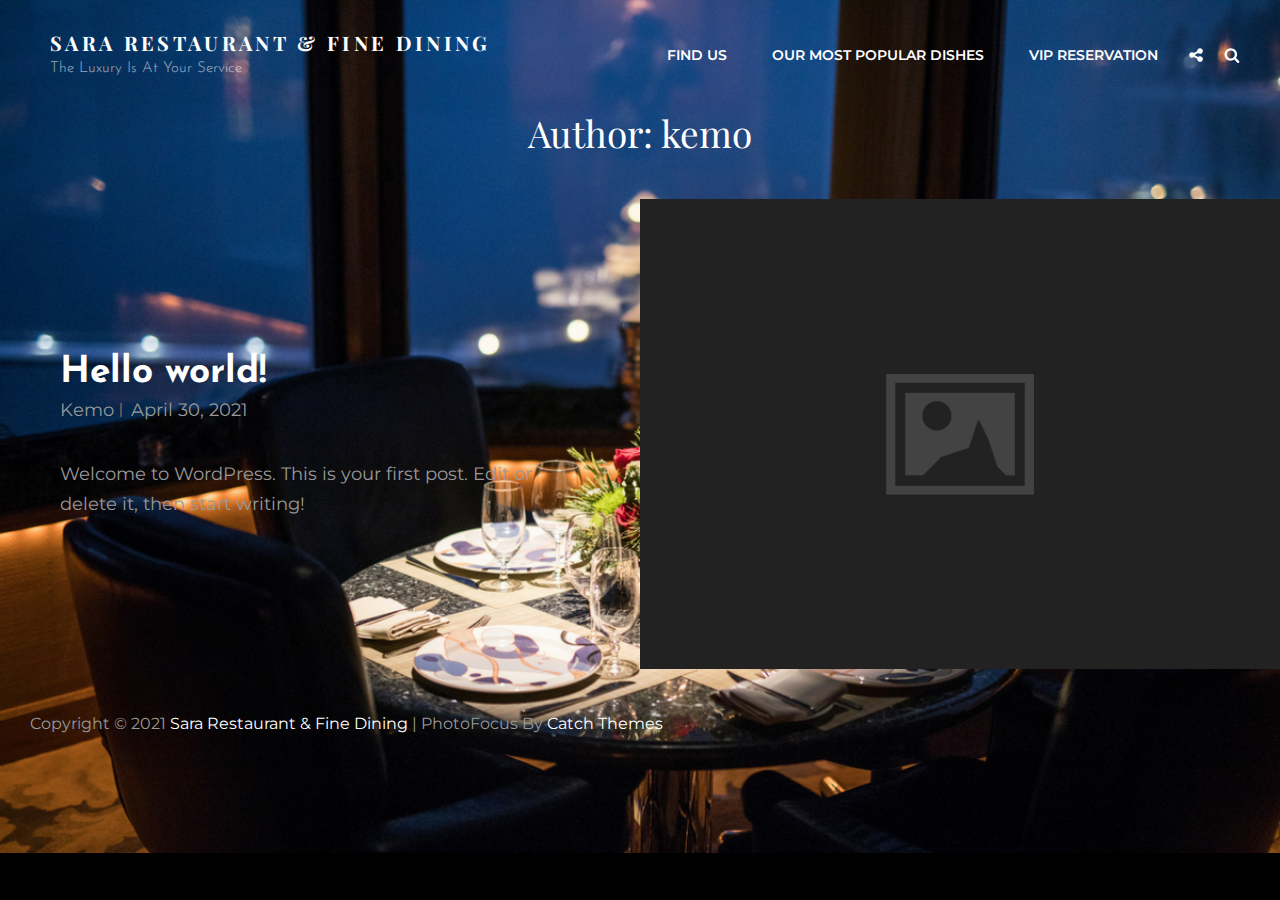
<file: author/kemo/index.html>
<!DOCTYPE html>
<html lang="en-US">
<head>
	<meta charset="UTF-8">
	<meta name="viewport" content="width=device-width, initial-scale=1">
	<link rel="profile" href="http://gmpg.org/xfn/11">
	<script>(function(html){html.className = html.className.replace(/\bno-js\b/,'js')})(document.documentElement);</script>
<title>kemo &#8211; Sara Restaurant &amp; Fine Dining</title>
<meta name="robots" content="max-image-preview:large">
<link rel="dns-prefetch" href="//fonts.googleapis.com">
<link rel="dns-prefetch" href="//s.w.org">
<link rel="alternate" type="application/rss+xml" title="Sara Restaurant &amp; Fine Dining &raquo; Feed" href="https://sararesturant.github.io/Sara-Restauarnt/feed/">
<link rel="alternate" type="application/rss+xml" title="Sara Restaurant &amp; Fine Dining &raquo; Comments Feed" href="https://sararesturant.github.io/Sara-Restauarnt/comments/feed/">
<link rel="alternate" type="application/rss+xml" title="Sara Restaurant &amp; Fine Dining &raquo; Posts by kemo Feed" href="https://sararesturant.github.io/Sara-Restauarnt/author/kemo/feed/">
		<script type="text/javascript">
			window._wpemojiSettings = {"baseUrl":"https:\/\/s.w.org\/images\/core\/emoji\/13.0.1\/72x72\/","ext":".png","svgUrl":"https:\/\/s.w.org\/images\/core\/emoji\/13.0.1\/svg\/","svgExt":".svg","source":{"concatemoji":"https:\/\/sararesturant.github.io\/Sara-Restauarnt\/wp-includes\/js\/wp-emoji-release.min.js?ver=5.7.1"}};
			!function(e,a,t){var n,r,o,i=a.createElement("canvas"),p=i.getContext&&i.getContext("2d");function s(e,t){var a=String.fromCharCode;p.clearRect(0,0,i.width,i.height),p.fillText(a.apply(this,e),0,0);e=i.toDataURL();return p.clearRect(0,0,i.width,i.height),p.fillText(a.apply(this,t),0,0),e===i.toDataURL()}function c(e){var t=a.createElement("script");t.src=e,t.defer=t.type="text/javascript",a.getElementsByTagName("head")[0].appendChild(t)}for(o=Array("flag","emoji"),t.supports={everything:!0,everythingExceptFlag:!0},r=0;r<o.length;r++)t.supports[o[r]]=function(e){if(!p||!p.fillText)return!1;switch(p.textBaseline="top",p.font="600 32px Arial",e){case"flag":return s([127987,65039,8205,9895,65039],[127987,65039,8203,9895,65039])?!1:!s([55356,56826,55356,56819],[55356,56826,8203,55356,56819])&&!s([55356,57332,56128,56423,56128,56418,56128,56421,56128,56430,56128,56423,56128,56447],[55356,57332,8203,56128,56423,8203,56128,56418,8203,56128,56421,8203,56128,56430,8203,56128,56423,8203,56128,56447]);case"emoji":return!s([55357,56424,8205,55356,57212],[55357,56424,8203,55356,57212])}return!1}(o[r]),t.supports.everything=t.supports.everything&&t.supports[o[r]],"flag"!==o[r]&&(t.supports.everythingExceptFlag=t.supports.everythingExceptFlag&&t.supports[o[r]]);t.supports.everythingExceptFlag=t.supports.everythingExceptFlag&&!t.supports.flag,t.DOMReady=!1,t.readyCallback=function(){t.DOMReady=!0},t.supports.everything||(n=function(){t.readyCallback()},a.addEventListener?(a.addEventListener("DOMContentLoaded",n,!1),e.addEventListener("load",n,!1)):(e.attachEvent("onload",n),a.attachEvent("onreadystatechange",function(){"complete"===a.readyState&&t.readyCallback()})),(n=t.source||{}).concatemoji?c(n.concatemoji):n.wpemoji&&n.twemoji&&(c(n.twemoji),c(n.wpemoji)))}(window,document,window._wpemojiSettings);
		</script>
		<style type="text/css">img.wp-smiley,
img.emoji {
	display: inline !important;
	border: none !important;
	box-shadow: none !important;
	height: 1em !important;
	width: 1em !important;
	margin: 0 .07em !important;
	vertical-align: -0.1em !important;
	background: none !important;
	padding: 0 !important;
}</style>
	<link rel="stylesheet" id="wp-block-library-css" href="https://sararesturant.github.io/Sara-Restauarnt/wp-includes/css/dist/block-library/style.min.css?ver=5.7.1" type="text/css" media="all">
<link rel="stylesheet" id="wp-block-library-theme-css" href="https://sararesturant.github.io/Sara-Restauarnt/wp-includes/css/dist/block-library/theme.min.css?ver=5.7.1" type="text/css" media="all">
<link rel="stylesheet" id="photofocus-fonts-css" href="https://fonts.googleapis.com/css?family=Montserrat%3A200%2C300%2C400%2C500%2C600%2C700%2C400italic%2C700italic%7CPlayfair+Display%3A200%2C300%2C400%2C500%2C600%2C700%2C400italic%2C700italic%7CJosefin+Sans%3A200%2C300%2C400%2C500%2C600%2C700%2C400italic%2C700italic&#038;subset=latin%2Clatin-ext" type="text/css" media="all">
<link rel="stylesheet" id="photofocus-style-css" href="https://sararesturant.github.io/Sara-Restauarnt/wp-content/themes/photofocus/style.css?ver=20210430-10313" type="text/css" media="all">
<link rel="stylesheet" id="photofocus-block-style-css" href="https://sararesturant.github.io/Sara-Restauarnt/wp-content/themes/photofocus/assets/css/blocks.css?ver=1.0" type="text/css" media="all">
<!--[if lt IE 9]>
<script type='text/javascript' src='https://sararesturant.github.io/Sara-Restauarnt/wp-content/themes/photofocus/assets/js/html5.min.js?ver=3.7.3' id='photofocus-html5-js'></script>
<![endif]-->
<script type="text/javascript" src="https://sararesturant.github.io/Sara-Restauarnt/wp-includes/js/jquery/jquery.min.js?ver=3.5.1" id="jquery-core-js"></script>
<script type="text/javascript" src="https://sararesturant.github.io/Sara-Restauarnt/wp-includes/js/jquery/jquery-migrate.min.js?ver=3.3.2" id="jquery-migrate-js"></script>
<link rel="https://api.w.org/" href="https://sararesturant.github.io/Sara-Restauarnt/wp-json/">
<link rel="alternate" type="application/json" href="https://sararesturant.github.io/Sara-Restauarnt/wp-json/wp/v2/users/1">
<link rel="EditURI" type="application/rsd+xml" title="RSD" href="https://sararesturant.github.io/Sara-Restauarnt/xmlrpc.php?rsd">
<link rel="wlwmanifest" type="application/wlwmanifest+xml" href="https://sararesturant.github.io/Sara-Restauarnt/wp-includes/wlwmanifest.xml"> 
<meta name="generator" content="WordPress 5.7.1">
<style type="text/css" id="custom-background-css">body.custom-background { background-image: url("https://sararesturant.github.io/Sara-Restauarnt/wp-content/uploads/2021/04/Beverlys-at-The-Coeur-dAlene-Resort-in-Coeur-dAlene-ID-Owners-Dining-Room-DiRoNA-Awarded-Restaurant.png"); background-position: left top; background-size: cover; background-repeat: no-repeat; background-attachment: scroll; }</style>
	</head>

<body class="archive author author-kemo author-1 custom-background wp-embed-responsive ect-post custom-background-image hfeed fluid-layout navigation-default no-sidebar full-width-layout excerpt has-header-image">


<div id="page" class="site">
	<a class="skip-link screen-reader-text" href="#content">Skip to content</a>

	<header id="masthead" class="site-header featured-image">
		<div class="site-header-main">
			<div class="wrapper">
				
<div class="site-branding">
	
	<div class="site-identity">
					<p class="site-title"><a href="https://sararesturant.github.io/Sara-Restauarnt/" rel="home">Sara Restaurant &amp; Fine Dining</a></p>
					<p class="site-description">The Luxury is At Your Service</p>
			</div>
<!-- .site-branding-text-->
</div>
<!-- .site-branding -->

					<div id="site-header-menu" class="site-header-menu">
		<div id="primary-menu-wrapper" class="menu-wrapper">
			<div class="menu-toggle-wrapper">
				<button id="menu-toggle" class="menu-toggle" aria-controls="top-menu" aria-expanded="false"><svg class="icon icon-bars" aria-hidden="true" role="img"> <use href="#icon-bars" xlink:href="#icon-bars"></use> </svg><svg class="icon icon-close" aria-hidden="true" role="img"> <use href="#icon-close" xlink:href="#icon-close"></use> </svg><span class="menu-label">Menu</span></button>
			</div>
<!-- .menu-toggle-wrapper -->

			<div class="menu-inside-wrapper">
				
					<nav id="site-navigation" class="main-navigation" role="navigation" aria-label="Primary Menu">
						<ul id="primary-menu" class="menu nav-menu">
<li id="menu-item-71" class="menu-item menu-item-type-post_type menu-item-object-page menu-item-71"><a href="https://sararesturant.github.io/Sara-Restauarnt/find-us/">Find Us</a></li>
<li id="menu-item-72" class="menu-item menu-item-type-post_type menu-item-object-page menu-item-72"><a href="https://sararesturant.github.io/Sara-Restauarnt/vip-reservation/">Our most popular dishes</a></li>
<li id="menu-item-73" class="menu-item menu-item-type-post_type menu-item-object-page menu-item-73"><a href="https://sararesturant.github.io/Sara-Restauarnt/contact-us/">VIP Reservation</a></li>
</ul>
				
					</nav><!-- .main-navigation -->

				<div class="mobile-social-search">

					<div class="search-container">
						

<form role="search" method="get" class="search-form" action="https://sararesturant.github.io/Sara-Restauarnt/">
	<label for="search-form-608ca7620be0e">
		<span class="screen-reader-text">Search for:</span>
		<input type="search" id="search-form-608ca7620be0e" class="search-field" placeholder="Search" value="" name="s">
	</label>

	<button type="submit" class="search-submit"><svg class="icon icon-search" aria-hidden="true" role="img"> <use href="#icon-search" xlink:href="#icon-search"></use> </svg><span class="screen-reader-text">Search</span></button>
</form>
					</div>

											<div id="header-menu-social" class="menu-social">	<nav class="social-navigation" role="navigation" aria-label="Social Menu">
		<div class="menu-social-container"><ul id="menu-menu" class="social-links-menu">
<li class="menu-item menu-item-type-post_type menu-item-object-page menu-item-71"><a href="https://sararesturant.github.io/Sara-Restauarnt/find-us/"><span class="screen-reader-text">Find Us</span><svg class="icon icon-chain" aria-hidden="true" role="img"> <use href="#icon-chain" xlink:href="#icon-chain"></use> </svg></a></li>
<li class="menu-item menu-item-type-post_type menu-item-object-page menu-item-72"><a href="https://sararesturant.github.io/Sara-Restauarnt/vip-reservation/"><span class="screen-reader-text">Our most popular dishes</span><svg class="icon icon-chain" aria-hidden="true" role="img"> <use href="#icon-chain" xlink:href="#icon-chain"></use> </svg></a></li>
<li class="menu-item menu-item-type-post_type menu-item-object-page menu-item-73"><a href="https://sararesturant.github.io/Sara-Restauarnt/contact-us/"><span class="screen-reader-text">VIP Reservation</span><svg class="icon icon-chain" aria-hidden="true" role="img"> <use href="#icon-chain" xlink:href="#icon-chain"></use> </svg></a></li>
</ul></div>	</nav><!-- .social-navigation -->
</div>
					
				</div>
<!-- .mobile-social-search -->
			</div>
<!-- .menu-inside-wrapper -->
		</div>
<!-- #primary-menu-wrapper.menu-wrapper -->

				<div id="social-menu-wrapper" class="menu-wrapper">
			<div class="menu-toggle-wrapper">
				<button id="share-toggle" class="menu-toggle toggle-top share-toggle" aria-controls="top-menu" aria-expanded="false"><svg class="icon icon-share" aria-hidden="true" role="img"> <use href="#icon-share" xlink:href="#icon-share"></use> </svg><svg class="icon icon-close" aria-hidden="true" role="img"> <use href="#icon-close" xlink:href="#icon-close"></use> </svg><span class="share-label screen-reader-text">Social Share</span></button>

			</div>
<!-- .menu-toggle-wrapper -->

			<div class="menu-inside-wrapper">
					<nav class="social-navigation" role="navigation" aria-label="Social Menu">
		<div class="menu-social-container"><ul id="menu-menu-1" class="social-links-menu">
<li class="menu-item menu-item-type-post_type menu-item-object-page menu-item-71"><a href="https://sararesturant.github.io/Sara-Restauarnt/find-us/"><span class="screen-reader-text">Find Us</span><svg class="icon icon-chain" aria-hidden="true" role="img"> <use href="#icon-chain" xlink:href="#icon-chain"></use> </svg></a></li>
<li class="menu-item menu-item-type-post_type menu-item-object-page menu-item-72"><a href="https://sararesturant.github.io/Sara-Restauarnt/vip-reservation/"><span class="screen-reader-text">Our most popular dishes</span><svg class="icon icon-chain" aria-hidden="true" role="img"> <use href="#icon-chain" xlink:href="#icon-chain"></use> </svg></a></li>
<li class="menu-item menu-item-type-post_type menu-item-object-page menu-item-73"><a href="https://sararesturant.github.io/Sara-Restauarnt/contact-us/"><span class="screen-reader-text">VIP Reservation</span><svg class="icon icon-chain" aria-hidden="true" role="img"> <use href="#icon-chain" xlink:href="#icon-chain"></use> </svg></a></li>
</ul></div>	</nav><!-- .social-navigation -->
			</div>
<!-- .menu-inside-wrapper -->
		</div>
<!-- .menu-wrapper -->
		
		<div id="primary-search-wrapper" class="menu-wrapper">
			<div class="menu-toggle-wrapper">
				<button id="search-toggle" class="menu-toggle search-toggle"><svg class="icon icon-search" aria-hidden="true" role="img"> <use href="#icon-search" xlink:href="#icon-search"></use> </svg><svg class="icon icon-close" aria-hidden="true" role="img"> <use href="#icon-close" xlink:href="#icon-close"></use> </svg><span class="screen-reader-text">Search</span></button>
			</div>
<!-- .menu-toggle-wrapper -->

			<div class="menu-inside-wrapper">
				<div class="search-container">
					

<form role="search" method="get" class="search-form" action="https://sararesturant.github.io/Sara-Restauarnt/">
	<label for="search-form-608ca7620d5f2">
		<span class="screen-reader-text">Search for:</span>
		<input type="search" id="search-form-608ca7620d5f2" class="search-field" placeholder="Search" value="" name="s">
	</label>

	<button type="submit" class="search-submit"><svg class="icon icon-search" aria-hidden="true" role="img"> <use href="#icon-search" xlink:href="#icon-search"></use> </svg><span class="screen-reader-text">Search</span></button>
</form>
				</div>
			</div>
<!-- .menu-inside-wrapper -->
		</div>
<!-- #social-search-wrapper.menu-wrapper -->
	</div>
<!-- .site-header-menu -->
			</div>
<!-- .wrapper -->
		</div>
<!-- .site-header-main -->
	</header><!-- #masthead -->

	
	




	<div id="content" class="site-content section">
		<div class="wrapper">

	<div id="primary" class="content-area">
		<main id="main" class="site-main">
			<div class="archive-posts-wrapper">
			
				<header class="page-header">
					<h2 class="page-title section-title">Author: <span>kemo</span>
</h2>
					<div class="section-description-wrapper section-subtitle">
											</div>
				</header><!-- .entry-header -->

							
				<div class="section-content-wrapper">
					<div id="infinite-post-wrap" class="archive-post-wrap grid">
						
<article id="post-1" class="post-1 post type-post status-publish format-standard hentry category-uncategorized">
	<div class="post-wrapper hentry-inner">
		<div class="post-thumbnail" style="background-image: url( https://sararesturant.github.io/Sara-Restauarnt/wp-content/themes/photofocus/assets/images/no-thumb-960x960.jpg)">
			<a class="cover-link" href="https://sararesturant.github.io/Sara-Restauarnt/2021/04/30/hello-world/" title="Hello world!">	
			</a>
		</div>

		<div class="entry-container">
			<header class="entry-header">
				
				<h2 class="entry-title"><a href="https://sararesturant.github.io/Sara-Restauarnt/2021/04/30/hello-world/" rel="bookmark">Hello world!</a></h2>
								<div class="entry-meta">
					<span class="byline"><span class="author vcard"><a class="url fn n" href="https://sararesturant.github.io/Sara-Restauarnt/author/kemo/">kemo</a></span></span>					<span class="posted-on"><a href="https://sararesturant.github.io/Sara-Restauarnt/2021/04/30/hello-world/" rel="bookmark"><time class="entry-date published updated" datetime="2021-04-30T00:55:16+00:00">April 30, 2021</time></a></span>				</div>
<!-- .entry-meta -->
								
			</header><!-- .entry-header -->

			<div class="entry-summary">
				<p>Welcome to WordPress. This is your first post. Edit or delete it, then start writing!</p>
			</div>
<!-- .entry-summary -->
		</div>
<!-- .entry-container -->
	</div>
<!-- .hentry-inner -->
</article><!-- #post-1 -->
					</div>
<!-- .archive-post-wrap -->
				</div>
<!-- .section-content-wrap -->

							</div>
<!-- .archive-posts-wrapper -->
		</main><!-- #main -->
	</div>
<!-- #primary -->

		</div>
<!-- .wrapper -->
	</div>
<!-- #content -->

	

	<footer id="colophon" class="site-footer">
		
		

		<div id="site-generator">
			
			
<div class="site-info">Copyright &copy; 2021 <a href="https://sararesturant.github.io/Sara-Restauarnt/">Sara Restaurant &amp; Fine Dining</a> <span class="sep"> | </span>PhotoFocus&nbsp;by&nbsp;<a target="_blank" href="https://catchthemes.com/">Catch Themes</a>
</div>
<!-- .site-info -->		</div>
<!-- #site-generator -->
	</footer><!-- #colophon -->
</div>
<!-- #page -->

<script type="text/javascript" src="https://sararesturant.github.io/Sara-Restauarnt/wp-content/themes/photofocus/assets/js/skip-link-focus-fix.min.js?ver=201800703" id="photofocus-skip-link-focus-fix-js"></script>
<script type="text/javascript" id="photofocus-script-js-extra">
/* <![CDATA[ */
var photoFocusOptions = {"screenReaderText":{"expand":"expand child menu","collapse":"collapse child menu","icon":"<svg class=\"icon icon-angle-down\" aria-hidden=\"true\" role=\"img\"> <use href=\"#icon-angle-down\" xlink:href=\"#icon-angle-down\"><\/use> <span class=\"svg-fallback icon-angle-down\"><\/span><\/svg>"},"iconNavPrev":"<svg class=\"icon icon-angle-left\" aria-hidden=\"true\" role=\"img\"> <use href=\"#icon-angle-left\" xlink:href=\"#icon-angle-left\"><\/use> <span class=\"svg-fallback icon-angle-left\"><\/span><\/svg>","iconNavNext":"<svg class=\"icon icon-angle-right\" aria-hidden=\"true\" role=\"img\"> <use href=\"#icon-angle-right\" xlink:href=\"#icon-angle-right\"><\/use> <span class=\"svg-fallback icon-angle-right\"><\/span><\/svg>","rtl":"","dropdownIcon":"<svg class=\"icon icon-angle-down\" aria-hidden=\"true\" role=\"img\"> <use href=\"#icon-angle-down\" xlink:href=\"#icon-angle-down\"><\/use> <span class=\"svg-fallback icon-angle-down\"><\/span><\/svg>"};
/* ]]> */
</script>
<script type="text/javascript" src="https://sararesturant.github.io/Sara-Restauarnt/wp-content/themes/photofocus/assets/js/functions.min.js?ver=201800703" id="photofocus-script-js"></script>
<script type="text/javascript" src="https://sararesturant.github.io/Sara-Restauarnt/wp-includes/js/wp-embed.min.js?ver=5.7.1" id="wp-embed-js"></script>
<svg style="position: absolute; width: 0; height: 0; overflow: hidden;" version="1.1" xmlns="http://www.w3.org/2000/svg" xmlns:xlink="http://www.w3.org/1999/xlink">
<defs>
<symbol id="icon-behance" viewbox="0 0 37 32">
<path class="path1" d="M33 6.054h-9.125v2.214h9.125v-2.214zM28.5 13.661q-1.607 0-2.607 0.938t-1.107 2.545h7.286q-0.321-3.482-3.571-3.482zM28.786 24.107q1.125 0 2.179-0.571t1.357-1.554h3.946q-1.786 5.482-7.625 5.482-3.821 0-6.080-2.357t-2.259-6.196q0-3.714 2.33-6.17t6.009-2.455q2.464 0 4.295 1.214t2.732 3.196 0.902 4.429q0 0.304-0.036 0.839h-11.75q0 1.982 1.027 3.063t2.973 1.080zM4.946 23.214h5.286q3.661 0 3.661-2.982 0-3.214-3.554-3.214h-5.393v6.196zM4.946 13.625h5.018q1.393 0 2.205-0.652t0.813-2.027q0-2.571-3.393-2.571h-4.643v5.25zM0 4.536h10.607q1.554 0 2.768 0.25t2.259 0.848 1.607 1.723 0.563 2.75q0 3.232-3.071 4.696 2.036 0.571 3.071 2.054t1.036 3.643q0 1.339-0.438 2.438t-1.179 1.848-1.759 1.268-2.161 0.75-2.393 0.232h-10.911v-22.5z"></path>
</symbol>
<symbol id="icon-deviantart" viewbox="0 0 18 32">
<path class="path1" d="M18.286 5.411l-5.411 10.393 0.429 0.554h4.982v7.411h-9.054l-0.786 0.536-2.536 4.875-0.536 0.536h-5.375v-5.411l5.411-10.411-0.429-0.536h-4.982v-7.411h9.054l0.786-0.536 2.536-4.875 0.536-0.536h5.375v5.411z"></path>
</symbol>
<symbol id="icon-medium" viewbox="0 0 32 32">
<path class="path1" d="M10.661 7.518v20.946q0 0.446-0.223 0.759t-0.652 0.313q-0.304 0-0.589-0.143l-8.304-4.161q-0.375-0.179-0.634-0.598t-0.259-0.83v-20.357q0-0.357 0.179-0.607t0.518-0.25q0.25 0 0.786 0.268l9.125 4.571q0.054 0.054 0.054 0.089zM11.804 9.321l9.536 15.464-9.536-4.75v-10.714zM32 9.643v18.821q0 0.446-0.25 0.723t-0.679 0.277-0.839-0.232l-7.875-3.929zM31.946 7.5q0 0.054-4.58 7.491t-5.366 8.705l-6.964-11.321 5.786-9.411q0.304-0.5 0.929-0.5 0.25 0 0.464 0.107l9.661 4.821q0.071 0.036 0.071 0.107z"></path>
</symbol>
<symbol id="icon-slideshare" viewbox="0 0 32 32">
<path class="path1" d="M15.589 13.214q0 1.482-1.134 2.545t-2.723 1.063-2.723-1.063-1.134-2.545q0-1.5 1.134-2.554t2.723-1.054 2.723 1.054 1.134 2.554zM24.554 13.214q0 1.482-1.125 2.545t-2.732 1.063q-1.589 0-2.723-1.063t-1.134-2.545q0-1.5 1.134-2.554t2.723-1.054q1.607 0 2.732 1.054t1.125 2.554zM28.571 16.429v-11.911q0-1.554-0.571-2.205t-1.982-0.652h-19.857q-1.482 0-2.009 0.607t-0.527 2.25v12.018q0.768 0.411 1.58 0.714t1.446 0.5 1.446 0.33 1.268 0.196 1.25 0.071 1.045 0.009 1.009-0.036 0.795-0.036q1.214-0.018 1.696 0.482 0.107 0.107 0.179 0.161 0.464 0.446 1.089 0.911 0.125-1.625 2.107-1.554 0.089 0 0.652 0.027t0.768 0.036 0.813 0.018 0.946-0.018 0.973-0.080 1.089-0.152 1.107-0.241 1.196-0.348 1.205-0.482 1.286-0.616zM31.482 16.339q-2.161 2.661-6.643 4.5 1.5 5.089-0.411 8.304-1.179 2.018-3.268 2.643-1.857 0.571-3.25-0.268-1.536-0.911-1.464-2.929l-0.018-5.821v-0.018q-0.143-0.036-0.438-0.107t-0.42-0.089l-0.018 6.036q0.071 2.036-1.482 2.929-1.411 0.839-3.268 0.268-2.089-0.643-3.25-2.679-1.875-3.214-0.393-8.268-4.482-1.839-6.643-4.5-0.446-0.661-0.071-1.125t1.071 0.018q0.054 0.036 0.196 0.125t0.196 0.143v-12.393q0-1.286 0.839-2.196t2.036-0.911h22.446q1.196 0 2.036 0.911t0.839 2.196v12.393l0.375-0.268q0.696-0.482 1.071-0.018t-0.071 1.125z"></path>
</symbol>
<symbol id="icon-snapchat-ghost" viewbox="0 0 30 32">
<path class="path1" d="M15.143 2.286q2.393-0.018 4.295 1.223t2.92 3.438q0.482 1.036 0.482 3.196 0 0.839-0.161 3.411 0.25 0.125 0.5 0.125 0.321 0 0.911-0.241t0.911-0.241q0.518 0 1 0.321t0.482 0.821q0 0.571-0.563 0.964t-1.232 0.563-1.232 0.518-0.563 0.848q0 0.268 0.214 0.768 0.661 1.464 1.83 2.679t2.58 1.804q0.5 0.214 1.429 0.411 0.5 0.107 0.5 0.625 0 1.25-3.911 1.839-0.125 0.196-0.196 0.696t-0.25 0.83-0.589 0.33q-0.357 0-1.107-0.116t-1.143-0.116q-0.661 0-1.107 0.089-0.571 0.089-1.125 0.402t-1.036 0.679-1.036 0.723-1.357 0.598-1.768 0.241q-0.929 0-1.723-0.241t-1.339-0.598-1.027-0.723-1.036-0.679-1.107-0.402q-0.464-0.089-1.125-0.089-0.429 0-1.17 0.134t-1.045 0.134q-0.446 0-0.625-0.33t-0.25-0.848-0.196-0.714q-3.911-0.589-3.911-1.839 0-0.518 0.5-0.625 0.929-0.196 1.429-0.411 1.393-0.571 2.58-1.804t1.83-2.679q0.214-0.5 0.214-0.768 0-0.5-0.563-0.848t-1.241-0.527-1.241-0.563-0.563-0.938q0-0.482 0.464-0.813t0.982-0.33q0.268 0 0.857 0.232t0.946 0.232q0.321 0 0.571-0.125-0.161-2.536-0.161-3.393 0-2.179 0.482-3.214 1.143-2.446 3.071-3.536t4.714-1.125z"></path>
</symbol>
<symbol id="icon-yelp" viewbox="0 0 27 32">
<path class="path1" d="M13.804 23.554v2.268q-0.018 5.214-0.107 5.446-0.214 0.571-0.911 0.714-0.964 0.161-3.241-0.679t-2.902-1.589q-0.232-0.268-0.304-0.643-0.018-0.214 0.071-0.464 0.071-0.179 0.607-0.839t3.232-3.857q0.018 0 1.071-1.25 0.268-0.339 0.705-0.438t0.884 0.063q0.429 0.179 0.67 0.518t0.223 0.75zM11.143 19.071q-0.054 0.982-0.929 1.25l-2.143 0.696q-4.911 1.571-5.214 1.571-0.625-0.036-0.964-0.643-0.214-0.446-0.304-1.339-0.143-1.357 0.018-2.973t0.536-2.223 1-0.571q0.232 0 3.607 1.375 1.25 0.518 2.054 0.839l1.5 0.607q0.411 0.161 0.634 0.545t0.205 0.866zM25.893 24.375q-0.125 0.964-1.634 2.875t-2.42 2.268q-0.661 0.25-1.125-0.125-0.25-0.179-3.286-5.125l-0.839-1.375q-0.25-0.375-0.205-0.821t0.348-0.821q0.625-0.768 1.482-0.464 0.018 0.018 2.125 0.714 3.625 1.179 4.321 1.42t0.839 0.366q0.5 0.393 0.393 1.089zM13.893 13.089q0.089 1.821-0.964 2.179-1.036 0.304-2.036-1.268l-6.75-10.679q-0.143-0.625 0.339-1.107 0.732-0.768 3.705-1.598t4.009-0.563q0.714 0.179 0.875 0.804 0.054 0.321 0.393 5.455t0.429 6.777zM25.714 15.018q0.054 0.696-0.464 1.054-0.268 0.179-5.875 1.536-1.196 0.268-1.625 0.411l0.018-0.036q-0.411 0.107-0.821-0.071t-0.661-0.571q-0.536-0.839 0-1.554 0.018-0.018 1.339-1.821 2.232-3.054 2.679-3.643t0.607-0.696q0.5-0.339 1.161-0.036 0.857 0.411 2.196 2.384t1.446 2.991v0.054z"></path>
</symbol>
<symbol id="icon-vine" viewbox="0 0 27 32">
<path class="path1" d="M26.732 14.768v3.536q-1.804 0.411-3.536 0.411-1.161 2.429-2.955 4.839t-3.241 3.848-2.286 1.902q-1.429 0.804-2.893-0.054-0.5-0.304-1.080-0.777t-1.518-1.491-1.83-2.295-1.92-3.286-1.884-4.357-1.634-5.616-1.259-6.964h5.054q0.464 3.893 1.25 7.116t1.866 5.661 2.17 4.205 2.5 3.482q3.018-3.018 5.125-7.25-2.536-1.286-3.982-3.929t-1.446-5.946q0-3.429 1.857-5.616t5.071-2.188q3.179 0 4.875 1.884t1.696 5.313q0 2.839-1.036 5.107-0.125 0.018-0.348 0.054t-0.821 0.036-1.125-0.107-1.107-0.455-0.902-0.92q0.554-1.839 0.554-3.286 0-1.554-0.518-2.357t-1.411-0.804q-0.946 0-1.518 0.884t-0.571 2.509q0 3.321 1.875 5.241t4.768 1.92q1.107 0 2.161-0.25z"></path>
</symbol>
<symbol id="icon-vk" viewbox="0 0 35 32">
<path class="path1" d="M34.232 9.286q0.411 1.143-2.679 5.25-0.429 0.571-1.161 1.518-1.393 1.786-1.607 2.339-0.304 0.732 0.25 1.446 0.304 0.375 1.446 1.464h0.018l0.071 0.071q2.518 2.339 3.411 3.946 0.054 0.089 0.116 0.223t0.125 0.473-0.009 0.607-0.446 0.491-1.054 0.223l-4.571 0.071q-0.429 0.089-1-0.089t-0.929-0.393l-0.357-0.214q-0.536-0.375-1.25-1.143t-1.223-1.384-1.089-1.036-1.009-0.277q-0.054 0.018-0.143 0.063t-0.304 0.259-0.384 0.527-0.304 0.929-0.116 1.384q0 0.268-0.063 0.491t-0.134 0.33l-0.071 0.089q-0.321 0.339-0.946 0.393h-2.054q-1.268 0.071-2.607-0.295t-2.348-0.946-1.839-1.179-1.259-1.027l-0.446-0.429q-0.179-0.179-0.491-0.536t-1.277-1.625-1.893-2.696-2.188-3.768-2.33-4.857q-0.107-0.286-0.107-0.482t0.054-0.286l0.071-0.107q0.268-0.339 1.018-0.339l4.893-0.036q0.214 0.036 0.411 0.116t0.286 0.152l0.089 0.054q0.286 0.196 0.429 0.571 0.357 0.893 0.821 1.848t0.732 1.455l0.286 0.518q0.518 1.071 1 1.857t0.866 1.223 0.741 0.688 0.607 0.25 0.482-0.089q0.036-0.018 0.089-0.089t0.214-0.393 0.241-0.839 0.17-1.446 0-2.232q-0.036-0.714-0.161-1.304t-0.25-0.821l-0.107-0.214q-0.446-0.607-1.518-0.768-0.232-0.036 0.089-0.429 0.304-0.339 0.679-0.536 0.946-0.464 4.268-0.429 1.464 0.018 2.411 0.232 0.357 0.089 0.598 0.241t0.366 0.429 0.188 0.571 0.063 0.813-0.018 0.982-0.045 1.259-0.027 1.473q0 0.196-0.018 0.75t-0.009 0.857 0.063 0.723 0.205 0.696 0.402 0.438q0.143 0.036 0.304 0.071t0.464-0.196 0.679-0.616 0.929-1.196 1.214-1.92q1.071-1.857 1.911-4.018 0.071-0.179 0.179-0.313t0.196-0.188l0.071-0.054 0.089-0.045t0.232-0.054 0.357-0.009l5.143-0.036q0.696-0.089 1.143 0.045t0.554 0.295z"></path>
</symbol>
<symbol id="icon-search" viewbox="0 0 30 32">
<path class="path1" d="M20.571 14.857q0-3.304-2.348-5.652t-5.652-2.348-5.652 2.348-2.348 5.652 2.348 5.652 5.652 2.348 5.652-2.348 2.348-5.652zM29.714 29.714q0 0.929-0.679 1.607t-1.607 0.679q-0.964 0-1.607-0.679l-6.125-6.107q-3.196 2.214-7.125 2.214-2.554 0-4.884-0.991t-4.018-2.679-2.679-4.018-0.991-4.884 0.991-4.884 2.679-4.018 4.018-2.679 4.884-0.991 4.884 0.991 4.018 2.679 2.679 4.018 0.991 4.884q0 3.929-2.214 7.125l6.125 6.125q0.661 0.661 0.661 1.607z"></path>
</symbol>
<symbol id="icon-envelope-o" viewbox="0 0 1792 1792">
<path d="M1664 1504v-768q-32 36-69 66-268 206-426 338-51 43-83 67t-86.5 48.5-102.5 24.5h-2q-48 0-102.5-24.5t-86.5-48.5-83-67q-158-132-426-338-37-30-69-66v768q0 13 9.5 22.5t22.5 9.5h1472q13 0 22.5-9.5t9.5-22.5zm0-1051v-24.5l-.5-13-3-12.5-5.5-9-9-7.5-14-2.5h-1472q-13 0-22.5 9.5t-9.5 22.5q0 168 147 284 193 152 401 317 6 5 35 29.5t46 37.5 44.5 31.5 50.5 27.5 43 9h2q20 0 43-9t50.5-27.5 44.5-31.5 46-37.5 35-29.5q208-165 401-317 54-43 100.5-115.5t46.5-131.5zm128-37v1088q0 66-47 113t-113 47h-1472q-66 0-113-47t-47-113v-1088q0-66 47-113t113-47h1472q66 0 113 47t47 113z"></path>
</symbol>
<symbol id="icon-close" viewbox="0 0 25 32">
<path class="path1" d="M23.179 23.607q0 0.714-0.5 1.214l-2.429 2.429q-0.5 0.5-1.214 0.5t-1.214-0.5l-5.25-5.25-5.25 5.25q-0.5 0.5-1.214 0.5t-1.214-0.5l-2.429-2.429q-0.5-0.5-0.5-1.214t0.5-1.214l5.25-5.25-5.25-5.25q-0.5-0.5-0.5-1.214t0.5-1.214l2.429-2.429q0.5-0.5 1.214-0.5t1.214 0.5l5.25 5.25 5.25-5.25q0.5-0.5 1.214-0.5t1.214 0.5l2.429 2.429q0.5 0.5 0.5 1.214t-0.5 1.214l-5.25 5.25 5.25 5.25q0.5 0.5 0.5 1.214z"></path>
</symbol>
<symbol id="icon-angle-left" viewbox="0 0 1792 1792">
<path class="path1" d="M1203 544q0 13-10 23l-393 393 393 393q10 10 10 23t-10 23l-50 50q-10 10-23 10t-23-10l-466-466q-10-10-10-23t10-23l466-466q10-10 23-10t23 10l50 50q10 10 10 23z"></path>
</symbol>
<symbol id="icon-angle-right" viewbox="0 0 1792 1792">
<path class="path1" d="M1171 960q0 13-10 23l-466 466q-10 10-23 10t-23-10l-50-50q-10-10-10-23t10-23l393-393-393-393q-10-10-10-23t10-23l50-50q10-10 23-10t23 10l466 466q10 10 10 23z"></path>
</symbol>
<symbol id="icon-angle-down" viewbox="0 0 21 32">
<path class="path1" d="M19.196 13.143q0 0.232-0.179 0.411l-8.321 8.321q-0.179 0.179-0.411 0.179t-0.411-0.179l-8.321-8.321q-0.179-0.179-0.179-0.411t0.179-0.411l0.893-0.893q0.179-0.179 0.411-0.179t0.411 0.179l7.018 7.018 7.018-7.018q0.179-0.179 0.411-0.179t0.411 0.179l0.893 0.893q0.179 0.179 0.179 0.411z"></path>
</symbol>
<symbol id="icon-folder-open" viewbox="0 0 34 32">
<path class="path1" d="M33.554 17q0 0.554-0.554 1.179l-6 7.071q-0.768 0.911-2.152 1.545t-2.563 0.634h-19.429q-0.607 0-1.080-0.232t-0.473-0.768q0-0.554 0.554-1.179l6-7.071q0.768-0.911 2.152-1.545t2.563-0.634h19.429q0.607 0 1.080 0.232t0.473 0.768zM27.429 10.857v2.857h-14.857q-1.679 0-3.518 0.848t-2.929 2.134l-6.107 7.179q0-0.071-0.009-0.223t-0.009-0.223v-17.143q0-1.643 1.179-2.821t2.821-1.179h5.714q1.643 0 2.821 1.179t1.179 2.821v0.571h9.714q1.643 0 2.821 1.179t1.179 2.821z"></path>
</symbol>
<symbol id="icon-twitter" viewbox="0 0 30 32">
<path class="path1" d="M28.929 7.286q-1.196 1.75-2.893 2.982 0.018 0.25 0.018 0.75 0 2.321-0.679 4.634t-2.063 4.437-3.295 3.759-4.607 2.607-5.768 0.973q-4.839 0-8.857-2.589 0.625 0.071 1.393 0.071 4.018 0 7.161-2.464-1.875-0.036-3.357-1.152t-2.036-2.848q0.589 0.089 1.089 0.089 0.768 0 1.518-0.196-2-0.411-3.313-1.991t-1.313-3.67v-0.071q1.214 0.679 2.607 0.732-1.179-0.786-1.875-2.054t-0.696-2.75q0-1.571 0.786-2.911 2.161 2.661 5.259 4.259t6.634 1.777q-0.143-0.679-0.143-1.321 0-2.393 1.688-4.080t4.080-1.688q2.5 0 4.214 1.821 1.946-0.375 3.661-1.393-0.661 2.054-2.536 3.179 1.661-0.179 3.321-0.893z"></path>
</symbol>
<symbol id="icon-facebook" viewbox="0 0 19 32">
<path class="path1" d="M17.125 0.214v4.714h-2.804q-1.536 0-2.071 0.643t-0.536 1.929v3.375h5.232l-0.696 5.286h-4.536v13.554h-5.464v-13.554h-4.554v-5.286h4.554v-3.893q0-3.321 1.857-5.152t4.946-1.83q2.625 0 4.071 0.214z"></path>
</symbol>
<symbol id="icon-github" viewbox="0 0 27 32">
<path class="path1" d="M13.714 2.286q3.732 0 6.884 1.839t4.991 4.991 1.839 6.884q0 4.482-2.616 8.063t-6.759 4.955q-0.482 0.089-0.714-0.125t-0.232-0.536q0-0.054 0.009-1.366t0.009-2.402q0-1.732-0.929-2.536 1.018-0.107 1.83-0.321t1.679-0.696 1.446-1.188 0.946-1.875 0.366-2.688q0-2.125-1.411-3.679 0.661-1.625-0.143-3.643-0.5-0.161-1.446 0.196t-1.643 0.786l-0.679 0.429q-1.661-0.464-3.429-0.464t-3.429 0.464q-0.286-0.196-0.759-0.482t-1.491-0.688-1.518-0.241q-0.804 2.018-0.143 3.643-1.411 1.554-1.411 3.679 0 1.518 0.366 2.679t0.938 1.875 1.438 1.196 1.679 0.696 1.83 0.321q-0.696 0.643-0.875 1.839-0.375 0.179-0.804 0.268t-1.018 0.089-1.17-0.384-0.991-1.116q-0.339-0.571-0.866-0.929t-0.884-0.429l-0.357-0.054q-0.375 0-0.518 0.080t-0.089 0.205 0.161 0.25 0.232 0.214l0.125 0.089q0.393 0.179 0.777 0.679t0.563 0.911l0.179 0.411q0.232 0.679 0.786 1.098t1.196 0.536 1.241 0.125 0.991-0.063l0.411-0.071q0 0.679 0.009 1.58t0.009 0.973q0 0.321-0.232 0.536t-0.714 0.125q-4.143-1.375-6.759-4.955t-2.616-8.063q0-3.732 1.839-6.884t4.991-4.991 6.884-1.839zM5.196 21.982q0.054-0.125-0.125-0.214-0.179-0.054-0.232 0.036-0.054 0.125 0.125 0.214 0.161 0.107 0.232-0.036zM5.75 22.589q0.125-0.089-0.036-0.286-0.179-0.161-0.286-0.054-0.125 0.089 0.036 0.286 0.179 0.179 0.286 0.054zM6.286 23.393q0.161-0.125 0-0.339-0.143-0.232-0.304-0.107-0.161 0.089 0 0.321t0.304 0.125zM7.036 24.143q0.143-0.143-0.071-0.339-0.214-0.214-0.357-0.054-0.161 0.143 0.071 0.339 0.214 0.214 0.357 0.054zM8.054 24.589q0.054-0.196-0.232-0.286-0.268-0.071-0.339 0.125t0.232 0.268q0.268 0.107 0.339-0.107zM9.179 24.679q0-0.232-0.304-0.196-0.286 0-0.286 0.196 0 0.232 0.304 0.196 0.286 0 0.286-0.196zM10.214 24.5q-0.036-0.196-0.321-0.161-0.286 0.054-0.25 0.268t0.321 0.143 0.25-0.25z"></path>
</symbol>
<symbol id="icon-bars" viewbox="0 0 27 32">
<path class="path1" d="M27.429 24v2.286q0 0.464-0.339 0.804t-0.804 0.339h-25.143q-0.464 0-0.804-0.339t-0.339-0.804v-2.286q0-0.464 0.339-0.804t0.804-0.339h25.143q0.464 0 0.804 0.339t0.339 0.804zM27.429 14.857v2.286q0 0.464-0.339 0.804t-0.804 0.339h-25.143q-0.464 0-0.804-0.339t-0.339-0.804v-2.286q0-0.464 0.339-0.804t0.804-0.339h25.143q0.464 0 0.804 0.339t0.339 0.804zM27.429 5.714v2.286q0 0.464-0.339 0.804t-0.804 0.339h-25.143q-0.464 0-0.804-0.339t-0.339-0.804v-2.286q0-0.464 0.339-0.804t0.804-0.339h25.143q0.464 0 0.804 0.339t0.339 0.804z"></path>
</symbol>
<symbol id="icon-google-plus" viewbox="0 0 41 32">
<path class="path1" d="M25.661 16.304q0 3.714-1.554 6.616t-4.429 4.536-6.589 1.634q-2.661 0-5.089-1.036t-4.179-2.786-2.786-4.179-1.036-5.089 1.036-5.089 2.786-4.179 4.179-2.786 5.089-1.036q5.107 0 8.768 3.429l-3.554 3.411q-2.089-2.018-5.214-2.018-2.196 0-4.063 1.107t-2.955 3.009-1.089 4.152 1.089 4.152 2.955 3.009 4.063 1.107q1.482 0 2.723-0.411t2.045-1.027 1.402-1.402 0.875-1.482 0.384-1.321h-7.429v-4.5h12.357q0.214 1.125 0.214 2.179zM41.143 14.125v3.75h-3.732v3.732h-3.75v-3.732h-3.732v-3.75h3.732v-3.732h3.75v3.732h3.732z"></path>
</symbol>
<symbol id="icon-linkedin" viewbox="0 0 27 32">
<path class="path1" d="M6.232 11.161v17.696h-5.893v-17.696h5.893zM6.607 5.696q0.018 1.304-0.902 2.179t-2.42 0.875h-0.036q-1.464 0-2.357-0.875t-0.893-2.179q0-1.321 0.92-2.188t2.402-0.866 2.375 0.866 0.911 2.188zM27.429 18.714v10.143h-5.875v-9.464q0-1.875-0.723-2.938t-2.259-1.063q-1.125 0-1.884 0.616t-1.134 1.527q-0.196 0.536-0.196 1.446v9.875h-5.875q0.036-7.125 0.036-11.554t-0.018-5.286l-0.018-0.857h5.875v2.571h-0.036q0.357-0.571 0.732-1t1.009-0.929 1.554-0.777 2.045-0.277q3.054 0 4.911 2.027t1.857 5.938z"></path>
</symbol>
<symbol id="icon-quote-right" viewbox="0 0 30 32">
<path class="path1" d="M13.714 5.714v12.571q0 1.857-0.723 3.545t-1.955 2.92-2.92 1.955-3.545 0.723h-1.143q-0.464 0-0.804-0.339t-0.339-0.804v-2.286q0-0.464 0.339-0.804t0.804-0.339h1.143q1.893 0 3.232-1.339t1.339-3.232v-0.571q0-0.714-0.5-1.214t-1.214-0.5h-4q-1.429 0-2.429-1t-1-2.429v-6.857q0-1.429 1-2.429t2.429-1h6.857q1.429 0 2.429 1t1 2.429zM29.714 5.714v12.571q0 1.857-0.723 3.545t-1.955 2.92-2.92 1.955-3.545 0.723h-1.143q-0.464 0-0.804-0.339t-0.339-0.804v-2.286q0-0.464 0.339-0.804t0.804-0.339h1.143q1.893 0 3.232-1.339t1.339-3.232v-0.571q0-0.714-0.5-1.214t-1.214-0.5h-4q-1.429 0-2.429-1t-1-2.429v-6.857q0-1.429 1-2.429t2.429-1h6.857q1.429 0 2.429 1t1 2.429z"></path>
</symbol>
<symbol id="icon-mail-reply" viewbox="0 0 32 32">
<path class="path1" d="M32 20q0 2.964-2.268 8.054-0.054 0.125-0.188 0.429t-0.241 0.536-0.232 0.393q-0.214 0.304-0.5 0.304-0.268 0-0.42-0.179t-0.152-0.446q0-0.161 0.045-0.473t0.045-0.42q0.089-1.214 0.089-2.196 0-1.804-0.313-3.232t-0.866-2.473-1.429-1.804-1.884-1.241-2.375-0.759-2.75-0.384-3.134-0.107h-4v4.571q0 0.464-0.339 0.804t-0.804 0.339-0.804-0.339l-9.143-9.143q-0.339-0.339-0.339-0.804t0.339-0.804l9.143-9.143q0.339-0.339 0.804-0.339t0.804 0.339 0.339 0.804v4.571h4q12.732 0 15.625 7.196 0.946 2.393 0.946 5.946z"></path>
</symbol>
<symbol id="icon-youtube" viewbox="0 0 27 32">
<path class="path1" d="M17.339 22.214v3.768q0 1.196-0.696 1.196-0.411 0-0.804-0.393v-5.375q0.393-0.393 0.804-0.393 0.696 0 0.696 1.196zM23.375 22.232v0.821h-1.607v-0.821q0-1.214 0.804-1.214t0.804 1.214zM6.125 18.339h1.911v-1.679h-5.571v1.679h1.875v10.161h1.786v-10.161zM11.268 28.5h1.589v-8.821h-1.589v6.75q-0.536 0.75-1.018 0.75-0.321 0-0.375-0.375-0.018-0.054-0.018-0.625v-6.5h-1.589v6.982q0 0.875 0.143 1.304 0.214 0.661 1.036 0.661 0.857 0 1.821-1.089v0.964zM18.929 25.857v-3.518q0-1.304-0.161-1.768-0.304-1-1.268-1-0.893 0-1.661 0.964v-3.875h-1.589v11.839h1.589v-0.857q0.804 0.982 1.661 0.982 0.964 0 1.268-0.982 0.161-0.482 0.161-1.786zM24.964 25.679v-0.232h-1.625q0 0.911-0.036 1.089-0.125 0.643-0.714 0.643-0.821 0-0.821-1.232v-1.554h3.196v-1.839q0-1.411-0.482-2.071-0.696-0.911-1.893-0.911-1.214 0-1.911 0.911-0.5 0.661-0.5 2.071v3.089q0 1.411 0.518 2.071 0.696 0.911 1.929 0.911 1.286 0 1.929-0.946 0.321-0.482 0.375-0.964 0.036-0.161 0.036-1.036zM14.107 9.375v-3.75q0-1.232-0.768-1.232t-0.768 1.232v3.75q0 1.25 0.768 1.25t0.768-1.25zM26.946 22.786q0 4.179-0.464 6.25-0.25 1.054-1.036 1.768t-1.821 0.821q-3.286 0.375-9.911 0.375t-9.911-0.375q-1.036-0.107-1.83-0.821t-1.027-1.768q-0.464-2-0.464-6.25 0-4.179 0.464-6.25 0.25-1.054 1.036-1.768t1.839-0.839q3.268-0.357 9.893-0.357t9.911 0.357q1.036 0.125 1.83 0.839t1.027 1.768q0.464 2 0.464 6.25zM9.125 0h1.821l-2.161 7.125v4.839h-1.786v-4.839q-0.25-1.321-1.089-3.786-0.661-1.839-1.161-3.339h1.893l1.268 4.696zM15.732 5.946v3.125q0 1.446-0.5 2.107-0.661 0.911-1.893 0.911-1.196 0-1.875-0.911-0.5-0.679-0.5-2.107v-3.125q0-1.429 0.5-2.089 0.679-0.911 1.875-0.911 1.232 0 1.893 0.911 0.5 0.661 0.5 2.089zM21.714 3.054v8.911h-1.625v-0.982q-0.946 1.107-1.839 1.107-0.821 0-1.054-0.661-0.143-0.429-0.143-1.339v-7.036h1.625v6.554q0 0.589 0.018 0.625 0.054 0.393 0.375 0.393 0.482 0 1.018-0.768v-6.804h1.625z"></path>
</symbol>
<symbol id="icon-dropbox" viewbox="0 0 32 32">
<path class="path1" d="M7.179 12.625l8.821 5.446-6.107 5.089-8.75-5.696zM24.786 22.536v1.929l-8.75 5.232v0.018l-0.018-0.018-0.018 0.018v-0.018l-8.732-5.232v-1.929l2.625 1.714 6.107-5.071v-0.036l0.018 0.018 0.018-0.018v0.036l6.125 5.071zM9.893 2.107l6.107 5.089-8.821 5.429-6.036-4.821zM24.821 12.625l6.036 4.839-8.732 5.696-6.125-5.089zM22.125 2.107l8.732 5.696-6.036 4.821-8.821-5.429z"></path>
</symbol>
<symbol id="icon-instagram" viewbox="0 0 27 32">
<path class="path1" d="M18.286 16q0-1.893-1.339-3.232t-3.232-1.339-3.232 1.339-1.339 3.232 1.339 3.232 3.232 1.339 3.232-1.339 1.339-3.232zM20.75 16q0 2.929-2.054 4.982t-4.982 2.054-4.982-2.054-2.054-4.982 2.054-4.982 4.982-2.054 4.982 2.054 2.054 4.982zM22.679 8.679q0 0.679-0.482 1.161t-1.161 0.482-1.161-0.482-0.482-1.161 0.482-1.161 1.161-0.482 1.161 0.482 0.482 1.161zM13.714 4.75q-0.125 0-1.366-0.009t-1.884 0-1.723 0.054-1.839 0.179-1.277 0.33q-0.893 0.357-1.571 1.036t-1.036 1.571q-0.196 0.518-0.33 1.277t-0.179 1.839-0.054 1.723 0 1.884 0.009 1.366-0.009 1.366 0 1.884 0.054 1.723 0.179 1.839 0.33 1.277q0.357 0.893 1.036 1.571t1.571 1.036q0.518 0.196 1.277 0.33t1.839 0.179 1.723 0.054 1.884 0 1.366-0.009 1.366 0.009 1.884 0 1.723-0.054 1.839-0.179 1.277-0.33q0.893-0.357 1.571-1.036t1.036-1.571q0.196-0.518 0.33-1.277t0.179-1.839 0.054-1.723 0-1.884-0.009-1.366 0.009-1.366 0-1.884-0.054-1.723-0.179-1.839-0.33-1.277q-0.357-0.893-1.036-1.571t-1.571-1.036q-0.518-0.196-1.277-0.33t-1.839-0.179-1.723-0.054-1.884 0-1.366 0.009zM27.429 16q0 4.089-0.089 5.661-0.179 3.714-2.214 5.75t-5.75 2.214q-1.571 0.089-5.661 0.089t-5.661-0.089q-3.714-0.179-5.75-2.214t-2.214-5.75q-0.089-1.571-0.089-5.661t0.089-5.661q0.179-3.714 2.214-5.75t5.75-2.214q1.571-0.089 5.661-0.089t5.661 0.089q3.714 0.179 5.75 2.214t2.214 5.75q0.089 1.571 0.089 5.661z"></path>
</symbol>
<symbol id="icon-flickr" viewbox="0 0 27 32">
<path class="path1" d="M22.286 2.286q2.125 0 3.634 1.509t1.509 3.634v17.143q0 2.125-1.509 3.634t-3.634 1.509h-17.143q-2.125 0-3.634-1.509t-1.509-3.634v-17.143q0-2.125 1.509-3.634t3.634-1.509h17.143zM12.464 16q0-1.571-1.107-2.679t-2.679-1.107-2.679 1.107-1.107 2.679 1.107 2.679 2.679 1.107 2.679-1.107 1.107-2.679zM22.536 16q0-1.571-1.107-2.679t-2.679-1.107-2.679 1.107-1.107 2.679 1.107 2.679 2.679 1.107 2.679-1.107 1.107-2.679z"></path>
</symbol>
<symbol id="icon-tumblr" viewbox="0 0 19 32">
<path class="path1" d="M16.857 23.732l1.429 4.232q-0.411 0.625-1.982 1.179t-3.161 0.571q-1.857 0.036-3.402-0.464t-2.545-1.321-1.696-1.893-0.991-2.143-0.295-2.107v-9.714h-3v-3.839q1.286-0.464 2.304-1.241t1.625-1.607 1.036-1.821 0.607-1.768 0.268-1.58q0.018-0.089 0.080-0.152t0.134-0.063h4.357v7.571h5.946v4.5h-5.964v9.25q0 0.536 0.116 1t0.402 0.938 0.884 0.741 1.455 0.25q1.393-0.036 2.393-0.518z"></path>
</symbol>
<symbol id="icon-dribbble" viewbox="0 0 27 32">
<path class="path1" d="M18.286 26.786q-0.75-4.304-2.5-8.893h-0.036l-0.036 0.018q-0.286 0.107-0.768 0.295t-1.804 0.875-2.446 1.464-2.339 2.045-1.839 2.643l-0.268-0.196q3.286 2.679 7.464 2.679 2.357 0 4.571-0.929zM14.982 15.946q-0.375-0.875-0.946-1.982-5.554 1.661-12.018 1.661-0.018 0.125-0.018 0.375 0 2.214 0.786 4.223t2.214 3.598q0.893-1.589 2.205-2.973t2.545-2.223 2.33-1.446 1.777-0.857l0.661-0.232q0.071-0.018 0.232-0.063t0.232-0.080zM13.071 12.161q-2.143-3.804-4.357-6.75-2.464 1.161-4.179 3.321t-2.286 4.857q5.393 0 10.821-1.429zM25.286 17.857q-3.75-1.071-7.304-0.518 1.554 4.268 2.286 8.375 1.982-1.339 3.304-3.384t1.714-4.473zM10.911 4.625q-0.018 0-0.036 0.018 0.018-0.018 0.036-0.018zM21.446 7.214q-3.304-2.929-7.732-2.929-1.357 0-2.768 0.339 2.339 3.036 4.393 6.821 1.232-0.464 2.321-1.080t1.723-1.098 1.17-1.018 0.67-0.723zM25.429 15.875q-0.054-4.143-2.661-7.321l-0.018 0.018q-0.161 0.214-0.339 0.438t-0.777 0.795-1.268 1.080-1.786 1.161-2.348 1.152q0.446 0.946 0.786 1.696 0.036 0.107 0.116 0.313t0.134 0.295q0.643-0.089 1.33-0.125t1.313-0.036 1.232 0.027 1.143 0.071 1.009 0.098 0.857 0.116 0.652 0.107 0.446 0.080zM27.429 16q0 3.732-1.839 6.884t-4.991 4.991-6.884 1.839-6.884-1.839-4.991-4.991-1.839-6.884 1.839-6.884 4.991-4.991 6.884-1.839 6.884 1.839 4.991 4.991 1.839 6.884z"></path>
</symbol>
<symbol id="icon-skype" viewbox="0 0 27 32">
<path class="path1" d="M20.946 18.982q0-0.893-0.348-1.634t-0.866-1.223-1.304-0.875-1.473-0.607-1.563-0.411l-1.857-0.429q-0.536-0.125-0.786-0.188t-0.625-0.205-0.536-0.286-0.295-0.375-0.134-0.536q0-1.375 2.571-1.375 0.768 0 1.375 0.214t0.964 0.509 0.679 0.598 0.714 0.518 0.857 0.214q0.839 0 1.348-0.571t0.509-1.375q0-0.982-1-1.777t-2.536-1.205-3.25-0.411q-1.214 0-2.357 0.277t-2.134 0.839-1.589 1.554-0.598 2.295q0 1.089 0.339 1.902t1 1.348 1.429 0.866 1.839 0.58l2.607 0.643q1.607 0.393 2 0.643 0.571 0.357 0.571 1.071 0 0.696-0.714 1.152t-1.875 0.455q-0.911 0-1.634-0.286t-1.161-0.688-0.813-0.804-0.821-0.688-0.964-0.286q-0.893 0-1.348 0.536t-0.455 1.339q0 1.643 2.179 2.813t5.196 1.17q1.304 0 2.5-0.33t2.188-0.955 1.58-1.67 0.589-2.348zM27.429 22.857q0 2.839-2.009 4.848t-4.848 2.009q-2.321 0-4.179-1.429-1.375 0.286-2.679 0.286-2.554 0-4.884-0.991t-4.018-2.679-2.679-4.018-0.991-4.884q0-1.304 0.286-2.679-1.429-1.857-1.429-4.179 0-2.839 2.009-4.848t4.848-2.009q2.321 0 4.179 1.429 1.375-0.286 2.679-0.286 2.554 0 4.884 0.991t4.018 2.679 2.679 4.018 0.991 4.884q0 1.304-0.286 2.679 1.429 1.857 1.429 4.179z"></path>
</symbol>
<symbol id="icon-foursquare" viewbox="0 0 23 32">
<path class="path1" d="M17.857 7.75l0.661-3.464q0.089-0.411-0.161-0.714t-0.625-0.304h-12.714q-0.411 0-0.688 0.304t-0.277 0.661v19.661q0 0.125 0.107 0.018l5.196-6.286q0.411-0.464 0.679-0.598t0.857-0.134h4.268q0.393 0 0.661-0.259t0.321-0.527q0.429-2.321 0.661-3.411 0.071-0.375-0.205-0.714t-0.652-0.339h-5.25q-0.518 0-0.857-0.339t-0.339-0.857v-0.75q0-0.518 0.339-0.848t0.857-0.33h6.179q0.321 0 0.625-0.241t0.357-0.527zM21.911 3.786q-0.268 1.304-0.955 4.759t-1.241 6.25-0.625 3.098q-0.107 0.393-0.161 0.58t-0.25 0.58-0.438 0.589-0.688 0.375-1.036 0.179h-4.839q-0.232 0-0.393 0.179-0.143 0.161-7.607 8.821-0.393 0.446-1.045 0.509t-0.866-0.098q-0.982-0.393-0.982-1.75v-25.179q0-0.982 0.679-1.83t2.143-0.848h15.857q1.696 0 2.268 0.946t0.179 2.839zM21.911 3.786l-2.821 14.107q0.071-0.304 0.625-3.098t1.241-6.25 0.955-4.759z"></path>
</symbol>
<symbol id="icon-wordpress" viewbox="0 0 32 32">
<path class="path1" d="M2.268 16q0-2.911 1.196-5.589l6.554 17.946q-3.5-1.696-5.625-5.018t-2.125-7.339zM25.268 15.304q0 0.339-0.045 0.688t-0.179 0.884-0.205 0.786-0.313 1.054-0.313 1.036l-1.357 4.571-4.964-14.75q0.821-0.054 1.571-0.143 0.339-0.036 0.464-0.33t-0.045-0.554-0.509-0.241l-3.661 0.179q-1.339-0.018-3.607-0.179-0.214-0.018-0.366 0.089t-0.205 0.268-0.027 0.33 0.161 0.295 0.348 0.143l1.429 0.143 2.143 5.857-3 9-5-14.857q0.821-0.054 1.571-0.143 0.339-0.036 0.464-0.33t-0.045-0.554-0.509-0.241l-3.661 0.179q-0.125 0-0.411-0.009t-0.464-0.009q1.875-2.857 4.902-4.527t6.563-1.67q2.625 0 5.009 0.946t4.259 2.661h-0.179q-0.982 0-1.643 0.723t-0.661 1.705q0 0.214 0.036 0.429t0.071 0.384 0.143 0.411 0.161 0.375 0.214 0.402 0.223 0.375 0.259 0.429 0.25 0.411q1.125 1.911 1.125 3.786zM16.232 17.196l4.232 11.554q0.018 0.107 0.089 0.196-2.25 0.786-4.554 0.786-2 0-3.875-0.571zM28.036 9.411q1.696 3.107 1.696 6.589 0 3.732-1.857 6.884t-4.982 4.973l4.196-12.107q1.054-3.018 1.054-4.929 0-0.75-0.107-1.411zM16 0q3.25 0 6.214 1.268t5.107 3.411 3.411 5.107 1.268 6.214-1.268 6.214-3.411 5.107-5.107 3.411-6.214 1.268-6.214-1.268-5.107-3.411-3.411-5.107-1.268-6.214 1.268-6.214 3.411-5.107 5.107-3.411 6.214-1.268zM16 31.268q3.089 0 5.92-1.214t4.875-3.259 3.259-4.875 1.214-5.92-1.214-5.92-3.259-4.875-4.875-3.259-5.92-1.214-5.92 1.214-4.875 3.259-3.259 4.875-1.214 5.92 1.214 5.92 3.259 4.875 4.875 3.259 5.92 1.214z"></path>
</symbol>
<symbol id="icon-stumbleupon" viewbox="0 0 34 32">
<path class="path1" d="M18.964 12.714v-2.107q0-0.75-0.536-1.286t-1.286-0.536-1.286 0.536-0.536 1.286v10.929q0 3.125-2.25 5.339t-5.411 2.214q-3.179 0-5.42-2.241t-2.241-5.42v-4.75h5.857v4.679q0 0.768 0.536 1.295t1.286 0.527 1.286-0.527 0.536-1.295v-11.071q0-3.054 2.259-5.214t5.384-2.161q3.143 0 5.393 2.179t2.25 5.25v2.429l-3.482 1.036zM28.429 16.679h5.857v4.75q0 3.179-2.241 5.42t-5.42 2.241q-3.161 0-5.411-2.223t-2.25-5.366v-4.786l2.339 1.089 3.482-1.036v4.821q0 0.75 0.536 1.277t1.286 0.527 1.286-0.527 0.536-1.277v-4.911z"></path>
</symbol>
<symbol id="icon-digg" viewbox="0 0 37 32">
<path class="path1" d="M5.857 5.036h3.643v17.554h-9.5v-12.446h5.857v-5.107zM5.857 19.661v-6.589h-2.196v6.589h2.196zM10.964 10.143v12.446h3.661v-12.446h-3.661zM10.964 5.036v3.643h3.661v-3.643h-3.661zM16.089 10.143h9.518v16.821h-9.518v-2.911h5.857v-1.464h-5.857v-12.446zM21.946 19.661v-6.589h-2.196v6.589h2.196zM27.071 10.143h9.5v16.821h-9.5v-2.911h5.839v-1.464h-5.839v-12.446zM32.911 19.661v-6.589h-2.196v6.589h2.196z"></path>
</symbol>
<symbol id="icon-spotify" viewbox="0 0 27 32">
<path class="path1" d="M20.125 21.607q0-0.571-0.536-0.911-3.446-2.054-7.982-2.054-2.375 0-5.125 0.607-0.75 0.161-0.75 0.929 0 0.357 0.241 0.616t0.634 0.259q0.089 0 0.661-0.143 2.357-0.482 4.339-0.482 4.036 0 7.089 1.839 0.339 0.196 0.589 0.196 0.339 0 0.589-0.241t0.25-0.616zM21.839 17.768q0-0.714-0.625-1.089-4.232-2.518-9.786-2.518-2.732 0-5.411 0.75-0.857 0.232-0.857 1.143 0 0.446 0.313 0.759t0.759 0.313q0.125 0 0.661-0.143 2.179-0.589 4.482-0.589 4.982 0 8.714 2.214 0.429 0.232 0.679 0.232 0.446 0 0.759-0.313t0.313-0.759zM23.768 13.339q0-0.839-0.714-1.25-2.25-1.304-5.232-1.973t-6.125-0.67q-3.643 0-6.5 0.839-0.411 0.125-0.688 0.455t-0.277 0.866q0 0.554 0.366 0.929t0.92 0.375q0.196 0 0.714-0.143 2.375-0.661 5.482-0.661 2.839 0 5.527 0.607t4.527 1.696q0.375 0.214 0.714 0.214 0.518 0 0.902-0.366t0.384-0.92zM27.429 16q0 3.732-1.839 6.884t-4.991 4.991-6.884 1.839-6.884-1.839-4.991-4.991-1.839-6.884 1.839-6.884 4.991-4.991 6.884-1.839 6.884 1.839 4.991 4.991 1.839 6.884z"></path>
</symbol>
<symbol id="icon-soundcloud" viewbox="0 0 41 32">
<path class="path1" d="M14 24.5l0.286-4.304-0.286-9.339q-0.018-0.179-0.134-0.304t-0.295-0.125q-0.161 0-0.286 0.125t-0.125 0.304l-0.25 9.339 0.25 4.304q0.018 0.179 0.134 0.295t0.277 0.116q0.393 0 0.429-0.411zM19.286 23.982l0.196-3.768-0.214-10.464q0-0.286-0.232-0.429-0.143-0.089-0.286-0.089t-0.286 0.089q-0.232 0.143-0.232 0.429l-0.018 0.107-0.179 10.339q0 0.018 0.196 4.214v0.018q0 0.179 0.107 0.304 0.161 0.196 0.411 0.196 0.196 0 0.357-0.161 0.161-0.125 0.161-0.357zM0.625 17.911l0.357 2.286-0.357 2.25q-0.036 0.161-0.161 0.161t-0.161-0.161l-0.304-2.25 0.304-2.286q0.036-0.161 0.161-0.161t0.161 0.161zM2.161 16.5l0.464 3.696-0.464 3.625q-0.036 0.161-0.179 0.161-0.161 0-0.161-0.179l-0.411-3.607 0.411-3.696q0-0.161 0.161-0.161 0.143 0 0.179 0.161zM3.804 15.821l0.446 4.375-0.446 4.232q0 0.196-0.196 0.196-0.179 0-0.214-0.196l-0.375-4.232 0.375-4.375q0.036-0.214 0.214-0.214 0.196 0 0.196 0.214zM5.482 15.696l0.411 4.5-0.411 4.357q-0.036 0.232-0.25 0.232-0.232 0-0.232-0.232l-0.375-4.357 0.375-4.5q0-0.232 0.232-0.232 0.214 0 0.25 0.232zM7.161 16.018l0.375 4.179-0.375 4.393q-0.036 0.286-0.286 0.286-0.107 0-0.188-0.080t-0.080-0.205l-0.357-4.393 0.357-4.179q0-0.107 0.080-0.188t0.188-0.080q0.25 0 0.286 0.268zM8.839 13.411l0.375 6.786-0.375 4.393q0 0.125-0.089 0.223t-0.214 0.098q-0.286 0-0.321-0.321l-0.321-4.393 0.321-6.786q0.036-0.321 0.321-0.321 0.125 0 0.214 0.098t0.089 0.223zM10.518 11.875l0.339 8.357-0.339 4.357q0 0.143-0.098 0.241t-0.241 0.098q-0.321 0-0.357-0.339l-0.286-4.357 0.286-8.357q0.036-0.339 0.357-0.339 0.143 0 0.241 0.098t0.098 0.241zM12.268 11.161l0.321 9.036-0.321 4.321q-0.036 0.375-0.393 0.375-0.339 0-0.375-0.375l-0.286-4.321 0.286-9.036q0-0.161 0.116-0.277t0.259-0.116q0.161 0 0.268 0.116t0.125 0.277zM19.268 24.411v0 0zM15.732 11.089l0.268 9.107-0.268 4.268q0 0.179-0.134 0.313t-0.313 0.134-0.304-0.125-0.143-0.321l-0.25-4.268 0.25-9.107q0-0.196 0.134-0.321t0.313-0.125 0.313 0.125 0.134 0.321zM17.5 11.429l0.25 8.786-0.25 4.214q0 0.196-0.143 0.339t-0.339 0.143-0.339-0.143-0.161-0.339l-0.214-4.214 0.214-8.786q0.018-0.214 0.161-0.357t0.339-0.143 0.33 0.143 0.152 0.357zM21.286 20.214l-0.25 4.125q0 0.232-0.161 0.393t-0.393 0.161-0.393-0.161-0.179-0.393l-0.107-2.036-0.107-2.089 0.214-11.357v-0.054q0.036-0.268 0.214-0.429 0.161-0.125 0.357-0.125 0.143 0 0.268 0.089 0.25 0.143 0.286 0.464zM41.143 19.875q0 2.089-1.482 3.563t-3.571 1.473h-14.036q-0.232-0.036-0.393-0.196t-0.161-0.393v-16.054q0-0.411 0.5-0.589 1.518-0.607 3.232-0.607 3.482 0 6.036 2.348t2.857 5.777q0.946-0.393 1.964-0.393 2.089 0 3.571 1.482t1.482 3.589z"></path>
</symbol>
<symbol id="icon-codepen" viewbox="0 0 32 32">
<path class="path1" d="M3.857 20.875l10.768 7.179v-6.411l-5.964-3.982zM2.75 18.304l3.446-2.304-3.446-2.304v4.607zM17.375 28.054l10.768-7.179-4.804-3.214-5.964 3.982v6.411zM16 19.25l4.857-3.25-4.857-3.25-4.857 3.25zM8.661 14.339l5.964-3.982v-6.411l-10.768 7.179zM25.804 16l3.446 2.304v-4.607zM23.339 14.339l4.804-3.214-10.768-7.179v6.411zM32 11.125v9.75q0 0.732-0.607 1.143l-14.625 9.75q-0.375 0.232-0.768 0.232t-0.768-0.232l-14.625-9.75q-0.607-0.411-0.607-1.143v-9.75q0-0.732 0.607-1.143l14.625-9.75q0.375-0.232 0.768-0.232t0.768 0.232l14.625 9.75q0.607 0.411 0.607 1.143z"></path>
</symbol>
<symbol id="icon-twitch" viewbox="0 0 32 32">
<path class="path1" d="M16 7.75v7.75h-2.589v-7.75h2.589zM23.107 7.75v7.75h-2.589v-7.75h2.589zM23.107 21.321l4.518-4.536v-14.196h-21.321v18.732h5.821v3.875l3.875-3.875h7.107zM30.214 0v18.089l-7.75 7.75h-5.821l-3.875 3.875h-3.875v-3.875h-7.107v-20.679l1.946-5.161h26.482z"></path>
</symbol>
<symbol id="icon-meanpath" viewbox="0 0 27 32">
<path class="path1" d="M23.411 15.036v2.036q0 0.429-0.241 0.679t-0.67 0.25h-3.607q-0.429 0-0.679-0.25t-0.25-0.679v-2.036q0-0.429 0.25-0.679t0.679-0.25h3.607q0.429 0 0.67 0.25t0.241 0.679zM14.661 19.143v-4.464q0-0.946-0.58-1.527t-1.527-0.58h-2.375q-1.214 0-1.714 0.929-0.5-0.929-1.714-0.929h-2.321q-0.946 0-1.527 0.58t-0.58 1.527v4.464q0 0.393 0.375 0.393h0.982q0.393 0 0.393-0.393v-4.107q0-0.429 0.241-0.679t0.688-0.25h1.679q0.429 0 0.679 0.25t0.25 0.679v4.107q0 0.393 0.375 0.393h0.964q0.393 0 0.393-0.393v-4.107q0-0.429 0.25-0.679t0.679-0.25h1.732q0.429 0 0.67 0.25t0.241 0.679v4.107q0 0.393 0.393 0.393h0.982q0.375 0 0.375-0.393zM25.179 17.429v-2.75q0-0.946-0.589-1.527t-1.536-0.58h-4.714q-0.946 0-1.536 0.58t-0.589 1.527v7.321q0 0.375 0.393 0.375h0.982q0.375 0 0.375-0.375v-3.214q0.554 0.75 1.679 0.75h3.411q0.946 0 1.536-0.58t0.589-1.527zM27.429 6.429v19.143q0 1.714-1.214 2.929t-2.929 1.214h-19.143q-1.714 0-2.929-1.214t-1.214-2.929v-19.143q0-1.714 1.214-2.929t2.929-1.214h19.143q1.714 0 2.929 1.214t1.214 2.929z"></path>
</symbol>
<symbol id="icon-pinterest-p" viewbox="0 0 23 32">
<path class="path1" d="M0 10.661q0-1.929 0.67-3.634t1.848-2.973 2.714-2.196 3.304-1.393 3.607-0.464q2.821 0 5.25 1.188t3.946 3.455 1.518 5.125q0 1.714-0.339 3.357t-1.071 3.161-1.786 2.67-2.589 1.839-3.375 0.688q-1.214 0-2.411-0.571t-1.714-1.571q-0.179 0.696-0.5 2.009t-0.42 1.696-0.366 1.268-0.464 1.268-0.571 1.116-0.821 1.384-1.107 1.545l-0.25 0.089-0.161-0.179q-0.268-2.804-0.268-3.357 0-1.643 0.384-3.688t1.188-5.134 0.929-3.625q-0.571-1.161-0.571-3.018 0-1.482 0.929-2.786t2.357-1.304q1.089 0 1.696 0.723t0.607 1.83q0 1.179-0.786 3.411t-0.786 3.339q0 1.125 0.804 1.866t1.946 0.741q0.982 0 1.821-0.446t1.402-1.214 1-1.696 0.679-1.973 0.357-1.982 0.116-1.777q0-3.089-1.955-4.813t-5.098-1.723q-3.571 0-5.964 2.313t-2.393 5.866q0 0.786 0.223 1.518t0.482 1.161 0.482 0.813 0.223 0.545q0 0.5-0.268 1.304t-0.661 0.804q-0.036 0-0.304-0.054-0.911-0.268-1.616-1t-1.089-1.688-0.58-1.929-0.196-1.902z"></path>
</symbol>
<symbol id="icon-get-pocket" viewbox="0 0 31 32">
<path class="path1" d="M27.946 2.286q1.161 0 1.964 0.813t0.804 1.973v9.268q0 3.143-1.214 6t-3.259 4.911-4.893 3.259-5.973 1.205q-3.143 0-5.991-1.205t-4.902-3.259-3.268-4.911-1.214-6v-9.268q0-1.143 0.821-1.964t1.964-0.821h25.161zM15.375 21.286q0.839 0 1.464-0.589l7.214-6.929q0.661-0.625 0.661-1.518 0-0.875-0.616-1.491t-1.491-0.616q-0.839 0-1.464 0.589l-5.768 5.536-5.768-5.536q-0.625-0.589-1.446-0.589-0.875 0-1.491 0.616t-0.616 1.491q0 0.911 0.643 1.518l7.232 6.929q0.589 0.589 1.446 0.589z"></path>
</symbol>
<symbol id="icon-vimeo" viewbox="0 0 32 32">
<path class="path1" d="M30.518 9.25q-0.179 4.214-5.929 11.625-5.946 7.696-10.036 7.696-2.536 0-4.286-4.696-0.786-2.857-2.357-8.607-1.286-4.679-2.804-4.679-0.321 0-2.268 1.357l-1.375-1.75q0.429-0.375 1.929-1.723t2.321-2.063q2.786-2.464 4.304-2.607 1.696-0.161 2.732 0.991t1.446 3.634q0.786 5.125 1.179 6.661 0.982 4.446 2.143 4.446 0.911 0 2.75-2.875 1.804-2.875 1.946-4.393 0.232-2.482-1.946-2.482-1.018 0-2.161 0.464 2.143-7.018 8.196-6.821 4.482 0.143 4.214 5.821z"></path>
</symbol>
<symbol id="icon-reddit-alien" viewbox="0 0 32 32">
<path class="path1" d="M32 15.107q0 1.036-0.527 1.884t-1.42 1.295q0.214 0.821 0.214 1.714 0 2.768-1.902 5.125t-5.188 3.723-7.143 1.366-7.134-1.366-5.179-3.723-1.902-5.125q0-0.839 0.196-1.679-0.911-0.446-1.464-1.313t-0.554-1.902q0-1.464 1.036-2.509t2.518-1.045q1.518 0 2.589 1.125 3.893-2.714 9.196-2.893l2.071-9.304q0.054-0.232 0.268-0.375t0.464-0.089l6.589 1.446q0.321-0.661 0.964-1.063t1.411-0.402q1.107 0 1.893 0.777t0.786 1.884-0.786 1.893-1.893 0.786-1.884-0.777-0.777-1.884l-5.964-1.321-1.857 8.429q5.357 0.161 9.268 2.857 1.036-1.089 2.554-1.089 1.482 0 2.518 1.045t1.036 2.509zM7.464 18.661q0 1.107 0.777 1.893t1.884 0.786 1.893-0.786 0.786-1.893-0.786-1.884-1.893-0.777q-1.089 0-1.875 0.786t-0.786 1.875zM21.929 25q0.196-0.196 0.196-0.464t-0.196-0.464q-0.179-0.179-0.446-0.179t-0.464 0.179q-0.732 0.75-2.161 1.107t-2.857 0.357-2.857-0.357-2.161-1.107q-0.196-0.179-0.464-0.179t-0.446 0.179q-0.196 0.179-0.196 0.455t0.196 0.473q0.768 0.768 2.116 1.214t2.188 0.527 1.625 0.080 1.625-0.080 2.188-0.527 2.116-1.214zM21.875 21.339q1.107 0 1.884-0.786t0.777-1.893q0-1.089-0.786-1.875t-1.875-0.786q-1.107 0-1.893 0.777t-0.786 1.884 0.786 1.893 1.893 0.786z"></path>
</symbol>
<symbol id="icon-hashtag" viewbox="0 0 32 32">
<path class="path1" d="M17.696 18.286l1.143-4.571h-4.536l-1.143 4.571h4.536zM31.411 9.286l-1 4q-0.125 0.429-0.554 0.429h-5.839l-1.143 4.571h5.554q0.268 0 0.446 0.214 0.179 0.25 0.107 0.5l-1 4q-0.089 0.429-0.554 0.429h-5.839l-1.446 5.857q-0.125 0.429-0.554 0.429h-4q-0.286 0-0.464-0.214-0.161-0.214-0.107-0.5l1.393-5.571h-4.536l-1.446 5.857q-0.125 0.429-0.554 0.429h-4.018q-0.268 0-0.446-0.214-0.161-0.214-0.107-0.5l1.393-5.571h-5.554q-0.268 0-0.446-0.214-0.161-0.214-0.107-0.5l1-4q0.125-0.429 0.554-0.429h5.839l1.143-4.571h-5.554q-0.268 0-0.446-0.214-0.179-0.25-0.107-0.5l1-4q0.089-0.429 0.554-0.429h5.839l1.446-5.857q0.125-0.429 0.571-0.429h4q0.268 0 0.446 0.214 0.161 0.214 0.107 0.5l-1.393 5.571h4.536l1.446-5.857q0.125-0.429 0.571-0.429h4q0.268 0 0.446 0.214 0.161 0.214 0.107 0.5l-1.393 5.571h5.554q0.268 0 0.446 0.214 0.161 0.214 0.107 0.5z"></path>
</symbol>
<symbol id="icon-chain" viewbox="0 0 30 32">
<path class="path1" d="M26 21.714q0-0.714-0.5-1.214l-3.714-3.714q-0.5-0.5-1.214-0.5-0.75 0-1.286 0.571 0.054 0.054 0.339 0.33t0.384 0.384 0.268 0.339 0.232 0.455 0.063 0.491q0 0.714-0.5 1.214t-1.214 0.5q-0.268 0-0.491-0.063t-0.455-0.232-0.339-0.268-0.384-0.384-0.33-0.339q-0.589 0.554-0.589 1.304 0 0.714 0.5 1.214l3.679 3.696q0.482 0.482 1.214 0.482 0.714 0 1.214-0.464l2.625-2.607q0.5-0.5 0.5-1.196zM13.446 9.125q0-0.714-0.5-1.214l-3.679-3.696q-0.5-0.5-1.214-0.5-0.696 0-1.214 0.482l-2.625 2.607q-0.5 0.5-0.5 1.196 0 0.714 0.5 1.214l3.714 3.714q0.482 0.482 1.214 0.482 0.75 0 1.286-0.554-0.054-0.054-0.339-0.33t-0.384-0.384-0.268-0.339-0.232-0.455-0.063-0.491q0-0.714 0.5-1.214t1.214-0.5q0.268 0 0.491 0.063t0.455 0.232 0.339 0.268 0.384 0.384 0.33 0.339q0.589-0.554 0.589-1.304zM29.429 21.714q0 2.143-1.518 3.625l-2.625 2.607q-1.482 1.482-3.625 1.482-2.161 0-3.643-1.518l-3.679-3.696q-1.482-1.482-1.482-3.625 0-2.196 1.571-3.732l-1.571-1.571q-1.536 1.571-3.714 1.571-2.143 0-3.643-1.5l-3.714-3.714q-1.5-1.5-1.5-3.643t1.518-3.625l2.625-2.607q1.482-1.482 3.625-1.482 2.161 0 3.643 1.518l3.679 3.696q1.482 1.482 1.482 3.625 0 2.196-1.571 3.732l1.571 1.571q1.536-1.571 3.714-1.571 2.143 0 3.643 1.5l3.714 3.714q1.5 1.5 1.5 3.643z"></path>
</symbol>
<symbol id="icon-thumb-tack" viewbox="0 0 21 32">
<path class="path1" d="M8.571 15.429v-8q0-0.25-0.161-0.411t-0.411-0.161-0.411 0.161-0.161 0.411v8q0 0.25 0.161 0.411t0.411 0.161 0.411-0.161 0.161-0.411zM20.571 21.714q0 0.464-0.339 0.804t-0.804 0.339h-7.661l-0.911 8.625q-0.036 0.214-0.188 0.366t-0.366 0.152h-0.018q-0.482 0-0.571-0.482l-1.357-8.661h-7.214q-0.464 0-0.804-0.339t-0.339-0.804q0-2.196 1.402-3.955t3.17-1.759v-9.143q-0.929 0-1.607-0.679t-0.679-1.607 0.679-1.607 1.607-0.679h11.429q0.929 0 1.607 0.679t0.679 1.607-0.679 1.607-1.607 0.679v9.143q1.768 0 3.17 1.759t1.402 3.955z"></path>
</symbol>
<symbol id="icon-arrow-left" viewbox="0 0 43 32">
<path class="path1" d="M42.311 14.044c-0.178-0.178-0.533-0.356-0.711-0.356h-33.778l10.311-10.489c0.178-0.178 0.356-0.533 0.356-0.711 0-0.356-0.178-0.533-0.356-0.711l-1.6-1.422c-0.356-0.178-0.533-0.356-0.889-0.356s-0.533 0.178-0.711 0.356l-14.578 14.933c-0.178 0.178-0.356 0.533-0.356 0.711s0.178 0.533 0.356 0.711l14.756 14.933c0 0.178 0.356 0.356 0.533 0.356s0.533-0.178 0.711-0.356l1.6-1.6c0.178-0.178 0.356-0.533 0.356-0.711s-0.178-0.533-0.356-0.711l-10.311-10.489h33.778c0.178 0 0.533-0.178 0.711-0.356 0.356-0.178 0.533-0.356 0.533-0.711v-2.133c0-0.356-0.178-0.711-0.356-0.889z"></path>
</symbol>
<symbol id="icon-arrow-right" viewbox="0 0 43 32">
<path class="path1" d="M0.356 17.956c0.178 0.178 0.533 0.356 0.711 0.356h33.778l-10.311 10.489c-0.178 0.178-0.356 0.533-0.356 0.711 0 0.356 0.178 0.533 0.356 0.711l1.6 1.6c0.178 0.178 0.533 0.356 0.711 0.356s0.533-0.178 0.711-0.356l14.756-14.933c0.178-0.356 0.356-0.711 0.356-0.889s-0.178-0.533-0.356-0.711l-14.756-14.933c0-0.178-0.356-0.356-0.533-0.356s-0.533 0.178-0.711 0.356l-1.6 1.6c-0.178 0.178-0.356 0.533-0.356 0.711s0.178 0.533 0.356 0.711l10.311 10.489h-33.778c-0.178 0-0.533 0.178-0.711 0.356-0.356 0.178-0.533 0.356-0.533 0.711v2.311c0 0.178 0.178 0.533 0.356 0.711z"></path>
</symbol>
<symbol id="icon-play" viewbox="0 0 22 28">
<path d="M21.625 14.484l-20.75 11.531c-0.484 0.266-0.875 0.031-0.875-0.516v-23c0-0.547 0.391-0.781 0.875-0.516l20.75 11.531c0.484 0.266 0.484 0.703 0 0.969z"></path>
</symbol>
<symbol id="icon-pause" viewbox="0 0 24 28">
<path d="M24 3v22c0 0.547-0.453 1-1 1h-8c-0.547 0-1-0.453-1-1v-22c0-0.547 0.453-1 1-1h8c0.547 0 1 0.453 1 1zM10 3v22c0 0.547-0.453 1-1 1h-8c-0.547 0-1-0.453-1-1v-22c0-0.547 0.453-1 1-1h8c0.547 0 1 0.453 1 1z"></path>
</symbol>
<symbol id="icon-phone" viewbox="0 0 1792 1792">
<path d="M1600 1240q0 27-10 70.5t-21 68.5q-21 50-122 106-94 51-186 51-27 0-53-3.5t-57.5-12.5-47-14.5-55.5-20.5-49-18q-98-35-175-83-127-79-264-216t-216-264q-48-77-83-175-3-9-18-49t-20.5-55.5-14.5-47-12.5-57.5-3.5-53q0-92 51-186 56-101 106-122 25-11 68.5-21t70.5-10q14 0 21 3 18 6 53 76 11 19 30 54t35 63.5 31 53.5q3 4 17.5 25t21.5 35.5 7 28.5q0 20-28.5 50t-62 55-62 53-28.5 46q0 9 5 22.5t8.5 20.5 14 24 11.5 19q76 137 174 235t235 174q2 1 19 11.5t24 14 20.5 8.5 22.5 5q18 0 46-28.5t53-62 55-62 50-28.5q14 0 28.5 7t35.5 21.5 25 17.5q25 15 53.5 31t63.5 35 54 30q70 35 76 53 3 7 3 21z"></path>
</symbol>
<symbol id="icon-address-book-o" viewbox="0 0 1792 1792">
<path d="M1092 644q0 107-76.5 183t-183.5 76-183.5-76-76.5-183q0-108 76.5-184t183.5-76 183.5 76 76.5 184zm-48 220q46 0 82.5 17t60 47.5 39.5 67 24 81 11.5 82.5 3.5 79q0 67-39.5 118.5t-105.5 51.5h-576q-66 0-105.5-51.5t-39.5-118.5q0-48 4.5-93.5t18.5-98.5 36.5-91.5 63-64.5 93.5-26h5q7 4 32 19.5t35.5 21 33 17 37 16 35 9 39.5 4.5 39.5-4.5 35-9 37-16 33-17 35.5-21 32-19.5zm684-256q0 13-9.5 22.5t-22.5 9.5h-96v128h96q13 0 22.5 9.5t9.5 22.5v192q0 13-9.5 22.5t-22.5 9.5h-96v128h96q13 0 22.5 9.5t9.5 22.5v192q0 13-9.5 22.5t-22.5 9.5h-96v224q0 66-47 113t-113 47h-1216q-66 0-113-47t-47-113v-1472q0-66 47-113t113-47h1216q66 0 113 47t47 113v224h96q13 0 22.5 9.5t9.5 22.5v192zm-256 1024v-1472q0-13-9.5-22.5t-22.5-9.5h-1216q-13 0-22.5 9.5t-9.5 22.5v1472q0 13 9.5 22.5t22.5 9.5h1216q13 0 22.5-9.5t9.5-22.5z"></path>
</symbol>
<symbol id="icon-calendar" viewbox="0 0 1792 1792">
<path d="M192 1664h288v-288h-288v288zm352 0h320v-288h-320v288zm-352-352h288v-320h-288v320zm352 0h320v-320h-320v320zm-352-384h288v-288h-288v288zm736 736h320v-288h-320v288zm-384-736h320v-288h-320v288zm768 736h288v-288h-288v288zm-384-352h320v-320h-320v320zm-352-864v-288q0-13-9.5-22.5t-22.5-9.5h-64q-13 0-22.5 9.5t-9.5 22.5v288q0 13 9.5 22.5t22.5 9.5h64q13 0 22.5-9.5t9.5-22.5zm736 864h288v-320h-288v320zm-384-384h320v-288h-320v288zm384 0h288v-288h-288v288zm32-480v-288q0-13-9.5-22.5t-22.5-9.5h-64q-13 0-22.5 9.5t-9.5 22.5v288q0 13 9.5 22.5t22.5 9.5h64q13 0 22.5-9.5t9.5-22.5zm384-64v1280q0 52-38 90t-90 38h-1408q-52 0-90-38t-38-90v-1280q0-52 38-90t90-38h128v-96q0-66 47-113t113-47h64q66 0 113 47t47 113v96h384v-96q0-66 47-113t113-47h64q66 0 113 47t47 113v96h128q52 0 90 38t38 90z"></path>
</symbol>
<symbol id="icon-quote-left" viewbox="0 0 1792 1792">
<path d="M832 960v384q0 80-56 136t-136 56h-384q-80 0-136-56t-56-136v-704q0-104 40.5-198.5t109.5-163.5 163.5-109.5 198.5-40.5h64q26 0 45 19t19 45v128q0 26-19 45t-45 19h-64q-106 0-181 75t-75 181v32q0 40 28 68t68 28h224q80 0 136 56t56 136zm896 0v384q0 80-56 136t-136 56h-384q-80 0-136-56t-56-136v-704q0-104 40.5-198.5t109.5-163.5 163.5-109.5 198.5-40.5h64q26 0 45 19t19 45v128q0 26-19 45t-45 19h-64q-106 0-181 75t-75 181v32q0 40 28 68t68 28h224q80 0 136 56t56 136z"></path>
</symbol>
<symbol id="icon-user" viewbox="0 0 1792 1792">
<path d="M1536 1399q0 109-62.5 187t-150.5 78h-854q-88 0-150.5-78t-62.5-187q0-85 8.5-160.5t31.5-152 58.5-131 94-89 134.5-34.5q131 128 313 128t313-128q76 0 134.5 34.5t94 89 58.5 131 31.5 152 8.5 160.5zm-256-887q0 159-112.5 271.5t-271.5 112.5-271.5-112.5-112.5-271.5 112.5-271.5 271.5-112.5 271.5 112.5 112.5 271.5z"></path>
</symbol>
<symbol id="icon-comment" viewbox="0 0 1792 1792">
<path d="M1792 896q0 174-120 321.5t-326 233-450 85.5q-70 0-145-8-198 175-460 242-49 14-114 22-17 2-30.5-9t-17.5-29v-1q-3-4-.5-12t2-10 4.5-9.5l6-9 7-8.5 8-9q7-8 31-34.5t34.5-38 31-39.5 32.5-51 27-59 26-76q-157-89-247.5-220t-90.5-281q0-130 71-248.5t191-204.5 286-136.5 348-50.5q244 0 450 85.5t326 233 120 321.5z"></path>
</symbol>
<symbol id="icon-folder" viewbox="0 0 1792 1792">
<path d="M1728 608v704q0 92-66 158t-158 66h-1216q-92 0-158-66t-66-158v-960q0-92 66-158t158-66h320q92 0 158 66t66 158v32h672q92 0 158 66t66 158z"></path>
</symbol>
<symbol id="icon-tag" viewbox="0 0 1792 1792">
<path d="M576 448q0-53-37.5-90.5t-90.5-37.5-90.5 37.5-37.5 90.5 37.5 90.5 90.5 37.5 90.5-37.5 37.5-90.5zm1067 576q0 53-37 90l-491 492q-39 37-91 37-53 0-90-37l-715-716q-38-37-64.5-101t-26.5-117v-416q0-52 38-90t90-38h416q53 0 117 26.5t102 64.5l715 714q37 39 37 91z"></path>
</symbol>
<symbol id="icon-clock-o" viewbox="0 0 1792 1792">
<path d="M1024 544v448q0 14-9 23t-23 9h-320q-14 0-23-9t-9-23v-64q0-14 9-23t23-9h224v-352q0-14 9-23t23-9h64q14 0 23 9t9 23zm416 352q0-148-73-273t-198-198-273-73-273 73-198 198-73 273 73 273 198 198 273 73 273-73 198-198 73-273zm224 0q0 209-103 385.5t-279.5 279.5-385.5 103-385.5-103-279.5-279.5-103-385.5 103-385.5 279.5-279.5 385.5-103 385.5 103 279.5 279.5 103 385.5z"></path>
</symbol>
<symbol id="icon-home" viewbox="0 0 1792 1792">
<path d="M1472 992v480q0 26-19 45t-45 19h-384v-384h-256v384h-384q-26 0-45-19t-19-45v-480q0-1 .5-3t.5-3l575-474 575 474q1 2 1 6zm223-69l-62 74q-8 9-21 11h-3q-13 0-21-7l-692-577-692 577q-12 8-24 7-13-2-21-11l-62-74q-8-10-7-23.5t11-21.5l719-599q32-26 76-26t76 26l244 204v-195q0-14 9-23t23-9h192q14 0 23 9t9 23v408l219 182q10 8 11 21.5t-7 23.5z"></path>
</symbol>
<symbol id="icon-image" viewbox="0 0 2048 1792">
<path d="M704 576q0 80-56 136t-136 56-136-56-56-136 56-136 136-56 136 56 56 136zm1024 384v448h-1408v-192l320-320 160 160 512-512zm96-704h-1600q-13 0-22.5 9.5t-9.5 22.5v1216q0 13 9.5 22.5t22.5 9.5h1600q13 0 22.5-9.5t9.5-22.5v-1216q0-13-9.5-22.5t-22.5-9.5zm160 32v1216q0 66-47 113t-113 47h-1600q-66 0-113-47t-47-113v-1216q0-66 47-113t113-47h1600q66 0 113 47t47 113z"></path>
</symbol>
<symbol id="icon-video" viewbox="0 0 576 512">
<path d="M336.2 64H47.8C21.4 64 0 85.4 0 111.8v288.4C0 426.6 21.4 448 47.8 448h288.4c26.4 0 47.8-21.4 47.8-47.8V111.8c0-26.4-21.4-47.8-47.8-47.8zm189.4 37.7L416 177.3v157.4l109.6 75.5c21.2 14.6 50.4-.3 50.4-25.8V127.5c0-25.4-29.1-40.4-50.4-25.8z"></path>
</symbol>
<symbol id="icon-chat" viewbox="0 0 1792 1792">
<path d="M1792 896q0 174-120 321.5t-326 233-450 85.5q-70 0-145-8-198 175-460 242-49 14-114 22-17 2-30.5-9t-17.5-29v-1q-3-4-.5-12t2-10 4.5-9.5l6-9 7-8.5 8-9q7-8 31-34.5t34.5-38 31-39.5 32.5-51 27-59 26-76q-157-89-247.5-220t-90.5-281q0-130 71-248.5t191-204.5 286-136.5 348-50.5q244 0 450 85.5t326 233 120 321.5z"></path>
</symbol>
<symbol id="icon-link" viewbox="0 0 1792 1792">
<path d="M1520 1216q0-40-28-68l-208-208q-28-28-68-28-42 0-72 32 3 3 19 18.5t21.5 21.5 15 19 13 25.5 3.5 27.5q0 40-28 68t-68 28q-15 0-27.5-3.5t-25.5-13-19-15-21.5-21.5-18.5-19q-33 31-33 73 0 40 28 68l206 207q27 27 68 27 40 0 68-26l147-146q28-28 28-67zm-703-705q0-40-28-68l-206-207q-28-28-68-28-39 0-68 27l-147 146q-28 28-28 67 0 40 28 68l208 208q27 27 68 27 42 0 72-31-3-3-19-18.5t-21.5-21.5-15-19-13-25.5-3.5-27.5q0-40 28-68t68-28q15 0 27.5 3.5t25.5 13 19 15 21.5 21.5 18.5 19q33-31 33-73zm895 705q0 120-85 203l-147 146q-83 83-203 83-121 0-204-85l-206-207q-83-83-83-203 0-123 88-209l-88-88q-86 88-208 88-120 0-204-84l-208-208q-84-84-84-204t85-203l147-146q83-83 203-83 121 0 204 85l206 207q83 83 83 203 0 123-88 209l88 88q86-88 208-88 120 0 204 84l208 208q84 84 84 204z"></path>
</symbol>
<symbol id="icon-quote" viewbox="0 0 1792 1792">
<path d="M832 960v384q0 80-56 136t-136 56h-384q-80 0-136-56t-56-136v-704q0-104 40.5-198.5t109.5-163.5 163.5-109.5 198.5-40.5h64q26 0 45 19t19 45v128q0 26-19 45t-45 19h-64q-106 0-181 75t-75 181v32q0 40 28 68t68 28h224q80 0 136 56t56 136zm896 0v384q0 80-56 136t-136 56h-384q-80 0-136-56t-56-136v-704q0-104 40.5-198.5t109.5-163.5 163.5-109.5 198.5-40.5h64q26 0 45 19t19 45v128q0 26-19 45t-45 19h-64q-106 0-181 75t-75 181v32q0 40 28 68t68 28h224q80 0 136 56t56 136z"></path>
</symbol>
<symbol id="icon-quote" viewbox="0 0 1792 1792">
<path d="M1596 380q28 28 48 76t20 88v1152q0 40-28 68t-68 28h-1344q-40 0-68-28t-28-68v-1600q0-40 28-68t68-28h896q40 0 88 20t76 48zm-444-244v376h376q-10-29-22-41l-313-313q-12-12-41-22zm384 1528v-1024h-416q-40 0-68-28t-28-68v-416h-768v1536h1280zm-788-814q20 8 20 30v544q0 22-20 30-8 2-12 2-12 0-23-9l-166-167h-131q-14 0-23-9t-9-23v-192q0-14 9-23t23-9h131l166-167q16-15 35-7zm417 689q31 0 50-24 129-159 129-363t-129-363q-16-21-43-24t-47 14q-21 17-23.5 43.5t14.5 47.5q100 123 100 282t-100 282q-17 21-14.5 47.5t23.5 42.5q18 15 40 15zm-211-148q27 0 47-20 87-93 87-219t-87-219q-18-19-45-20t-46 17-20 44.5 18 46.5q52 57 52 131t-52 131q-19 20-18 46.5t20 44.5q20 17 44 17z"></path>
</symbol>
<symbol id="icon-gallery" viewbox="0 0 2048 1792">
<path d="M704 576q0 80-56 136t-136 56-136-56-56-136 56-136 136-56 136 56 56 136zm1024 384v448h-1408v-192l320-320 160 160 512-512zm96-704h-1600q-13 0-22.5 9.5t-9.5 22.5v1216q0 13 9.5 22.5t22.5 9.5h1600q13 0 22.5-9.5t9.5-22.5v-1216q0-13-9.5-22.5t-22.5-9.5zm160 32v1216q0 66-47 113t-113 47h-1600q-66 0-113-47t-47-113v-1216q0-66 47-113t113-47h1600q66 0 113 47t47 113z"></path>
</symbol>
<symbol id="icon-status" viewbox="0 0 1792 1792">
<path d="M532 1108l152 152-52 52h-56v-96h-96v-56zm414-390q14 13-3 30l-291 291q-17 17-30 3-14-13 3-30l291-291q17-17 30-3zm-274 690l544-544-288-288-544 544v288h288zm608-608l92-92q28-28 28-68t-28-68l-152-152q-28-28-68-28t-68 28l-92 92zm384-384v960q0 119-84.5 203.5t-203.5 84.5h-960q-119 0-203.5-84.5t-84.5-203.5v-960q0-119 84.5-203.5t203.5-84.5h960q119 0 203.5 84.5t84.5 203.5z"></path>
</symbol>
<symbol id="icon-aside" viewbox="0 0 1792 1792">
<path d="M1344 960v-128q0-26-19-45t-45-19h-256v-256q0-26-19-45t-45-19h-128q-26 0-45 19t-19 45v256h-256q-26 0-45 19t-19 45v128q0 26 19 45t45 19h256v256q0 26 19 45t45 19h128q26 0 45-19t19-45v-256h256q26 0 45-19t19-45zm320-64q0 209-103 385.5t-279.5 279.5-385.5 103-385.5-103-279.5-279.5-103-385.5 103-385.5 279.5-279.5 385.5-103 385.5 103 279.5 279.5 103 385.5z"></path>
</symbol>
<symbol id="icon-audio" viewbox="0 0 1792 1792">
<path d="M832 352v1088q0 26-19 45t-45 19-45-19l-333-333h-262q-26 0-45-19t-19-45v-384q0-26 19-45t45-19h262l333-333q19-19 45-19t45 19 19 45zm384 544q0 76-42.5 141.5t-112.5 93.5q-10 5-25 5-26 0-45-18.5t-19-45.5q0-21 12-35.5t29-25 34-23 29-36 12-56.5-12-56.5-29-36-34-23-29-25-12-35.5q0-27 19-45.5t45-18.5q15 0 25 5 70 27 112.5 93t42.5 142zm256 0q0 153-85 282.5t-225 188.5q-13 5-25 5-27 0-46-19t-19-45q0-39 39-59 56-29 76-44 74-54 115.5-135.5t41.5-173.5-41.5-173.5-115.5-135.5q-20-15-76-44-39-20-39-59 0-26 19-45t45-19q13 0 26 5 140 59 225 188.5t85 282.5zm256 0q0 230-127 422.5t-338 283.5q-13 5-26 5-26 0-45-19t-19-45q0-36 39-59 7-4 22.5-10.5t22.5-10.5q46-25 82-51 123-91 192-227t69-289-69-289-192-227q-36-26-82-51-7-4-22.5-10.5t-22.5-10.5q-39-23-39-59 0-26 19-45t45-19q13 0 26 5 211 91 338 283.5t127 422.5z"></path>
</symbol>
<symbol id="icon-share" viewbox="0 0 1792 1792">
<path d="M1344 1024q133 0 226.5 93.5t93.5 226.5-93.5 226.5-226.5 93.5-226.5-93.5-93.5-226.5q0-12 2-34l-360-180q-92 86-218 86-133 0-226.5-93.5t-93.5-226.5 93.5-226.5 226.5-93.5q126 0 218 86l360-180q-2-22-2-34 0-133 93.5-226.5t226.5-93.5 226.5 93.5 93.5 226.5-93.5 226.5-226.5 93.5q-126 0-218-86l-360 180q2 22 2 34t-2 34l360 180q92-86 218-86z"></path>
</symbol>
<symbol id="icon-list" viewbox="0 0 1792 1792">
<path d="M384 1408q0 80-56 136t-136 56-136-56-56-136 56-136 136-56 136 56 56 136zm0-512q0 80-56 136t-136 56-136-56-56-136 56-136 136-56 136 56 56 136zm1408 416v192q0 13-9.5 22.5t-22.5 9.5h-1216q-13 0-22.5-9.5t-9.5-22.5v-192q0-13 9.5-22.5t22.5-9.5h1216q13 0 22.5 9.5t9.5 22.5zm-1408-928q0 80-56 136t-136 56-136-56-56-136 56-136 136-56 136 56 56 136zm1408 416v192q0 13-9.5 22.5t-22.5 9.5h-1216q-13 0-22.5-9.5t-9.5-22.5v-192q0-13 9.5-22.5t22.5-9.5h1216q13 0 22.5 9.5t9.5 22.5zm0-512v192q0 13-9.5 22.5t-22.5 9.5h-1216q-13 0-22.5-9.5t-9.5-22.5v-192q0-13 9.5-22.5t22.5-9.5h1216q13 0 22.5 9.5t9.5 22.5z"></path>
</symbol>
<symbol id="icon-scrollup" viewbox="0 0 31.479 31.479">
<path d="M26.477,10.274c0.444,0.444,0.444,1.143,0,1.587c-0.429,0.429-1.143,0.429-1.571,0l-8.047-8.047
v26.555c0,0.619-0.492,1.111-1.111,1.111c-0.619,0-1.127-0.492-1.127-1.111V3.813l-8.031,8.047c-0.444,0.429-1.159,0.429-1.587,0
c-0.444-0.444-0.444-1.143,0-1.587l9.952-9.952c0.429-0.429,1.143-0.429,1.571,0L26.477,10.274z"></path>
</symbol>
<symbol id="icon-mobile" viewbox="0 0 472.811 472.811">
	<path d="M358.75,0H114.061C97.555,0,84.128,13.428,84.128,29.934v412.944c0,16.505,13.428,29.934,29.934,29.934H358.75   c16.506,0,29.934-13.428,29.934-29.934V29.934C388.683,13.428,375.256,0,358.75,0z M99.128,75.236h274.556v312.687H99.128V75.236z    M114.061,15H358.75c8.234,0,14.934,6.699,14.934,14.934v35.302H99.128V29.934C99.128,21.699,105.827,15,114.061,15z    M358.75,457.811H114.061c-8.234,0-14.934-6.699-14.934-14.934v-44.955h274.556v44.955   C373.683,451.112,366.984,457.811,358.75,457.811z"></path>
	<path d="m236.406,404.552c-13.545,0-24.564,11.02-24.564,24.565s11.02,24.564 24.564,24.564 24.564-11.02 24.564-24.564-11.019-24.565-24.564-24.565zm0,39.129c-8.031,0-14.564-6.534-14.564-14.564 0-8.031 6.533-14.565 14.564-14.565s14.564,6.534 14.564,14.565c0,8.03-6.533,14.564-14.564,14.564z"></path>
	<path d="m202.406,47.645h68c2.762,0 5-2.239 5-5s-2.238-5-5-5h-68c-2.762,0-5,2.239-5,5s2.238,5 5,5z"></path>
	<path d="m184.409,47.645c1.31,0 2.6-0.53 3.53-1.46 0.93-0.94 1.47-2.22 1.47-3.54s-0.54-2.6-1.47-3.54c-0.931-0.93-2.221-1.46-3.53-1.46-1.32,0-2.601,0.53-3.54,1.46-0.93,0.93-1.46,2.22-1.46,3.54s0.53,2.6 1.46,3.54c0.93,0.93 2.22,1.46 3.54,1.46z"></path>
</symbol>
<symbol id="icon-email" viewbox="0 0 370.88 370.88">
<path d="M355.6,66.16H15.28C6.841,66.16,0,73.001,0,81.44v208c0,8.439,6.841,15.28,15.28,15.28H355.6
c8.439,0,15.28-6.841,15.28-15.28v-208C370.88,73.001,364.039,66.16,355.6,66.16z M15.28,78.16H355.6
c1.436,0.007,2.7,0.947,3.12,2.32L185.44,188.72L12.16,80.48C12.58,79.107,13.844,78.167,15.28,78.16z M12,94.16L136.64,172
L12,270.88V94.16z M358.88,289.36c0,1.812-1.469,3.28-3.28,3.28H15.28c-1.811,0-3.28-1.469-3.28-3.28v-3.2l135.44-107.04
l34.8,21.76c1.955,1.233,4.445,1.233,6.4,0l34.8-21.76l135.44,107.04V289.36z M358.88,270.88l-124.96-98.56l124.96-77.44V270.88z"></path>
</symbol>
<symbol id="icon-location" viewbox="0 0 54.757 54.757">
<path d="M27.557,12c-3.859,0-7,3.141-7,7s3.141,7,7,7s7-3.141,7-7S31.416,12,27.557,12z M27.557,24c-2.757,0-5-2.243-5-5
s2.243-5,5-5s5,2.243,5,5S30.314,24,27.557,24z"></path>
<path d="M40.94,5.617C37.318,1.995,32.502,0,27.38,0c-5.123,0-9.938,1.995-13.56,5.617c-6.703,6.702-7.536,19.312-1.804,26.952
L27.38,54.757L42.721,32.6C48.476,24.929,47.643,12.319,40.94,5.617z M41.099,31.431L27.38,51.243L13.639,31.4
C8.44,24.468,9.185,13.08,15.235,7.031C18.479,3.787,22.792,2,27.38,2s8.901,1.787,12.146,5.031
C45.576,13.08,46.321,24.468,41.099,31.431z"></path>
</symbol>
<symbol id="icon-next" viewbox="0 0 32 32">
<path d="M24 4v24h-4v-11l-10 10v-22l10 10v-11z"></path>
</symbol>
<symbol id="icon-prev" viewbox="0 0 32 32">
<path d="M8 28v-24h4v11l10-10v22l-10-10v11z"></path>
</symbol>
<symbol id="icon-playlist" viewbox="0 0 20 20">
<path d="M16 17c0 1.657-1.343 3-3 3v0h-2c-1.657 0-3-1.343-3-3s1.343-3 3-3v0h2c0.001 0 0.003 0 0.004 0 0.357 0 0.699 0.062 1.016 0.177l-0.021-0.007v-13.17l6-1v4l-4 0.67v12.33zM0 3h12v2h-12v-2zM0 7h12v2h-12v-2zM0 11h12v2h-12v-2zM0 15h6v2h-6v-2z"></path>
</symbol>
<symbol id="icon-fetlife" viewbox=".12664386 -3.71233998 15.75044407 19.71433998">
<path d="m15.06 7.812c0 3.38-4.04 5.176-7.06 8.19-3.02-3.014-7.06-4.81-7.06-8.19 0-.704.207-1.36.563-1.91a6.565 6.565 0 0 1 -.075-2.259 7.462 7.462 0 0 1 .577-1.985 8.386 8.386 0 0 1 .706-1.276c.089-.131.181-.26.279-.382-.018.155-.026.31-.03.464a7.546 7.546 0 0 0 .082 1.351 5.83 5.83 0 0 0 .473 1.609 4.119 4.119 0 0 0 .565.884c.128-.014.258-.021.389-.021 1.951 0 3.531 1.638 3.531 1.638s1.58-1.638 3.53-1.638c.132 0 .263.007.391.021.062-.072.122-.148.18-.227.143-.198.273-.418.386-.657a5.831 5.831 0 0 0 .473-1.609 7.57 7.57 0 0 0 .083-1.351 5.503 5.503 0 0 0 -.03-.464c.098.122.19.25.28.382a8.385 8.385 0 0 1 .706 1.276c.267.606.474 1.267.576 1.984.05.359.073.731.061 1.114a6.361 6.361 0 0 1 -.139 1.145c.356.55.563 1.207.563 1.91z" fill="#990100"></path>
</symbol>
<symbol id="icon-shopping-bag" viewbox="0 0 1792 1792">
<path d="M1757 1408l35 313q3 28-16 50-19 21-48 21h-1664q-29 0-48-21-19-22-16-50l35-313h1722zm-93-839l86 775h-1708l86-775q3-24 21-40.5t43-16.5h256v128q0 53 37.5 90.5t90.5 37.5 90.5-37.5 37.5-90.5v-128h384v128q0 53 37.5 90.5t90.5 37.5 90.5-37.5 37.5-90.5v-128h256q25 0 43 16.5t21 40.5zm-384-185v256q0 26-19 45t-45 19-45-19-19-45v-256q0-106-75-181t-181-75-181 75-75 181v256q0 26-19 45t-45 19-45-19-19-45v-256q0-159 112.5-271.5t271.5-112.5 271.5 112.5 112.5 271.5z"></path>
</symbol>
</defs>
</svg>

</body>
</html>
</file>
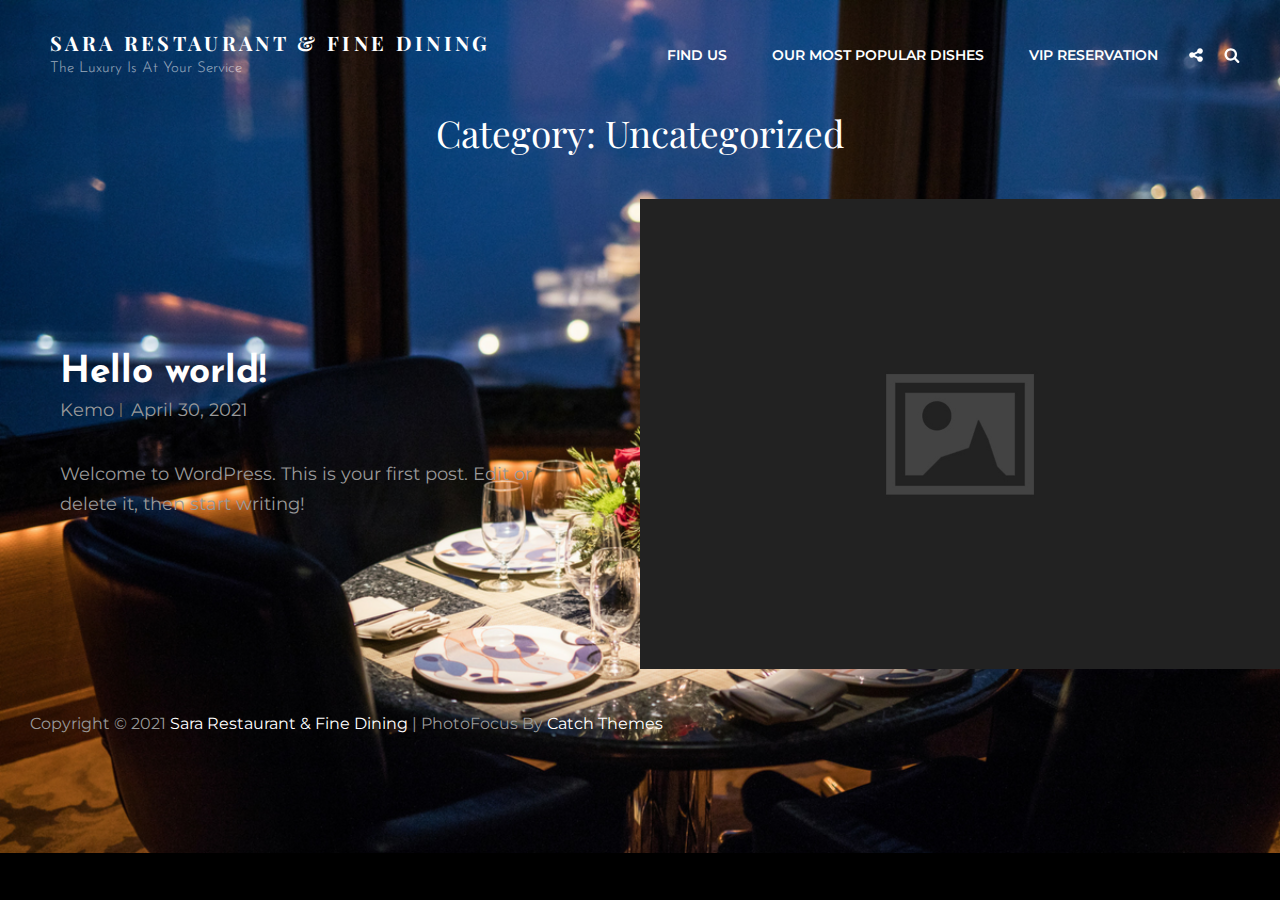
<file: category/uncategorized/index.html>
<!DOCTYPE html>
<html lang="en-US">
<head>
	<meta charset="UTF-8">
	<meta name="viewport" content="width=device-width, initial-scale=1">
	<link rel="profile" href="http://gmpg.org/xfn/11">
	<script>(function(html){html.className = html.className.replace(/\bno-js\b/,'js')})(document.documentElement);</script>
<title>Uncategorized &#8211; Sara Restaurant &amp; Fine Dining</title>
<meta name="robots" content="max-image-preview:large">
<link rel="dns-prefetch" href="//fonts.googleapis.com">
<link rel="dns-prefetch" href="//s.w.org">
<link rel="alternate" type="application/rss+xml" title="Sara Restaurant &amp; Fine Dining &raquo; Feed" href="https://sararesturant.github.io/Sara-Restauarnt/feed/">
<link rel="alternate" type="application/rss+xml" title="Sara Restaurant &amp; Fine Dining &raquo; Comments Feed" href="https://sararesturant.github.io/Sara-Restauarnt/comments/feed/">
<link rel="alternate" type="application/rss+xml" title="Sara Restaurant &amp; Fine Dining &raquo; Uncategorized Category Feed" href="https://sararesturant.github.io/Sara-Restauarnt/category/uncategorized/feed/">
		<script type="text/javascript">
			window._wpemojiSettings = {"baseUrl":"https:\/\/s.w.org\/images\/core\/emoji\/13.0.1\/72x72\/","ext":".png","svgUrl":"https:\/\/s.w.org\/images\/core\/emoji\/13.0.1\/svg\/","svgExt":".svg","source":{"concatemoji":"https:\/\/sararesturant.github.io\/Sara-Restauarnt\/wp-includes\/js\/wp-emoji-release.min.js?ver=5.7.1"}};
			!function(e,a,t){var n,r,o,i=a.createElement("canvas"),p=i.getContext&&i.getContext("2d");function s(e,t){var a=String.fromCharCode;p.clearRect(0,0,i.width,i.height),p.fillText(a.apply(this,e),0,0);e=i.toDataURL();return p.clearRect(0,0,i.width,i.height),p.fillText(a.apply(this,t),0,0),e===i.toDataURL()}function c(e){var t=a.createElement("script");t.src=e,t.defer=t.type="text/javascript",a.getElementsByTagName("head")[0].appendChild(t)}for(o=Array("flag","emoji"),t.supports={everything:!0,everythingExceptFlag:!0},r=0;r<o.length;r++)t.supports[o[r]]=function(e){if(!p||!p.fillText)return!1;switch(p.textBaseline="top",p.font="600 32px Arial",e){case"flag":return s([127987,65039,8205,9895,65039],[127987,65039,8203,9895,65039])?!1:!s([55356,56826,55356,56819],[55356,56826,8203,55356,56819])&&!s([55356,57332,56128,56423,56128,56418,56128,56421,56128,56430,56128,56423,56128,56447],[55356,57332,8203,56128,56423,8203,56128,56418,8203,56128,56421,8203,56128,56430,8203,56128,56423,8203,56128,56447]);case"emoji":return!s([55357,56424,8205,55356,57212],[55357,56424,8203,55356,57212])}return!1}(o[r]),t.supports.everything=t.supports.everything&&t.supports[o[r]],"flag"!==o[r]&&(t.supports.everythingExceptFlag=t.supports.everythingExceptFlag&&t.supports[o[r]]);t.supports.everythingExceptFlag=t.supports.everythingExceptFlag&&!t.supports.flag,t.DOMReady=!1,t.readyCallback=function(){t.DOMReady=!0},t.supports.everything||(n=function(){t.readyCallback()},a.addEventListener?(a.addEventListener("DOMContentLoaded",n,!1),e.addEventListener("load",n,!1)):(e.attachEvent("onload",n),a.attachEvent("onreadystatechange",function(){"complete"===a.readyState&&t.readyCallback()})),(n=t.source||{}).concatemoji?c(n.concatemoji):n.wpemoji&&n.twemoji&&(c(n.twemoji),c(n.wpemoji)))}(window,document,window._wpemojiSettings);
		</script>
		<style type="text/css">img.wp-smiley,
img.emoji {
	display: inline !important;
	border: none !important;
	box-shadow: none !important;
	height: 1em !important;
	width: 1em !important;
	margin: 0 .07em !important;
	vertical-align: -0.1em !important;
	background: none !important;
	padding: 0 !important;
}</style>
	<link rel="stylesheet" id="wp-block-library-css" href="https://sararesturant.github.io/Sara-Restauarnt/wp-includes/css/dist/block-library/style.min.css?ver=5.7.1" type="text/css" media="all">
<link rel="stylesheet" id="wp-block-library-theme-css" href="https://sararesturant.github.io/Sara-Restauarnt/wp-includes/css/dist/block-library/theme.min.css?ver=5.7.1" type="text/css" media="all">
<link rel="stylesheet" id="photofocus-fonts-css" href="https://fonts.googleapis.com/css?family=Montserrat%3A200%2C300%2C400%2C500%2C600%2C700%2C400italic%2C700italic%7CPlayfair+Display%3A200%2C300%2C400%2C500%2C600%2C700%2C400italic%2C700italic%7CJosefin+Sans%3A200%2C300%2C400%2C500%2C600%2C700%2C400italic%2C700italic&#038;subset=latin%2Clatin-ext" type="text/css" media="all">
<link rel="stylesheet" id="photofocus-style-css" href="https://sararesturant.github.io/Sara-Restauarnt/wp-content/themes/photofocus/style.css?ver=20210430-10313" type="text/css" media="all">
<link rel="stylesheet" id="photofocus-block-style-css" href="https://sararesturant.github.io/Sara-Restauarnt/wp-content/themes/photofocus/assets/css/blocks.css?ver=1.0" type="text/css" media="all">
<!--[if lt IE 9]>
<script type='text/javascript' src='https://sararesturant.github.io/Sara-Restauarnt/wp-content/themes/photofocus/assets/js/html5.min.js?ver=3.7.3' id='photofocus-html5-js'></script>
<![endif]-->
<script type="text/javascript" src="https://sararesturant.github.io/Sara-Restauarnt/wp-includes/js/jquery/jquery.min.js?ver=3.5.1" id="jquery-core-js"></script>
<script type="text/javascript" src="https://sararesturant.github.io/Sara-Restauarnt/wp-includes/js/jquery/jquery-migrate.min.js?ver=3.3.2" id="jquery-migrate-js"></script>
<link rel="https://api.w.org/" href="https://sararesturant.github.io/Sara-Restauarnt/wp-json/">
<link rel="alternate" type="application/json" href="https://sararesturant.github.io/Sara-Restauarnt/wp-json/wp/v2/categories/1">
<link rel="EditURI" type="application/rsd+xml" title="RSD" href="https://sararesturant.github.io/Sara-Restauarnt/xmlrpc.php?rsd">
<link rel="wlwmanifest" type="application/wlwmanifest+xml" href="https://sararesturant.github.io/Sara-Restauarnt/wp-includes/wlwmanifest.xml"> 
<meta name="generator" content="WordPress 5.7.1">
<style type="text/css" id="custom-background-css">body.custom-background { background-image: url("https://sararesturant.github.io/Sara-Restauarnt/wp-content/uploads/2021/04/Beverlys-at-The-Coeur-dAlene-Resort-in-Coeur-dAlene-ID-Owners-Dining-Room-DiRoNA-Awarded-Restaurant.png"); background-position: left top; background-size: cover; background-repeat: no-repeat; background-attachment: scroll; }</style>
	</head>

<body class="archive category category-uncategorized category-1 custom-background wp-embed-responsive ect-post custom-background-image hfeed fluid-layout navigation-default no-sidebar full-width-layout excerpt has-header-image">


<div id="page" class="site">
	<a class="skip-link screen-reader-text" href="#content">Skip to content</a>

	<header id="masthead" class="site-header featured-image">
		<div class="site-header-main">
			<div class="wrapper">
				
<div class="site-branding">
	
	<div class="site-identity">
					<p class="site-title"><a href="https://sararesturant.github.io/Sara-Restauarnt/" rel="home">Sara Restaurant &amp; Fine Dining</a></p>
					<p class="site-description">The Luxury is At Your Service</p>
			</div>
<!-- .site-branding-text-->
</div>
<!-- .site-branding -->

					<div id="site-header-menu" class="site-header-menu">
		<div id="primary-menu-wrapper" class="menu-wrapper">
			<div class="menu-toggle-wrapper">
				<button id="menu-toggle" class="menu-toggle" aria-controls="top-menu" aria-expanded="false"><svg class="icon icon-bars" aria-hidden="true" role="img"> <use href="#icon-bars" xlink:href="#icon-bars"></use> </svg><svg class="icon icon-close" aria-hidden="true" role="img"> <use href="#icon-close" xlink:href="#icon-close"></use> </svg><span class="menu-label">Menu</span></button>
			</div>
<!-- .menu-toggle-wrapper -->

			<div class="menu-inside-wrapper">
				
					<nav id="site-navigation" class="main-navigation" role="navigation" aria-label="Primary Menu">
						<ul id="primary-menu" class="menu nav-menu">
<li id="menu-item-71" class="menu-item menu-item-type-post_type menu-item-object-page menu-item-71"><a href="https://sararesturant.github.io/Sara-Restauarnt/find-us/">Find Us</a></li>
<li id="menu-item-72" class="menu-item menu-item-type-post_type menu-item-object-page menu-item-72"><a href="https://sararesturant.github.io/Sara-Restauarnt/vip-reservation/">Our most popular dishes</a></li>
<li id="menu-item-73" class="menu-item menu-item-type-post_type menu-item-object-page menu-item-73"><a href="https://sararesturant.github.io/Sara-Restauarnt/contact-us/">VIP Reservation</a></li>
</ul>
				
					</nav><!-- .main-navigation -->

				<div class="mobile-social-search">

					<div class="search-container">
						

<form role="search" method="get" class="search-form" action="https://sararesturant.github.io/Sara-Restauarnt/">
	<label for="search-form-608ca75f449bc">
		<span class="screen-reader-text">Search for:</span>
		<input type="search" id="search-form-608ca75f449bc" class="search-field" placeholder="Search" value="" name="s">
	</label>

	<button type="submit" class="search-submit"><svg class="icon icon-search" aria-hidden="true" role="img"> <use href="#icon-search" xlink:href="#icon-search"></use> </svg><span class="screen-reader-text">Search</span></button>
</form>
					</div>

											<div id="header-menu-social" class="menu-social">	<nav class="social-navigation" role="navigation" aria-label="Social Menu">
		<div class="menu-social-container"><ul id="menu-menu" class="social-links-menu">
<li class="menu-item menu-item-type-post_type menu-item-object-page menu-item-71"><a href="https://sararesturant.github.io/Sara-Restauarnt/find-us/"><span class="screen-reader-text">Find Us</span><svg class="icon icon-chain" aria-hidden="true" role="img"> <use href="#icon-chain" xlink:href="#icon-chain"></use> </svg></a></li>
<li class="menu-item menu-item-type-post_type menu-item-object-page menu-item-72"><a href="https://sararesturant.github.io/Sara-Restauarnt/vip-reservation/"><span class="screen-reader-text">Our most popular dishes</span><svg class="icon icon-chain" aria-hidden="true" role="img"> <use href="#icon-chain" xlink:href="#icon-chain"></use> </svg></a></li>
<li class="menu-item menu-item-type-post_type menu-item-object-page menu-item-73"><a href="https://sararesturant.github.io/Sara-Restauarnt/contact-us/"><span class="screen-reader-text">VIP Reservation</span><svg class="icon icon-chain" aria-hidden="true" role="img"> <use href="#icon-chain" xlink:href="#icon-chain"></use> </svg></a></li>
</ul></div>	</nav><!-- .social-navigation -->
</div>
					
				</div>
<!-- .mobile-social-search -->
			</div>
<!-- .menu-inside-wrapper -->
		</div>
<!-- #primary-menu-wrapper.menu-wrapper -->

				<div id="social-menu-wrapper" class="menu-wrapper">
			<div class="menu-toggle-wrapper">
				<button id="share-toggle" class="menu-toggle toggle-top share-toggle" aria-controls="top-menu" aria-expanded="false"><svg class="icon icon-share" aria-hidden="true" role="img"> <use href="#icon-share" xlink:href="#icon-share"></use> </svg><svg class="icon icon-close" aria-hidden="true" role="img"> <use href="#icon-close" xlink:href="#icon-close"></use> </svg><span class="share-label screen-reader-text">Social Share</span></button>

			</div>
<!-- .menu-toggle-wrapper -->

			<div class="menu-inside-wrapper">
					<nav class="social-navigation" role="navigation" aria-label="Social Menu">
		<div class="menu-social-container"><ul id="menu-menu-1" class="social-links-menu">
<li class="menu-item menu-item-type-post_type menu-item-object-page menu-item-71"><a href="https://sararesturant.github.io/Sara-Restauarnt/find-us/"><span class="screen-reader-text">Find Us</span><svg class="icon icon-chain" aria-hidden="true" role="img"> <use href="#icon-chain" xlink:href="#icon-chain"></use> </svg></a></li>
<li class="menu-item menu-item-type-post_type menu-item-object-page menu-item-72"><a href="https://sararesturant.github.io/Sara-Restauarnt/vip-reservation/"><span class="screen-reader-text">Our most popular dishes</span><svg class="icon icon-chain" aria-hidden="true" role="img"> <use href="#icon-chain" xlink:href="#icon-chain"></use> </svg></a></li>
<li class="menu-item menu-item-type-post_type menu-item-object-page menu-item-73"><a href="https://sararesturant.github.io/Sara-Restauarnt/contact-us/"><span class="screen-reader-text">VIP Reservation</span><svg class="icon icon-chain" aria-hidden="true" role="img"> <use href="#icon-chain" xlink:href="#icon-chain"></use> </svg></a></li>
</ul></div>	</nav><!-- .social-navigation -->
			</div>
<!-- .menu-inside-wrapper -->
		</div>
<!-- .menu-wrapper -->
		
		<div id="primary-search-wrapper" class="menu-wrapper">
			<div class="menu-toggle-wrapper">
				<button id="search-toggle" class="menu-toggle search-toggle"><svg class="icon icon-search" aria-hidden="true" role="img"> <use href="#icon-search" xlink:href="#icon-search"></use> </svg><svg class="icon icon-close" aria-hidden="true" role="img"> <use href="#icon-close" xlink:href="#icon-close"></use> </svg><span class="screen-reader-text">Search</span></button>
			</div>
<!-- .menu-toggle-wrapper -->

			<div class="menu-inside-wrapper">
				<div class="search-container">
					

<form role="search" method="get" class="search-form" action="https://sararesturant.github.io/Sara-Restauarnt/">
	<label for="search-form-608ca75f46576">
		<span class="screen-reader-text">Search for:</span>
		<input type="search" id="search-form-608ca75f46576" class="search-field" placeholder="Search" value="" name="s">
	</label>

	<button type="submit" class="search-submit"><svg class="icon icon-search" aria-hidden="true" role="img"> <use href="#icon-search" xlink:href="#icon-search"></use> </svg><span class="screen-reader-text">Search</span></button>
</form>
				</div>
			</div>
<!-- .menu-inside-wrapper -->
		</div>
<!-- #social-search-wrapper.menu-wrapper -->
	</div>
<!-- .site-header-menu -->
			</div>
<!-- .wrapper -->
		</div>
<!-- .site-header-main -->
	</header><!-- #masthead -->

	
	




	<div id="content" class="site-content section">
		<div class="wrapper">

	<div id="primary" class="content-area">
		<main id="main" class="site-main">
			<div class="archive-posts-wrapper">
			
				<header class="page-header">
					<h2 class="page-title section-title">Category: <span>Uncategorized</span>
</h2>
					<div class="section-description-wrapper section-subtitle">
											</div>
				</header><!-- .entry-header -->

							
				<div class="section-content-wrapper">
					<div id="infinite-post-wrap" class="archive-post-wrap grid">
						
<article id="post-1" class="post-1 post type-post status-publish format-standard hentry category-uncategorized">
	<div class="post-wrapper hentry-inner">
		<div class="post-thumbnail" style="background-image: url( https://sararesturant.github.io/Sara-Restauarnt/wp-content/themes/photofocus/assets/images/no-thumb-960x960.jpg)">
			<a class="cover-link" href="https://sararesturant.github.io/Sara-Restauarnt/2021/04/30/hello-world/" title="Hello world!">	
			</a>
		</div>

		<div class="entry-container">
			<header class="entry-header">
				
				<h2 class="entry-title"><a href="https://sararesturant.github.io/Sara-Restauarnt/2021/04/30/hello-world/" rel="bookmark">Hello world!</a></h2>
								<div class="entry-meta">
					<span class="byline"><span class="author vcard"><a class="url fn n" href="https://sararesturant.github.io/Sara-Restauarnt/author/kemo/">kemo</a></span></span>					<span class="posted-on"><a href="https://sararesturant.github.io/Sara-Restauarnt/2021/04/30/hello-world/" rel="bookmark"><time class="entry-date published updated" datetime="2021-04-30T00:55:16+00:00">April 30, 2021</time></a></span>				</div>
<!-- .entry-meta -->
								
			</header><!-- .entry-header -->

			<div class="entry-summary">
				<p>Welcome to WordPress. This is your first post. Edit or delete it, then start writing!</p>
			</div>
<!-- .entry-summary -->
		</div>
<!-- .entry-container -->
	</div>
<!-- .hentry-inner -->
</article><!-- #post-1 -->
					</div>
<!-- .archive-post-wrap -->
				</div>
<!-- .section-content-wrap -->

							</div>
<!-- .archive-posts-wrapper -->
		</main><!-- #main -->
	</div>
<!-- #primary -->

		</div>
<!-- .wrapper -->
	</div>
<!-- #content -->

	

	<footer id="colophon" class="site-footer">
		
		

		<div id="site-generator">
			
			
<div class="site-info">Copyright &copy; 2021 <a href="https://sararesturant.github.io/Sara-Restauarnt/">Sara Restaurant &amp; Fine Dining</a> <span class="sep"> | </span>PhotoFocus&nbsp;by&nbsp;<a target="_blank" href="https://catchthemes.com/">Catch Themes</a>
</div>
<!-- .site-info -->		</div>
<!-- #site-generator -->
	</footer><!-- #colophon -->
</div>
<!-- #page -->

<script type="text/javascript" src="https://sararesturant.github.io/Sara-Restauarnt/wp-content/themes/photofocus/assets/js/skip-link-focus-fix.min.js?ver=201800703" id="photofocus-skip-link-focus-fix-js"></script>
<script type="text/javascript" id="photofocus-script-js-extra">
/* <![CDATA[ */
var photoFocusOptions = {"screenReaderText":{"expand":"expand child menu","collapse":"collapse child menu","icon":"<svg class=\"icon icon-angle-down\" aria-hidden=\"true\" role=\"img\"> <use href=\"#icon-angle-down\" xlink:href=\"#icon-angle-down\"><\/use> <span class=\"svg-fallback icon-angle-down\"><\/span><\/svg>"},"iconNavPrev":"<svg class=\"icon icon-angle-left\" aria-hidden=\"true\" role=\"img\"> <use href=\"#icon-angle-left\" xlink:href=\"#icon-angle-left\"><\/use> <span class=\"svg-fallback icon-angle-left\"><\/span><\/svg>","iconNavNext":"<svg class=\"icon icon-angle-right\" aria-hidden=\"true\" role=\"img\"> <use href=\"#icon-angle-right\" xlink:href=\"#icon-angle-right\"><\/use> <span class=\"svg-fallback icon-angle-right\"><\/span><\/svg>","rtl":"","dropdownIcon":"<svg class=\"icon icon-angle-down\" aria-hidden=\"true\" role=\"img\"> <use href=\"#icon-angle-down\" xlink:href=\"#icon-angle-down\"><\/use> <span class=\"svg-fallback icon-angle-down\"><\/span><\/svg>"};
/* ]]> */
</script>
<script type="text/javascript" src="https://sararesturant.github.io/Sara-Restauarnt/wp-content/themes/photofocus/assets/js/functions.min.js?ver=201800703" id="photofocus-script-js"></script>
<script type="text/javascript" src="https://sararesturant.github.io/Sara-Restauarnt/wp-includes/js/wp-embed.min.js?ver=5.7.1" id="wp-embed-js"></script>
<svg style="position: absolute; width: 0; height: 0; overflow: hidden;" version="1.1" xmlns="http://www.w3.org/2000/svg" xmlns:xlink="http://www.w3.org/1999/xlink">
<defs>
<symbol id="icon-behance" viewbox="0 0 37 32">
<path class="path1" d="M33 6.054h-9.125v2.214h9.125v-2.214zM28.5 13.661q-1.607 0-2.607 0.938t-1.107 2.545h7.286q-0.321-3.482-3.571-3.482zM28.786 24.107q1.125 0 2.179-0.571t1.357-1.554h3.946q-1.786 5.482-7.625 5.482-3.821 0-6.080-2.357t-2.259-6.196q0-3.714 2.33-6.17t6.009-2.455q2.464 0 4.295 1.214t2.732 3.196 0.902 4.429q0 0.304-0.036 0.839h-11.75q0 1.982 1.027 3.063t2.973 1.080zM4.946 23.214h5.286q3.661 0 3.661-2.982 0-3.214-3.554-3.214h-5.393v6.196zM4.946 13.625h5.018q1.393 0 2.205-0.652t0.813-2.027q0-2.571-3.393-2.571h-4.643v5.25zM0 4.536h10.607q1.554 0 2.768 0.25t2.259 0.848 1.607 1.723 0.563 2.75q0 3.232-3.071 4.696 2.036 0.571 3.071 2.054t1.036 3.643q0 1.339-0.438 2.438t-1.179 1.848-1.759 1.268-2.161 0.75-2.393 0.232h-10.911v-22.5z"></path>
</symbol>
<symbol id="icon-deviantart" viewbox="0 0 18 32">
<path class="path1" d="M18.286 5.411l-5.411 10.393 0.429 0.554h4.982v7.411h-9.054l-0.786 0.536-2.536 4.875-0.536 0.536h-5.375v-5.411l5.411-10.411-0.429-0.536h-4.982v-7.411h9.054l0.786-0.536 2.536-4.875 0.536-0.536h5.375v5.411z"></path>
</symbol>
<symbol id="icon-medium" viewbox="0 0 32 32">
<path class="path1" d="M10.661 7.518v20.946q0 0.446-0.223 0.759t-0.652 0.313q-0.304 0-0.589-0.143l-8.304-4.161q-0.375-0.179-0.634-0.598t-0.259-0.83v-20.357q0-0.357 0.179-0.607t0.518-0.25q0.25 0 0.786 0.268l9.125 4.571q0.054 0.054 0.054 0.089zM11.804 9.321l9.536 15.464-9.536-4.75v-10.714zM32 9.643v18.821q0 0.446-0.25 0.723t-0.679 0.277-0.839-0.232l-7.875-3.929zM31.946 7.5q0 0.054-4.58 7.491t-5.366 8.705l-6.964-11.321 5.786-9.411q0.304-0.5 0.929-0.5 0.25 0 0.464 0.107l9.661 4.821q0.071 0.036 0.071 0.107z"></path>
</symbol>
<symbol id="icon-slideshare" viewbox="0 0 32 32">
<path class="path1" d="M15.589 13.214q0 1.482-1.134 2.545t-2.723 1.063-2.723-1.063-1.134-2.545q0-1.5 1.134-2.554t2.723-1.054 2.723 1.054 1.134 2.554zM24.554 13.214q0 1.482-1.125 2.545t-2.732 1.063q-1.589 0-2.723-1.063t-1.134-2.545q0-1.5 1.134-2.554t2.723-1.054q1.607 0 2.732 1.054t1.125 2.554zM28.571 16.429v-11.911q0-1.554-0.571-2.205t-1.982-0.652h-19.857q-1.482 0-2.009 0.607t-0.527 2.25v12.018q0.768 0.411 1.58 0.714t1.446 0.5 1.446 0.33 1.268 0.196 1.25 0.071 1.045 0.009 1.009-0.036 0.795-0.036q1.214-0.018 1.696 0.482 0.107 0.107 0.179 0.161 0.464 0.446 1.089 0.911 0.125-1.625 2.107-1.554 0.089 0 0.652 0.027t0.768 0.036 0.813 0.018 0.946-0.018 0.973-0.080 1.089-0.152 1.107-0.241 1.196-0.348 1.205-0.482 1.286-0.616zM31.482 16.339q-2.161 2.661-6.643 4.5 1.5 5.089-0.411 8.304-1.179 2.018-3.268 2.643-1.857 0.571-3.25-0.268-1.536-0.911-1.464-2.929l-0.018-5.821v-0.018q-0.143-0.036-0.438-0.107t-0.42-0.089l-0.018 6.036q0.071 2.036-1.482 2.929-1.411 0.839-3.268 0.268-2.089-0.643-3.25-2.679-1.875-3.214-0.393-8.268-4.482-1.839-6.643-4.5-0.446-0.661-0.071-1.125t1.071 0.018q0.054 0.036 0.196 0.125t0.196 0.143v-12.393q0-1.286 0.839-2.196t2.036-0.911h22.446q1.196 0 2.036 0.911t0.839 2.196v12.393l0.375-0.268q0.696-0.482 1.071-0.018t-0.071 1.125z"></path>
</symbol>
<symbol id="icon-snapchat-ghost" viewbox="0 0 30 32">
<path class="path1" d="M15.143 2.286q2.393-0.018 4.295 1.223t2.92 3.438q0.482 1.036 0.482 3.196 0 0.839-0.161 3.411 0.25 0.125 0.5 0.125 0.321 0 0.911-0.241t0.911-0.241q0.518 0 1 0.321t0.482 0.821q0 0.571-0.563 0.964t-1.232 0.563-1.232 0.518-0.563 0.848q0 0.268 0.214 0.768 0.661 1.464 1.83 2.679t2.58 1.804q0.5 0.214 1.429 0.411 0.5 0.107 0.5 0.625 0 1.25-3.911 1.839-0.125 0.196-0.196 0.696t-0.25 0.83-0.589 0.33q-0.357 0-1.107-0.116t-1.143-0.116q-0.661 0-1.107 0.089-0.571 0.089-1.125 0.402t-1.036 0.679-1.036 0.723-1.357 0.598-1.768 0.241q-0.929 0-1.723-0.241t-1.339-0.598-1.027-0.723-1.036-0.679-1.107-0.402q-0.464-0.089-1.125-0.089-0.429 0-1.17 0.134t-1.045 0.134q-0.446 0-0.625-0.33t-0.25-0.848-0.196-0.714q-3.911-0.589-3.911-1.839 0-0.518 0.5-0.625 0.929-0.196 1.429-0.411 1.393-0.571 2.58-1.804t1.83-2.679q0.214-0.5 0.214-0.768 0-0.5-0.563-0.848t-1.241-0.527-1.241-0.563-0.563-0.938q0-0.482 0.464-0.813t0.982-0.33q0.268 0 0.857 0.232t0.946 0.232q0.321 0 0.571-0.125-0.161-2.536-0.161-3.393 0-2.179 0.482-3.214 1.143-2.446 3.071-3.536t4.714-1.125z"></path>
</symbol>
<symbol id="icon-yelp" viewbox="0 0 27 32">
<path class="path1" d="M13.804 23.554v2.268q-0.018 5.214-0.107 5.446-0.214 0.571-0.911 0.714-0.964 0.161-3.241-0.679t-2.902-1.589q-0.232-0.268-0.304-0.643-0.018-0.214 0.071-0.464 0.071-0.179 0.607-0.839t3.232-3.857q0.018 0 1.071-1.25 0.268-0.339 0.705-0.438t0.884 0.063q0.429 0.179 0.67 0.518t0.223 0.75zM11.143 19.071q-0.054 0.982-0.929 1.25l-2.143 0.696q-4.911 1.571-5.214 1.571-0.625-0.036-0.964-0.643-0.214-0.446-0.304-1.339-0.143-1.357 0.018-2.973t0.536-2.223 1-0.571q0.232 0 3.607 1.375 1.25 0.518 2.054 0.839l1.5 0.607q0.411 0.161 0.634 0.545t0.205 0.866zM25.893 24.375q-0.125 0.964-1.634 2.875t-2.42 2.268q-0.661 0.25-1.125-0.125-0.25-0.179-3.286-5.125l-0.839-1.375q-0.25-0.375-0.205-0.821t0.348-0.821q0.625-0.768 1.482-0.464 0.018 0.018 2.125 0.714 3.625 1.179 4.321 1.42t0.839 0.366q0.5 0.393 0.393 1.089zM13.893 13.089q0.089 1.821-0.964 2.179-1.036 0.304-2.036-1.268l-6.75-10.679q-0.143-0.625 0.339-1.107 0.732-0.768 3.705-1.598t4.009-0.563q0.714 0.179 0.875 0.804 0.054 0.321 0.393 5.455t0.429 6.777zM25.714 15.018q0.054 0.696-0.464 1.054-0.268 0.179-5.875 1.536-1.196 0.268-1.625 0.411l0.018-0.036q-0.411 0.107-0.821-0.071t-0.661-0.571q-0.536-0.839 0-1.554 0.018-0.018 1.339-1.821 2.232-3.054 2.679-3.643t0.607-0.696q0.5-0.339 1.161-0.036 0.857 0.411 2.196 2.384t1.446 2.991v0.054z"></path>
</symbol>
<symbol id="icon-vine" viewbox="0 0 27 32">
<path class="path1" d="M26.732 14.768v3.536q-1.804 0.411-3.536 0.411-1.161 2.429-2.955 4.839t-3.241 3.848-2.286 1.902q-1.429 0.804-2.893-0.054-0.5-0.304-1.080-0.777t-1.518-1.491-1.83-2.295-1.92-3.286-1.884-4.357-1.634-5.616-1.259-6.964h5.054q0.464 3.893 1.25 7.116t1.866 5.661 2.17 4.205 2.5 3.482q3.018-3.018 5.125-7.25-2.536-1.286-3.982-3.929t-1.446-5.946q0-3.429 1.857-5.616t5.071-2.188q3.179 0 4.875 1.884t1.696 5.313q0 2.839-1.036 5.107-0.125 0.018-0.348 0.054t-0.821 0.036-1.125-0.107-1.107-0.455-0.902-0.92q0.554-1.839 0.554-3.286 0-1.554-0.518-2.357t-1.411-0.804q-0.946 0-1.518 0.884t-0.571 2.509q0 3.321 1.875 5.241t4.768 1.92q1.107 0 2.161-0.25z"></path>
</symbol>
<symbol id="icon-vk" viewbox="0 0 35 32">
<path class="path1" d="M34.232 9.286q0.411 1.143-2.679 5.25-0.429 0.571-1.161 1.518-1.393 1.786-1.607 2.339-0.304 0.732 0.25 1.446 0.304 0.375 1.446 1.464h0.018l0.071 0.071q2.518 2.339 3.411 3.946 0.054 0.089 0.116 0.223t0.125 0.473-0.009 0.607-0.446 0.491-1.054 0.223l-4.571 0.071q-0.429 0.089-1-0.089t-0.929-0.393l-0.357-0.214q-0.536-0.375-1.25-1.143t-1.223-1.384-1.089-1.036-1.009-0.277q-0.054 0.018-0.143 0.063t-0.304 0.259-0.384 0.527-0.304 0.929-0.116 1.384q0 0.268-0.063 0.491t-0.134 0.33l-0.071 0.089q-0.321 0.339-0.946 0.393h-2.054q-1.268 0.071-2.607-0.295t-2.348-0.946-1.839-1.179-1.259-1.027l-0.446-0.429q-0.179-0.179-0.491-0.536t-1.277-1.625-1.893-2.696-2.188-3.768-2.33-4.857q-0.107-0.286-0.107-0.482t0.054-0.286l0.071-0.107q0.268-0.339 1.018-0.339l4.893-0.036q0.214 0.036 0.411 0.116t0.286 0.152l0.089 0.054q0.286 0.196 0.429 0.571 0.357 0.893 0.821 1.848t0.732 1.455l0.286 0.518q0.518 1.071 1 1.857t0.866 1.223 0.741 0.688 0.607 0.25 0.482-0.089q0.036-0.018 0.089-0.089t0.214-0.393 0.241-0.839 0.17-1.446 0-2.232q-0.036-0.714-0.161-1.304t-0.25-0.821l-0.107-0.214q-0.446-0.607-1.518-0.768-0.232-0.036 0.089-0.429 0.304-0.339 0.679-0.536 0.946-0.464 4.268-0.429 1.464 0.018 2.411 0.232 0.357 0.089 0.598 0.241t0.366 0.429 0.188 0.571 0.063 0.813-0.018 0.982-0.045 1.259-0.027 1.473q0 0.196-0.018 0.75t-0.009 0.857 0.063 0.723 0.205 0.696 0.402 0.438q0.143 0.036 0.304 0.071t0.464-0.196 0.679-0.616 0.929-1.196 1.214-1.92q1.071-1.857 1.911-4.018 0.071-0.179 0.179-0.313t0.196-0.188l0.071-0.054 0.089-0.045t0.232-0.054 0.357-0.009l5.143-0.036q0.696-0.089 1.143 0.045t0.554 0.295z"></path>
</symbol>
<symbol id="icon-search" viewbox="0 0 30 32">
<path class="path1" d="M20.571 14.857q0-3.304-2.348-5.652t-5.652-2.348-5.652 2.348-2.348 5.652 2.348 5.652 5.652 2.348 5.652-2.348 2.348-5.652zM29.714 29.714q0 0.929-0.679 1.607t-1.607 0.679q-0.964 0-1.607-0.679l-6.125-6.107q-3.196 2.214-7.125 2.214-2.554 0-4.884-0.991t-4.018-2.679-2.679-4.018-0.991-4.884 0.991-4.884 2.679-4.018 4.018-2.679 4.884-0.991 4.884 0.991 4.018 2.679 2.679 4.018 0.991 4.884q0 3.929-2.214 7.125l6.125 6.125q0.661 0.661 0.661 1.607z"></path>
</symbol>
<symbol id="icon-envelope-o" viewbox="0 0 1792 1792">
<path d="M1664 1504v-768q-32 36-69 66-268 206-426 338-51 43-83 67t-86.5 48.5-102.5 24.5h-2q-48 0-102.5-24.5t-86.5-48.5-83-67q-158-132-426-338-37-30-69-66v768q0 13 9.5 22.5t22.5 9.5h1472q13 0 22.5-9.5t9.5-22.5zm0-1051v-24.5l-.5-13-3-12.5-5.5-9-9-7.5-14-2.5h-1472q-13 0-22.5 9.5t-9.5 22.5q0 168 147 284 193 152 401 317 6 5 35 29.5t46 37.5 44.5 31.5 50.5 27.5 43 9h2q20 0 43-9t50.5-27.5 44.5-31.5 46-37.5 35-29.5q208-165 401-317 54-43 100.5-115.5t46.5-131.5zm128-37v1088q0 66-47 113t-113 47h-1472q-66 0-113-47t-47-113v-1088q0-66 47-113t113-47h1472q66 0 113 47t47 113z"></path>
</symbol>
<symbol id="icon-close" viewbox="0 0 25 32">
<path class="path1" d="M23.179 23.607q0 0.714-0.5 1.214l-2.429 2.429q-0.5 0.5-1.214 0.5t-1.214-0.5l-5.25-5.25-5.25 5.25q-0.5 0.5-1.214 0.5t-1.214-0.5l-2.429-2.429q-0.5-0.5-0.5-1.214t0.5-1.214l5.25-5.25-5.25-5.25q-0.5-0.5-0.5-1.214t0.5-1.214l2.429-2.429q0.5-0.5 1.214-0.5t1.214 0.5l5.25 5.25 5.25-5.25q0.5-0.5 1.214-0.5t1.214 0.5l2.429 2.429q0.5 0.5 0.5 1.214t-0.5 1.214l-5.25 5.25 5.25 5.25q0.5 0.5 0.5 1.214z"></path>
</symbol>
<symbol id="icon-angle-left" viewbox="0 0 1792 1792">
<path class="path1" d="M1203 544q0 13-10 23l-393 393 393 393q10 10 10 23t-10 23l-50 50q-10 10-23 10t-23-10l-466-466q-10-10-10-23t10-23l466-466q10-10 23-10t23 10l50 50q10 10 10 23z"></path>
</symbol>
<symbol id="icon-angle-right" viewbox="0 0 1792 1792">
<path class="path1" d="M1171 960q0 13-10 23l-466 466q-10 10-23 10t-23-10l-50-50q-10-10-10-23t10-23l393-393-393-393q-10-10-10-23t10-23l50-50q10-10 23-10t23 10l466 466q10 10 10 23z"></path>
</symbol>
<symbol id="icon-angle-down" viewbox="0 0 21 32">
<path class="path1" d="M19.196 13.143q0 0.232-0.179 0.411l-8.321 8.321q-0.179 0.179-0.411 0.179t-0.411-0.179l-8.321-8.321q-0.179-0.179-0.179-0.411t0.179-0.411l0.893-0.893q0.179-0.179 0.411-0.179t0.411 0.179l7.018 7.018 7.018-7.018q0.179-0.179 0.411-0.179t0.411 0.179l0.893 0.893q0.179 0.179 0.179 0.411z"></path>
</symbol>
<symbol id="icon-folder-open" viewbox="0 0 34 32">
<path class="path1" d="M33.554 17q0 0.554-0.554 1.179l-6 7.071q-0.768 0.911-2.152 1.545t-2.563 0.634h-19.429q-0.607 0-1.080-0.232t-0.473-0.768q0-0.554 0.554-1.179l6-7.071q0.768-0.911 2.152-1.545t2.563-0.634h19.429q0.607 0 1.080 0.232t0.473 0.768zM27.429 10.857v2.857h-14.857q-1.679 0-3.518 0.848t-2.929 2.134l-6.107 7.179q0-0.071-0.009-0.223t-0.009-0.223v-17.143q0-1.643 1.179-2.821t2.821-1.179h5.714q1.643 0 2.821 1.179t1.179 2.821v0.571h9.714q1.643 0 2.821 1.179t1.179 2.821z"></path>
</symbol>
<symbol id="icon-twitter" viewbox="0 0 30 32">
<path class="path1" d="M28.929 7.286q-1.196 1.75-2.893 2.982 0.018 0.25 0.018 0.75 0 2.321-0.679 4.634t-2.063 4.437-3.295 3.759-4.607 2.607-5.768 0.973q-4.839 0-8.857-2.589 0.625 0.071 1.393 0.071 4.018 0 7.161-2.464-1.875-0.036-3.357-1.152t-2.036-2.848q0.589 0.089 1.089 0.089 0.768 0 1.518-0.196-2-0.411-3.313-1.991t-1.313-3.67v-0.071q1.214 0.679 2.607 0.732-1.179-0.786-1.875-2.054t-0.696-2.75q0-1.571 0.786-2.911 2.161 2.661 5.259 4.259t6.634 1.777q-0.143-0.679-0.143-1.321 0-2.393 1.688-4.080t4.080-1.688q2.5 0 4.214 1.821 1.946-0.375 3.661-1.393-0.661 2.054-2.536 3.179 1.661-0.179 3.321-0.893z"></path>
</symbol>
<symbol id="icon-facebook" viewbox="0 0 19 32">
<path class="path1" d="M17.125 0.214v4.714h-2.804q-1.536 0-2.071 0.643t-0.536 1.929v3.375h5.232l-0.696 5.286h-4.536v13.554h-5.464v-13.554h-4.554v-5.286h4.554v-3.893q0-3.321 1.857-5.152t4.946-1.83q2.625 0 4.071 0.214z"></path>
</symbol>
<symbol id="icon-github" viewbox="0 0 27 32">
<path class="path1" d="M13.714 2.286q3.732 0 6.884 1.839t4.991 4.991 1.839 6.884q0 4.482-2.616 8.063t-6.759 4.955q-0.482 0.089-0.714-0.125t-0.232-0.536q0-0.054 0.009-1.366t0.009-2.402q0-1.732-0.929-2.536 1.018-0.107 1.83-0.321t1.679-0.696 1.446-1.188 0.946-1.875 0.366-2.688q0-2.125-1.411-3.679 0.661-1.625-0.143-3.643-0.5-0.161-1.446 0.196t-1.643 0.786l-0.679 0.429q-1.661-0.464-3.429-0.464t-3.429 0.464q-0.286-0.196-0.759-0.482t-1.491-0.688-1.518-0.241q-0.804 2.018-0.143 3.643-1.411 1.554-1.411 3.679 0 1.518 0.366 2.679t0.938 1.875 1.438 1.196 1.679 0.696 1.83 0.321q-0.696 0.643-0.875 1.839-0.375 0.179-0.804 0.268t-1.018 0.089-1.17-0.384-0.991-1.116q-0.339-0.571-0.866-0.929t-0.884-0.429l-0.357-0.054q-0.375 0-0.518 0.080t-0.089 0.205 0.161 0.25 0.232 0.214l0.125 0.089q0.393 0.179 0.777 0.679t0.563 0.911l0.179 0.411q0.232 0.679 0.786 1.098t1.196 0.536 1.241 0.125 0.991-0.063l0.411-0.071q0 0.679 0.009 1.58t0.009 0.973q0 0.321-0.232 0.536t-0.714 0.125q-4.143-1.375-6.759-4.955t-2.616-8.063q0-3.732 1.839-6.884t4.991-4.991 6.884-1.839zM5.196 21.982q0.054-0.125-0.125-0.214-0.179-0.054-0.232 0.036-0.054 0.125 0.125 0.214 0.161 0.107 0.232-0.036zM5.75 22.589q0.125-0.089-0.036-0.286-0.179-0.161-0.286-0.054-0.125 0.089 0.036 0.286 0.179 0.179 0.286 0.054zM6.286 23.393q0.161-0.125 0-0.339-0.143-0.232-0.304-0.107-0.161 0.089 0 0.321t0.304 0.125zM7.036 24.143q0.143-0.143-0.071-0.339-0.214-0.214-0.357-0.054-0.161 0.143 0.071 0.339 0.214 0.214 0.357 0.054zM8.054 24.589q0.054-0.196-0.232-0.286-0.268-0.071-0.339 0.125t0.232 0.268q0.268 0.107 0.339-0.107zM9.179 24.679q0-0.232-0.304-0.196-0.286 0-0.286 0.196 0 0.232 0.304 0.196 0.286 0 0.286-0.196zM10.214 24.5q-0.036-0.196-0.321-0.161-0.286 0.054-0.25 0.268t0.321 0.143 0.25-0.25z"></path>
</symbol>
<symbol id="icon-bars" viewbox="0 0 27 32">
<path class="path1" d="M27.429 24v2.286q0 0.464-0.339 0.804t-0.804 0.339h-25.143q-0.464 0-0.804-0.339t-0.339-0.804v-2.286q0-0.464 0.339-0.804t0.804-0.339h25.143q0.464 0 0.804 0.339t0.339 0.804zM27.429 14.857v2.286q0 0.464-0.339 0.804t-0.804 0.339h-25.143q-0.464 0-0.804-0.339t-0.339-0.804v-2.286q0-0.464 0.339-0.804t0.804-0.339h25.143q0.464 0 0.804 0.339t0.339 0.804zM27.429 5.714v2.286q0 0.464-0.339 0.804t-0.804 0.339h-25.143q-0.464 0-0.804-0.339t-0.339-0.804v-2.286q0-0.464 0.339-0.804t0.804-0.339h25.143q0.464 0 0.804 0.339t0.339 0.804z"></path>
</symbol>
<symbol id="icon-google-plus" viewbox="0 0 41 32">
<path class="path1" d="M25.661 16.304q0 3.714-1.554 6.616t-4.429 4.536-6.589 1.634q-2.661 0-5.089-1.036t-4.179-2.786-2.786-4.179-1.036-5.089 1.036-5.089 2.786-4.179 4.179-2.786 5.089-1.036q5.107 0 8.768 3.429l-3.554 3.411q-2.089-2.018-5.214-2.018-2.196 0-4.063 1.107t-2.955 3.009-1.089 4.152 1.089 4.152 2.955 3.009 4.063 1.107q1.482 0 2.723-0.411t2.045-1.027 1.402-1.402 0.875-1.482 0.384-1.321h-7.429v-4.5h12.357q0.214 1.125 0.214 2.179zM41.143 14.125v3.75h-3.732v3.732h-3.75v-3.732h-3.732v-3.75h3.732v-3.732h3.75v3.732h3.732z"></path>
</symbol>
<symbol id="icon-linkedin" viewbox="0 0 27 32">
<path class="path1" d="M6.232 11.161v17.696h-5.893v-17.696h5.893zM6.607 5.696q0.018 1.304-0.902 2.179t-2.42 0.875h-0.036q-1.464 0-2.357-0.875t-0.893-2.179q0-1.321 0.92-2.188t2.402-0.866 2.375 0.866 0.911 2.188zM27.429 18.714v10.143h-5.875v-9.464q0-1.875-0.723-2.938t-2.259-1.063q-1.125 0-1.884 0.616t-1.134 1.527q-0.196 0.536-0.196 1.446v9.875h-5.875q0.036-7.125 0.036-11.554t-0.018-5.286l-0.018-0.857h5.875v2.571h-0.036q0.357-0.571 0.732-1t1.009-0.929 1.554-0.777 2.045-0.277q3.054 0 4.911 2.027t1.857 5.938z"></path>
</symbol>
<symbol id="icon-quote-right" viewbox="0 0 30 32">
<path class="path1" d="M13.714 5.714v12.571q0 1.857-0.723 3.545t-1.955 2.92-2.92 1.955-3.545 0.723h-1.143q-0.464 0-0.804-0.339t-0.339-0.804v-2.286q0-0.464 0.339-0.804t0.804-0.339h1.143q1.893 0 3.232-1.339t1.339-3.232v-0.571q0-0.714-0.5-1.214t-1.214-0.5h-4q-1.429 0-2.429-1t-1-2.429v-6.857q0-1.429 1-2.429t2.429-1h6.857q1.429 0 2.429 1t1 2.429zM29.714 5.714v12.571q0 1.857-0.723 3.545t-1.955 2.92-2.92 1.955-3.545 0.723h-1.143q-0.464 0-0.804-0.339t-0.339-0.804v-2.286q0-0.464 0.339-0.804t0.804-0.339h1.143q1.893 0 3.232-1.339t1.339-3.232v-0.571q0-0.714-0.5-1.214t-1.214-0.5h-4q-1.429 0-2.429-1t-1-2.429v-6.857q0-1.429 1-2.429t2.429-1h6.857q1.429 0 2.429 1t1 2.429z"></path>
</symbol>
<symbol id="icon-mail-reply" viewbox="0 0 32 32">
<path class="path1" d="M32 20q0 2.964-2.268 8.054-0.054 0.125-0.188 0.429t-0.241 0.536-0.232 0.393q-0.214 0.304-0.5 0.304-0.268 0-0.42-0.179t-0.152-0.446q0-0.161 0.045-0.473t0.045-0.42q0.089-1.214 0.089-2.196 0-1.804-0.313-3.232t-0.866-2.473-1.429-1.804-1.884-1.241-2.375-0.759-2.75-0.384-3.134-0.107h-4v4.571q0 0.464-0.339 0.804t-0.804 0.339-0.804-0.339l-9.143-9.143q-0.339-0.339-0.339-0.804t0.339-0.804l9.143-9.143q0.339-0.339 0.804-0.339t0.804 0.339 0.339 0.804v4.571h4q12.732 0 15.625 7.196 0.946 2.393 0.946 5.946z"></path>
</symbol>
<symbol id="icon-youtube" viewbox="0 0 27 32">
<path class="path1" d="M17.339 22.214v3.768q0 1.196-0.696 1.196-0.411 0-0.804-0.393v-5.375q0.393-0.393 0.804-0.393 0.696 0 0.696 1.196zM23.375 22.232v0.821h-1.607v-0.821q0-1.214 0.804-1.214t0.804 1.214zM6.125 18.339h1.911v-1.679h-5.571v1.679h1.875v10.161h1.786v-10.161zM11.268 28.5h1.589v-8.821h-1.589v6.75q-0.536 0.75-1.018 0.75-0.321 0-0.375-0.375-0.018-0.054-0.018-0.625v-6.5h-1.589v6.982q0 0.875 0.143 1.304 0.214 0.661 1.036 0.661 0.857 0 1.821-1.089v0.964zM18.929 25.857v-3.518q0-1.304-0.161-1.768-0.304-1-1.268-1-0.893 0-1.661 0.964v-3.875h-1.589v11.839h1.589v-0.857q0.804 0.982 1.661 0.982 0.964 0 1.268-0.982 0.161-0.482 0.161-1.786zM24.964 25.679v-0.232h-1.625q0 0.911-0.036 1.089-0.125 0.643-0.714 0.643-0.821 0-0.821-1.232v-1.554h3.196v-1.839q0-1.411-0.482-2.071-0.696-0.911-1.893-0.911-1.214 0-1.911 0.911-0.5 0.661-0.5 2.071v3.089q0 1.411 0.518 2.071 0.696 0.911 1.929 0.911 1.286 0 1.929-0.946 0.321-0.482 0.375-0.964 0.036-0.161 0.036-1.036zM14.107 9.375v-3.75q0-1.232-0.768-1.232t-0.768 1.232v3.75q0 1.25 0.768 1.25t0.768-1.25zM26.946 22.786q0 4.179-0.464 6.25-0.25 1.054-1.036 1.768t-1.821 0.821q-3.286 0.375-9.911 0.375t-9.911-0.375q-1.036-0.107-1.83-0.821t-1.027-1.768q-0.464-2-0.464-6.25 0-4.179 0.464-6.25 0.25-1.054 1.036-1.768t1.839-0.839q3.268-0.357 9.893-0.357t9.911 0.357q1.036 0.125 1.83 0.839t1.027 1.768q0.464 2 0.464 6.25zM9.125 0h1.821l-2.161 7.125v4.839h-1.786v-4.839q-0.25-1.321-1.089-3.786-0.661-1.839-1.161-3.339h1.893l1.268 4.696zM15.732 5.946v3.125q0 1.446-0.5 2.107-0.661 0.911-1.893 0.911-1.196 0-1.875-0.911-0.5-0.679-0.5-2.107v-3.125q0-1.429 0.5-2.089 0.679-0.911 1.875-0.911 1.232 0 1.893 0.911 0.5 0.661 0.5 2.089zM21.714 3.054v8.911h-1.625v-0.982q-0.946 1.107-1.839 1.107-0.821 0-1.054-0.661-0.143-0.429-0.143-1.339v-7.036h1.625v6.554q0 0.589 0.018 0.625 0.054 0.393 0.375 0.393 0.482 0 1.018-0.768v-6.804h1.625z"></path>
</symbol>
<symbol id="icon-dropbox" viewbox="0 0 32 32">
<path class="path1" d="M7.179 12.625l8.821 5.446-6.107 5.089-8.75-5.696zM24.786 22.536v1.929l-8.75 5.232v0.018l-0.018-0.018-0.018 0.018v-0.018l-8.732-5.232v-1.929l2.625 1.714 6.107-5.071v-0.036l0.018 0.018 0.018-0.018v0.036l6.125 5.071zM9.893 2.107l6.107 5.089-8.821 5.429-6.036-4.821zM24.821 12.625l6.036 4.839-8.732 5.696-6.125-5.089zM22.125 2.107l8.732 5.696-6.036 4.821-8.821-5.429z"></path>
</symbol>
<symbol id="icon-instagram" viewbox="0 0 27 32">
<path class="path1" d="M18.286 16q0-1.893-1.339-3.232t-3.232-1.339-3.232 1.339-1.339 3.232 1.339 3.232 3.232 1.339 3.232-1.339 1.339-3.232zM20.75 16q0 2.929-2.054 4.982t-4.982 2.054-4.982-2.054-2.054-4.982 2.054-4.982 4.982-2.054 4.982 2.054 2.054 4.982zM22.679 8.679q0 0.679-0.482 1.161t-1.161 0.482-1.161-0.482-0.482-1.161 0.482-1.161 1.161-0.482 1.161 0.482 0.482 1.161zM13.714 4.75q-0.125 0-1.366-0.009t-1.884 0-1.723 0.054-1.839 0.179-1.277 0.33q-0.893 0.357-1.571 1.036t-1.036 1.571q-0.196 0.518-0.33 1.277t-0.179 1.839-0.054 1.723 0 1.884 0.009 1.366-0.009 1.366 0 1.884 0.054 1.723 0.179 1.839 0.33 1.277q0.357 0.893 1.036 1.571t1.571 1.036q0.518 0.196 1.277 0.33t1.839 0.179 1.723 0.054 1.884 0 1.366-0.009 1.366 0.009 1.884 0 1.723-0.054 1.839-0.179 1.277-0.33q0.893-0.357 1.571-1.036t1.036-1.571q0.196-0.518 0.33-1.277t0.179-1.839 0.054-1.723 0-1.884-0.009-1.366 0.009-1.366 0-1.884-0.054-1.723-0.179-1.839-0.33-1.277q-0.357-0.893-1.036-1.571t-1.571-1.036q-0.518-0.196-1.277-0.33t-1.839-0.179-1.723-0.054-1.884 0-1.366 0.009zM27.429 16q0 4.089-0.089 5.661-0.179 3.714-2.214 5.75t-5.75 2.214q-1.571 0.089-5.661 0.089t-5.661-0.089q-3.714-0.179-5.75-2.214t-2.214-5.75q-0.089-1.571-0.089-5.661t0.089-5.661q0.179-3.714 2.214-5.75t5.75-2.214q1.571-0.089 5.661-0.089t5.661 0.089q3.714 0.179 5.75 2.214t2.214 5.75q0.089 1.571 0.089 5.661z"></path>
</symbol>
<symbol id="icon-flickr" viewbox="0 0 27 32">
<path class="path1" d="M22.286 2.286q2.125 0 3.634 1.509t1.509 3.634v17.143q0 2.125-1.509 3.634t-3.634 1.509h-17.143q-2.125 0-3.634-1.509t-1.509-3.634v-17.143q0-2.125 1.509-3.634t3.634-1.509h17.143zM12.464 16q0-1.571-1.107-2.679t-2.679-1.107-2.679 1.107-1.107 2.679 1.107 2.679 2.679 1.107 2.679-1.107 1.107-2.679zM22.536 16q0-1.571-1.107-2.679t-2.679-1.107-2.679 1.107-1.107 2.679 1.107 2.679 2.679 1.107 2.679-1.107 1.107-2.679z"></path>
</symbol>
<symbol id="icon-tumblr" viewbox="0 0 19 32">
<path class="path1" d="M16.857 23.732l1.429 4.232q-0.411 0.625-1.982 1.179t-3.161 0.571q-1.857 0.036-3.402-0.464t-2.545-1.321-1.696-1.893-0.991-2.143-0.295-2.107v-9.714h-3v-3.839q1.286-0.464 2.304-1.241t1.625-1.607 1.036-1.821 0.607-1.768 0.268-1.58q0.018-0.089 0.080-0.152t0.134-0.063h4.357v7.571h5.946v4.5h-5.964v9.25q0 0.536 0.116 1t0.402 0.938 0.884 0.741 1.455 0.25q1.393-0.036 2.393-0.518z"></path>
</symbol>
<symbol id="icon-dribbble" viewbox="0 0 27 32">
<path class="path1" d="M18.286 26.786q-0.75-4.304-2.5-8.893h-0.036l-0.036 0.018q-0.286 0.107-0.768 0.295t-1.804 0.875-2.446 1.464-2.339 2.045-1.839 2.643l-0.268-0.196q3.286 2.679 7.464 2.679 2.357 0 4.571-0.929zM14.982 15.946q-0.375-0.875-0.946-1.982-5.554 1.661-12.018 1.661-0.018 0.125-0.018 0.375 0 2.214 0.786 4.223t2.214 3.598q0.893-1.589 2.205-2.973t2.545-2.223 2.33-1.446 1.777-0.857l0.661-0.232q0.071-0.018 0.232-0.063t0.232-0.080zM13.071 12.161q-2.143-3.804-4.357-6.75-2.464 1.161-4.179 3.321t-2.286 4.857q5.393 0 10.821-1.429zM25.286 17.857q-3.75-1.071-7.304-0.518 1.554 4.268 2.286 8.375 1.982-1.339 3.304-3.384t1.714-4.473zM10.911 4.625q-0.018 0-0.036 0.018 0.018-0.018 0.036-0.018zM21.446 7.214q-3.304-2.929-7.732-2.929-1.357 0-2.768 0.339 2.339 3.036 4.393 6.821 1.232-0.464 2.321-1.080t1.723-1.098 1.17-1.018 0.67-0.723zM25.429 15.875q-0.054-4.143-2.661-7.321l-0.018 0.018q-0.161 0.214-0.339 0.438t-0.777 0.795-1.268 1.080-1.786 1.161-2.348 1.152q0.446 0.946 0.786 1.696 0.036 0.107 0.116 0.313t0.134 0.295q0.643-0.089 1.33-0.125t1.313-0.036 1.232 0.027 1.143 0.071 1.009 0.098 0.857 0.116 0.652 0.107 0.446 0.080zM27.429 16q0 3.732-1.839 6.884t-4.991 4.991-6.884 1.839-6.884-1.839-4.991-4.991-1.839-6.884 1.839-6.884 4.991-4.991 6.884-1.839 6.884 1.839 4.991 4.991 1.839 6.884z"></path>
</symbol>
<symbol id="icon-skype" viewbox="0 0 27 32">
<path class="path1" d="M20.946 18.982q0-0.893-0.348-1.634t-0.866-1.223-1.304-0.875-1.473-0.607-1.563-0.411l-1.857-0.429q-0.536-0.125-0.786-0.188t-0.625-0.205-0.536-0.286-0.295-0.375-0.134-0.536q0-1.375 2.571-1.375 0.768 0 1.375 0.214t0.964 0.509 0.679 0.598 0.714 0.518 0.857 0.214q0.839 0 1.348-0.571t0.509-1.375q0-0.982-1-1.777t-2.536-1.205-3.25-0.411q-1.214 0-2.357 0.277t-2.134 0.839-1.589 1.554-0.598 2.295q0 1.089 0.339 1.902t1 1.348 1.429 0.866 1.839 0.58l2.607 0.643q1.607 0.393 2 0.643 0.571 0.357 0.571 1.071 0 0.696-0.714 1.152t-1.875 0.455q-0.911 0-1.634-0.286t-1.161-0.688-0.813-0.804-0.821-0.688-0.964-0.286q-0.893 0-1.348 0.536t-0.455 1.339q0 1.643 2.179 2.813t5.196 1.17q1.304 0 2.5-0.33t2.188-0.955 1.58-1.67 0.589-2.348zM27.429 22.857q0 2.839-2.009 4.848t-4.848 2.009q-2.321 0-4.179-1.429-1.375 0.286-2.679 0.286-2.554 0-4.884-0.991t-4.018-2.679-2.679-4.018-0.991-4.884q0-1.304 0.286-2.679-1.429-1.857-1.429-4.179 0-2.839 2.009-4.848t4.848-2.009q2.321 0 4.179 1.429 1.375-0.286 2.679-0.286 2.554 0 4.884 0.991t4.018 2.679 2.679 4.018 0.991 4.884q0 1.304-0.286 2.679 1.429 1.857 1.429 4.179z"></path>
</symbol>
<symbol id="icon-foursquare" viewbox="0 0 23 32">
<path class="path1" d="M17.857 7.75l0.661-3.464q0.089-0.411-0.161-0.714t-0.625-0.304h-12.714q-0.411 0-0.688 0.304t-0.277 0.661v19.661q0 0.125 0.107 0.018l5.196-6.286q0.411-0.464 0.679-0.598t0.857-0.134h4.268q0.393 0 0.661-0.259t0.321-0.527q0.429-2.321 0.661-3.411 0.071-0.375-0.205-0.714t-0.652-0.339h-5.25q-0.518 0-0.857-0.339t-0.339-0.857v-0.75q0-0.518 0.339-0.848t0.857-0.33h6.179q0.321 0 0.625-0.241t0.357-0.527zM21.911 3.786q-0.268 1.304-0.955 4.759t-1.241 6.25-0.625 3.098q-0.107 0.393-0.161 0.58t-0.25 0.58-0.438 0.589-0.688 0.375-1.036 0.179h-4.839q-0.232 0-0.393 0.179-0.143 0.161-7.607 8.821-0.393 0.446-1.045 0.509t-0.866-0.098q-0.982-0.393-0.982-1.75v-25.179q0-0.982 0.679-1.83t2.143-0.848h15.857q1.696 0 2.268 0.946t0.179 2.839zM21.911 3.786l-2.821 14.107q0.071-0.304 0.625-3.098t1.241-6.25 0.955-4.759z"></path>
</symbol>
<symbol id="icon-wordpress" viewbox="0 0 32 32">
<path class="path1" d="M2.268 16q0-2.911 1.196-5.589l6.554 17.946q-3.5-1.696-5.625-5.018t-2.125-7.339zM25.268 15.304q0 0.339-0.045 0.688t-0.179 0.884-0.205 0.786-0.313 1.054-0.313 1.036l-1.357 4.571-4.964-14.75q0.821-0.054 1.571-0.143 0.339-0.036 0.464-0.33t-0.045-0.554-0.509-0.241l-3.661 0.179q-1.339-0.018-3.607-0.179-0.214-0.018-0.366 0.089t-0.205 0.268-0.027 0.33 0.161 0.295 0.348 0.143l1.429 0.143 2.143 5.857-3 9-5-14.857q0.821-0.054 1.571-0.143 0.339-0.036 0.464-0.33t-0.045-0.554-0.509-0.241l-3.661 0.179q-0.125 0-0.411-0.009t-0.464-0.009q1.875-2.857 4.902-4.527t6.563-1.67q2.625 0 5.009 0.946t4.259 2.661h-0.179q-0.982 0-1.643 0.723t-0.661 1.705q0 0.214 0.036 0.429t0.071 0.384 0.143 0.411 0.161 0.375 0.214 0.402 0.223 0.375 0.259 0.429 0.25 0.411q1.125 1.911 1.125 3.786zM16.232 17.196l4.232 11.554q0.018 0.107 0.089 0.196-2.25 0.786-4.554 0.786-2 0-3.875-0.571zM28.036 9.411q1.696 3.107 1.696 6.589 0 3.732-1.857 6.884t-4.982 4.973l4.196-12.107q1.054-3.018 1.054-4.929 0-0.75-0.107-1.411zM16 0q3.25 0 6.214 1.268t5.107 3.411 3.411 5.107 1.268 6.214-1.268 6.214-3.411 5.107-5.107 3.411-6.214 1.268-6.214-1.268-5.107-3.411-3.411-5.107-1.268-6.214 1.268-6.214 3.411-5.107 5.107-3.411 6.214-1.268zM16 31.268q3.089 0 5.92-1.214t4.875-3.259 3.259-4.875 1.214-5.92-1.214-5.92-3.259-4.875-4.875-3.259-5.92-1.214-5.92 1.214-4.875 3.259-3.259 4.875-1.214 5.92 1.214 5.92 3.259 4.875 4.875 3.259 5.92 1.214z"></path>
</symbol>
<symbol id="icon-stumbleupon" viewbox="0 0 34 32">
<path class="path1" d="M18.964 12.714v-2.107q0-0.75-0.536-1.286t-1.286-0.536-1.286 0.536-0.536 1.286v10.929q0 3.125-2.25 5.339t-5.411 2.214q-3.179 0-5.42-2.241t-2.241-5.42v-4.75h5.857v4.679q0 0.768 0.536 1.295t1.286 0.527 1.286-0.527 0.536-1.295v-11.071q0-3.054 2.259-5.214t5.384-2.161q3.143 0 5.393 2.179t2.25 5.25v2.429l-3.482 1.036zM28.429 16.679h5.857v4.75q0 3.179-2.241 5.42t-5.42 2.241q-3.161 0-5.411-2.223t-2.25-5.366v-4.786l2.339 1.089 3.482-1.036v4.821q0 0.75 0.536 1.277t1.286 0.527 1.286-0.527 0.536-1.277v-4.911z"></path>
</symbol>
<symbol id="icon-digg" viewbox="0 0 37 32">
<path class="path1" d="M5.857 5.036h3.643v17.554h-9.5v-12.446h5.857v-5.107zM5.857 19.661v-6.589h-2.196v6.589h2.196zM10.964 10.143v12.446h3.661v-12.446h-3.661zM10.964 5.036v3.643h3.661v-3.643h-3.661zM16.089 10.143h9.518v16.821h-9.518v-2.911h5.857v-1.464h-5.857v-12.446zM21.946 19.661v-6.589h-2.196v6.589h2.196zM27.071 10.143h9.5v16.821h-9.5v-2.911h5.839v-1.464h-5.839v-12.446zM32.911 19.661v-6.589h-2.196v6.589h2.196z"></path>
</symbol>
<symbol id="icon-spotify" viewbox="0 0 27 32">
<path class="path1" d="M20.125 21.607q0-0.571-0.536-0.911-3.446-2.054-7.982-2.054-2.375 0-5.125 0.607-0.75 0.161-0.75 0.929 0 0.357 0.241 0.616t0.634 0.259q0.089 0 0.661-0.143 2.357-0.482 4.339-0.482 4.036 0 7.089 1.839 0.339 0.196 0.589 0.196 0.339 0 0.589-0.241t0.25-0.616zM21.839 17.768q0-0.714-0.625-1.089-4.232-2.518-9.786-2.518-2.732 0-5.411 0.75-0.857 0.232-0.857 1.143 0 0.446 0.313 0.759t0.759 0.313q0.125 0 0.661-0.143 2.179-0.589 4.482-0.589 4.982 0 8.714 2.214 0.429 0.232 0.679 0.232 0.446 0 0.759-0.313t0.313-0.759zM23.768 13.339q0-0.839-0.714-1.25-2.25-1.304-5.232-1.973t-6.125-0.67q-3.643 0-6.5 0.839-0.411 0.125-0.688 0.455t-0.277 0.866q0 0.554 0.366 0.929t0.92 0.375q0.196 0 0.714-0.143 2.375-0.661 5.482-0.661 2.839 0 5.527 0.607t4.527 1.696q0.375 0.214 0.714 0.214 0.518 0 0.902-0.366t0.384-0.92zM27.429 16q0 3.732-1.839 6.884t-4.991 4.991-6.884 1.839-6.884-1.839-4.991-4.991-1.839-6.884 1.839-6.884 4.991-4.991 6.884-1.839 6.884 1.839 4.991 4.991 1.839 6.884z"></path>
</symbol>
<symbol id="icon-soundcloud" viewbox="0 0 41 32">
<path class="path1" d="M14 24.5l0.286-4.304-0.286-9.339q-0.018-0.179-0.134-0.304t-0.295-0.125q-0.161 0-0.286 0.125t-0.125 0.304l-0.25 9.339 0.25 4.304q0.018 0.179 0.134 0.295t0.277 0.116q0.393 0 0.429-0.411zM19.286 23.982l0.196-3.768-0.214-10.464q0-0.286-0.232-0.429-0.143-0.089-0.286-0.089t-0.286 0.089q-0.232 0.143-0.232 0.429l-0.018 0.107-0.179 10.339q0 0.018 0.196 4.214v0.018q0 0.179 0.107 0.304 0.161 0.196 0.411 0.196 0.196 0 0.357-0.161 0.161-0.125 0.161-0.357zM0.625 17.911l0.357 2.286-0.357 2.25q-0.036 0.161-0.161 0.161t-0.161-0.161l-0.304-2.25 0.304-2.286q0.036-0.161 0.161-0.161t0.161 0.161zM2.161 16.5l0.464 3.696-0.464 3.625q-0.036 0.161-0.179 0.161-0.161 0-0.161-0.179l-0.411-3.607 0.411-3.696q0-0.161 0.161-0.161 0.143 0 0.179 0.161zM3.804 15.821l0.446 4.375-0.446 4.232q0 0.196-0.196 0.196-0.179 0-0.214-0.196l-0.375-4.232 0.375-4.375q0.036-0.214 0.214-0.214 0.196 0 0.196 0.214zM5.482 15.696l0.411 4.5-0.411 4.357q-0.036 0.232-0.25 0.232-0.232 0-0.232-0.232l-0.375-4.357 0.375-4.5q0-0.232 0.232-0.232 0.214 0 0.25 0.232zM7.161 16.018l0.375 4.179-0.375 4.393q-0.036 0.286-0.286 0.286-0.107 0-0.188-0.080t-0.080-0.205l-0.357-4.393 0.357-4.179q0-0.107 0.080-0.188t0.188-0.080q0.25 0 0.286 0.268zM8.839 13.411l0.375 6.786-0.375 4.393q0 0.125-0.089 0.223t-0.214 0.098q-0.286 0-0.321-0.321l-0.321-4.393 0.321-6.786q0.036-0.321 0.321-0.321 0.125 0 0.214 0.098t0.089 0.223zM10.518 11.875l0.339 8.357-0.339 4.357q0 0.143-0.098 0.241t-0.241 0.098q-0.321 0-0.357-0.339l-0.286-4.357 0.286-8.357q0.036-0.339 0.357-0.339 0.143 0 0.241 0.098t0.098 0.241zM12.268 11.161l0.321 9.036-0.321 4.321q-0.036 0.375-0.393 0.375-0.339 0-0.375-0.375l-0.286-4.321 0.286-9.036q0-0.161 0.116-0.277t0.259-0.116q0.161 0 0.268 0.116t0.125 0.277zM19.268 24.411v0 0zM15.732 11.089l0.268 9.107-0.268 4.268q0 0.179-0.134 0.313t-0.313 0.134-0.304-0.125-0.143-0.321l-0.25-4.268 0.25-9.107q0-0.196 0.134-0.321t0.313-0.125 0.313 0.125 0.134 0.321zM17.5 11.429l0.25 8.786-0.25 4.214q0 0.196-0.143 0.339t-0.339 0.143-0.339-0.143-0.161-0.339l-0.214-4.214 0.214-8.786q0.018-0.214 0.161-0.357t0.339-0.143 0.33 0.143 0.152 0.357zM21.286 20.214l-0.25 4.125q0 0.232-0.161 0.393t-0.393 0.161-0.393-0.161-0.179-0.393l-0.107-2.036-0.107-2.089 0.214-11.357v-0.054q0.036-0.268 0.214-0.429 0.161-0.125 0.357-0.125 0.143 0 0.268 0.089 0.25 0.143 0.286 0.464zM41.143 19.875q0 2.089-1.482 3.563t-3.571 1.473h-14.036q-0.232-0.036-0.393-0.196t-0.161-0.393v-16.054q0-0.411 0.5-0.589 1.518-0.607 3.232-0.607 3.482 0 6.036 2.348t2.857 5.777q0.946-0.393 1.964-0.393 2.089 0 3.571 1.482t1.482 3.589z"></path>
</symbol>
<symbol id="icon-codepen" viewbox="0 0 32 32">
<path class="path1" d="M3.857 20.875l10.768 7.179v-6.411l-5.964-3.982zM2.75 18.304l3.446-2.304-3.446-2.304v4.607zM17.375 28.054l10.768-7.179-4.804-3.214-5.964 3.982v6.411zM16 19.25l4.857-3.25-4.857-3.25-4.857 3.25zM8.661 14.339l5.964-3.982v-6.411l-10.768 7.179zM25.804 16l3.446 2.304v-4.607zM23.339 14.339l4.804-3.214-10.768-7.179v6.411zM32 11.125v9.75q0 0.732-0.607 1.143l-14.625 9.75q-0.375 0.232-0.768 0.232t-0.768-0.232l-14.625-9.75q-0.607-0.411-0.607-1.143v-9.75q0-0.732 0.607-1.143l14.625-9.75q0.375-0.232 0.768-0.232t0.768 0.232l14.625 9.75q0.607 0.411 0.607 1.143z"></path>
</symbol>
<symbol id="icon-twitch" viewbox="0 0 32 32">
<path class="path1" d="M16 7.75v7.75h-2.589v-7.75h2.589zM23.107 7.75v7.75h-2.589v-7.75h2.589zM23.107 21.321l4.518-4.536v-14.196h-21.321v18.732h5.821v3.875l3.875-3.875h7.107zM30.214 0v18.089l-7.75 7.75h-5.821l-3.875 3.875h-3.875v-3.875h-7.107v-20.679l1.946-5.161h26.482z"></path>
</symbol>
<symbol id="icon-meanpath" viewbox="0 0 27 32">
<path class="path1" d="M23.411 15.036v2.036q0 0.429-0.241 0.679t-0.67 0.25h-3.607q-0.429 0-0.679-0.25t-0.25-0.679v-2.036q0-0.429 0.25-0.679t0.679-0.25h3.607q0.429 0 0.67 0.25t0.241 0.679zM14.661 19.143v-4.464q0-0.946-0.58-1.527t-1.527-0.58h-2.375q-1.214 0-1.714 0.929-0.5-0.929-1.714-0.929h-2.321q-0.946 0-1.527 0.58t-0.58 1.527v4.464q0 0.393 0.375 0.393h0.982q0.393 0 0.393-0.393v-4.107q0-0.429 0.241-0.679t0.688-0.25h1.679q0.429 0 0.679 0.25t0.25 0.679v4.107q0 0.393 0.375 0.393h0.964q0.393 0 0.393-0.393v-4.107q0-0.429 0.25-0.679t0.679-0.25h1.732q0.429 0 0.67 0.25t0.241 0.679v4.107q0 0.393 0.393 0.393h0.982q0.375 0 0.375-0.393zM25.179 17.429v-2.75q0-0.946-0.589-1.527t-1.536-0.58h-4.714q-0.946 0-1.536 0.58t-0.589 1.527v7.321q0 0.375 0.393 0.375h0.982q0.375 0 0.375-0.375v-3.214q0.554 0.75 1.679 0.75h3.411q0.946 0 1.536-0.58t0.589-1.527zM27.429 6.429v19.143q0 1.714-1.214 2.929t-2.929 1.214h-19.143q-1.714 0-2.929-1.214t-1.214-2.929v-19.143q0-1.714 1.214-2.929t2.929-1.214h19.143q1.714 0 2.929 1.214t1.214 2.929z"></path>
</symbol>
<symbol id="icon-pinterest-p" viewbox="0 0 23 32">
<path class="path1" d="M0 10.661q0-1.929 0.67-3.634t1.848-2.973 2.714-2.196 3.304-1.393 3.607-0.464q2.821 0 5.25 1.188t3.946 3.455 1.518 5.125q0 1.714-0.339 3.357t-1.071 3.161-1.786 2.67-2.589 1.839-3.375 0.688q-1.214 0-2.411-0.571t-1.714-1.571q-0.179 0.696-0.5 2.009t-0.42 1.696-0.366 1.268-0.464 1.268-0.571 1.116-0.821 1.384-1.107 1.545l-0.25 0.089-0.161-0.179q-0.268-2.804-0.268-3.357 0-1.643 0.384-3.688t1.188-5.134 0.929-3.625q-0.571-1.161-0.571-3.018 0-1.482 0.929-2.786t2.357-1.304q1.089 0 1.696 0.723t0.607 1.83q0 1.179-0.786 3.411t-0.786 3.339q0 1.125 0.804 1.866t1.946 0.741q0.982 0 1.821-0.446t1.402-1.214 1-1.696 0.679-1.973 0.357-1.982 0.116-1.777q0-3.089-1.955-4.813t-5.098-1.723q-3.571 0-5.964 2.313t-2.393 5.866q0 0.786 0.223 1.518t0.482 1.161 0.482 0.813 0.223 0.545q0 0.5-0.268 1.304t-0.661 0.804q-0.036 0-0.304-0.054-0.911-0.268-1.616-1t-1.089-1.688-0.58-1.929-0.196-1.902z"></path>
</symbol>
<symbol id="icon-get-pocket" viewbox="0 0 31 32">
<path class="path1" d="M27.946 2.286q1.161 0 1.964 0.813t0.804 1.973v9.268q0 3.143-1.214 6t-3.259 4.911-4.893 3.259-5.973 1.205q-3.143 0-5.991-1.205t-4.902-3.259-3.268-4.911-1.214-6v-9.268q0-1.143 0.821-1.964t1.964-0.821h25.161zM15.375 21.286q0.839 0 1.464-0.589l7.214-6.929q0.661-0.625 0.661-1.518 0-0.875-0.616-1.491t-1.491-0.616q-0.839 0-1.464 0.589l-5.768 5.536-5.768-5.536q-0.625-0.589-1.446-0.589-0.875 0-1.491 0.616t-0.616 1.491q0 0.911 0.643 1.518l7.232 6.929q0.589 0.589 1.446 0.589z"></path>
</symbol>
<symbol id="icon-vimeo" viewbox="0 0 32 32">
<path class="path1" d="M30.518 9.25q-0.179 4.214-5.929 11.625-5.946 7.696-10.036 7.696-2.536 0-4.286-4.696-0.786-2.857-2.357-8.607-1.286-4.679-2.804-4.679-0.321 0-2.268 1.357l-1.375-1.75q0.429-0.375 1.929-1.723t2.321-2.063q2.786-2.464 4.304-2.607 1.696-0.161 2.732 0.991t1.446 3.634q0.786 5.125 1.179 6.661 0.982 4.446 2.143 4.446 0.911 0 2.75-2.875 1.804-2.875 1.946-4.393 0.232-2.482-1.946-2.482-1.018 0-2.161 0.464 2.143-7.018 8.196-6.821 4.482 0.143 4.214 5.821z"></path>
</symbol>
<symbol id="icon-reddit-alien" viewbox="0 0 32 32">
<path class="path1" d="M32 15.107q0 1.036-0.527 1.884t-1.42 1.295q0.214 0.821 0.214 1.714 0 2.768-1.902 5.125t-5.188 3.723-7.143 1.366-7.134-1.366-5.179-3.723-1.902-5.125q0-0.839 0.196-1.679-0.911-0.446-1.464-1.313t-0.554-1.902q0-1.464 1.036-2.509t2.518-1.045q1.518 0 2.589 1.125 3.893-2.714 9.196-2.893l2.071-9.304q0.054-0.232 0.268-0.375t0.464-0.089l6.589 1.446q0.321-0.661 0.964-1.063t1.411-0.402q1.107 0 1.893 0.777t0.786 1.884-0.786 1.893-1.893 0.786-1.884-0.777-0.777-1.884l-5.964-1.321-1.857 8.429q5.357 0.161 9.268 2.857 1.036-1.089 2.554-1.089 1.482 0 2.518 1.045t1.036 2.509zM7.464 18.661q0 1.107 0.777 1.893t1.884 0.786 1.893-0.786 0.786-1.893-0.786-1.884-1.893-0.777q-1.089 0-1.875 0.786t-0.786 1.875zM21.929 25q0.196-0.196 0.196-0.464t-0.196-0.464q-0.179-0.179-0.446-0.179t-0.464 0.179q-0.732 0.75-2.161 1.107t-2.857 0.357-2.857-0.357-2.161-1.107q-0.196-0.179-0.464-0.179t-0.446 0.179q-0.196 0.179-0.196 0.455t0.196 0.473q0.768 0.768 2.116 1.214t2.188 0.527 1.625 0.080 1.625-0.080 2.188-0.527 2.116-1.214zM21.875 21.339q1.107 0 1.884-0.786t0.777-1.893q0-1.089-0.786-1.875t-1.875-0.786q-1.107 0-1.893 0.777t-0.786 1.884 0.786 1.893 1.893 0.786z"></path>
</symbol>
<symbol id="icon-hashtag" viewbox="0 0 32 32">
<path class="path1" d="M17.696 18.286l1.143-4.571h-4.536l-1.143 4.571h4.536zM31.411 9.286l-1 4q-0.125 0.429-0.554 0.429h-5.839l-1.143 4.571h5.554q0.268 0 0.446 0.214 0.179 0.25 0.107 0.5l-1 4q-0.089 0.429-0.554 0.429h-5.839l-1.446 5.857q-0.125 0.429-0.554 0.429h-4q-0.286 0-0.464-0.214-0.161-0.214-0.107-0.5l1.393-5.571h-4.536l-1.446 5.857q-0.125 0.429-0.554 0.429h-4.018q-0.268 0-0.446-0.214-0.161-0.214-0.107-0.5l1.393-5.571h-5.554q-0.268 0-0.446-0.214-0.161-0.214-0.107-0.5l1-4q0.125-0.429 0.554-0.429h5.839l1.143-4.571h-5.554q-0.268 0-0.446-0.214-0.179-0.25-0.107-0.5l1-4q0.089-0.429 0.554-0.429h5.839l1.446-5.857q0.125-0.429 0.571-0.429h4q0.268 0 0.446 0.214 0.161 0.214 0.107 0.5l-1.393 5.571h4.536l1.446-5.857q0.125-0.429 0.571-0.429h4q0.268 0 0.446 0.214 0.161 0.214 0.107 0.5l-1.393 5.571h5.554q0.268 0 0.446 0.214 0.161 0.214 0.107 0.5z"></path>
</symbol>
<symbol id="icon-chain" viewbox="0 0 30 32">
<path class="path1" d="M26 21.714q0-0.714-0.5-1.214l-3.714-3.714q-0.5-0.5-1.214-0.5-0.75 0-1.286 0.571 0.054 0.054 0.339 0.33t0.384 0.384 0.268 0.339 0.232 0.455 0.063 0.491q0 0.714-0.5 1.214t-1.214 0.5q-0.268 0-0.491-0.063t-0.455-0.232-0.339-0.268-0.384-0.384-0.33-0.339q-0.589 0.554-0.589 1.304 0 0.714 0.5 1.214l3.679 3.696q0.482 0.482 1.214 0.482 0.714 0 1.214-0.464l2.625-2.607q0.5-0.5 0.5-1.196zM13.446 9.125q0-0.714-0.5-1.214l-3.679-3.696q-0.5-0.5-1.214-0.5-0.696 0-1.214 0.482l-2.625 2.607q-0.5 0.5-0.5 1.196 0 0.714 0.5 1.214l3.714 3.714q0.482 0.482 1.214 0.482 0.75 0 1.286-0.554-0.054-0.054-0.339-0.33t-0.384-0.384-0.268-0.339-0.232-0.455-0.063-0.491q0-0.714 0.5-1.214t1.214-0.5q0.268 0 0.491 0.063t0.455 0.232 0.339 0.268 0.384 0.384 0.33 0.339q0.589-0.554 0.589-1.304zM29.429 21.714q0 2.143-1.518 3.625l-2.625 2.607q-1.482 1.482-3.625 1.482-2.161 0-3.643-1.518l-3.679-3.696q-1.482-1.482-1.482-3.625 0-2.196 1.571-3.732l-1.571-1.571q-1.536 1.571-3.714 1.571-2.143 0-3.643-1.5l-3.714-3.714q-1.5-1.5-1.5-3.643t1.518-3.625l2.625-2.607q1.482-1.482 3.625-1.482 2.161 0 3.643 1.518l3.679 3.696q1.482 1.482 1.482 3.625 0 2.196-1.571 3.732l1.571 1.571q1.536-1.571 3.714-1.571 2.143 0 3.643 1.5l3.714 3.714q1.5 1.5 1.5 3.643z"></path>
</symbol>
<symbol id="icon-thumb-tack" viewbox="0 0 21 32">
<path class="path1" d="M8.571 15.429v-8q0-0.25-0.161-0.411t-0.411-0.161-0.411 0.161-0.161 0.411v8q0 0.25 0.161 0.411t0.411 0.161 0.411-0.161 0.161-0.411zM20.571 21.714q0 0.464-0.339 0.804t-0.804 0.339h-7.661l-0.911 8.625q-0.036 0.214-0.188 0.366t-0.366 0.152h-0.018q-0.482 0-0.571-0.482l-1.357-8.661h-7.214q-0.464 0-0.804-0.339t-0.339-0.804q0-2.196 1.402-3.955t3.17-1.759v-9.143q-0.929 0-1.607-0.679t-0.679-1.607 0.679-1.607 1.607-0.679h11.429q0.929 0 1.607 0.679t0.679 1.607-0.679 1.607-1.607 0.679v9.143q1.768 0 3.17 1.759t1.402 3.955z"></path>
</symbol>
<symbol id="icon-arrow-left" viewbox="0 0 43 32">
<path class="path1" d="M42.311 14.044c-0.178-0.178-0.533-0.356-0.711-0.356h-33.778l10.311-10.489c0.178-0.178 0.356-0.533 0.356-0.711 0-0.356-0.178-0.533-0.356-0.711l-1.6-1.422c-0.356-0.178-0.533-0.356-0.889-0.356s-0.533 0.178-0.711 0.356l-14.578 14.933c-0.178 0.178-0.356 0.533-0.356 0.711s0.178 0.533 0.356 0.711l14.756 14.933c0 0.178 0.356 0.356 0.533 0.356s0.533-0.178 0.711-0.356l1.6-1.6c0.178-0.178 0.356-0.533 0.356-0.711s-0.178-0.533-0.356-0.711l-10.311-10.489h33.778c0.178 0 0.533-0.178 0.711-0.356 0.356-0.178 0.533-0.356 0.533-0.711v-2.133c0-0.356-0.178-0.711-0.356-0.889z"></path>
</symbol>
<symbol id="icon-arrow-right" viewbox="0 0 43 32">
<path class="path1" d="M0.356 17.956c0.178 0.178 0.533 0.356 0.711 0.356h33.778l-10.311 10.489c-0.178 0.178-0.356 0.533-0.356 0.711 0 0.356 0.178 0.533 0.356 0.711l1.6 1.6c0.178 0.178 0.533 0.356 0.711 0.356s0.533-0.178 0.711-0.356l14.756-14.933c0.178-0.356 0.356-0.711 0.356-0.889s-0.178-0.533-0.356-0.711l-14.756-14.933c0-0.178-0.356-0.356-0.533-0.356s-0.533 0.178-0.711 0.356l-1.6 1.6c-0.178 0.178-0.356 0.533-0.356 0.711s0.178 0.533 0.356 0.711l10.311 10.489h-33.778c-0.178 0-0.533 0.178-0.711 0.356-0.356 0.178-0.533 0.356-0.533 0.711v2.311c0 0.178 0.178 0.533 0.356 0.711z"></path>
</symbol>
<symbol id="icon-play" viewbox="0 0 22 28">
<path d="M21.625 14.484l-20.75 11.531c-0.484 0.266-0.875 0.031-0.875-0.516v-23c0-0.547 0.391-0.781 0.875-0.516l20.75 11.531c0.484 0.266 0.484 0.703 0 0.969z"></path>
</symbol>
<symbol id="icon-pause" viewbox="0 0 24 28">
<path d="M24 3v22c0 0.547-0.453 1-1 1h-8c-0.547 0-1-0.453-1-1v-22c0-0.547 0.453-1 1-1h8c0.547 0 1 0.453 1 1zM10 3v22c0 0.547-0.453 1-1 1h-8c-0.547 0-1-0.453-1-1v-22c0-0.547 0.453-1 1-1h8c0.547 0 1 0.453 1 1z"></path>
</symbol>
<symbol id="icon-phone" viewbox="0 0 1792 1792">
<path d="M1600 1240q0 27-10 70.5t-21 68.5q-21 50-122 106-94 51-186 51-27 0-53-3.5t-57.5-12.5-47-14.5-55.5-20.5-49-18q-98-35-175-83-127-79-264-216t-216-264q-48-77-83-175-3-9-18-49t-20.5-55.5-14.5-47-12.5-57.5-3.5-53q0-92 51-186 56-101 106-122 25-11 68.5-21t70.5-10q14 0 21 3 18 6 53 76 11 19 30 54t35 63.5 31 53.5q3 4 17.5 25t21.5 35.5 7 28.5q0 20-28.5 50t-62 55-62 53-28.5 46q0 9 5 22.5t8.5 20.5 14 24 11.5 19q76 137 174 235t235 174q2 1 19 11.5t24 14 20.5 8.5 22.5 5q18 0 46-28.5t53-62 55-62 50-28.5q14 0 28.5 7t35.5 21.5 25 17.5q25 15 53.5 31t63.5 35 54 30q70 35 76 53 3 7 3 21z"></path>
</symbol>
<symbol id="icon-address-book-o" viewbox="0 0 1792 1792">
<path d="M1092 644q0 107-76.5 183t-183.5 76-183.5-76-76.5-183q0-108 76.5-184t183.5-76 183.5 76 76.5 184zm-48 220q46 0 82.5 17t60 47.5 39.5 67 24 81 11.5 82.5 3.5 79q0 67-39.5 118.5t-105.5 51.5h-576q-66 0-105.5-51.5t-39.5-118.5q0-48 4.5-93.5t18.5-98.5 36.5-91.5 63-64.5 93.5-26h5q7 4 32 19.5t35.5 21 33 17 37 16 35 9 39.5 4.5 39.5-4.5 35-9 37-16 33-17 35.5-21 32-19.5zm684-256q0 13-9.5 22.5t-22.5 9.5h-96v128h96q13 0 22.5 9.5t9.5 22.5v192q0 13-9.5 22.5t-22.5 9.5h-96v128h96q13 0 22.5 9.5t9.5 22.5v192q0 13-9.5 22.5t-22.5 9.5h-96v224q0 66-47 113t-113 47h-1216q-66 0-113-47t-47-113v-1472q0-66 47-113t113-47h1216q66 0 113 47t47 113v224h96q13 0 22.5 9.5t9.5 22.5v192zm-256 1024v-1472q0-13-9.5-22.5t-22.5-9.5h-1216q-13 0-22.5 9.5t-9.5 22.5v1472q0 13 9.5 22.5t22.5 9.5h1216q13 0 22.5-9.5t9.5-22.5z"></path>
</symbol>
<symbol id="icon-calendar" viewbox="0 0 1792 1792">
<path d="M192 1664h288v-288h-288v288zm352 0h320v-288h-320v288zm-352-352h288v-320h-288v320zm352 0h320v-320h-320v320zm-352-384h288v-288h-288v288zm736 736h320v-288h-320v288zm-384-736h320v-288h-320v288zm768 736h288v-288h-288v288zm-384-352h320v-320h-320v320zm-352-864v-288q0-13-9.5-22.5t-22.5-9.5h-64q-13 0-22.5 9.5t-9.5 22.5v288q0 13 9.5 22.5t22.5 9.5h64q13 0 22.5-9.5t9.5-22.5zm736 864h288v-320h-288v320zm-384-384h320v-288h-320v288zm384 0h288v-288h-288v288zm32-480v-288q0-13-9.5-22.5t-22.5-9.5h-64q-13 0-22.5 9.5t-9.5 22.5v288q0 13 9.5 22.5t22.5 9.5h64q13 0 22.5-9.5t9.5-22.5zm384-64v1280q0 52-38 90t-90 38h-1408q-52 0-90-38t-38-90v-1280q0-52 38-90t90-38h128v-96q0-66 47-113t113-47h64q66 0 113 47t47 113v96h384v-96q0-66 47-113t113-47h64q66 0 113 47t47 113v96h128q52 0 90 38t38 90z"></path>
</symbol>
<symbol id="icon-quote-left" viewbox="0 0 1792 1792">
<path d="M832 960v384q0 80-56 136t-136 56h-384q-80 0-136-56t-56-136v-704q0-104 40.5-198.5t109.5-163.5 163.5-109.5 198.5-40.5h64q26 0 45 19t19 45v128q0 26-19 45t-45 19h-64q-106 0-181 75t-75 181v32q0 40 28 68t68 28h224q80 0 136 56t56 136zm896 0v384q0 80-56 136t-136 56h-384q-80 0-136-56t-56-136v-704q0-104 40.5-198.5t109.5-163.5 163.5-109.5 198.5-40.5h64q26 0 45 19t19 45v128q0 26-19 45t-45 19h-64q-106 0-181 75t-75 181v32q0 40 28 68t68 28h224q80 0 136 56t56 136z"></path>
</symbol>
<symbol id="icon-user" viewbox="0 0 1792 1792">
<path d="M1536 1399q0 109-62.5 187t-150.5 78h-854q-88 0-150.5-78t-62.5-187q0-85 8.5-160.5t31.5-152 58.5-131 94-89 134.5-34.5q131 128 313 128t313-128q76 0 134.5 34.5t94 89 58.5 131 31.5 152 8.5 160.5zm-256-887q0 159-112.5 271.5t-271.5 112.5-271.5-112.5-112.5-271.5 112.5-271.5 271.5-112.5 271.5 112.5 112.5 271.5z"></path>
</symbol>
<symbol id="icon-comment" viewbox="0 0 1792 1792">
<path d="M1792 896q0 174-120 321.5t-326 233-450 85.5q-70 0-145-8-198 175-460 242-49 14-114 22-17 2-30.5-9t-17.5-29v-1q-3-4-.5-12t2-10 4.5-9.5l6-9 7-8.5 8-9q7-8 31-34.5t34.5-38 31-39.5 32.5-51 27-59 26-76q-157-89-247.5-220t-90.5-281q0-130 71-248.5t191-204.5 286-136.5 348-50.5q244 0 450 85.5t326 233 120 321.5z"></path>
</symbol>
<symbol id="icon-folder" viewbox="0 0 1792 1792">
<path d="M1728 608v704q0 92-66 158t-158 66h-1216q-92 0-158-66t-66-158v-960q0-92 66-158t158-66h320q92 0 158 66t66 158v32h672q92 0 158 66t66 158z"></path>
</symbol>
<symbol id="icon-tag" viewbox="0 0 1792 1792">
<path d="M576 448q0-53-37.5-90.5t-90.5-37.5-90.5 37.5-37.5 90.5 37.5 90.5 90.5 37.5 90.5-37.5 37.5-90.5zm1067 576q0 53-37 90l-491 492q-39 37-91 37-53 0-90-37l-715-716q-38-37-64.5-101t-26.5-117v-416q0-52 38-90t90-38h416q53 0 117 26.5t102 64.5l715 714q37 39 37 91z"></path>
</symbol>
<symbol id="icon-clock-o" viewbox="0 0 1792 1792">
<path d="M1024 544v448q0 14-9 23t-23 9h-320q-14 0-23-9t-9-23v-64q0-14 9-23t23-9h224v-352q0-14 9-23t23-9h64q14 0 23 9t9 23zm416 352q0-148-73-273t-198-198-273-73-273 73-198 198-73 273 73 273 198 198 273 73 273-73 198-198 73-273zm224 0q0 209-103 385.5t-279.5 279.5-385.5 103-385.5-103-279.5-279.5-103-385.5 103-385.5 279.5-279.5 385.5-103 385.5 103 279.5 279.5 103 385.5z"></path>
</symbol>
<symbol id="icon-home" viewbox="0 0 1792 1792">
<path d="M1472 992v480q0 26-19 45t-45 19h-384v-384h-256v384h-384q-26 0-45-19t-19-45v-480q0-1 .5-3t.5-3l575-474 575 474q1 2 1 6zm223-69l-62 74q-8 9-21 11h-3q-13 0-21-7l-692-577-692 577q-12 8-24 7-13-2-21-11l-62-74q-8-10-7-23.5t11-21.5l719-599q32-26 76-26t76 26l244 204v-195q0-14 9-23t23-9h192q14 0 23 9t9 23v408l219 182q10 8 11 21.5t-7 23.5z"></path>
</symbol>
<symbol id="icon-image" viewbox="0 0 2048 1792">
<path d="M704 576q0 80-56 136t-136 56-136-56-56-136 56-136 136-56 136 56 56 136zm1024 384v448h-1408v-192l320-320 160 160 512-512zm96-704h-1600q-13 0-22.5 9.5t-9.5 22.5v1216q0 13 9.5 22.5t22.5 9.5h1600q13 0 22.5-9.5t9.5-22.5v-1216q0-13-9.5-22.5t-22.5-9.5zm160 32v1216q0 66-47 113t-113 47h-1600q-66 0-113-47t-47-113v-1216q0-66 47-113t113-47h1600q66 0 113 47t47 113z"></path>
</symbol>
<symbol id="icon-video" viewbox="0 0 576 512">
<path d="M336.2 64H47.8C21.4 64 0 85.4 0 111.8v288.4C0 426.6 21.4 448 47.8 448h288.4c26.4 0 47.8-21.4 47.8-47.8V111.8c0-26.4-21.4-47.8-47.8-47.8zm189.4 37.7L416 177.3v157.4l109.6 75.5c21.2 14.6 50.4-.3 50.4-25.8V127.5c0-25.4-29.1-40.4-50.4-25.8z"></path>
</symbol>
<symbol id="icon-chat" viewbox="0 0 1792 1792">
<path d="M1792 896q0 174-120 321.5t-326 233-450 85.5q-70 0-145-8-198 175-460 242-49 14-114 22-17 2-30.5-9t-17.5-29v-1q-3-4-.5-12t2-10 4.5-9.5l6-9 7-8.5 8-9q7-8 31-34.5t34.5-38 31-39.5 32.5-51 27-59 26-76q-157-89-247.5-220t-90.5-281q0-130 71-248.5t191-204.5 286-136.5 348-50.5q244 0 450 85.5t326 233 120 321.5z"></path>
</symbol>
<symbol id="icon-link" viewbox="0 0 1792 1792">
<path d="M1520 1216q0-40-28-68l-208-208q-28-28-68-28-42 0-72 32 3 3 19 18.5t21.5 21.5 15 19 13 25.5 3.5 27.5q0 40-28 68t-68 28q-15 0-27.5-3.5t-25.5-13-19-15-21.5-21.5-18.5-19q-33 31-33 73 0 40 28 68l206 207q27 27 68 27 40 0 68-26l147-146q28-28 28-67zm-703-705q0-40-28-68l-206-207q-28-28-68-28-39 0-68 27l-147 146q-28 28-28 67 0 40 28 68l208 208q27 27 68 27 42 0 72-31-3-3-19-18.5t-21.5-21.5-15-19-13-25.5-3.5-27.5q0-40 28-68t68-28q15 0 27.5 3.5t25.5 13 19 15 21.5 21.5 18.5 19q33-31 33-73zm895 705q0 120-85 203l-147 146q-83 83-203 83-121 0-204-85l-206-207q-83-83-83-203 0-123 88-209l-88-88q-86 88-208 88-120 0-204-84l-208-208q-84-84-84-204t85-203l147-146q83-83 203-83 121 0 204 85l206 207q83 83 83 203 0 123-88 209l88 88q86-88 208-88 120 0 204 84l208 208q84 84 84 204z"></path>
</symbol>
<symbol id="icon-quote" viewbox="0 0 1792 1792">
<path d="M832 960v384q0 80-56 136t-136 56h-384q-80 0-136-56t-56-136v-704q0-104 40.5-198.5t109.5-163.5 163.5-109.5 198.5-40.5h64q26 0 45 19t19 45v128q0 26-19 45t-45 19h-64q-106 0-181 75t-75 181v32q0 40 28 68t68 28h224q80 0 136 56t56 136zm896 0v384q0 80-56 136t-136 56h-384q-80 0-136-56t-56-136v-704q0-104 40.5-198.5t109.5-163.5 163.5-109.5 198.5-40.5h64q26 0 45 19t19 45v128q0 26-19 45t-45 19h-64q-106 0-181 75t-75 181v32q0 40 28 68t68 28h224q80 0 136 56t56 136z"></path>
</symbol>
<symbol id="icon-quote" viewbox="0 0 1792 1792">
<path d="M1596 380q28 28 48 76t20 88v1152q0 40-28 68t-68 28h-1344q-40 0-68-28t-28-68v-1600q0-40 28-68t68-28h896q40 0 88 20t76 48zm-444-244v376h376q-10-29-22-41l-313-313q-12-12-41-22zm384 1528v-1024h-416q-40 0-68-28t-28-68v-416h-768v1536h1280zm-788-814q20 8 20 30v544q0 22-20 30-8 2-12 2-12 0-23-9l-166-167h-131q-14 0-23-9t-9-23v-192q0-14 9-23t23-9h131l166-167q16-15 35-7zm417 689q31 0 50-24 129-159 129-363t-129-363q-16-21-43-24t-47 14q-21 17-23.5 43.5t14.5 47.5q100 123 100 282t-100 282q-17 21-14.5 47.5t23.5 42.5q18 15 40 15zm-211-148q27 0 47-20 87-93 87-219t-87-219q-18-19-45-20t-46 17-20 44.5 18 46.5q52 57 52 131t-52 131q-19 20-18 46.5t20 44.5q20 17 44 17z"></path>
</symbol>
<symbol id="icon-gallery" viewbox="0 0 2048 1792">
<path d="M704 576q0 80-56 136t-136 56-136-56-56-136 56-136 136-56 136 56 56 136zm1024 384v448h-1408v-192l320-320 160 160 512-512zm96-704h-1600q-13 0-22.5 9.5t-9.5 22.5v1216q0 13 9.5 22.5t22.5 9.5h1600q13 0 22.5-9.5t9.5-22.5v-1216q0-13-9.5-22.5t-22.5-9.5zm160 32v1216q0 66-47 113t-113 47h-1600q-66 0-113-47t-47-113v-1216q0-66 47-113t113-47h1600q66 0 113 47t47 113z"></path>
</symbol>
<symbol id="icon-status" viewbox="0 0 1792 1792">
<path d="M532 1108l152 152-52 52h-56v-96h-96v-56zm414-390q14 13-3 30l-291 291q-17 17-30 3-14-13 3-30l291-291q17-17 30-3zm-274 690l544-544-288-288-544 544v288h288zm608-608l92-92q28-28 28-68t-28-68l-152-152q-28-28-68-28t-68 28l-92 92zm384-384v960q0 119-84.5 203.5t-203.5 84.5h-960q-119 0-203.5-84.5t-84.5-203.5v-960q0-119 84.5-203.5t203.5-84.5h960q119 0 203.5 84.5t84.5 203.5z"></path>
</symbol>
<symbol id="icon-aside" viewbox="0 0 1792 1792">
<path d="M1344 960v-128q0-26-19-45t-45-19h-256v-256q0-26-19-45t-45-19h-128q-26 0-45 19t-19 45v256h-256q-26 0-45 19t-19 45v128q0 26 19 45t45 19h256v256q0 26 19 45t45 19h128q26 0 45-19t19-45v-256h256q26 0 45-19t19-45zm320-64q0 209-103 385.5t-279.5 279.5-385.5 103-385.5-103-279.5-279.5-103-385.5 103-385.5 279.5-279.5 385.5-103 385.5 103 279.5 279.5 103 385.5z"></path>
</symbol>
<symbol id="icon-audio" viewbox="0 0 1792 1792">
<path d="M832 352v1088q0 26-19 45t-45 19-45-19l-333-333h-262q-26 0-45-19t-19-45v-384q0-26 19-45t45-19h262l333-333q19-19 45-19t45 19 19 45zm384 544q0 76-42.5 141.5t-112.5 93.5q-10 5-25 5-26 0-45-18.5t-19-45.5q0-21 12-35.5t29-25 34-23 29-36 12-56.5-12-56.5-29-36-34-23-29-25-12-35.5q0-27 19-45.5t45-18.5q15 0 25 5 70 27 112.5 93t42.5 142zm256 0q0 153-85 282.5t-225 188.5q-13 5-25 5-27 0-46-19t-19-45q0-39 39-59 56-29 76-44 74-54 115.5-135.5t41.5-173.5-41.5-173.5-115.5-135.5q-20-15-76-44-39-20-39-59 0-26 19-45t45-19q13 0 26 5 140 59 225 188.5t85 282.5zm256 0q0 230-127 422.5t-338 283.5q-13 5-26 5-26 0-45-19t-19-45q0-36 39-59 7-4 22.5-10.5t22.5-10.5q46-25 82-51 123-91 192-227t69-289-69-289-192-227q-36-26-82-51-7-4-22.5-10.5t-22.5-10.5q-39-23-39-59 0-26 19-45t45-19q13 0 26 5 211 91 338 283.5t127 422.5z"></path>
</symbol>
<symbol id="icon-share" viewbox="0 0 1792 1792">
<path d="M1344 1024q133 0 226.5 93.5t93.5 226.5-93.5 226.5-226.5 93.5-226.5-93.5-93.5-226.5q0-12 2-34l-360-180q-92 86-218 86-133 0-226.5-93.5t-93.5-226.5 93.5-226.5 226.5-93.5q126 0 218 86l360-180q-2-22-2-34 0-133 93.5-226.5t226.5-93.5 226.5 93.5 93.5 226.5-93.5 226.5-226.5 93.5q-126 0-218-86l-360 180q2 22 2 34t-2 34l360 180q92-86 218-86z"></path>
</symbol>
<symbol id="icon-list" viewbox="0 0 1792 1792">
<path d="M384 1408q0 80-56 136t-136 56-136-56-56-136 56-136 136-56 136 56 56 136zm0-512q0 80-56 136t-136 56-136-56-56-136 56-136 136-56 136 56 56 136zm1408 416v192q0 13-9.5 22.5t-22.5 9.5h-1216q-13 0-22.5-9.5t-9.5-22.5v-192q0-13 9.5-22.5t22.5-9.5h1216q13 0 22.5 9.5t9.5 22.5zm-1408-928q0 80-56 136t-136 56-136-56-56-136 56-136 136-56 136 56 56 136zm1408 416v192q0 13-9.5 22.5t-22.5 9.5h-1216q-13 0-22.5-9.5t-9.5-22.5v-192q0-13 9.5-22.5t22.5-9.5h1216q13 0 22.5 9.5t9.5 22.5zm0-512v192q0 13-9.5 22.5t-22.5 9.5h-1216q-13 0-22.5-9.5t-9.5-22.5v-192q0-13 9.5-22.5t22.5-9.5h1216q13 0 22.5 9.5t9.5 22.5z"></path>
</symbol>
<symbol id="icon-scrollup" viewbox="0 0 31.479 31.479">
<path d="M26.477,10.274c0.444,0.444,0.444,1.143,0,1.587c-0.429,0.429-1.143,0.429-1.571,0l-8.047-8.047
v26.555c0,0.619-0.492,1.111-1.111,1.111c-0.619,0-1.127-0.492-1.127-1.111V3.813l-8.031,8.047c-0.444,0.429-1.159,0.429-1.587,0
c-0.444-0.444-0.444-1.143,0-1.587l9.952-9.952c0.429-0.429,1.143-0.429,1.571,0L26.477,10.274z"></path>
</symbol>
<symbol id="icon-mobile" viewbox="0 0 472.811 472.811">
	<path d="M358.75,0H114.061C97.555,0,84.128,13.428,84.128,29.934v412.944c0,16.505,13.428,29.934,29.934,29.934H358.75   c16.506,0,29.934-13.428,29.934-29.934V29.934C388.683,13.428,375.256,0,358.75,0z M99.128,75.236h274.556v312.687H99.128V75.236z    M114.061,15H358.75c8.234,0,14.934,6.699,14.934,14.934v35.302H99.128V29.934C99.128,21.699,105.827,15,114.061,15z    M358.75,457.811H114.061c-8.234,0-14.934-6.699-14.934-14.934v-44.955h274.556v44.955   C373.683,451.112,366.984,457.811,358.75,457.811z"></path>
	<path d="m236.406,404.552c-13.545,0-24.564,11.02-24.564,24.565s11.02,24.564 24.564,24.564 24.564-11.02 24.564-24.564-11.019-24.565-24.564-24.565zm0,39.129c-8.031,0-14.564-6.534-14.564-14.564 0-8.031 6.533-14.565 14.564-14.565s14.564,6.534 14.564,14.565c0,8.03-6.533,14.564-14.564,14.564z"></path>
	<path d="m202.406,47.645h68c2.762,0 5-2.239 5-5s-2.238-5-5-5h-68c-2.762,0-5,2.239-5,5s2.238,5 5,5z"></path>
	<path d="m184.409,47.645c1.31,0 2.6-0.53 3.53-1.46 0.93-0.94 1.47-2.22 1.47-3.54s-0.54-2.6-1.47-3.54c-0.931-0.93-2.221-1.46-3.53-1.46-1.32,0-2.601,0.53-3.54,1.46-0.93,0.93-1.46,2.22-1.46,3.54s0.53,2.6 1.46,3.54c0.93,0.93 2.22,1.46 3.54,1.46z"></path>
</symbol>
<symbol id="icon-email" viewbox="0 0 370.88 370.88">
<path d="M355.6,66.16H15.28C6.841,66.16,0,73.001,0,81.44v208c0,8.439,6.841,15.28,15.28,15.28H355.6
c8.439,0,15.28-6.841,15.28-15.28v-208C370.88,73.001,364.039,66.16,355.6,66.16z M15.28,78.16H355.6
c1.436,0.007,2.7,0.947,3.12,2.32L185.44,188.72L12.16,80.48C12.58,79.107,13.844,78.167,15.28,78.16z M12,94.16L136.64,172
L12,270.88V94.16z M358.88,289.36c0,1.812-1.469,3.28-3.28,3.28H15.28c-1.811,0-3.28-1.469-3.28-3.28v-3.2l135.44-107.04
l34.8,21.76c1.955,1.233,4.445,1.233,6.4,0l34.8-21.76l135.44,107.04V289.36z M358.88,270.88l-124.96-98.56l124.96-77.44V270.88z"></path>
</symbol>
<symbol id="icon-location" viewbox="0 0 54.757 54.757">
<path d="M27.557,12c-3.859,0-7,3.141-7,7s3.141,7,7,7s7-3.141,7-7S31.416,12,27.557,12z M27.557,24c-2.757,0-5-2.243-5-5
s2.243-5,5-5s5,2.243,5,5S30.314,24,27.557,24z"></path>
<path d="M40.94,5.617C37.318,1.995,32.502,0,27.38,0c-5.123,0-9.938,1.995-13.56,5.617c-6.703,6.702-7.536,19.312-1.804,26.952
L27.38,54.757L42.721,32.6C48.476,24.929,47.643,12.319,40.94,5.617z M41.099,31.431L27.38,51.243L13.639,31.4
C8.44,24.468,9.185,13.08,15.235,7.031C18.479,3.787,22.792,2,27.38,2s8.901,1.787,12.146,5.031
C45.576,13.08,46.321,24.468,41.099,31.431z"></path>
</symbol>
<symbol id="icon-next" viewbox="0 0 32 32">
<path d="M24 4v24h-4v-11l-10 10v-22l10 10v-11z"></path>
</symbol>
<symbol id="icon-prev" viewbox="0 0 32 32">
<path d="M8 28v-24h4v11l10-10v22l-10-10v11z"></path>
</symbol>
<symbol id="icon-playlist" viewbox="0 0 20 20">
<path d="M16 17c0 1.657-1.343 3-3 3v0h-2c-1.657 0-3-1.343-3-3s1.343-3 3-3v0h2c0.001 0 0.003 0 0.004 0 0.357 0 0.699 0.062 1.016 0.177l-0.021-0.007v-13.17l6-1v4l-4 0.67v12.33zM0 3h12v2h-12v-2zM0 7h12v2h-12v-2zM0 11h12v2h-12v-2zM0 15h6v2h-6v-2z"></path>
</symbol>
<symbol id="icon-fetlife" viewbox=".12664386 -3.71233998 15.75044407 19.71433998">
<path d="m15.06 7.812c0 3.38-4.04 5.176-7.06 8.19-3.02-3.014-7.06-4.81-7.06-8.19 0-.704.207-1.36.563-1.91a6.565 6.565 0 0 1 -.075-2.259 7.462 7.462 0 0 1 .577-1.985 8.386 8.386 0 0 1 .706-1.276c.089-.131.181-.26.279-.382-.018.155-.026.31-.03.464a7.546 7.546 0 0 0 .082 1.351 5.83 5.83 0 0 0 .473 1.609 4.119 4.119 0 0 0 .565.884c.128-.014.258-.021.389-.021 1.951 0 3.531 1.638 3.531 1.638s1.58-1.638 3.53-1.638c.132 0 .263.007.391.021.062-.072.122-.148.18-.227.143-.198.273-.418.386-.657a5.831 5.831 0 0 0 .473-1.609 7.57 7.57 0 0 0 .083-1.351 5.503 5.503 0 0 0 -.03-.464c.098.122.19.25.28.382a8.385 8.385 0 0 1 .706 1.276c.267.606.474 1.267.576 1.984.05.359.073.731.061 1.114a6.361 6.361 0 0 1 -.139 1.145c.356.55.563 1.207.563 1.91z" fill="#990100"></path>
</symbol>
<symbol id="icon-shopping-bag" viewbox="0 0 1792 1792">
<path d="M1757 1408l35 313q3 28-16 50-19 21-48 21h-1664q-29 0-48-21-19-22-16-50l35-313h1722zm-93-839l86 775h-1708l86-775q3-24 21-40.5t43-16.5h256v128q0 53 37.5 90.5t90.5 37.5 90.5-37.5 37.5-90.5v-128h384v128q0 53 37.5 90.5t90.5 37.5 90.5-37.5 37.5-90.5v-128h256q25 0 43 16.5t21 40.5zm-384-185v256q0 26-19 45t-45 19-45-19-19-45v-256q0-106-75-181t-181-75-181 75-75 181v256q0 26-19 45t-45 19-45-19-19-45v-256q0-159 112.5-271.5t271.5-112.5 271.5 112.5 112.5 271.5z"></path>
</symbol>
</defs>
</svg>

</body>
</html>
</file>
